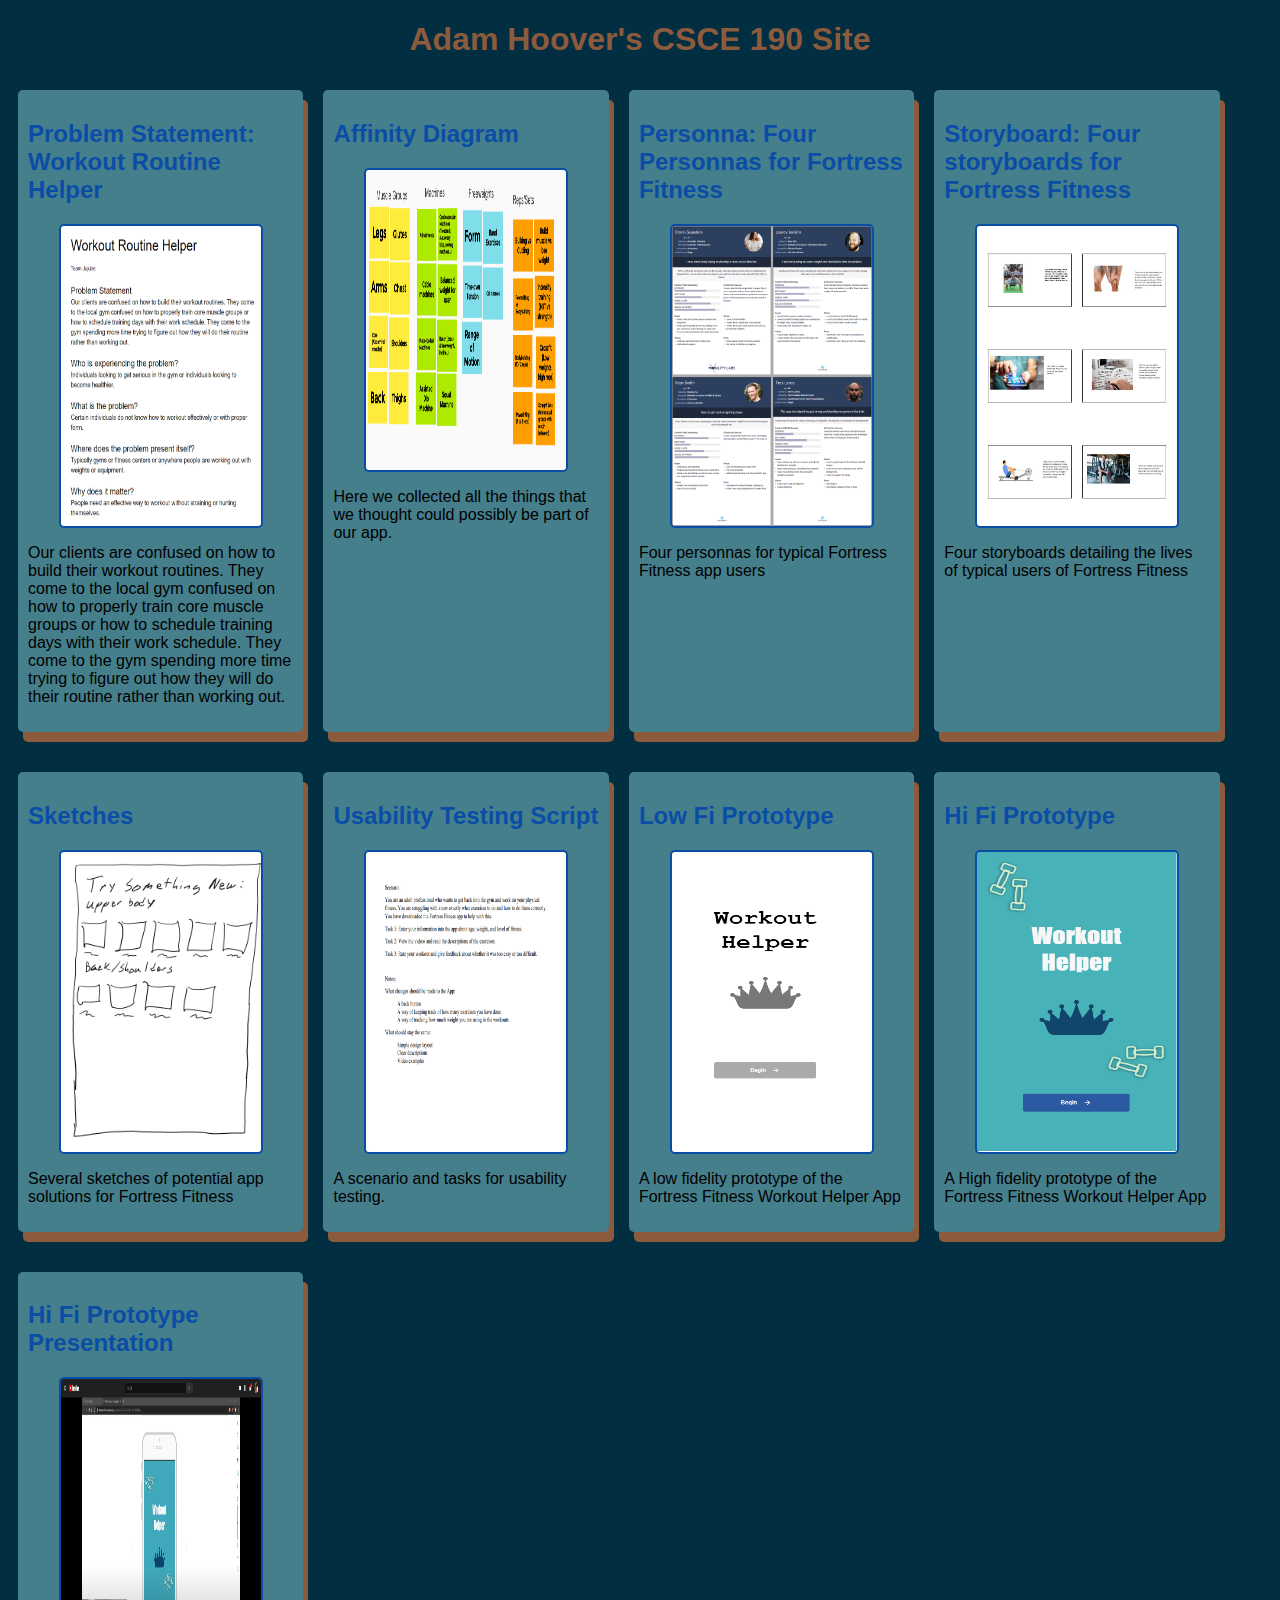
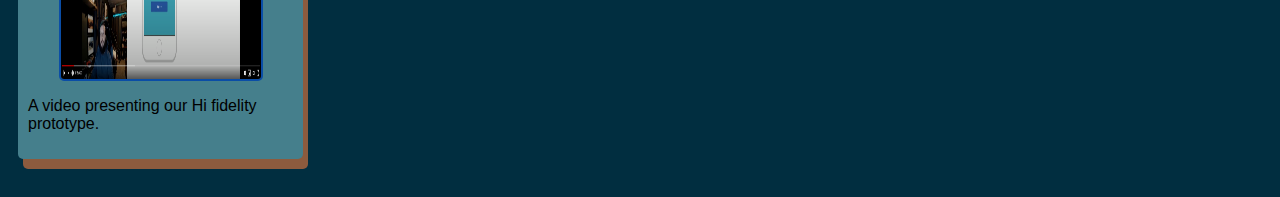
<file: index.html>
<!DOCTYPE html>
<html>
	<head>
		<title>CSCE 190: Adam Hoover</title>
		<link rel="stylesheet" href="styles.css">
	</head>
	<body>
		<h1>Adam Hoover's CSCE 190 Site</h1>

		<div class="assignments">

			<!-- Problem Statement Assignment-->
			<section class="assignment">
				<a href="files/Problem Statement.pdf"><h2>Problem Statement: Workout Routine Helper</h2></a>
				<a href="files/Problem Statement.pdf"><img src="images/problem statement.PNG"></a>
				<section class="assDetails">
					
					<p>
						Our clients are confused on how to build their workout routines. They come to the local gym confused on how to properly train core muscle groups or how to schedule training days with their work schedule. They come to the gym spending more time trying to figure out how they will do their routine rather than working out.
					</p>				
				</section>
				
			</section>

			<!-- Affinity Diagram Assignment-->
			<section class="assignment">
				<a href="files/jujube-affinity.pdf"><h2>Affinity Diagram</h2></a>
				<a href="files/jujube-affinity.pdf"><img src="images/affinity.png"></a>
				<section class="assDetails">
					<p>
						Here we collected all the things that we thought could possibly be part of our app.
					</p>							
				</section>
			</section>
			
			<!-- Personna Assignment -->
			<section class ="assignment">
				<a href="files/personas.pdf"><h2>Personna: Four Personnas for Fortress Fitness</h2></a>
				<a href="files/personas.pdf"><img src="images/personna.png"></a>
				<section class="ass-details">
					<p>
						Four personnas for typical Fortress Fitness app users 
					</p>
					
				</section>
			</section>

			<!-- Storyboard Assignment -->
			<section class ="assignment">
				<a href="files/Storyboard.pdf"><h2>Storyboard: Four storyboards for Fortress Fitness</h2></a>
				<a href="files/Storyboard.pdf"><img src="images/Storyboard.jpg"></a>
				<section class="ass-details">
					
					<p>
						Four storyboards detailing the lives of typical users of Fortress Fitness
					</p>
					
				</section>
			</section>

			<!-- Sketches Assignment -->
			<section class ="assignment">
				<a href="files/Sketches.pdf"><h2>Sketches</h2></a>
				<a href="files/Sketches.pdf"><img src="images/Sketch.PNG"></a>
				<section class="ass-details">
					<p>
						Several sketches of potential app solutions for Fortress Fitness
					</p>
					
				</section>
			</section>

			<!-- Usability Script Assignment -->
			<section class ="assignment">
				<a href="files/Usability.pdf"><h2>Usability Testing Script</h2></a>
				<a href="files/Usability.pdf"><img src="images/Usability.PNG"></a>
				<section class="ass-details">
					<p>
						A scenario and tasks for usability testing.
					</p>
					
				</section>
			</section>

			<!-- Low-Fi Prototype Assignment -->
			<section class ="assignment">
				<a href="files/Workout Helper/index.html"><h2>Low Fi Prototype</h2></a>
				<a href="files/Workout Helper/index.html"><img src="images/lofi.png"></a>
				<section class="ass-details">
					<p>
						A low fidelity prototype of the Fortress Fitness Workout Helper App
					</p>
					
				</section>
			</section>

			<!-- Hi-Fi Prototype Assignment -->
			<section class ="assignment">
				<a href="files/Workout Helper Final//index.html"><h2>Hi Fi Prototype</h2></a>
				<a href="files/Workout Helper Final//index.html"><img src="images/hifi.PNG"></a>
				<section class="ass-details">
					<p>
						A High fidelity prototype of the Fortress Fitness Workout Helper App
					</p>
					
				</section>
			</section>

			<!-- Hi-Fi Prototype Presentation -->
			<section class ="assignment">
				<a href="https://youtu.be/vKSsTtxDKDQ"><h2>Hi Fi Prototype Presentation</h2></a>
				<a href="https://youtu.be/vKSsTtxDKDQ"><img src="images/Presentation.PNG"></a>
				<section class="ass-details">
					<p>
						A video presenting our Hi fidelity prototype.
					</p>
					
				</section>
			</section>
		</div>
	</body>
</html>
</file>
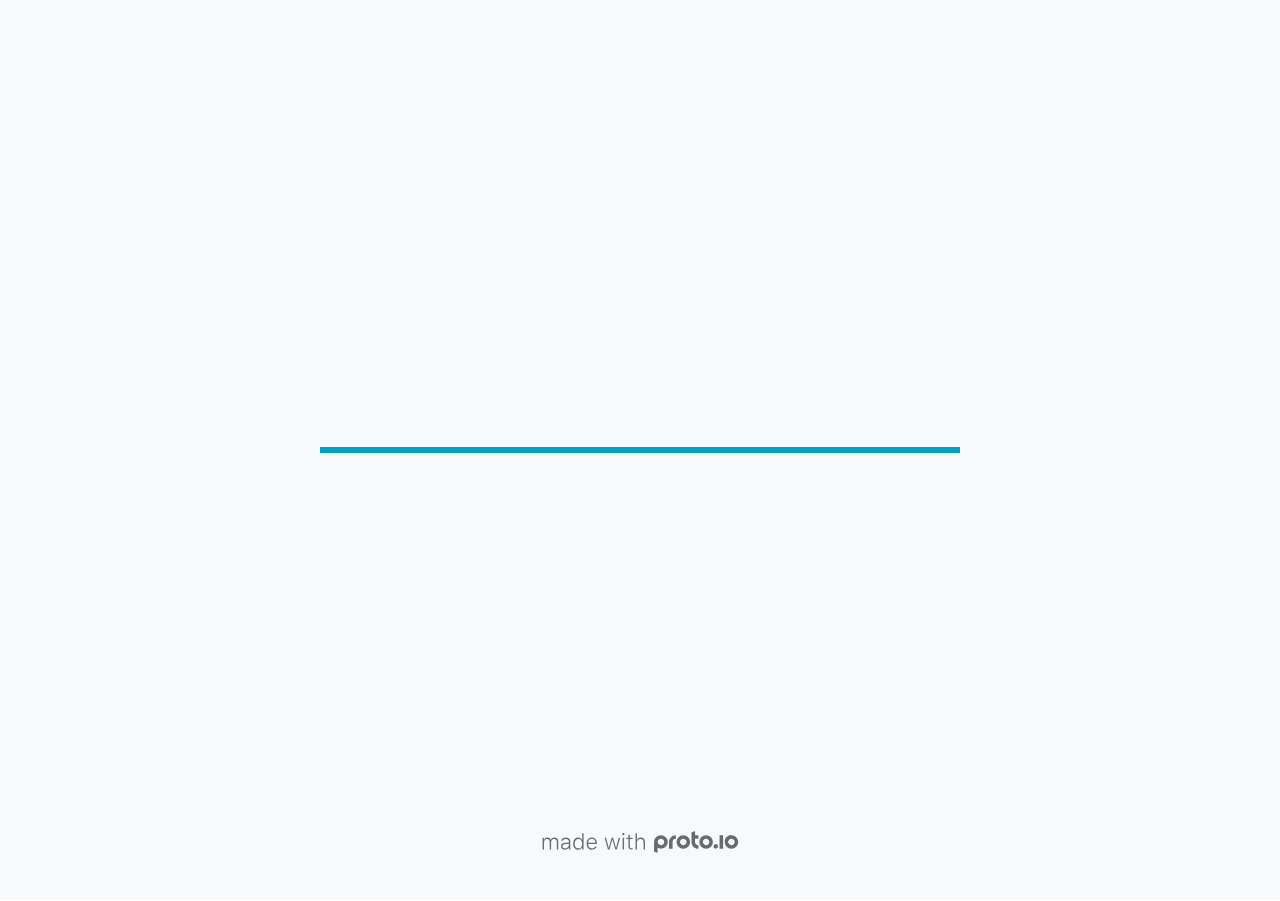
<file: files/Workout Helper Final/index.html>
<!DOCTYPE HTML>
	<head>

		<meta charset="utf-8">

		<title>Workout Helper - Proto.io</title>

		
			<meta name="HandheldFriendly" content="True">
			<meta name="MobileOptimized" content="375"> 

			
			
			
			<meta name="viewport" content="minimum-scale=1.00, maximum-scale=1.00, initial-scale=1.00, user-scalable=no, shrink-to-fit=no" />

			
				<meta name="apple-mobile-web-app-capable" content="yes" />
				<meta name="apple-mobile-web-app-status-bar-style" content="black-translucent" />
			

			<meta name="format-detection" content="telephone=no">


			

            
            <link rel="icon" sizes="192x192" href="./assets/branding/android-icon-hires.png">
            <link rel="icon" sizes="128x128" href="./assets/branding/android-icon.png">

            
            <link href="./assets/branding/apple-touch-icon-retina180.png" sizes="180x180" rel="apple-touch-icon">

            
            <link href="./assets/branding/apple-touch-icon-retina.png" sizes="114x114" rel="apple-touch-icon">

            
            <link href="./assets/branding/apple-touch-icon.png" sizes="57x57" rel="apple-touch-icon">

            
            <link href="./assets/branding/startup.png" media="(device-width: 320px)" rel="apple-touch-startup-image">

            
            <link href="./assets/branding/startup-retina.png" media="(device-width: 320px) and (device-height: 480px) and (-webkit-device-pixel-ratio: 2)" rel="apple-touch-startup-image">

            
            <link href="./assets/branding/startup-568.png" media="(device-width: 320px) and (device-height: 568px) and (-webkit-device-pixel-ratio: 2)" rel="apple-touch-startup-image">

            
            <link href="./assets/branding/startup-retina-6.png" media="(device-width: 375px) and (device-height: 667px) and (orientation: portrait) and (-webkit-device-pixel-ratio: 2)" rel="apple-touch-startup-image">

            
            <link href="./assets/branding/startup-retina-6plus.png" media="(device-width: 414px) and (device-height: 736px) and (orientation: portrait) and (-webkit-device-pixel-ratio: 3)" rel="apple-touch-startup-image">

            
            <link href="./assets/branding/startup-retina-6plus-landscape.png" media="(device-width: 414px) and (device-height: 736px) and (orientation: landscape) and (-webkit-device-pixel-ratio: 3)" rel="apple-touch-startup-image">

            
            <link href="./assets/branding/startup-ipad.png" media="(device-width: 768px) and (orientation: portrait)" rel="apple-touch-startup-image">

            
            <link href="./assets/branding/startup-ipad-landscape.png" media="(device-width: 768px) and (orientation: landscape)" rel="apple-touch-startup-image">

            
            <link href="./assets/branding/startup-ipad-retina.png" media="(device-width: 768px) and (orientation: portrait) and (-webkit-device-pixel-ratio: 2)" rel="apple-touch-startup-image">

            
            <link href="./assets/branding/startup-ipad-landscape-retina.png" media="(device-width: 768px) and (orientation: landscape) and (-webkit-device-pixel-ratio: 2)" rel="apple-touch-startup-image">

            
            <link href="./assets/branding/startup-ipad-pro.png" media="(device-width: 1024px) and (orientation: portrait) and (-webkit-device-pixel-ratio: 2)" rel="apple-touch-startup-image">

            
            <link href="./assets/branding/startup-ipad-pro-landscape.png" media="(device-width: 1024px) and (orientation: landscape) and (-webkit-device-pixel-ratio: 2)" rel="apple-touch-startup-image">

			<meta http-equiv="cleartype" content="on"> 


			 
		    <script type="text/javascript" src="./scripts/plugins/jquery/jquery.js"></script>

			
				<link rel="stylesheet" href="./stylesheets/player-export.css" />
				<script type="text/javascript" src="./scripts/player-export.js"></script>
			

			
			<script type="text/javascript" src="./libraries/common/components.js"></script> 
			<link type="text/css" rel="Stylesheet" href="./libraries/common/components.1.00.css" /> 

			
					<script type="text/javascript" src="./libraries/generic2/components.js"></script> 
					<link type="text/css" rel="Stylesheet" href="./libraries/generic2/components.1.00.css" /> 
				
					<script type="text/javascript" src="./libraries/ios9/components.js"></script> 
					<link type="text/css" rel="Stylesheet" href="./libraries/ios9/components.1.00.css" /> 
				
					<script type="text/javascript" src="./libraries/material/components.js"></script> 
					<link type="text/css" rel="Stylesheet" href="./libraries/material/components.1.00.css" /> 
				
				<script type="text/javascript" src="./data/data.js"></script> 
			

		<style>
			body { width: 375px; height: 667px; }
			.landscape, .landscape .prx-page { min-height: 375px; }
			.portrait, .portrait .prx-page { min-height: 667px; }
		</style>

		<script type="text/javascript">

			prx.ver = '6.6.60.0';
			prx.url.account = 'https://jhadakahanthomas.proto.io';
			prx.url.staticassets = 'https://gal.proto.io';
			prx.url.devices = 'https://dteyv52hbg2at.cloudfront.net/devices';
			prx.url.static = 'https://dteyv52hbg2at.cloudfront.net';
			prx.url.siteurl = 'proto.io';
			prx.url.crossmsg = 'https://jhadakahanthomas.proto.io';

			prx.nodejsassetsserver = {};
			prx.nodejsassetsserver.host = ".proto.io";
			prx.nodejsassetsserver.subdomainprefix = "https://at";
			prx.nodejsassetsserver.maxsubdomains = "20";

			prx.device_library = 'ios9';
			prx.devices[prx.device] = {
				name: prx.device
				,defaultOrientation: 'portrait'
				,portrait_applies: 1 //new
				,portrait: [375,667]
				,landscape_applies: 1 //new
				,landscape: [667,375]
				,allow_orientation_change: 1 //new
				,statusbar_skin: 'default' // new
				,statusbarheightportrait: 0
				,statusbarheightlandscape: 0
				,navigationbar_skin: 'default' //new
				,navigationbarheightportrait: 0
				,navigationbarheightlandscape: 0
				,normalportrait: [375,667]
				,normallandscape: [667,375]
				,device_s3bucket: 'd4ef61c1-1c68-4222-8ad5-0b8391e1843b'
				,dpr: '1.00'
				,deviceType: "default"
                ,showiPhoneXNotch: false
                ,hasCustomSkinNotch: false
				,appleWatchRoundedCorners: false
				,scrollType: "default"
				,initialscale: 1.00
				,targetdensitydpi: "device-dpi"
			}

			prx.projectsettings.id = 'b6c3e087-2847-4379-a10b-3a2650fbd6aa';
			prx.projectsettings.s3b = 'jhadakahanthomas-1093931-proto';
			prx.projectsettings.account = 'jhadakahanthomas';
			prx.projectsettings.statusbar = '0'; 
			prx.projectsettings.statusbarapplies = '0';
			prx.projectsettings.navigationbar = '0';
			prx.projectsettings.navigationbarapplies = '0';
			prx.projectsettings.initialpageid = -1;
			
			
			prx.projectsettings.flashactions = 1;
			prx.projectsettings.gatrackingcode = '';

			prx.export2html = '1' == true;
			prx.mobPlayer = 0;

			prx.user.country = 'US';

			prx.s3Links = []; 
			var sLinkedAssets = [];
			

			prx.csrf_token = '1A4C311DEFE8E3073A540EDB1B4CF4D1513AC71E85ACCEF418EB01DC4A631C91';

            

            
                            prx.assetsAccessToken = "eyJ0eXAiOiJKV1QiLCJhbGciOiJIUzI1NiJ9.eyJkIjp7InVpZCI6Ii0xIiwicHJvamVjdF9pZCI6ImI2YzNlMDg3LTI4NDctNDM3OS1hMTBiLTNhMjY1MGZiZDZhYSJ9LCJ2IjowLCJleHAiOjE2MDYyNzU2MzksImlhdCI6MTYwNjA5NTYzOX0.-esAIcv4964ViDc_OOR0eOtzJAFJWTvfkrZgZjhhtiQ";

			prx.iniPlayer.iniPreLoad();

		</script>
	</head>

	

			<body class="player device-cursor-touch mobile-device-true " " id="mbd" >

				
				<div id="window-wrapper">
					<div id="dragarea"></div>
					<div id="statusbar"></div>
					<div id="underlay" style=""></div>

					<div class="prx-page" data-role="page" id="p-1" data-id="1"></div>
					
								<div class="prx-page" data-role="page" id="p-2" data-id="2"></div>
							
								<div class="prx-page" data-role="page" id="p-3" data-id="3"></div>
							
								<div class="prx-page" data-role="page" id="p-4" data-id="4"></div>
							
								<div class="prx-page" data-role="page" id="p-5" data-id="5"></div>
							
								<div class="prx-page" data-role="page" id="p-6" data-id="6"></div>
							
								<div class="prx-page" data-role="page" id="p-7" data-id="7"></div>
							
								<div class="prx-page" data-role="page" id="p-8" data-id="8"></div>
							
								<div class="prx-page" data-role="page" id="p-9" data-id="9"></div>
							
								<div class="prx-page" data-role="page" id="p-11" data-id="11"></div>
							
					<div id="navigationbar"></div>
					<div id="overlay"></div>
					<div id="trash"></div>
					<div id="quick-audios"></div>
				</div>

				 
			<div id="loader-wrapper">
				
				<div class="progress">
					<div class="progress-bar"></div>
				</div>
				<div id="poweredby"></div>
			</div>
			


			</body>
		

</html>
</file>
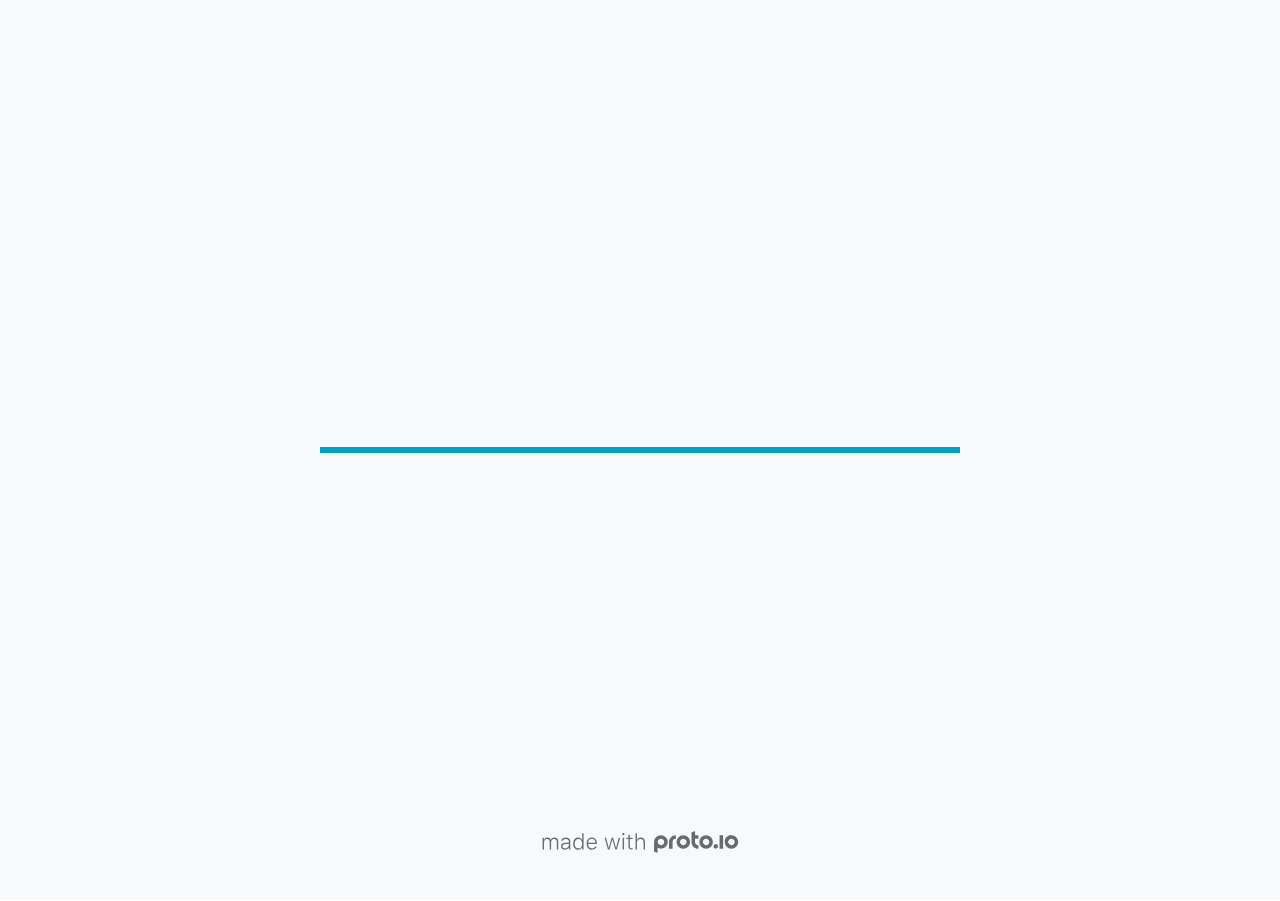
<file: files/Workout Helper/index.html>
<!DOCTYPE HTML>
	<head>

		<meta charset="utf-8">

		<title>Workout Helper - Proto.io</title>

		
			<meta name="HandheldFriendly" content="True">
			<meta name="MobileOptimized" content="375"> 

			
			
			
			<meta name="viewport" content="minimum-scale=1.00, maximum-scale=1.00, initial-scale=1.00, user-scalable=no, shrink-to-fit=no" />

			
				<meta name="apple-mobile-web-app-capable" content="yes" />
				<meta name="apple-mobile-web-app-status-bar-style" content="black-translucent" />
			

			<meta name="format-detection" content="telephone=no">


			

            
            <link rel="icon" sizes="192x192" href="./assets/branding/android-icon-hires.png">
            <link rel="icon" sizes="128x128" href="./assets/branding/android-icon.png">

            
            <link href="./assets/branding/apple-touch-icon-retina180.png" sizes="180x180" rel="apple-touch-icon">

            
            <link href="./assets/branding/apple-touch-icon-retina.png" sizes="114x114" rel="apple-touch-icon">

            
            <link href="./assets/branding/apple-touch-icon.png" sizes="57x57" rel="apple-touch-icon">

            
            <link href="./assets/branding/startup.png" media="(device-width: 320px)" rel="apple-touch-startup-image">

            
            <link href="./assets/branding/startup-retina.png" media="(device-width: 320px) and (device-height: 480px) and (-webkit-device-pixel-ratio: 2)" rel="apple-touch-startup-image">

            
            <link href="./assets/branding/startup-568.png" media="(device-width: 320px) and (device-height: 568px) and (-webkit-device-pixel-ratio: 2)" rel="apple-touch-startup-image">

            
            <link href="./assets/branding/startup-retina-6.png" media="(device-width: 375px) and (device-height: 667px) and (orientation: portrait) and (-webkit-device-pixel-ratio: 2)" rel="apple-touch-startup-image">

            
            <link href="./assets/branding/startup-retina-6plus.png" media="(device-width: 414px) and (device-height: 736px) and (orientation: portrait) and (-webkit-device-pixel-ratio: 3)" rel="apple-touch-startup-image">

            
            <link href="./assets/branding/startup-retina-6plus-landscape.png" media="(device-width: 414px) and (device-height: 736px) and (orientation: landscape) and (-webkit-device-pixel-ratio: 3)" rel="apple-touch-startup-image">

            
            <link href="./assets/branding/startup-ipad.png" media="(device-width: 768px) and (orientation: portrait)" rel="apple-touch-startup-image">

            
            <link href="./assets/branding/startup-ipad-landscape.png" media="(device-width: 768px) and (orientation: landscape)" rel="apple-touch-startup-image">

            
            <link href="./assets/branding/startup-ipad-retina.png" media="(device-width: 768px) and (orientation: portrait) and (-webkit-device-pixel-ratio: 2)" rel="apple-touch-startup-image">

            
            <link href="./assets/branding/startup-ipad-landscape-retina.png" media="(device-width: 768px) and (orientation: landscape) and (-webkit-device-pixel-ratio: 2)" rel="apple-touch-startup-image">

            
            <link href="./assets/branding/startup-ipad-pro.png" media="(device-width: 1024px) and (orientation: portrait) and (-webkit-device-pixel-ratio: 2)" rel="apple-touch-startup-image">

            
            <link href="./assets/branding/startup-ipad-pro-landscape.png" media="(device-width: 1024px) and (orientation: landscape) and (-webkit-device-pixel-ratio: 2)" rel="apple-touch-startup-image">

			<meta http-equiv="cleartype" content="on"> 


			 
		    <script type="text/javascript" src="./scripts/plugins/jquery/jquery.js"></script>

			
				<link rel="stylesheet" href="./stylesheets/player-export.css" />
				<script type="text/javascript" src="./scripts/player-export.js"></script>
			

			
			<script type="text/javascript" src="./libraries/common/components.js"></script> 
			<link type="text/css" rel="Stylesheet" href="./libraries/common/components.1.00.css" /> 

			
					<script type="text/javascript" src="./libraries/generic2/components.js"></script> 
					<link type="text/css" rel="Stylesheet" href="./libraries/generic2/components.1.00.css" /> 
				
					<script type="text/javascript" src="./libraries/ios9/components.js"></script> 
					<link type="text/css" rel="Stylesheet" href="./libraries/ios9/components.1.00.css" /> 
				
					<script type="text/javascript" src="./libraries/material/components.js"></script> 
					<link type="text/css" rel="Stylesheet" href="./libraries/material/components.1.00.css" /> 
				
				<script type="text/javascript" src="./data/data.js"></script> 
			

		<style>
			body { width: 375px; height: 667px; }
			.landscape, .landscape .prx-page { min-height: 375px; }
			.portrait, .portrait .prx-page { min-height: 667px; }
		</style>

		<script type="text/javascript">

			prx.ver = '6.6.59.0';
			prx.url.account = 'https://jhadakahanthomas.proto.io';
			prx.url.staticassets = 'https://gal.proto.io';
			prx.url.devices = 'https://dteyv52hbg2at.cloudfront.net/devices';
			prx.url.static = 'https://dteyv52hbg2at.cloudfront.net';
			prx.url.siteurl = 'proto.io';
			prx.url.crossmsg = 'https://jhadakahanthomas.proto.io';

			prx.nodejsassetsserver = {};
			prx.nodejsassetsserver.host = ".proto.io";
			prx.nodejsassetsserver.subdomainprefix = "https://at";
			prx.nodejsassetsserver.maxsubdomains = "20";

			prx.device_library = 'ios9';
			prx.devices[prx.device] = {
				name: prx.device
				,defaultOrientation: 'portrait'
				,portrait_applies: 1 //new
				,portrait: [375,667]
				,landscape_applies: 1 //new
				,landscape: [667,375]
				,allow_orientation_change: 1 //new
				,statusbar_skin: 'default' // new
				,statusbarheightportrait: 0
				,statusbarheightlandscape: 0
				,navigationbar_skin: 'default' //new
				,navigationbarheightportrait: 0
				,navigationbarheightlandscape: 0
				,normalportrait: [375,667]
				,normallandscape: [667,375]
				,device_s3bucket: 'd4ef61c1-1c68-4222-8ad5-0b8391e1843b'
				,dpr: '1.00'
				,deviceType: "default"
                ,showiPhoneXNotch: false
                ,hasCustomSkinNotch: false
				,appleWatchRoundedCorners: false
				,scrollType: "default"
				,initialscale: 1.00
				,targetdensitydpi: "device-dpi"
			}

			prx.projectsettings.id = 'b6c3e087-2847-4379-a10b-3a2650fbd6aa';
			prx.projectsettings.s3b = 'jhadakahanthomas-1093931-proto';
			prx.projectsettings.account = 'jhadakahanthomas';
			prx.projectsettings.statusbar = '0'; 
			prx.projectsettings.statusbarapplies = '0';
			prx.projectsettings.navigationbar = '0';
			prx.projectsettings.navigationbarapplies = '0';
			prx.projectsettings.initialpageid = -1;
			
			
			prx.projectsettings.flashactions = 1;
			prx.projectsettings.gatrackingcode = '';

			prx.export2html = '1' == true;
			prx.mobPlayer = 0;

			prx.user.country = 'US';

			prx.s3Links = []; 
			var sLinkedAssets = [];
			

			prx.csrf_token = 'CE02AA98A4978E30D57B3C5515F22BF6141BECA5EF12C9974DE0235D813626D4';

            

            
                            prx.assetsAccessToken = "eyJ0eXAiOiJKV1QiLCJhbGciOiJIUzI1NiJ9.eyJkIjp7InVpZCI6Ii0xIiwicHJvamVjdF9pZCI6ImI2YzNlMDg3LTI4NDctNDM3OS1hMTBiLTNhMjY1MGZiZDZhYSJ9LCJ2IjowLCJleHAiOjE2MDQ5NTY0NjQsImlhdCI6MTYwNDc3NjQ2NH0.3TBqLs-13eB4UfBWIbDNuinksrCt6Cd4rupOrOiL70Q";

			prx.iniPlayer.iniPreLoad();

		</script>
	</head>

	

			<body class="player device-cursor-touch mobile-device-true " " id="mbd" >

				
				<div id="window-wrapper">
					<div id="dragarea"></div>
					<div id="statusbar"></div>
					<div id="underlay" style=""></div>

					<div class="prx-page" data-role="page" id="p-1" data-id="1"></div>
					
								<div class="prx-page" data-role="page" id="p-2" data-id="2"></div>
							
								<div class="prx-page" data-role="page" id="p-3" data-id="3"></div>
							
								<div class="prx-page" data-role="page" id="p-4" data-id="4"></div>
							
								<div class="prx-page" data-role="page" id="p-5" data-id="5"></div>
							
								<div class="prx-page" data-role="page" id="p-6" data-id="6"></div>
							
								<div class="prx-page" data-role="page" id="p-7" data-id="7"></div>
							
								<div class="prx-page" data-role="page" id="p-8" data-id="8"></div>
							
					<div id="navigationbar"></div>
					<div id="overlay"></div>
					<div id="trash"></div>
					<div id="quick-audios"></div>
				</div>

				 
			<div id="loader-wrapper">
				
				<div class="progress">
					<div class="progress-bar"></div>
				</div>
				<div id="poweredby"></div>
			</div>
			


			</body>
		

</html>
</file>
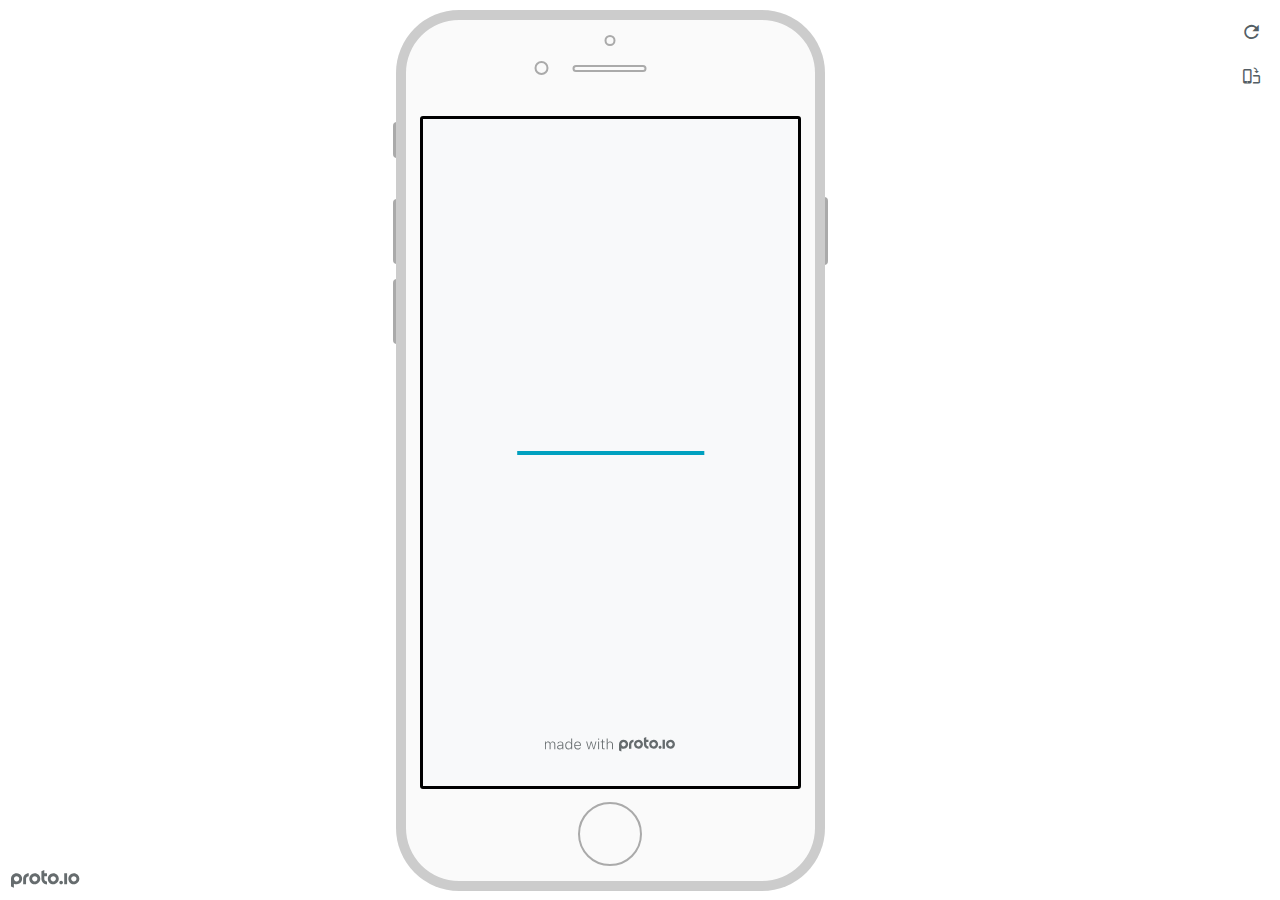
<file: files/Workout Helper Final/frame.html>
<!DOCTYPE HTML>
    <head>
    <meta charset="utf-8">

    <title>Workout Helper - Proto.io player</title>

    

			<link type="text/css" rel="stylesheet" href="./stylesheets/preview-export-min.css">
			<script type="text/javascript" src="./scripts/preview-export-min.js"></script>

		

    <script type="text/javascript">
        var prx = window.prx || {};
        prx.orientation = 'portrait';
        prx.orientations = {};
        prx.orientations.portrait = 1;
        prx.orientations.landscape = 1;
        prx.project = {};
        prx.project.id = 'b6c3e087-2847-4379-a10b-3a2650fbd6aa';
        prx.project.title = 'Workout Helper';
        prx.project.version = 0;
        prx.project.livepreview = 0;
        prx.project.account = "jhadakahanthomas";
        prx.activePage = {};
        prx.usercountry = "us";
        
            prx.user = false;
        
        prx.skin = 'apple-phone-iphone8-1';
        prx.ver = '6.6.60.0';
        //prx.flashactions = 1;
		prx.flashactions = 1; //we are not using the DB value anymore

        prx.nodejsassetsserver = {};
        prx.nodejsassetsserver.host = ".proto.io";
        prx.nodejsassetsserver.subdomainprefix = "https://at";
        prx.nodejsassetsserver.maxsubdomains = "20";
        prx.account = "jhadakahanthomas";
        prx.browserShowScreenshots = 'true';
        prx.url.crossmsg = 'https://jhadakahanthomas.proto.io';
        prx.playerUrl = 'https://jhadakahanthomas.proto.io/player/';
        prx.spaces = false;
        prx.csrf_token = 'F113116CA7E8E8D02B9F9574454084F06467D2B4B143C246C8675FBC18E2E5BC';

        
    </script>

    

</head>


<body style="background-color:#FFFFFF">

    

    <div class="page-sidebar">
        
        <div class="sidebar-action-buttons">

            
                <span class="header-action-button player-icon-reload embed-icon-reload" id="refresh-preview">
                    <span class="tooltip">Refresh preview</span>
                </span>
                
                    <span  class="header-action-button player-icon-rotate embed-icon-rotate" id="change-orientation">
                        <span class="tooltip">Change orientation</span>
                    </span>
                

        </div>

    </div>

    <div id="maincontent" class="portrait">

        <div id="shortcut-pressed-outer">
            <div id="shortcut-pressed"></div>
        </div>
        

			<div class="frame_generic">
				
				<div class="body_generic skin_apple-phone-iphone8-1 skin-wrapper skin-os-apple skin-device-phone skin-model-iphone8 skin-size-1 skin-color-white skin-orientation-portrait skin-dimensions-375-667">

					<div class="buttons top"></div>
					<div class="detail-top"></div>
					<div class="web-search"></div>
					<div class="buttons left"></div>

					<div class="body_generic_inner">
						
						<iframe id="pio-playerframe" src="index.html" scrolling="NO" style="width: 375px; height: 667px;" webkitAllowFullScreen mozallowfullscreen allowFullScreen allowvr allow="autoplay"></iframe>
						
                                <script type="text/javascript">
                                    // remove parameter from address bar immediately if no changes
                                    let url = new URL(window.location.href);
                                    url.searchParams.delete('hc');
									url.searchParams.delete('ap');
                                    window.history.replaceState({}, document.title, url.toString());
                                </script>
                            
					</div>

					<div class="buttons right"></div>
					<div class="detail-bottom"></div>
				</div>
				
			</div>
		
    </div>

    

    
            <div id="branding"></div>
        
</body>


<script type="text/javascript">
    
</script>
</html>
</file>
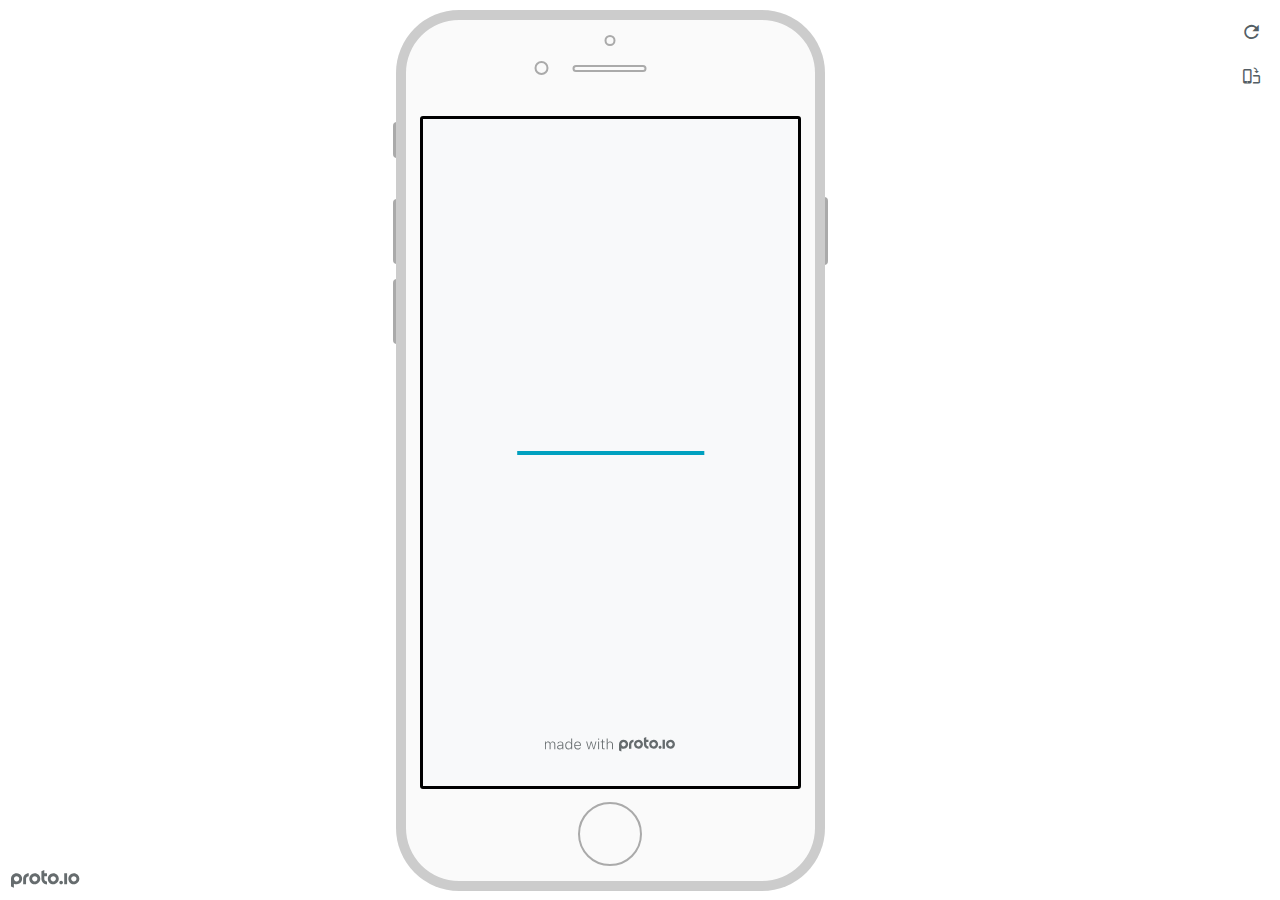
<file: files/Workout Helper/frame.html>
<!DOCTYPE HTML>
    <head>
    <meta charset="utf-8">

    <title>Workout Helper - Proto.io player</title>

    

			<link type="text/css" rel="stylesheet" href="./stylesheets/preview-export-min.css">
			<script type="text/javascript" src="./scripts/preview-export-min.js"></script>

		

    <script type="text/javascript">
        var prx = window.prx || {};
        prx.orientation = 'portrait';
        prx.orientations = {};
        prx.orientations.portrait = 1;
        prx.orientations.landscape = 1;
        prx.project = {};
        prx.project.id = 'b6c3e087-2847-4379-a10b-3a2650fbd6aa';
        prx.project.title = 'Workout Helper';
        prx.project.version = 0;
        prx.project.livepreview = 0;
        prx.project.account = "jhadakahanthomas";
        prx.activePage = {};
        prx.usercountry = "us";
        
            prx.user = false;
        
        prx.skin = 'apple-phone-iphone8-1';
        prx.ver = '6.6.59.0';
        //prx.flashactions = 1;
		prx.flashactions = 1; //we are not using the DB value anymore

        prx.nodejsassetsserver = {};
        prx.nodejsassetsserver.host = ".proto.io";
        prx.nodejsassetsserver.subdomainprefix = "https://at";
        prx.nodejsassetsserver.maxsubdomains = "20";
        prx.account = "jhadakahanthomas";
        prx.browserShowScreenshots = 'true';
        prx.url.crossmsg = 'https://jhadakahanthomas.proto.io';
        prx.playerUrl = 'https://jhadakahanthomas.proto.io/player/';
        prx.spaces = false;
        prx.csrf_token = '52CF95DBFA6491E4F16305A0140310117D65FEF6BA83FD16ADF19034AC63A060';

        
    </script>

    

</head>


<body style="background-color:#FFFFFF">

    

    <div class="page-sidebar">
        
        <div class="sidebar-action-buttons">

            
                <span class="header-action-button player-icon-reload embed-icon-reload" id="refresh-preview">
                    <span class="tooltip">Refresh preview</span>
                </span>
                
                    <span  class="header-action-button player-icon-rotate embed-icon-rotate" id="change-orientation">
                        <span class="tooltip">Change orientation</span>
                    </span>
                

        </div>

    </div>

    <div id="maincontent" class="portrait">

        <div id="shortcut-pressed-outer">
            <div id="shortcut-pressed"></div>
        </div>
        

			<div class="frame_generic">
				
				<div class="body_generic skin_apple-phone-iphone8-1 skin-wrapper skin-os-apple skin-device-phone skin-model-iphone8 skin-size-1 skin-color-white skin-orientation-portrait skin-dimensions-375-667">

					<div class="buttons top"></div>
					<div class="detail-top"></div>
					<div class="web-search"></div>
					<div class="buttons left"></div>

					<div class="body_generic_inner">
						
						<iframe id="pio-playerframe" src="index.html" scrolling="NO" style="width: 375px; height: 667px;" webkitAllowFullScreen mozallowfullscreen allowFullScreen allowvr allow="autoplay"></iframe>
						
                                <script type="text/javascript">
                                    // remove parameter from address bar immediately if no changes
                                    let url = new URL(window.location.href);
                                    url.searchParams.delete('hc');
									url.searchParams.delete('ap');
                                    window.history.replaceState({}, document.title, url.toString());
                                </script>
                            
					</div>

					<div class="buttons right"></div>
					<div class="detail-bottom"></div>
				</div>
				
			</div>
		
    </div>

    

    
            <div id="branding"></div>
        
</body>


<script type="text/javascript">
    
</script>
</html>
</file>
<file: styles.css>
body 
{
    background: #012E40;
    font-family: Arial, Helvetica, sans-serif;
}

.assignments {
    display:flex;
    flex-wrap:wrap;
}

.assignment {
    width:21%;
    padding:10px;
    margin:10px;
    margin-bottom: 30px;
    background: #457F8C;
    border-radius: 5px;
    box-shadow: 5px 10px #8C5B3E;
}

.assignment img {
    width:200px;
    height: 300px;
    border: 2px solid #0A4DA6;
    margin-right: 20px;
    border-radius: 5px;
    display:block;
    margin:auto;
}

h1 {
    color:#8C5B3E;
    text-align: center;

}



a {
    text-decoration:none;
    color: #0A4DA6;
}

.assignment a:hover {
    color: #8C5B3E;
}
</file>
<file: files/Workout Helper Final/stylesheets/player-export.css>
/*!
 * 
 *                                                                       
 *                              ::;;;;                                   
 *    ::,,,,::    ::,,  ,,,,::::::11ii::,,::,,,,::      ::::,,::,,,,::   
 *  ,,111111ii,,::1111::111111ii::111111::111111ii,,    ii11,,ii111111,, 
 *  11ii::;;11;;ii11::iiii::;;11;;11ii::ii11::::11ii    ii11;;11;;::ii11 
 *  11;;  ::11ii11;;::11ii  ::11ii11ii,,iiii..  iiii    ii11;;11::  ;;11 
 *  1111;;ii11;;11;;,,ii11::ii11;;ii11;;;;11;;;;11;;;;;;ii11::11ii;;11ii 
 *  11111111;;::11;;  ::ii1111;;  ::ii11::ii1111ii::11ii;;11,,;;1111ii:: 
 *  11;;,,::  ,,::,,      ::,,        ::::  ::::    ,,,,::::    ::,,     
 *  ;;;;                                                                 
 *                                                                       
 *  Build: 11/11/2020, 10:54:08 AM
 */

/*!
 * Waves v0.5.5
 * http://fian.my.id/Waves
 *
 * Copyright 2014 Alfiana E. Sibuea and other contributors
 * Released under the MIT license
 * https://github.com/fians/Waves/blob/master/LICENSE
 */.mask-inner{position:relative;background-size:100% 100%;background-repeat:no-repeat}.mask-inner .mask-inner{transform:none!important}.mask-border .mborder,.mask-filter{height:100%;width:100%}.mask-border .mborder{border:1px solid hsla(0,0%,100%,.8);position:absolute;pointer-events:none}.mask-border .area-border{border:1px solid #00a1c0;left:0;top:0;position:absolute;transform-origin:0 0;box-sizing:border-box}.mask-border .mask-radius{width:100%;height:100%;overflow:hidden;position:absolute}.mask-border .mask-radius .mask-radius-border{position:relative;width:100%;height:100%;border:1px solid hsla(0,0%,100%,.8)}.mask-border.hide-handles .prx-resizable-handle{opacity:0;pointer-events:none!important}.mask-border.hide-handles .area-border{border:1px dashed #b4bcbf}.mask-wrapper{overflow:hidden;height:100%;pointer-events:none}.mask-wrapper.borderPos-inside{box-sizing:border-box}.mask-wrapper.borderPos-outside{width:100%;height:100%}.mask-wrapper.borderPos-outside .mask-inner{box-sizing:content-box}.mask-edit-mode-handles{pointer-events:none}.mask-edit-mode-handles.hide-handles .prx-resizable-handle,.mask-edit-mode-handles.hide-handles .prx-rotate-handle{opacity:0;pointer-events:none!important}.mask-edit-mode-handles.hide-handles .xborder{border-color:#b4bcbf!important}abbr,address,article,aside,audio,b,blockquote,body,caption,cite,code,dd,del,dfn,div,dl,dt,em,fieldset,figure,footer,form,h1,h2,h3,h4,h5,h6,header,hgroup,html,i,iframe,img,ins,kbd,label,legend,li,mark,menu,nav,object,ol,p,pre,q,samp,section,small,span,strong,sub,sup,table,tbody,td,tfoot,th,thead,time,tr,ul,var,video{margin:0;padding:0;border:0;outline:0;font-size:100%;background:transparent}article,aside,details,figcaption,figure,footer,header,hgroup,nav,section{display:block}audio,canvas,video{display:inline-block;*display:inline;*zoom:1}[hidden],audio:not([controls]){display:none}html{font-size:100%;-webkit-text-size-adjust:100%;-ms-text-size-adjust:100%}body{margin:0;font-size:13px}body,button,input,select,textarea{font-family:sans-serif;color:#222}a{color:#00e}a:visited{color:#551a8b}a:hover{color:#06e}a:focus{outline:thin dotted}a:active,a:hover{outline:0}abbr[title]{border-bottom:1px dotted}b,strong{font-weight:700}blockquote{margin:1em 40px}dfn{font-style:italic}hr{display:block;height:1px;border:0;border-top:1px solid #ccc;margin:1em 0;padding:0}ins{background:#ff9;text-decoration:none}ins,mark{color:#000}mark{background:#ff0;font-style:italic;font-weight:700}code,kbd,pre,samp{font-family:monospace,serif;_font-family:courier new,monospace;font-size:1em}pre{white-space:pre;white-space:pre-wrap;word-wrap:break-word}q{quotes:none}q:after,q:before{content:"";content:none}small{font-size:85%}sub,sup{font-size:75%;line-height:0;position:relative;vertical-align:baseline}sup{top:-.5em}sub{bottom:-.25em}ol,ul{margin:1em 0;padding:0 0 0 40px}dd{margin:0 0 0 40px}nav ol,nav ul{list-style:none;list-style-image:none;margin:0;padding:0}img{border:0;-ms-interpolation-mode:bicubic}svg:not(:root){overflow:hidden}figure,form{margin:0}fieldset{margin:0}fieldset,legend{border:0;padding:0}legend{*margin-left:-7px}button,input,select,textarea{font-size:100%;margin:0;vertical-align:baseline;*vertical-align:middle}button,input{line-height:normal;*overflow:visible}table button,table input{*overflow:auto}[role=button],button,input[type=button],input[type=reset],input[type=submit]{-webkit-appearance:button}input[type=checkbox],input[type=radio]{box-sizing:border-box;padding:0}input[type=search]{-webkit-appearance:textfield;-moz-box-sizing:content-box;-webkit-box-sizing:content-box;box-sizing:content-box}input[type=search]::-webkit-search-decoration{-webkit-appearance:none}button::-moz-focus-inner{border:0;padding:0}textarea{overflow:auto;vertical-align:top;resize:vertical}input:invalid,textarea:invalid{background-color:#f0dddd}table{border-collapse:collapse;border-spacing:0}td{vertical-align:top}.nocallout{-webkit-touch-callout:none}textarea[contenteditable]{-webkit-appearance:none}.gifhidden{position:absolute;left:-100%}.ir{display:block;border:0;text-indent:-999em;overflow:hidden;background-color:transparent;background-repeat:no-repeat;text-align:left;direction:ltr}.ir br{display:none}.hidden{display:none!important;visibility:hidden}.visuallyhidden{border:0;clip:rect(0 0 0 0);height:1px;margin:-1px;overflow:hidden;padding:0;position:absolute;width:1px}.visuallyhidden.focusable:active,.visuallyhidden.focusable:focus{clip:auto;height:auto;margin:0;overflow:visible;position:static;width:auto}.invisible{visibility:hidden}.clearfix:after,.clearfix:before{content:"";display:table}.clearfix:after{clear:both}.clearfix{*zoom:1}@media print{*{background:transparent!important;color:#000!important;text-shadow:none!important;filter:none!important;-ms-filter:none!important}a,a:visited{text-decoration:underline}a[href]:after{content:" (" attr(href) ")"}abbr[title]:after{content:" (" attr(title) ")"}.ir a:after,a[href^="#"]:after,a[href^="javascript:"]:after{content:""}blockquote,pre{border:1px solid #999;page-break-inside:avoid}thead{display:table-header-group}img,tr{page-break-inside:avoid}img{max-width:100%!important}@page{margin:.5cm}h2,h3,p{orphans:3;widows:3}h2,h3{page-break-after:avoid}}#eval-iframe{display:none}body{-webkit-appearance:none;-webkit-box-flex:1;-webkit-touch-callout:none;-webkit-tap-highlight-color:rgba(0,0,0,0)}*{-webkit-user-select:none;-khtml-user-select:none;-moz-user-select:-moz-none;-o-user-select:none;user-select:none}input,textarea{-webkit-user-select:text;-khtml-user-select:text;-moz-user-select:text;-o-user-select:text;user-select:text}#dragarea{font-family:Helvetica,Arial,sans-serif;text-align:left}.text{height:95%;overflow:auto}.wrap{overflow:hidden}.pos,.spos{position:absolute}.action-highlight{position:absolute;top:0;left:0;height:100%;width:100%;background:rgba(255,255,0,.5);background:rgba(64,208,255,.3);opacity:0;pointer-events:none;-webkit-transition:opacity .2s ease-in;transition:opacity .2s ease-in;border:2px solid #40c8f4;padding:3px;box-sizing:border-box}.action-highlight-simple-visible,.action-highlight-visible{opacity:1}#appModeNote{background-color:#333;border-top:5px solid #000;bottom:0;color:#f0f0f0;display:none;font-family:helvetica;left:0;padding:10px 0;position:fixed;text-align:center;width:100%}#appModeNote em{display:block;font-size:20px;font-weight:700;line-height:26px}#appModeNote span{display:block;font-size:14px;line-height:20px}.hidden{display:none}.prx-page.loadedFrom{display:block}.prx-page.loadedTo{z-index:999999}.prx-page.loadedTo-1{z-index:10000000}.prx-page.loadedTo-2{z-index:10000001}.prx-page.loadedTo-3{z-index:10000002}.prx-page.loadedTo-4{z-index:10000003}.prx-page.loadedTo-5{z-index:10000004}.prx-page.loadedTo-6{z-index:10000005}.prx-page.loadedTo-7{z-index:10000006}.prx-page.loadedTo-8{z-index:10000007}.prx-page.loadedTo-9{z-index:10000008}.prx-page.loadedTo-10{z-index:10000009}.prx-page.loadedTo-11{z-index:10000010}.prx-page.loadedTo-12{z-index:10000011}.prx-page.loadedTo-13{z-index:10000012}.prx-page.loadedTo-14{z-index:10000013}.prx-page.loadedTo-15{z-index:10000014}.prx-page.loadedTo-16{z-index:10000015}.prx-page.loadedTo-17{z-index:10000016}.prx-page.loadedTo-18{z-index:10000017}.prx-page.loadedTo-19{z-index:10000018}.prx-page.loadedTo-20{z-index:10000019}.prx-page.loadedTo-21{z-index:10000020}.prx-page.loadedTo-22{z-index:10000021}.prx-page.loadedTo-23{z-index:10000022}.prx-page.loadedTo-24{z-index:10000023}.prx-page.loadedTo-25{z-index:10000024}.prx-page.loadedTo-26{z-index:10000025}.prx-page.loadedTo-27{z-index:10000026}.prx-page.loadedTo-28{z-index:10000027}.prx-page.loadedTo-29{z-index:10000028}.prx-page.loadedTo-30{z-index:10000029}#navigationbar,#statusbar{background:transparent 0 0;display:block;width:100%;border:0;top:0;position:fixed;z-index:1}#loader-wrapper{background:#f8f9fa;height:100%;left:0;position:fixed;top:0;width:100%;z-index:99999;font-size:11px}#loader-wrapper .progress{position:absolute;top:50%;left:50%;transform:translate(-50%,-50%);-ms-transform:translate(-50%,-50%);-webkit-transform:translate(-50%,-50%);width:50%;height:4px;background-color:#ddd}#loader-wrapper .progress-bar{position:relative;width:0;height:4px;-webkit-transition:.4s linear;-moz-transition:.4s linear;-o-transition:.4s linear;transition:.4s linear;-webkit-transition-property:width,background-color;-moz-transition-property:width,background-color;-o-transition-property:width,background-color;transition-property:width,background-color}#loader-wrapper .progress-bar:before,.progress-bar:after{content:"";position:absolute;top:0;left:0;right:0}#loader-wrapper .progress-bar:before{bottom:0;background-color:#ddd}#loader-wrapper .progress-bar:after{z-index:2;bottom:0;background:#00a1c0}#loader-wrapper #app-icon{position:absolute;top:50%;left:50%;transform:translate(-50%,-150%);-ms-transform:translate(-50%,-150%);-webkit-transform:translate(-50%,-150%);width:114px;height:114px}#loader-wrapper #poweredby{position:absolute;bottom:5%;left:50%;transform:translate(-50%);-ms-transform:translate(-50%);-webkit-transform:translate(-50%);width:100%;height:16px;background-image:url(/images/player/player-logo.svg);background-repeat:no-repeat;background-position:top;background-size:auto 200%;z-index:99999}body{-moz-transition:opacity .3s linear;-o-transition:opacity .3s linear;-webkit-transition:opacity .3s linear;transition:opacity .3s linear}.reloading{background:#fff!important;opacity:0}@media (min-width:481px) and (max-width:1079px){#loader-wrapper .progress,#loader-wrapper .progress-bar{height:4px}}@media (min-width:1080px){#loader-wrapper #poweredby{height:24px}#loader-wrapper .progress,#loader-wrapper .progress-bar{height:6px}}@media (width:1280px) and (height:768px){#loader-wrapper .progress,#loader-wrapper .progress-bar{height:2px}}.pointer-events-none{pointer-events:none!important}body .prx-page{-webkit-trans1form:translate3d(0,0,0)}.prx-page .type-symbol .box{-w1ebkit-transform:translateZ(0)}html{background:transparent}body{background:#fff;overflow:hidden}body.mobile-device-true *{-webkit-text-size-adjust:100%}body.mobile-device-false *{-webkit-text-size-adjust:initial}#window-wrapper{width:100%;height:100%;overflow:hidden;position:relative}#dragarea{background:transparent;display:none}#overlay,#quick-audios,#trash,#underlay{position:absolute;top:0;left:0}#quick-audios,#trash{display:none}.visible{display:block!important}.iScrollHorizontalScrollbar,.iScrollVerticalScrollbar{z-index:auto!important}.overlay{position:fixed;left:0;right:0;bottom:0;top:0}.ui-mobile-viewport-transitioning,.ui-mobile-viewport-transitioning .prx-page{o1verflow:visible!important}.box[style*="z-index:0;"],.box[style*="z-index: 0;"]{z-index:auto!important}.box[data-mpoverlay="1"]{pos1ition:fixed}#temp-for-external-link{display:none}#dragarea,html{background:transparent!important}.hide{display:none!important}*{outline:none}.ghost-component,.ghost-component *,.ghost-component .box *{pointer-events:none!important}#statusbar{position:fixed!important}.prx-page{position:absolute;display:none}.prx-page.prx-page-active,.prx-page[class*=prx-page-transitioning-]{display:block}.prx-page[class*=prx-page-transitioning-]{overflow:hidden}.prx-page.prx-page-transitioning-overlay-in-source,.prx-page.prx-page-transitioning-overlay-out-target{overflow:visible}.prx-page.prx-page-below{z-index:10}.prx-page.prx-page-above{z-index:20}#overlay{z-index:30}.prx-page.prx-page-transition-flip,.prx-page.prx-page-transition-turn{-webkit-backface-visibility:hidden;-moz-backface-visibility:hidden;backface-visibility:hidden}.prx-page.prx-page-transition-turn{-webkit-transform:translateZ(0);-moz-transform:translateZ(0);-webkit-transform-origin:0 center;-moz-transform-origin:0 center;transform-origin:0 center;transform:translateZ(0)}.prx-page.prx-page-transition-flow:not(.prx-page-transition-flow-overlay),.prx-page.prx-page-transition-overlay-top{box-shadow:0 0 20px rgba(0,0,0,.4)}.prx-page-above.prx-page-transition-notificationInWatchOS{transition:background-color .45s ease-out}.prx-page-above.prx-page-transition-notificationInWatchOS.prx-page-transition-notificationInWatchOS-notification-in{background-color:transparent!important;transition:background-color 0s ease-out}.device-cursor-touch,.device-cursor-touch *{cursor:url(/images/player/touch-cursor-64.png) 32 32,default}.device-cursor-web,.device-cursor-web *{cursor:default}.device-cursor-web .delayedtap,.device-cursor-web .delayedtap *,.device-cursor-web .interaction-click,.device-cursor-web .interaction-click *,.device-cursor-web .interaction-tap,.device-cursor-web .interaction-tap *,.device-cursor-web .release,.device-cursor-web .release *,.device-cursor-web .touch,.device-cursor-web .touch *{cursor:pointer;cursor:hand}.device-cursor-web [data-component-type=text]{cursor:default}.device-cursor-web .move,.device-cursor-web .move *{cursor:move}.device-cursor-web input,.device-cursor-web textarea{cursor:text}.do-chrome-fix #window-wrapper{-webkit-perspective:1}.do-chrome-fix .pos{-webkit-backface-visibility:hidden;-webkit-transform:translateZ(0)}.do-chrome-fix *{-w1ebkit-transform:translateZ(0) scale(1) scaleX(1) skew(0deg,0deg) skewX(0deg) skewY(0deg) rotateX(0deg) rotateY(0deg) rotate(0deg)}.do-chrome-fix.dont-do-chrome-fix #window-wrapper{-webkit-perspective:none}.do-chrome-fix.dont-do-chrome-fix .pos{-webkit-backface-visibility:visible;-webkit-transform:none}.prx-page-transitioning:not(.prx-page-transitioning-overlay-in-source):not(.loadedFrom) [data-mpoverlay="1"]{display:none}#fps{position:fixed;z-index:9999;font-size:18px;top:20px;left:20px;background:rgba(0,0,0,.8);border-radius:6px;color:#fff;padding:3px 10px}#fps,.cbutton{pointer-events:none}.cbutton{position:absolute;display:inline-block;padding:0;border:none;background:none;color:#286aab;font-size:1.4em;overflow:visible;-webkit-transition:color .7s;transition:color .7s;-webkit-tap-highlight-color:rgba(0,0,0,0)}.cbutton.cbutton--click,.cbutton:focus{outline:none;color:#3c8ddc}.cbutton:after{position:absolute;width:100%;height:100%;border-radius:50%;content:"";opacity:0;pointer-events:none}.cbutton--effect-jelena:after{border:3px solid hsla(0,0%,82.7%,.7)}.cbutton--effect-jelena.cbutton--click:after{-webkit-animation:anim-effect-jelena .3s ease-out forwards;animation:anim-effect-jelena .3s ease-out forwards}@-webkit-keyframes anim-effect-jelena{0%{opacity:1;-webkit-transform:scale3d(.6,.6,1);transform:scale3d(.6,.6,1)}to{opacity:0;-webkit-transform:scale3d(1.2,1.2,1);transform:scale3d(1.2,1.2,1)}}@keyframes anim-effect-jelena{0%{opacity:1;-webkit-transform:scale3d(.5,.5,1);transform:scale3d(.5,.5,1)}to{opacity:0;-webkit-transform:scale3d(1.2,1.2,1);transform:scale3d(1.2,1.2,1)}}.cbutton--effect-sanja:after{background:hsla(0,0%,75.3%,.3)}.cbutton--effect-sanja.cbutton--click:after{-webkit-animation:anim-effect-sanja 1s ease-out forwards;animation:anim-effect-sanja 1s ease-out forwards}@-webkit-keyframes anim-effect-sanja{0%{opacity:1;-webkit-transform:scale3d(.5,.5,1);transform:scale3d(.5,.5,1)}25%{opacity:1;-webkit-transform:scaleX(1);transform:scaleX(1)}to{opacity:0;-webkit-transform:scaleX(1);transform:scaleX(1)}}@keyframes anim-effect-sanja{0%{opacity:1;-webkit-transform:scale3d(.5,.5,1);transform:scale3d(.5,.5,1)}25%{opacity:1;-webkit-transform:scaleX(1);transform:scaleX(1)}to{opacity:0;-webkit-transform:scaleX(1);transform:scaleX(1)}}#log{position:fixed;z-index:9999;font-size:24px;top:20px;right:20px;pointer-events:none}.watchOSscrollbars .iScrollVerticalScrollbar{position:fixed!important;width:12px!important;background-color:hsla(0,0%,100%,.3)!important;border-radius:8px!important;z-index:99999!important}.watchOSscrollbars .iScrollIndicator{background:#fff!important;border-radius:8px!important;left:2px!important;width:8px!important}.applewatch-rounded-corners{-webkit-clip-path:inset(0 0 0 0 round 63px);clip-path:inset(0 0 0 0 round 63px)}.group-action-prediv{position:absolute}.player .type-symbol.type-symbol-transparent .group-action-prediv{pointer-events:auto}.initialise-hidden-container{display:block!important;visibility:hidden!important}.a-enter-vr{height:0!important}.fullscreen-vr .prx-page{transform:none!important;position:fixed!important}

/*!
 * Waves v0.5.5
 * http://fian.my.id/Waves
 *
 * Copyright 2014 Alfiana E. Sibuea and other contributors
 * Released under the MIT license
 * https://github.com/fians/Waves/blob/master/LICENSE
 */.waves-effect{position:relative;overflow:hidden}.waves-effect.box{position:absolute}.waves-effect .waves-ripple{position:absolute;border-radius:50%;width:100px;height:100px;margin-top:-50px;margin-left:-50px;opacity:0;background-color:rgba(0,0,0,.2);pointer-events:none}.waves-effect.waves-light .waves-ripple{background-color:hsla(0,0%,100%,.4)}.waves-button,.waves-circle{-webkit-mask-image:-webkit-radial-gradient(circle,#fff 100%,#000 0);mask-image:radial-gradient(circle,#fff 100%,#000 0)}.waves-button,.waves-button-input,.waves-button:hover,.waves-button:link,.waves-button:visited{white-space:nowrap;vertical-align:middle;cursor:pointer;border:none;outline:none;color:inherit;background-color:transparent;font-size:14px;text-align:center;text-decoration:none;z-index:1}.waves-button{padding:10px 15px;border-radius:2px}.waves-button-input{margin:0;padding:10px 15px}.waves-input-wrapper{border-radius:2px;vertical-align:bottom}.waves-input-wrapper.waves-button{padding:0}.waves-input-wrapper .waves-button-input{position:relative;top:0;left:0;z-index:1}.waves-block{display:block}a.waves-effect .waves-ripple{z-index:-1}#loader-wrapper #poweredby{background-image:url(../images/player/player-logo.svg)!important}.device-cursor-touch,.device-cursor-touch *{cursor:url(../images/player/touch-cursor-64.png) 32 32,default!important}
</file>
<file: files/Workout Helper Final/libraries/common/components.1.00.css>
.type-shapes .shape-wrapper{width:100%;height:100%;-moz-box-sizing:border-box;-webkit-box-sizing:border-box;box-sizing:border-box;background-clip:content-box}.type-shapes .shapes-text-container{position:absolute;top:0;left:0;right:0;display:table;width:100%;height:100%;text-align:center}.type-shapes .shapes-text-container>span{display:table-cell;vertical-align:middle}.type-shapes svg{overflow:visible}.player .type-symbol{overflow:hidden}.player .type-symbol.symbol-scroll{-webkit-perspective:1000}.player .type-symbol.type-symbol-transparent{pointer-events:none !important}.player .type-symbol.type-symbol-transparent .box{pointer-events:auto}.type-symbol.fullscreen{transform:none !important;width:100vw !important;height:100vh !important}.type-symbol>.type-symbol-hover-message,.type-symbol.ui-draggable-dragging:hover>.type-symbol-hover-message,.type-symbol.prx-resizable-resizing:hover>.type-symbol-hover-message{display:none;position:absolute;color:#fff;font-family:Helvetica, Arial, sans-serif !important;background:rgba(0,0,0,0.7);top:50%;left:50%;text-align:center;position:absolute;pointer-events:none;width:70px;height:30px;line-height:15px;font-size:10px !important;border-radius:3px;margin:-20px 0 0 -40px;padding:5px}.type-symbol:hover>.type-symbol-hover-message{display:block}.type-vrsymbol.fullscreen{transform:none !important;width:100vw !important;height:100vh !important}.type-vrsymbol.fullscreen canvas{width:100vw !important;height:100vh !important}.type-vrsymbol>.type-vrsymbol-hover-message,.type-vrsymbol.ui-draggable-dragging:hover>.type-vrsymbol-hover-message,.type-vrsymbol.prx-resizable-resizing:hover>.type-vrsymbol-hover-message{display:none;position:absolute;color:#fff;font-family:Helvetica, Arial, sans-serif !important;background:rgba(0,0,0,0.7);top:50%;left:50%;text-align:center;position:absolute;pointer-events:none;width:70px;height:30px;line-height:15px;font-size:10px !important;border-radius:3px;margin:-20px 0 0 -40px;padding:5px}.type-vrsymbol:hover>.type-vrsymbol-hover-message{display:block}.type-text.v2-text .text-contents{o1verflow:hidden;width:100%;height:100%}.type-text.v2-text.box [data-editableProperty]{word-wrap:break-word !important}.type-text .autoresize{white-space:nowrap}.player .type-text .autoResize-true{white-space:nowrap}.type-richtext p{margin:0;line-height:normal}.type-rectangle .inner-rec{position:absolute;width:100%;height:100%;-moz-box-sizing:border-box;-webkit-box-sizing:border-box;box-sizing:border-box;background-clip:content-box}.type-rectangle .shapes-image-background{top:0;left:0;width:100%;height:100%;position:absolute;background-position:center;background-repeat:no-repeat}.type-rectangle[data-shape-type="oval"] .shapes-image-background{border-radius:50%}.type-rectangle .shapes-text-container{display:table;width:100%;height:100%;text-align:center}.type-rectangle .shapes-text-container>span{display:table-cell;vertical-align:middle}.type-horizontalline .inner{width:100%;height:0}.type-verticalline .inner{width:0;height:100%}.type-actionarea .inner-rec{width:100%;height:100%}.type-actionarea .inner-rec div{width:100%;height:100%;background:#40C8F4;opacity:0.4;-moz-box-sizing:border-box;-webkit-box-sizing:border-box;box-sizing:border-box}.type-actionarea .inner-rec div:before{content:" ";display:block;position:absolute;top:50%;left:50%;width:24px;height:24px;margin:-12px 0 0 -12px}.player .type-actionarea .inner-rec div{background:transparent}.player .type-actionarea .inner-rec div:before{background-image:none}.type-image,.type-image .type-image-wrapper{background:0 0 repeat;background-size:100% 100%;width:100%;height:100%;background-clip:content-box}.type-image .type-image-wrapper.type-image-svg{background:center center no-repeat;background-size:contain}.type-image .type-image-wrapper img{display:none}.player .type-image .type-image-wrapper.gif img{display:block !important;width:1px;height:1px;opacity:0.1}.type-image.type-image-repeater,.type-image.type-image-repeater .type-image-wrapper{background-size:auto}.type-image .image-inner{width:100%;height:100%}.type-image .image-inner.borderPos-inside .type-image-wrapper{box-sizing:border-box;background-origin:border-box}.type-image .image-inner.borderPos-outside{display:-webkit-box;display:-moz-box;display:-ms-flexbox;display:-webkit-flex;display:flex;-moz-flex-flow:row;-ms-flex-flow:row;-webkit-flex-flow:row;flex-flow:row;-moz-box-orient:horizontal;-ms-box-orient:horizontal;-webkit-box-orient:horizontal;box-orient:horizontal;-ms-align-items:center;-webkit-align-items:center;align-items:center;-ms-box-align:center;-webkit-box-align:center;box-align:center;-ms-flex-align:center;-webkit-flex-align:center;flex-align:center;-ms-justify-content:center;-webkit-justify-content:center;justify-content:center;-ms-box-pack:center;-webkit-box-pack:center;box-pack:center;-ms-flex-pack:center;-webkit-flex-pack:center;flex-pack:center}.type-image .image-inner.borderPos-outside .type-image-wrapper{-ms-flex-shrink:0;-webkit-flex-shrink:0;flex-shrink:0;box-sizing:content-box}.type-image>.type-image-hover-message,.type-image.ui-draggable-dragging:hover>.type-image-hover-message,.type-image.prx-resizable-resizing:hover>.type-image-hover-message{display:none;position:absolute;color:#fff;font-family:Helvetica, Arial, sans-serif !important;background:rgba(0,0,0,0.7);top:50%;left:50%;text-align:center;position:absolute;pointer-events:none;width:70px;height:30px;line-height:15px;font-size:10px !important;border-radius:3px;margin:-20px 0 0 -40px;padding:5px}.type-image:hover>.type-image-hover-message{display:block}.type-placeholder .bg{position:absolute;width:100%;height:100%;-moz-box-sizing:border-box;-webkit-box-sizing:border-box;box-sizing:border-box}.type-placeholder .diagonal{border:0px solid transparent;position:absolute;-moz-box-sizing:border-box;-webkit-box-sizing:border-box;box-sizing:border-box}.type-placeholder .diagonal1{-moz-transform-origin:0 0;-webkit-transform-origin:0 0;-o-transform-origin:0 0;transform-origin:0 0}.type-placeholder .diagonal2{-moz-transform-origin:right top;-webkit-transform-origin:right top;-o-transform-origin:right top;transform-origin:right top}.type-placeholder .contents{width:100%;height:100%;display:-webkit-box;display:-moz-box;display:-ms-flexbox;display:-webkit-flex;display:flex;-ms-justify-content:center;-webkit-justify-content:center;justify-content:center;-ms-box-pack:center;-webkit-box-pack:center;box-pack:center;-ms-flex-pack:center;-webkit-flex-pack:center;flex-pack:center;-ms-align-items:center;-webkit-align-items:center;align-items:center;-ms-box-align:center;-webkit-box-align:center;box-align:center;-ms-flex-align:center;-webkit-flex-align:center;flex-align:center}.type-placeholder .contents>span{display:inline-block}.type-placeholder .contents span[data-editableproperty]:empty{padding:0}.type-webview .webview-scroll-wrapper{width:100%;height:100%;-webkit-overflow-scrolling:touch;overflow:auto}.type-webview iframe{width:100%;height:100%;border:none}.type-html iframe{width:100%;height:100%;overflow:hidden;border:none}.type-animationtarget{position:relative}.type-animationtarget.type-animatiotarget-fixed-positioning{position:absolute}.type-animationtarget .animationtarget-circle{-moz-box-sizing:border-box;-webkit-box-sizing:border-box;box-sizing:border-box;width:0;height:0;position:absolute;top:0;left:0;border-radius:50%;display:none}.type-animationtarget .animationtarget-vertical{position:absolute;top:0}.type-animationtarget .animationtarget-horizontal{position:absolute;top:0%;left:0}.player .type-animationtarget{opacity:0 !important;pointer-events:none !important}.type-bannerad .bannerad-outer{display:table;height:100%;width:100%}.type-bannerad .bannerad-inner{display:table-cell;position:relative;text-align:center;vertical-align:middle;width:100%;background-size:100% 100%}.type-tooltip .tooltip-content-wrapper{width:100%;height:100%;position:relative}.type-tooltip .tooltip-content-wrapper .tooltip-outer{position:absolute;overflow:hidden}.type-tooltip .tooltip-content-wrapper .tooltip{position:absolute;-moz-transform:rotate(45deg);-webkit-transform:rotate(45deg);transform:rotate(45deg);filter:progid:DXImageTransform.Microsoft.Matrix(sizingMethod='auto expand', M11=0.7071067811865476, M12=-0.7071067811865475, M21=0.7071067811865475, M22=0.7071067811865476);-ms-filter:"progid:DXImageTransform.Microsoft.Matrix(SizingMethod='auto expand', M11=0.7071067811865476, M12=-0.7071067811865475, M21=0.7071067811865475, M22=0.7071067811865476)";-moz-box-sizing:border-box;-webkit-box-sizing:border-box;box-sizing:border-box}.type-tooltip .tooltip-content-wrapper .tooltip-content-outer{position:absolute;width:100%;height:100%;-moz-box-sizing:border-box;-webkit-box-sizing:border-box;box-sizing:border-box}.type-tooltip .tooltip-content-wrapper .tooltip-content{width:100%;height:100%;overflow:hidden;padding:10px;-moz-box-sizing:border-box;-webkit-box-sizing:border-box;box-sizing:border-box}.type-tooltip.verticalAlignCenter .tooltip-content{display:-webkit-box;display:-moz-box;display:-ms-flexbox;display:-webkit-flex;display:flex;-ms-box-align:center;-webkit-box-align:center;box-align:center;-ms-flex-align:center;-webkit-flex-align:center;flex-align:center;-ms-align-items:center;-webkit-align-items:center;align-items:center}.type-tooltip.verticalAlignCenter .tooltip-content .tooltip-text{width:100%}.type-vectoranimation .type-vectoranimation-wrapper{width:100%;height:100%}.type-vectoranimation .bodymovin,.type-vectoranimation .bodymovin-player{width:100%;height:100%}.type-vectoranimation .vector-inner{width:100%;height:100%}.type-vectoranimation .vector-inner.borderPos-inside .type-vectoranimation-wrapper{box-sizing:border-box;background-origin:border-box;overflow:hidden}.type-vectoranimation .vector-inner.borderPos-outside{display:-webkit-box;display:-moz-box;display:-ms-flexbox;display:-webkit-flex;display:flex;-moz-flex-flow:row;-ms-flex-flow:row;-webkit-flex-flow:row;flex-flow:row;-moz-box-orient:horizontal;-ms-box-orient:horizontal;-webkit-box-orient:horizontal;box-orient:horizontal;-ms-align-items:center;-webkit-align-items:center;align-items:center;-ms-box-align:center;-webkit-box-align:center;box-align:center;-ms-flex-align:center;-webkit-flex-align:center;flex-align:center;-ms-justify-content:center;-webkit-justify-content:center;justify-content:center;-ms-box-pack:center;-webkit-box-pack:center;box-pack:center;-ms-flex-pack:center;-webkit-flex-pack:center;flex-pack:center}.type-vectoranimation .vector-inner.borderPos-outside .type-vectoranimation-wrapper{-ms-flex-shrink:0;-webkit-flex-shrink:0;flex-shrink:0;box-sizing:content-box}.type-vectoranimation>.type-vectoranimation-hover-message,.type-vectoranimation.ui-draggable-dragging:hover>.type-vectoranimation-hover-message,.type-vectoranimation.prx-resizable-resizing:hover>.type-vectoranimation-hover-message{display:none;position:absolute;color:#fff;font-family:Helvetica, Arial, sans-serif !important;background:rgba(0,0,0,0.7);top:50%;left:50%;text-align:center;position:absolute;pointer-events:none;width:70px;height:45px;line-height:15px;font-size:10px !important;border-radius:3px;margin:-27px 0 0 -40px;padding:5px}.type-vectoranimation:hover>.type-vectoranimation-hover-message{display:block}.type-basic-tabbar ul{margin:0;padding:0;list-style:none;height:100%}.type-basic-tabbar ul li{margin:0;padding:0;float:left;text-align:center;height:100%;position:relative}.type-basic-tabbar ul li:first-child{border-left:0 none !important}.type-basic-tabbar ul li input{display:none}.type-basic-tabbar ul li label{width:100%;height:100%;display:block}.type-basic-tabbar ul li label .icon-wrapper{width:100%;height:100%;display:block}.type-basic-tabbar ul li label .icon{height:100%;background-position:center center;background-repeat:no-repeat;background-size:auto 60%;-webkit-mask-size:auto 60%;mask-size:auto 60%;-webkit-mask-repeat:no-repeat;mask-repeat:no-repeat;-webkit-mask-position:center center;mask-position:center center}.type-basic-tabbar.type-basic-tabbar-icon-top ul li label .icon{height:75%}.type-basic-tabbar.type-basic-tabbar-icon-top ul li label .caption{display:inline-block;width:100%;height:25%;float:left}.type-generic-onoffswitch input[type=checkbox]{display:none}.type-generic-onoffswitch label{display:block;overflow:hidden}.type-generic-onoffswitch .onoffswitch-inner{width:200%;margin-left:-100%;-moz-transition:margin 0.3s ease-in 0s;-webkit-transition:margin 0.3s ease-in 0s;-ms-transition:margin 0.3s ease-in 0s;-o-transition:margin 0.3s ease-in 0s;transition:margin 0.3s ease-in 0s}.type-generic-onoffswitch input:checked+label .onoffswitch-inner{margin-left:0}.type-generic-onoffswitch .onoffswitch-inner div{float:left;width:50%;color:white;font-family:Trebuchet, Arial, sans-serif;font-weight:bold;-moz-box-sizing:border-box;-webkit-box-sizing:border-box;-ms-box-sizing:border-box;-o-box-sizing:border-box;box-sizing:border-box}.type-generic-onoffswitch .onoffswitch-inner .active{background-color:#2FCCFF;color:#FFFFFF}.type-generic-onoffswitch .onoffswitch-inner .inactive{background-color:#EEEEEE;color:#999999;text-align:right}.type-generic-onoffswitch .onoffswitch-switch{background:#FFFFFF;position:absolute;top:0;bottom:0;-moz-transition:right 0.3s ease-in 0s;-webkit-transition:right 0.3s ease-in 0s;-ms-transition:right 0.3s ease-in 0s;-o-transition:right 0.3s ease-in 0s;transition:right 0.3s ease-in 0s}.type-generic-onoffswitch input:checked+label .onoffswitch-switch{right:0px !important}.type-datetime #background{box-sizing:border-box;margin:0;padding:0;height:100%;overflow:hidden;display:-webkit-box;display:-moz-box;display:-ms-flexbox;display:-webkit-flex;display:flex;-ms-justify-content:center;-webkit-justify-content:center;justify-content:center;-ms-box-pack:center;-webkit-box-pack:center;box-pack:center;-ms-flex-pack:center;-webkit-flex-pack:center;flex-pack:center;-ms-align-items:center;-webkit-align-items:center;align-items:center;-ms-box-align:center;-webkit-box-align:center;box-align:center;-ms-flex-align:center;-webkit-flex-align:center;flex-align:center}.type-datetime #datetime{width:100%}.type-basic-button .basic-button-inner{height:100%;width:100%;-moz-box-sizing:border-box;box-sizing:border-box;display:-webkit-box;display:-moz-box;display:-ms-flexbox;display:-webkit-flex;display:flex;-ms-box-pack:center;-webkit-box-pack:center;box-pack:center;-ms-flex-pack:center;-webkit-flex-pack:center;flex-pack:center;-ms-align-items:center;-webkit-align-items:center;align-items:center;-ms-box-align:center;-webkit-box-align:center;box-align:center;-ms-flex-align:center;-webkit-flex-align:center;flex-align:center;-moz-flex-flow:row;-ms-flex-flow:row;-webkit-flex-flow:row;flex-flow:row;-moz-box-orient:horizontal;-ms-box-orient:horizontal;-webkit-box-orient:horizontal;box-orient:horizontal;-ms-align-items:center;-webkit-align-items:center;align-items:center;-ms-box-align:center;-webkit-box-align:center;box-align:center;-ms-flex-align:center;-webkit-flex-align:center;flex-align:center}.type-basic-button .basic-button-icon{height:50%}.type-basic-button .basic-button-icon img{height:50%;vertical-align:middle}.type-basic-slider .slider-bar{position:absolute;top:50%;width:100%}.type-basic-slider .slider-bar-filled{height:100%}.type-basic-slider .slider-button{display:block;position:absolute;top:0;bottom:0}#iphoneX-notch-player{display:none}#iphoneX-notch,#iphoneX-notch-player{background:#000000;position:absolute;z-index:9999999;pointer-events:none}#iphoneX-notch:before,#iphoneX-notch:after,#iphoneX-notch-player:before,#iphoneX-notch-player:after{content:'';display:block;background-color:#191919;position:absolute}#iphoneX-notch:after,#iphoneX-notch-player:after{border-radius:50%}#iphoneX-notch.portrait,#iphoneX-notch.portrait-p,#iphoneX-notch-player.portrait,#iphoneX-notch-player.portrait-p{left:50%;transform:translateX(-50%)}#iphoneX-notch.portrait:before,#iphoneX-notch.portrait-p:before,#iphoneX-notch-player.portrait:before,#iphoneX-notch-player.portrait-p:before{left:50%;transform:translateX(-50%)}#iphoneX-notch.portrait-p,#iphoneX-notch-player.portrait-p{display:block !important}#iphoneX-notch.landscape,#iphoneX-notch.landscape-p,#iphoneX-notch-player.landscape,#iphoneX-notch-player.landscape-p{top:50%;left:0;transform:translateY(-50%)}#iphoneX-notch.landscape:before,#iphoneX-notch.landscape-p:before,#iphoneX-notch-player.landscape:before,#iphoneX-notch-player.landscape-p:before{top:50%;transform:translateY(-50%)}#iphoneX-notch.landscape .iphoneX-notch-corners:before,#iphoneX-notch.landscape .iphoneX-notch-corners:after,#iphoneX-notch.landscape-p .iphoneX-notch-corners:before,#iphoneX-notch.landscape-p .iphoneX-notch-corners:after,#iphoneX-notch-player.landscape .iphoneX-notch-corners:before,#iphoneX-notch-player.landscape .iphoneX-notch-corners:after,#iphoneX-notch-player.landscape-p .iphoneX-notch-corners:before,#iphoneX-notch-player.landscape-p .iphoneX-notch-corners:after{left:auto;top:auto;right:auto}#iphoneX-notch.landscape-p-minus90,#iphoneX-notch-player.landscape-p-minus90{display:block !important;top:50%;right:0 !important;transform:translateY(-50%) rotate(180deg) !important}#iphoneX-notch.landscape-p-minus90:before,#iphoneX-notch-player.landscape-p-minus90:before{top:50%;transform:translateY(-50%)}#iphoneX-notch.landscape-p-minus90 .iphoneX-notch-corners:before,#iphoneX-notch.landscape-p-minus90 .iphoneX-notch-corners:after,#iphoneX-notch-player.landscape-p-minus90 .iphoneX-notch-corners:before,#iphoneX-notch-player.landscape-p-minus90 .iphoneX-notch-corners:after{left:auto;top:auto;right:auto}#iphoneX-notch.landscape-p,#iphoneX-notch-player.landscape-p{display:block !important}#iphoneX-notch .iphoneX-notch-corners,#iphoneX-notch-player .iphoneX-notch-corners{width:100%;height:100%;display:block}#iphoneX-notch .iphoneX-notch-corners:before,#iphoneX-notch .iphoneX-notch-corners:after,#iphoneX-notch-player .iphoneX-notch-corners:before,#iphoneX-notch-player .iphoneX-notch-corners:after{content:" ";display:block;position:absolute;top:0;background-position:0 0;background-repeat:no-repeat}#dragarea,.timeline-dragarea{font-size:16px}.type-richtext{font-size:12px !important}.type-richtext .fr-element{font-size:12px !important;f1ont-family:'Arial,sans-serif'}.type-basic-button.generic .basic-button-inner{padding:0px 10px}.type-basic-button.generic .basic-button-icon,.type-basic-button.generic .basic-button-text{margin:0px 6px}.type-placeholder .bg{border:5px solid #999}.type-placeholder .diagonal1{left:2px}.type-placeholder .diagonal2{right:2px}.type-placeholder .contents>span{margin:0 1px}.type-placeholder .contents span[data-editableproperty]{padding:5px}.type-placeholder .contents span[data-editableproperty] textarea{margin-left:-5px}.type-animationtarget .animationtarget-circle{border:2px solid #09c}.type-animationtarget .animationtarget-vertical{border-left:2px solid #09c;height:24px;margin-top:-4px}.type-animationtarget .animationtarget-horizontal{border-top:2px solid #09c;width:24px;margin-left:-4px}.type-tooltip .tooltip-content-wrapper .tooltip{width:40px;height:40px}.type-tooltip .tooltip-content-wrapper .tooltip-content{padding:10px}.type-basic-tabbar.type-basic-tabbar-icon-top ul li label .caption{margin-top:-5px}.type-generic-onoffswitch label{border:2px solid #999;border-radius:20px}.type-generic-onoffswitch .onoffswitch-inner div{padding:0px 10px;line-height:30px}.type-generic-onoffswitch .onoffswitch-switch{width:32px;border:2px solid #999;border-radius:20px;right:56px;margin:-1px}#iphoneX-notch:before,#iphoneX-notch-player:before{border-radius:6px}#iphoneX-notch:after,#iphoneX-notch-player:after{width:11px;height:11px}#iphoneX-notch.portrait,#iphoneX-notch.portrait-p,#iphoneX-notch-player.portrait,#iphoneX-notch-player.portrait-p{width:210px;height:30px;border-radius:0 0 22px 22px}#iphoneX-notch.portrait:before,#iphoneX-notch.portrait-p:before,#iphoneX-notch-player.portrait:before,#iphoneX-notch-player.portrait-p:before{width:50px;height:6px;top:6px}#iphoneX-notch.portrait:after,#iphoneX-notch.portrait-p:after,#iphoneX-notch-player.portrait:after,#iphoneX-notch-player.portrait-p:after{top:4px;right:54px}#iphoneX-notch.landscape,#iphoneX-notch.landscape-p,#iphoneX-notch.landscape-p-minus90,#iphoneX-notch-player.landscape,#iphoneX-notch-player.landscape-p,#iphoneX-notch-player.landscape-p-minus90{width:30px;height:210px;border-radius:0 22px 22px 0}#iphoneX-notch.landscape:before,#iphoneX-notch.landscape-p:before,#iphoneX-notch.landscape-p-minus90:before,#iphoneX-notch-player.landscape:before,#iphoneX-notch-player.landscape-p:before,#iphoneX-notch-player.landscape-p-minus90:before{width:6px;height:50px;left:6px}#iphoneX-notch.landscape:after,#iphoneX-notch.landscape-p:after,#iphoneX-notch.landscape-p-minus90:after,#iphoneX-notch-player.landscape:after,#iphoneX-notch-player.landscape-p:after,#iphoneX-notch-player.landscape-p-minus90:after{left:4px;top:54px}#iphoneX-notch .iphoneX-notch-corners,#iphoneX-notch-player .iphoneX-notch-corners{width:100%;height:100%}#iphoneX-notch .iphoneX-notch-corners:before,#iphoneX-notch .iphoneX-notch-corners:after,#iphoneX-notch-player .iphoneX-notch-corners:before,#iphoneX-notch-player .iphoneX-notch-corners:after{width:6px;height:6px}#iphoneX-notch .iphoneX-notch-corners:before,#iphoneX-notch-player .iphoneX-notch-corners:before{left:-6px;background-image:radial-gradient(circle at 0 100%, transparent 6px, #000 7px)}#iphoneX-notch .iphoneX-notch-corners:after,#iphoneX-notch-player .iphoneX-notch-corners:after{right:-6px;background-image:radial-gradient(circle at 100% 100%, transparent 6px, #000 7px)}#iphoneX-notch.landscape .iphoneX-notch-corners:before,#iphoneX-notch.landscape-p .iphoneX-notch-corners:before,#iphoneX-notch-player.landscape .iphoneX-notch-corners:before,#iphoneX-notch-player.landscape-p .iphoneX-notch-corners:before{top:-6px;background-image:radial-gradient(circle at 100% 0, transparent 6px, #000 7px)}#iphoneX-notch.landscape .iphoneX-notch-corners:after,#iphoneX-notch.landscape-p .iphoneX-notch-corners:after,#iphoneX-notch-player.landscape .iphoneX-notch-corners:after,#iphoneX-notch-player.landscape-p .iphoneX-notch-corners:after{bottom:-6px;background-image:radial-gradient(circle at 100% 100%, transparent 6px, #000 7px)}a-scene.round-corners-device .a-enter-vr{margin-right:10px}.type-basic-segmentedcontrol .icon{margin:5px}
</file>
<file: files/Workout Helper Final/libraries/generic2/components.1.00.css>
.type-basic-checkbox label{display:-webkit-box;display:-moz-box;display:-ms-flexbox;display:-webkit-flex;display:flex;-ms-align-items:top;-webkit-align-items:top;align-items:top;-ms-box-align:top;-webkit-box-align:top;box-align:top;-ms-flex-align:top;-webkit-flex-align:top;flex-align:top;height:100%;width:100%}.type-basic-checkbox label .basic-checkbox-text{word-wrap:break-word}.type-basic-checkbox label .basic-checkbox-inner{position:absolute;-moz-box-sizing:border-box;box-sizing:border-box;display:-webkit-box;display:-moz-box;display:-ms-flexbox;display:-webkit-flex;display:flex;-ms-align-items:center;-webkit-align-items:center;align-items:center;-ms-box-align:center;-webkit-box-align:center;box-align:center;-ms-flex-align:center;-webkit-flex-align:center;flex-align:center;-moz-box-orient:horizontal;-ms-box-orient:horizontal;-webkit-box-orient:horizontal;box-orient:horizontal;-ms-justify-content:center;-webkit-justify-content:center;justify-content:center;-ms-box-pack:center;-webkit-box-pack:center;box-pack:center;-ms-flex-pack:center;-webkit-flex-pack:center;flex-pack:center}.type-basic-checkbox input{display:none}.type-basic-checkbox label .basic-checkbox-icon{display:none;height:50%}.type-basic-checkbox input:checked+label .basic-checkbox-inner .basic-checkbox-icon{display:block}.type-basic-searchbar input,.type-basic-searchbar .basic-searchbar-faux-input{-moz-box-sizing:border-box;-webkit-box-sizing:border-box;box-sizing:border-box;height:100%;width:100%;border:medium none;-webkit-appearance:none;-moz-appearance:none;appearance:none}.type-basic-searchbar .basic-searchbar-faux-input{overflow:hidden}.type-basic-searchbar.box.current-component [data-editableProperty] textarea{height:100% !important;vertical-align:initial}.type-basic-searchbar .basic-searchbar-icon{background:center center no-repeat;background-size:contain;display:block;height:100%}.type-basic-searchbar .basic-searchbar-icon-faux{height:100%}.type-basic-searchbar .basic-searchbar-icon-erase{height:40%;background:center center no-repeat;background-size:contain;visibility:hidden}.type-basic-searchbar input,.type-basic-searchbar .basic-searchbar-faux-input{background-color:transparent}.type-basic-searchbar input:valid+.basic-searchbar-input-overlay,.type-basic-searchbar input:focus+.basic-searchbar-input-overlay,.type-basic-searchbar .basic-searchbar-faux-input:not(:empty)+.basic-searchbar-faux-input-overlay{-ms-flex-line-pack:start;-webkit-flex-line-pack:start;align-flex-line-pack:start;-ms-align-content:flex-start;-webkit-align-content:flex-start;align-content:flex-start;-ms-box-pack:start;-webkit-box-pack:start;box-pack:start;-ms-flex-pack:start;-webkit-flex-pack:start;flex-pack:start;-ms-justify-content:flex-start;-webkit-justify-content:flex-start;justify-content:flex-start}.type-basic-searchbar input:valid ~ .basic-searchbar-icon-erase{visibility:visible}.type-basic-searchbar .basic-searchbar-faux-input:not(:empty) ~ .basic-searchbar-icon-erase{visibility:visible}.type-basic-searchbar .basic-searchbar-faux-input:not(:empty)+.basic-searchbar-faux-input-overlay .placeholder-input{display:none}.type-basic-searchbar input:invalid{box-shadow:none}.type-basic-searchbar .basic-searchbar-input-overlay,.type-basic-searchbar .basic-searchbar-faux-input-overlay{width:100%;height:100%;position:absolute;left:0;top:0;pointer-events:none;display:-webkit-box;display:-moz-box;display:-ms-flexbox;display:-webkit-flex;display:flex;-ms-box-align:center;-webkit-box-align:center;box-align:center;-ms-flex-align:center;-webkit-flex-align:center;flex-align:center;-ms-align-items:center;-webkit-align-items:center;align-items:center;-ms-box-pack:center;-webkit-box-pack:center;box-pack:center;-ms-flex-pack:center;-webkit-flex-pack:center;flex-pack:center;-ms-justify-content:center;-webkit-justify-content:center;justify-content:center}.type-basic-searchbar.textAlign-left .basic-searchbar-input-overlay,.type-basic-searchbar.textAlign-left .basic-searchbar-faux-input-overlay{-ms-box-pack:start;-webkit-box-pack:start;box-pack:start;-ms-flex-pack:start;-webkit-flex-pack:start;flex-pack:start;-ms-justify-content:flex-start;-webkit-justify-content:flex-start;justify-content:flex-start}.type-basic-searchbar.textAlign-right input:valid+.basic-searchbar-input-overlay,.type-basic-searchbar.textAlign-right input:focus+.basic-searchbar-input-overlay,.type-basic-searchbar.textAlign-right .basic-searchbar-faux-input:not(:empty)+.basic-searchbar-faux-input-overlay{-ms-flex-line-pack:justify;-webkit-flex-line-pack:justify;align-flex-line-pack:justify;-ms-align-content:space-between;-webkit-align-content:space-between;align-content:space-between;-ms-box-pack:justify;-webkit-box-pack:justify;box-pack:justify;-ms-flex-pack:justify;-webkit-flex-pack:justify;flex-pack:justify;-ms-justify-content:space-between;-webkit-justify-content:space-between;justify-content:space-between}.type-basic-searchbar.textAlign-right .basic-searchbar-input-overlay,.type-basic-searchbar.textAlign-right .basic-searchbar-faux-input-overlay{-ms-box-pack:justify;-webkit-box-pack:justify;box-pack:justify;-ms-flex-pack:justify;-webkit-flex-pack:justify;flex-pack:justify;-ms-justify-content:space-between;-webkit-justify-content:space-between;justify-content:space-between}.type-basic-searchbar .basic-searchbar-input-flex{width:100%;height:100%;position:absolute;-moz-box-sizing:border-box;-webkit-box-sizing:border-box;box-sizing:border-box;display:-webkit-box;display:-moz-box;display:-ms-flexbox;display:-webkit-flex;display:flex;-ms-box-align:center;-webkit-box-align:center;box-align:center;-ms-flex-align:center;-webkit-flex-align:center;flex-align:center;-ms-align-items:center;-webkit-align-items:center;align-items:center;-ms-box-pack:start;-webkit-box-pack:start;box-pack:start;-ms-flex-pack:start;-webkit-flex-pack:start;flex-pack:start;-ms-justify-content:flex-start;-webkit-justify-content:flex-start;justify-content:flex-start}.type-basic-searchbar .basic-searchbar-input-flex .basic-searchbar-icon,.type-basic-searchbar .basic-searchbar-input-flex .basic-searchbar-icon-faux{-ms-flex-grow:0;-webkit-flex-grow:0;flex-grow:0;-ms-flex-shrink:0;-webkit-flex-shrink:0;flex-shrink:0}.type-basic-select .basic-select-contextmenu{display:none;position:absolute;min-width:75%;box-sizing:border-box}.type-basic-select.current-component .basic-select-contextmenu{display:block}.type-basic-select .basic-select-item{position:relative;white-space:nowrap;display:-webkit-box;display:-moz-box;display:-ms-flexbox;display:-webkit-flex;display:flex;-ms-flex-direction:row;-moz-flex-direction:row;-webkit-flex-direction:row;flex-direction:row}.type-basic-select .basic-select-item .error-msg{-ms-align-self:center;-webkit-align-self:center;align-self:center;-ms-flex-item-align:center;-webkit-flex-item-align:center;flex-item-align:center;width:100%}.type-basic-select .basic-select-item .image{-ms-align-self:center;-webkit-align-self:center;align-self:center;-ms-flex-item-align:center;-webkit-flex-item-align:center;flex-item-align:center;display:-webkit-box;display:-moz-box;display:-ms-flexbox;display:-webkit-flex;display:flex;-ms-justify-content:center;-webkit-justify-content:center;justify-content:center;-ms-box-pack:center;-webkit-box-pack:center;box-pack:center;-ms-flex-pack:center;-webkit-flex-pack:center;flex-pack:center}.type-basic-select .basic-select-item .image img{-ms-align-self:center;-webkit-align-self:center;align-self:center;-ms-flex-item-align:center;-webkit-flex-item-align:center;flex-item-align:center;display:none}.type-basic-select .basic-select-item.active img{display:block}.type-basic-select .select-trigger{overflow:hidden;height:100%;-moz-box-sizing:border-box;-webkit-box-sizing:border-box;box-sizing:border-box;text-overflow:ellipsis}.type-basic-select .select-trigger-icon{height:100%;float:right;background:center center no-repeat;background-size:50%}.type-basic-dropdown.position-dropdown-flex-end .basic-dropdown-wrapper{-ms-justify-content:flex-end;-webkit-justify-content:flex-end;justify-content:flex-end;-ms-box-pack:end;-webkit-box-pack:end;box-pack:end;-ms-flex-pack:end;-webkit-flex-pack:end;flex-pack:end}.type-basic-dropdown.position-dropdown-center .basic-dropdown-wrapper{-ms-justify-content:center;-webkit-justify-content:center;justify-content:center;-ms-box-pack:center;-webkit-box-pack:center;box-pack:center;-ms-flex-pack:center;-webkit-flex-pack:center;flex-pack:center}.type-basic-dropdown.position-dropdown-flex-start .basic-dropdown-wrapper{-ms-justify-content:flex-start;-webkit-justify-content:flex-start;justify-content:flex-start;-ms-box-pack:start;-webkit-box-pack:start;box-pack:start;-ms-flex-pack:start;-webkit-flex-pack:start;flex-pack:start}.type-basic-dropdown .basic-dropdown-wrapper{display:-webkit-box;display:-moz-box;display:-ms-flexbox;display:-webkit-flex;display:flex}.type-basic-dropdown .basic-dropdown-contextmenu{display:none}.type-basic-dropdown.current-component .basic-dropdown-contextmenu{display:block}.type-basic-dropdown .basic-dropdown-item{position:relative;white-space:nowrap}.type-basic-dropdown .dropdown-trigger{overflow:hidden;height:100%;-moz-box-sizing:border-box;-webkit-box-sizing:border-box;box-sizing:border-box;display:-webkit-box;display:-moz-box;display:-ms-flexbox;display:-webkit-flex;display:flex;-ms-flex-wrap:nowrap;-moz-flex-wrap:nowrap;-webkit-flex-wrap:nowrap;flex-wrap:nowrap;-ms-justify-content:space-between;-webkit-justify-content:space-between;justify-content:space-between;-ms-box-pack:justify;-webkit-box-pack:justify;box-pack:justify;-ms-flex-pack:justify;-webkit-flex-pack:justify;flex-pack:justify}.type-basic-dropdown .basic-dropdown-active-value{overflow:hidden;text-overflow:ellipsis;white-space:nowrap;display:block;min-width:1px;-ms-flex-grow:99999;-webkit-flex-grow:99999;flex-grow:99999}.type-basic-dropdown .dropdown-trigger-icon{height:100%;-ms-flex-grow:1;-webkit-flex-grow:1;flex-grow:1;display:-webkit-box;display:-moz-box;display:-ms-flexbox;display:-webkit-flex;display:flex;-ms-align-items:center;-webkit-align-items:center;align-items:center}.type-basic-dropdown .dropdown-trigger-icon img{width:auto;height:60%}.type-basic-dropdown iframe.fr-iframe{width:100%}.type-basic-radiobutton label{display:-webkit-box;display:-moz-box;display:-ms-flexbox;display:-webkit-flex;display:flex;-ms-align-items:top;-webkit-align-items:top;align-items:top;-ms-box-align:top;-webkit-box-align:top;box-align:top;-ms-flex-align:top;-webkit-flex-align:top;flex-align:top}.type-basic-radiobutton .bordered-circle{box-sizing:border-box;border-radius:50%;border-style:solid;position:relative}.type-basic-radiobutton .bordered-circle .circle{top:50%;left:50%;display:none;box-sizing:border-box;border-radius:50%;background-clip:content-box;border:0px solid transparent;position:absolute}.type-basic-radiobutton input:checked+label .circle{display:block}.type-basic-switch input{display:none}.type-basic-switch label{display:flex;align-items:center;height:100%;width:100%}.type-basic-switch .switch-background{display:block;position:relative;-webkit-box-sizing:border-box;-moz-box-sizing:border-box;box-sizing:border-box;-webkit-transition:all 0.3s ease-in;-moz-transition:all 0.3s ease-in;-o-transition:all 0.3s ease-in;transition:all 0.3s ease-in}.type-basic-switch .switch{position:absolute;-webkit-box-sizing:border-box;-moz-box-sizing:border-box;box-sizing:border-box;-webkit-transition:all 0.3s ease-in;-moz-transition:all 0.3s ease-in;-o-transition:all 0.3s ease-in;transition:all 0.3s ease-in;top:50%;-webkit-transform:translate(0, -50%);-moz-transform:translate(0, -50%);-o-transform:translate(0, -50%);transform:translate(0, -50%)}.type-basic-pagecontroller .basic-pagecontroller-inner{width:100%;height:100%;-moz-box-sizing:border-box;box-sizing:border-box;display:-webkit-box;display:-webkit-flexbox;display:-ms-flexbox;display:-webkit-flex;display:flex}.type-basic-pagecontroller .basic-pagecontroller-button{height:100%;-webkit-box-flex:1;-webkit-flex-grow:1;-ms-flex-grow:1;flex-grow:1;display:-webkit-box;-webkit-box-orient:horizontal;-webkit-box-pack:center;-webkit-box-align:center;display:-webkit-flexbox;display:-ms-flexbox;display:-webkit-flex;display:flex;-ms-justify-content:center;-webkit-justify-content:center;justify-content:center}.type-basic-pagecontroller .basic-pagecontroller-button input{display:none}.type-basic-pagecontroller .basic-pagecontroller-button label{height:100%;display:block}.type-basic-progressbar .progressbar-bar{width:100%;height:100%}.type-basic-progressbar .progressbar-bar-filled{height:100%}.type-basic-buttongroup .basic-buttongroup-inner{width:100%;height:100%;-moz-box-sizing:border-box;box-sizing:border-box;display:-webkit-box;display:-moz-box;display:-ms-flexbox;display:-webkit-flex;display:flex}.type-basic-buttongroup .basic-buttongroup-button{-webkit-box-flex:1;-ms-flex-grow:1;-webkit-flex-grow:1;flex-grow:1;-ms-flex-basis:1px;-webkit-flex-basis:1px;flex-basis:1px;position:relative;overflow:hidden}.type-basic-buttongroup .basic-buttongroup-button input{display:none}.type-basic-buttongroup .basic-buttongroup-button label{width:100%;height:100%;text-align:center;box-sizing:border-box;display:-webkit-box;-webkit-box-orient:horizontal;-webkit-box-pack:center;-webkit-box-align:center;display:-webkit-box;display:-moz-box;display:-ms-flexbox;display:-webkit-flex;display:flex;-ms-align-items:center;-webkit-align-items:center;align-items:center;-ms-box-align:center;-webkit-box-align:center;box-align:center;-ms-flex-align:center;-webkit-flex-align:center;flex-align:center;-ms-justify-content:center;-webkit-justify-content:center;justify-content:center;-ms-box-pack:center;-webkit-box-pack:center;box-pack:center;-ms-flex-pack:center;-webkit-flex-pack:center;flex-pack:center;position:absolute;top:0;left:0;right:0;bottom:0}.type-basic-buttongroup .basic-buttongroup-button label .icon-wrapper{max-width:100%;position:relative}.type-basic-buttongroup .basic-buttongroup-button label .icon-wrapper .icon{position:absolute;top:0;left:0;right:0;bottom:0}.type-basic-buttongroup .basic-buttongroup-button:first-child{border-left:0 none !important}.type-basic-buttongroup.iconpos-top .basic-buttongroup-button label{-ms-flex-direction:column;-moz-flex-direction:column;-webkit-flex-direction:column;flex-direction:column}.type-basic-buttongroup.iconpos-left .basic-buttongroup-button label,.type-basic-buttongroup.iconpos-right .basic-buttongroup-button label,.type-basic-buttongroup.iconpos-none .basic-buttongroup-button label,.type-basic-buttongroup.iconpos-notext .basic-buttongroup-button label{-ms-flex-direction:row;-moz-flex-direction:row;-webkit-flex-direction:row;flex-direction:row}.type-basic-buttongroup.iconpos-top .basic-buttongroup-button label .caption{-ms-flex-grow:1;-webkit-flex-grow:1;flex-grow:1}.type-basic-buttongroup.iconpos-top.iconSize-1 .basic-buttongroup-button label .icon-wrapper{-ms-flex-grow:1.5;-webkit-flex-grow:1.5;flex-grow:1.5}.type-basic-buttongroup.iconpos-top.iconSize-2 .basic-buttongroup-button label .icon-wrapper{-ms-flex-grow:3;-webkit-flex-grow:3;flex-grow:3}.type-basic-buttongroup.iconpos-top.iconSize-3 .basic-buttongroup-button label .icon-wrapper{-ms-flex-grow:4.5;-webkit-flex-grow:4.5;flex-grow:4.5}.type-basic-buttongroup.iconpos-top.iconSize-4 .basic-buttongroup-button label .icon-wrapper{-ms-flex-grow:6;-webkit-flex-grow:6;flex-grow:6}.type-basic-buttongroup.iconpos-top.iconSize-5 .basic-buttongroup-button label .icon-wrapper{-ms-flex-grow:8.5;-webkit-flex-grow:8.5;flex-grow:8.5}.type-basic-buttongroup .icon{overflow:hidden;background-position:center center;background-repeat:no-repeat;background-size:auto 60%;-webkit-mask-size:auto 60%;mask-size:auto 60%;-webkit-mask-repeat:no-repeat;mask-repeat:no-repeat;-webkit-mask-position:center center;mask-position:center center}.type-basic-buttongroup .icon img{opacity:0}.type-basic-buttongroup.type-basic-buttongroup div div label .top{display:inline-block;width:100%;height:25%;float:left}.type-basic-buttongroup.horizontal.textAlign-right:not(.iconpos-top) .basic-buttongroup-button label{-ms-justify-content:flex-end;-webkit-justify-content:flex-end;justify-content:flex-end;-ms-box-pack:end;-webkit-box-pack:end;box-pack:end;-ms-flex-pack:end;-webkit-flex-pack:end;flex-pack:end;text-align:right}.type-basic-buttongroup.horizontal.textAlign-left:not(.iconpos-top) .basic-buttongroup-button label{-ms-justify-content:flex-start;-webkit-justify-content:flex-start;justify-content:flex-start;-ms-box-pack:flex-start;-webkit-box-pack:flex-start;box-pack:flex-start;-ms-flex-pack:flex-start;-webkit-flex-pack:flex-start;flex-pack:flex-start;text-align:left}.type-basic-buttongroup.horizontal.textAlign-center:not(.iconpos-top) .basic-buttongroup-button label{-ms-justify-content:center;-webkit-justify-content:center;justify-content:center;-ms-box-pack:center;-webkit-box-pack:center;box-pack:center;-ms-flex-pack:center;-webkit-flex-pack:center;flex-pack:center;text-align:center}.type-basic-buttongroup.horizontal.textAlign-right.iconpos-top .basic-buttongroup-button label{-ms-align-items:flex-end;-webkit-align-items:flex-end;align-items:flex-end;-ms-box-align:flex-end;-webkit-box-align:flex-end;box-align:flex-end;-ms-flex-align:flex-end;-webkit-flex-align:flex-end;flex-align:flex-end;text-align:right}.type-basic-buttongroup.horizontal.textAlign-left.iconpos-top .basic-buttongroup-button label{-ms-align-items:flex-start;-webkit-align-items:flex-start;align-items:flex-start;-ms-box-align:flex-start;-webkit-box-align:flex-start;box-align:flex-start;-ms-flex-align:flex-start;-webkit-flex-align:flex-start;flex-align:flex-start;text-align:left}.type-basic-buttongroup.horizontal.textAlign-center.iconpos-top .basic-buttongroup-button label{-ms-align-items:center;-webkit-align-items:center;align-items:center;-ms-box-align:center;-webkit-box-align:center;box-align:center;-ms-flex-align:center;-webkit-flex-align:center;flex-align:center;text-align:center}.type-basic-buttongroup.horizontal.textAlign-justify .basic-buttongroup-button label{text-align:justify}.type-basic-buttongroup.vertical.textAlign-right .basic-buttongroup-button label{-ms-justify-content:flex-end;-webkit-justify-content:flex-end;justify-content:flex-end;-ms-box-pack:end;-webkit-box-pack:end;box-pack:end;-ms-flex-pack:end;-webkit-flex-pack:end;flex-pack:end;text-align:right}.type-basic-buttongroup.vertical.textAlign-left .basic-buttongroup-button label{-ms-justify-content:left;-webkit-justify-content:left;justify-content:left;-ms-box-pack:left;-webkit-box-pack:left;box-pack:left;-ms-flex-pack:left;-webkit-flex-pack:left;flex-pack:left;text-align:left}.type-basic-buttongroup.vertical.textAlign-center .basic-buttongroup-button label{-ms-justify-content:center;-webkit-justify-content:center;justify-content:center;-ms-box-pack:center;-webkit-box-pack:center;box-pack:center;-ms-flex-pack:center;-webkit-flex-pack:center;flex-pack:center;text-align:center}.type-basic-buttongroup.vertical.textAlign-justify .basic-buttongroup-button label{text-align:justify}.type-basic-buttongroup.vertical .icon-wrapper{-ms-flex-shrink:0;-webkit-flex-shrink:0;flex-shrink:0}.type-basic-buttongroup.vertical .basic-buttongroup-inner{-ms-flex-direction:column;-moz-flex-direction:column;-webkit-flex-direction:column;flex-direction:column}.type-basic-buttongroup.vertical .basic-buttongroup-button{position:relative}.type-basic-buttongroup.vertical .basic-buttongroup-button label{position:absolute;top:0;right:0;bottom:0;left:0}.type-basic-checkboxlist .basic-checkboxlist-inner{width:100%;height:100%;-moz-box-sizing:border-box;box-sizing:border-box;overflow:hidden;display:-webkit-box;display:-moz-box;display:-ms-flexbox;display:-webkit-flex;display:flex}.type-basic-checkboxlist .basic-checkboxlist-button{position:relative;-webkit-box-flex:1;-ms-flex-grow:1;-webkit-flex-grow:1;flex-grow:1;-ms-flex-basis:1px;-webkit-flex-basis:1px;flex-basis:1px}.type-basic-checkboxlist .basic-checkboxlist-button:first-child{border-left:0 none !important}.type-basic-checkboxlist .basic-checkboxlist-button input{display:none}.type-basic-checkboxlist .basic-checkboxlist-button label{width:auto;height:100%;text-align:center;box-sizing:border-box;display:-webkit-box;-webkit-box-orient:horizontal;-webkit-box-pack:center;-webkit-box-align:center;display:-webkit-box;display:-moz-box;display:-ms-flexbox;display:-webkit-flex;display:flex;-ms-align-items:center;-webkit-align-items:center;align-items:center;-ms-box-align:center;-webkit-box-align:center;box-align:center;-ms-flex-align:center;-webkit-flex-align:center;flex-align:center;-ms-justify-content:space-between;-webkit-justify-content:space-between;justify-content:space-between;-ms-box-pack:space-between;-webkit-box-pack:space-between;box-pack:space-between;-ms-flex-pack:space-between;-webkit-flex-pack:space-between;flex-pack:space-between}.type-basic-checkboxlist.iconpos-top .basic-checkboxlist-button label{-ms-flex-direction:column;-moz-flex-direction:column;-webkit-flex-direction:column;flex-direction:column}.type-basic-checkboxlist.iconpos-left .basic-checkboxlist-button label,.type-basic-checkboxlist.iconpos-right .basic-checkboxlist-button label,.type-basic-checkboxlist.iconpos-none .basic-checkboxlist-button label,.type-basic-checkboxlist.iconpos-notext .basic-checkboxlist-button label{-ms-flex-direction:row;-moz-flex-direction:row;-webkit-flex-direction:row;flex-direction:row}.type-basic-checkboxlist.iconpos-left .caption{order:2}.type-basic-checkboxlist.iconpos-left .icon{order:1}.type-basic-checkboxlist.iconpos-right .caption{order:1}.type-basic-checkboxlist.iconpos-right .icon{order:2}.type-basic-checkboxlist .icon-box{display:-webkit-box;display:-moz-box;display:-ms-flexbox;display:-webkit-flex;display:flex;-ms-justify-content:space-between;-webkit-justify-content:space-between;justify-content:space-between;-ms-box-pack:space-between;-webkit-box-pack:space-between;box-pack:space-between;-ms-flex-pack:space-between;-webkit-flex-pack:space-between;flex-pack:space-between;-ms-flex-shrink:0;-webkit-flex-shrink:0;flex-shrink:0}.type-basic-checkboxlist label .activeIcon{display:none}.type-basic-checkboxlist label .inactiveIcon{display:block}.type-basic-checkboxlist input:checked+label .activeIcon{display:block}.type-basic-checkboxlist input:checked+label .inactiveIcon{display:none}.type-basic-checkboxlist .icon img{-ms-align-self:center;-webkit-align-self:center;align-self:center;-ms-flex-item-align:center;-webkit-flex-item-align:center;flex-item-align:center;max-width:100%;max-height:100%}.type-basic-checkboxlist .caption{width:100%;-ms-flex-shrink:9999;-webkit-flex-shrink:9999;flex-shrink:9999}.type-basic-checkboxlist.type-basic-checkboxlist div div label .top{display:inline-block;width:100%;height:25%;float:left}.type-basic-checkboxlist.horizontal.textAlign-right:not(.iconpos-top) .basic-checkboxlist-button label{text-align:right}.type-basic-checkboxlist.horizontal.textAlign-left:not(.iconpos-top) .basic-checkboxlist-button label{text-align:left}.type-basic-checkboxlist.horizontal.textAlign-center:not(.iconpos-top) .basic-checkboxlist-button label{text-align:center}.type-basic-checkboxlist.horizontal.textAlign-justify .basic-checkboxlist-button label{text-align:justify}.type-basic-checkboxlist.vertical.textAlign-right .basic-checkboxlist-button label{text-align:right}.type-basic-checkboxlist.vertical.textAlign-left .basic-checkboxlist-button label{text-align:left}.type-basic-checkboxlist.vertical.textAlign-center .basic-checkboxlist-button label{text-align:center}.type-basic-checkboxlist.vertical.textAlign-justify .basic-checkboxlist-button label{text-align:justify}.type-basic-checkboxlist.vertical .basic-checkboxlist-inner{-ms-flex-direction:column;-moz-flex-direction:column;-webkit-flex-direction:column;flex-direction:column}.type-basic-checkboxlist.vertical .basic-checkboxlist-button label{position:absolute;top:0;right:0;bottom:0;left:0}.type-basic-circularprogressbar.type-basic-loader .circularprogressbar{animation:basic-loader-rotation infinite .75s linear}.type-basic-circularprogressbar .circularprogressbar-bar{width:100%;height:100%}.type-basic-circularprogressbar .circularprogressbar-bar-filled{height:100%}@-webkit-keyframes basic-loader-rotation{0%{-webkit-transform:rotate(0);-ms-transform:rotate(0);-o-transform:rotate(0);transform:rotate(0)}100%{-webkit-transform:rotate(360deg);-ms-transform:rotate(360deg);-o-transform:rotate(360deg);transform:rotate(360deg)}}@-moz-keyframes basic-loader-rotation{0%{-webkit-transform:rotate(0);-ms-transform:rotate(0);-o-transform:rotate(0);transform:rotate(0)}100%{-webkit-transform:rotate(360deg);-ms-transform:rotate(360deg);-o-transform:rotate(360deg);transform:rotate(360deg)}}@-o-keyframes basic-loader-rotation{0%{-webkit-transform:rotate(0);-ms-transform:rotate(0);-o-transform:rotate(0);transform:rotate(0)}100%{-webkit-transform:rotate(360deg);-ms-transform:rotate(360deg);-o-transform:rotate(360deg);transform:rotate(360deg)}}@keyframes basic-loader-rotation{0%{-webkit-transform:rotate(0);-ms-transform:rotate(0);-o-transform:rotate(0);transform:rotate(0)}100%{-webkit-transform:rotate(360deg);-ms-transform:rotate(360deg);-o-transform:rotate(360deg);transform:rotate(360deg)}}.type-basic-textfield input,.type-basic-textfield .faux-input{-moz-box-sizing:border-box;-webkit-box-sizing:border-box;box-sizing:border-box;height:100%;width:100%;border:medium none;-webkit-appearance:none;-moz-appearance:none;appearance:none;overflow:hidden}.type-basic-textfield .faux-input{display:-webkit-box;-webkit-box-orient:horizontal;-webkit-box-pack:center;-webkit-box-align:center;display:-webkit-flexbox;display:-ms-flexbox;display:-webkit-flex;display:flex;-webkit-flex-align:center;-ms-flex-align:center;-webkit-align-items:center;align-items:center;white-space:nowrap;overflow:hidden}.type-basic-textfield .faux-input:empty,.type-basic-textfield .faux-input.placeholder-input{display:none}.type-basic-textfield .faux-input:empty+.faux-input.placeholder-input{display:-webkit-box;display:-webkit-flexbox;display:-ms-flexbox;display:-webkit-flex;display:flex}.type-basic-textfield.box.current-component [data-editableProperty] textarea{height:100% !important}.type-basic-textfield.type-basic-textfield-password .faux-input:not(.placeholder-input),.type-basic-textfield.type-basic-textfield-password.box.current-component [data-editableProperty] textarea{-webkit-text-security:disc}.type-basic-textfield input[type=number]::-webkit-inner-spin-button,.type-basic-textfield input[type=number]::-webkit-outer-spin-button{-webkit-appearance:none;margin:0}.type-basic-textarea>textarea,.type-basic-textarea .faux-input{-moz-box-sizing:border-box;-webkit-box-sizing:border-box;box-sizing:border-box;height:100%;width:100%;resize:none;border:medium none;-webkit-appearance:none;-moz-appearance:none;appearance:none}.type-basic-textarea .faux-input:empty,.type-basic-textarea .faux-input.placeholder-input{display:none}.type-basic-textarea .faux-input:empty+.faux-input.placeholder-input{display:block}.type-basic-searchbar input,.type-basic-searchbar .basic-searchbar-faux-input{margin:0 16px}.type-basic-searchbar .basic-searchbar-icon{margin-left:17px}.type-basic-searchbar .basic-searchbar-icon-faux{margin-left:17px}.type-basic-searchbar .basic-searchbar-icon-erase{margin-right:13px}.type-basic-searchbar .basic-searchbar-input-overlay .placeholder-input,.type-basic-searchbar .basic-searchbar-faux-input-overlay .placeholder-input{margin-left:16px;margin-right:17px}.type-basic-searchbar.textAlign-right .basic-searchbar-faux-input-overlay .placeholder-input,.type-basic-searchbar.textAlign-right .basic-searchbar-input-overlay .placeholder-input{margin-right:38px}.type-basic-searchbar .basic-searchbar-icon-faux ~ input,.type-basic-searchbar .basic-searchbar-icon-faux ~ .basic-searchbar-faux-input{margin:0 12px}.type-basic-searchbar .basic-searchbar-icon-faux ~ .basic-searchbar-input-overlay .placeholder-input,.type-basic-searchbar .basic-searchbar-icon-faux ~ .basic-searchbar-faux-input-overlay .placeholder-input{margin-left:12px}.type-basic-select .basic-select-contextmenu{padding:8px 0px}.type-basic-select .basic-select-contextmenu .basic-select-item .error-msg{margin-right:8px}.type-basic-select .basic-select-contextmenu .basic-select-item .image{width:16px;height:16px;margin:0px 8px}.type-basic-select .basic-select-contextmenu .basic-select-item .image img{max-width:16px;max-height:16px}.type-basic-select .select-trigger{padding-left:16px}.type-basic-dropdown .basic-dropdown-contextmenu{padding:8px 0px}.type-basic-dropdown .basic-dropdown-item{padding:8px 26px}.type-basic-dropdown .dropdown-trigger{padding-left:10px}.type-basic-dropdown .dropdown-trigger-icon img{padding:0 16px 0 12px}.type-basic-radiobutton label{border-width:2px}.type-basic-tabbar.type-basic-tabbar-icon-top ul li label .caption{margin-top:-5px}.type-basic-checkboxlist label{padding:0px 12px}.type-basic-checkboxlist .icon,.type-basic-checkboxlist .caption{margin:0px 4px}.type-basic-buttongroup label{padding:0 12px}.type-basic-buttongroup .icon-wrapper,.type-basic-buttongroup .caption{margin:0 4px}.type-basic-buttongroup.iconpos-top .caption{margin-top:8px}.type-basic-buttongroup.iconpos-top .icon-wrapper{margin-top:8px}.type-basic-textfield input,.type-basic-textfield .faux-input{padding:0 16px}.type-basic-textarea>textarea,.type-basic-textarea .faux-input{padding:16px}
</file>
<file: files/Workout Helper Final/libraries/ios9/components.1.00.css>
.type-ios7-navbar .ios7-navbar-inner{width:100%;height:100%;-moz-box-sizing:border-box;box-sizing:border-box;background-clip:padding-box}.type-ios7-navbar .ios7-navbar-title{display:-webkit-box;display:-moz-box;display:-ms-flexbox;display:-webkit-flex;display:flex;-ms-justify-content:center;-webkit-justify-content:center;justify-content:center;-ms-box-pack:center;-webkit-box-pack:center;box-pack:center;-ms-flex-pack:center;-webkit-flex-pack:center;flex-pack:center;-ms-align-items:center;-webkit-align-items:center;align-items:center;-ms-box-align:center;-webkit-box-align:center;box-align:center;-ms-flex-align:center;-webkit-flex-align:center;flex-align:center;text-align:center;height:100%}.type-ios7-navbar .ios7-navbar-button{display:-webkit-box;display:-moz-box;display:-ms-flexbox;display:-webkit-flex;display:flex;-ms-align-items:center;-webkit-align-items:center;align-items:center;-ms-box-align:center;-webkit-box-align:center;box-align:center;-ms-flex-align:center;-webkit-flex-align:center;flex-align:center;height:100%}.type-ios7-navbar .ios7-navbar-button-left{position:absolute;top:0;-ms-justify-content:flex-start;-webkit-justify-content:flex-start;justify-content:flex-start;-ms-box-pack:start;-webkit-box-pack:start;box-pack:start;-ms-flex-pack:start;-webkit-flex-pack:start;flex-pack:start}.type-ios7-navbar .ios7-navbar-button-right{position:absolute;top:0;-ms-justify-content:flex-end;-webkit-justify-content:flex-end;justify-content:flex-end;-ms-box-pack:end;-webkit-box-pack:end;box-pack:end;-ms-flex-pack:end;-webkit-flex-pack:end;flex-pack:end}.type-ios7-navbar .ios7-navbar-button-icon{height:50%}.type-ios7-toolbar .ios7-toolbar-inner{height:100%;-moz-box-sizing:border-box;box-sizing:border-box;display:-webkit-box;-webkit-box-orient:horizontal;display:-webkit-flexbox;display:-ms-flexbox;display:-webkit-flex;display:flex}.type-ios7-toolbar .ios7-toolbar-button{position:relative;height:100%;float:left;background:no-repeat center center;background-size:auto 50%;-webkit-box-flex:1;-webkit-flex-grow:1;-ms-flex-grow:1;flex-grow:1;-webkit-flex-basis:1px;-ms-flex-basis:1px;flex-basis:1px}.type-ios7-statusbar .ios7-statusbar-inner{width:100%;height:100%;display:-webkit-box;-webkit-box-orient:horizontal;-webkit-box-pack:center;-webkit-box-align:center;display:-webkit-flexbox;display:-ms-flexbox;display:-webkit-flex;display:flex;-ms-justify-content:center;-webkit-justify-content:center;justify-content:center;-webkit-flex-align:center;-ms-flex-align:center;-webkit-align-items:center;align-items:center;position:relative}.type-ios7-statusbar .ios7-statusbar-signal{-webkit-box-flex:1;-webkit-flex-grow:1;-ms-flex-grow:1;flex-grow:1;-webkit-flex-basis:1px;-ms-flex-basis:1px;flex-basis:1px}.type-ios7-statusbar .ios7-statusbar-signal-dot{border-radius:50%;float:left}.type-ios7-statusbar .ios7-statusbar-signal-dot-empty{background-color:transparent !important}.type-ios7-statusbar .ios7-statusbar-provider{float:left;height:100%}.type-ios7-statusbar .ios7-statusbar-time{font-family:HelveticaNeue-Medium,Helvetica,Verdana,Arial,sans-serif;-webkit-box-flex:0;-webkit-flex-grow:0;-ms-flex-grow:0;flex-grow:0;text-align:center}.type-ios7-statusbar .ios7-statusbar-battery-life{-webkit-box-flex:1;-webkit-flex-grow:1;-ms-flex-grow:1;flex-grow:1;-webkit-flex-basis:1px;-ms-flex-basis:1px;flex-basis:1px;text-align:right}.type-ios7-statusbar .ios7-statusbar-battery-life-text{float:right;height:100%}.type-ios7-statusbar .ios7-statusbar-battery-life-icon{float:right;background:#000;background-clip:content-box;-moz-box-sizing:border-box;box-sizing:border-box;position:relative}.type-ios7-statusbar .ios7-statusbar-battery-life-icon-battery-pole{position:absolute;top:0;bottom:0;overflow:hidden}.type-ios7-statusbar .ios7-statusbar-battery-life-icon-battery-pole-inner{content:" ";display:block;position:absolute}.type-ios11-statusbar .ios11-statusbar-inner{display:-webkit-box;display:-moz-box;display:-ms-flexbox;display:-webkit-flex;display:flex;-ms-align-items:center;-webkit-align-items:center;align-items:center;-ms-box-align:center;-webkit-box-align:center;box-align:center;-ms-flex-align:center;-webkit-flex-align:center;flex-align:center;width:100%;height:100%;box-sizing:border-box}.type-ios11-statusbar .ios11-statusbar-inner .ios11-statusbar-time{-ms-flex-grow:1;-webkit-flex-grow:1;flex-grow:1;display:-webkit-box;display:-moz-box;display:-ms-flexbox;display:-webkit-flex;display:flex;-ms-align-items:center;-webkit-align-items:center;align-items:center;-ms-box-align:center;-webkit-box-align:center;box-align:center;-ms-flex-align:center;-webkit-flex-align:center;flex-align:center}.type-ios11-statusbar .ios11-statusbar-inner .ios11-statusbar-icons{-ms-flex-grow:0;-webkit-flex-grow:0;flex-grow:0;-ms-flex-shrink:0;-webkit-flex-shrink:0;flex-shrink:0;display:-webkit-box;display:-moz-box;display:-ms-flexbox;display:-webkit-flex;display:flex;-ms-align-items:center;-webkit-align-items:center;align-items:center;-ms-box-align:center;-webkit-box-align:center;box-align:center;-ms-flex-align:center;-webkit-flex-align:center;flex-align:center}.type-ios7-button .ios7-button-inner{height:100%;width:100%;-moz-box-sizing:border-box;box-sizing:border-box;display:-webkit-box;-webkit-box-orient:horizontal;-webkit-box-pack:center;-webkit-box-align:center;display:-webkit-flexbox;display:-ms-flexbox;display:-webkit-flex;display:flex;-webkit-flex-align:center;-ms-flex-align:center;-webkit-align-items:center;align-items:center}.type-ios7-button .ios7-button-icon{height:50%}.type-ios7-button .ios7-button-icon img{height:50%;v1ertical-align:middle}.type-ios7-segmentedcontrol .ios7-segmentedcontrol-inner{width:100%;height:100%;-moz-box-sizing:border-box;box-sizing:border-box;display:-webkit-box;display:-webkit-flexbox;display:-ms-flexbox;display:-webkit-flex;display:flex}.type-ios7-segmentedcontrol .ios7-segmentedcontrol-button{height:100%;-webkit-box-flex:1;-webkit-flex-grow:1;-ms-flex-grow:1;flex-grow:1;-webkit-flex-basis:1px;-ms-flex-basis:1px;flex-basis:1px;position:relative}.type-ios7-segmentedcontrol .ios7-segmentedcontrol-button:first-child{border-left:0 none !important}.type-ios7-segmentedcontrol .ios7-segmentedcontrol-button input{display:none}.type-ios7-segmentedcontrol .ios7-segmentedcontrol-button label{width:100%;height:100%;text-align:center;display:-webkit-box;-webkit-box-orient:horizontal;-webkit-box-pack:center;-webkit-box-align:center;display:-webkit-flexbox;display:-ms-flexbox;display:-webkit-flex;display:flex;-webkit-flex-align:center;-ms-flex-align:center;-webkit-align-items:center;align-items:center;-ms-justify-content:center;-webkit-justify-content:center;justify-content:center}.type-ios7-segmentedcontrol.type-ios13-segmentedcontrol{overflow:hidden}.type-ios7-segmentedcontrol.type-ios13-segmentedcontrol .ios7-segmentedcontrol-inner{overflow:hidden}.type-ios7-segmentedcontrol.type-ios13-segmentedcontrol .ios7-segmentedcontrol-button input:not(:checked)+label .label-separator{content:"";height:40%;width:0;position:absolute}.type-ios7-pagecontroller .ios7-pagecontroller-inner{width:100%;height:100%;-moz-box-sizing:border-box;box-sizing:border-box;display:-webkit-box;display:-webkit-flexbox;display:-ms-flexbox;display:-webkit-flex;display:flex}.type-ios7-pagecontroller .ios7-pagecontroller-button{height:100%;-webkit-box-flex:1;-webkit-flex-grow:1;-ms-flex-grow:1;flex-grow:1;display:-webkit-box;-webkit-box-orient:horizontal;-webkit-box-pack:center;-webkit-box-align:center;display:-webkit-flexbox;display:-ms-flexbox;display:-webkit-flex;display:flex;-ms-justify-content:center;-webkit-justify-content:center;justify-content:center}.type-ios7-pagecontroller .ios7-pagecontroller-button input{display:none}.type-ios7-pagecontroller .ios7-pagecontroller-button label{height:100%;display:block}.type-ios7-label .ios7-label-inner{height:100%;width:100%;display:-webkit-box;-webkit-box-orient:horizontal;-webkit-box-pack:center;-webkit-box-align:center;display:-webkit-flexbox;display:-ms-flexbox;display:-webkit-flex;display:flex;-webkit-flex-align:center;-ms-flex-align:center;-webkit-align-items:center;align-items:center}.type-ios7-textfield input,.type-ios7-textfield .faux-input{-moz-box-sizing:border-box;-webkit-box-sizing:border-box;box-sizing:border-box;height:100%;width:100%;border:medium none;-webkit-appearance:none;-moz-appearance:none;appearance:none;overflow:hidden}.type-ios7-textfield .faux-input{display:-webkit-box;-webkit-box-orient:horizontal;-webkit-box-pack:center;-webkit-box-align:center;display:-webkit-flexbox;display:-ms-flexbox;display:-webkit-flex;display:flex;-webkit-flex-align:center;-ms-flex-align:center;-webkit-align-items:center;align-items:center;white-space:nowrap;overflow:hidden}.type-ios7-textfield .faux-input:empty,.type-ios7-textfield .faux-input.placeholder-input{display:none}.type-ios7-textfield .faux-input:empty+.faux-input.placeholder-input{display:-webkit-box;display:-webkit-flexbox;display:-ms-flexbox;display:-webkit-flex;display:flex}.type-ios7-textfield.box.current-component [data-editableProperty] textarea{height:100% !important}.type-ios7-textfield.type-ios7-textfield-password .faux-input:not(.placeholder-input),.type-ios7-textfield.type-ios7-textfield-password.box.current-component [data-editableProperty] textarea{-webkit-text-security:disc}.type-ios7-textfield input[type=number]::-webkit-inner-spin-button,.type-ios7-textfield input[type=number]::-webkit-outer-spin-button{-webkit-appearance:none;margin:0}.type-ios7-textarea>textarea,.type-ios7-textarea .faux-input{-moz-box-sizing:border-box;-webkit-box-sizing:border-box;box-sizing:border-box;height:100%;width:100%;resize:none;border:medium none;-webkit-appearance:none;-moz-appearance:none;appearance:none}.type-ios7-textarea .faux-input:empty,.type-ios7-textarea .faux-input.placeholder-input{display:none}.type-ios7-textarea .faux-input:empty+.faux-input.placeholder-input{display:block}.type-ios7-checkbox .ios7-checkbox-inner{height:100%;width:100%;-moz-box-sizing:border-box;box-sizing:border-box;display:-webkit-box;-webkit-box-orient:horizontal;-webkit-box-pack:center;-webkit-box-align:center;display:-webkit-flexbox;display:-ms-flexbox;display:-webkit-flex;display:flex;-webkit-flex-align:center;-ms-flex-align:center;-webkit-align-items:center;align-items:center;-ms-justify-content:center;-webkit-justify-content:center;justify-content:center}.type-ios7-checkbox input{display:none}.type-ios7-checkbox input:checked+.ios7-checkbox-inner{border-width:0 !important}.type-ios7-checkbox .ios7-checkbox-icon{display:none;height:50%}.type-ios7-checkbox input:checked+.ios7-checkbox-inner .ios7-checkbox-icon{display:block}.type-ios7-switch input{display:none}.type-ios7-switch label{display:block;width:100%;height:100%;-moz-box-sizing:border-box;-webkit-box-sizing:border-box;box-sizing:border-box;-moz-transition:all 0.3s ease-in;-webkit-transition:all 0.3s ease-in;transition:all 0.3s ease-in}.type-ios7-switch .switch{position:absolute;border-radius:50%;-moz-box-sizing:border-box;-webkit-box-sizing:border-box;box-sizing:border-box;-moz-transition:all 0.3s ease-in;-webkit-transition:all 0.3s ease-in;transition:all 0.3s ease-in}.type-ios7-slider .slider-bar{position:absolute;top:50%;width:100%}.type-ios7-slider .slider-bar-filled{height:100%}.type-ios7-slider .slider-button{display:block;position:absolute;top:0;bottom:0}.player .type-ios7-picker ul{-webkit-perspective:1000;margin:0;right:0}.type-ios7-picker .outer{height:100%}.type-ios7-picker .inner{height:100%;overflow:hidden;position:relative;background:white}.type-ios7-picker .inner ul{list-style:none}.type-ios7-picker .inner ul input{display:none}.type-ios7-picker .inner ul label{display:inline;white-space:nowrap;overflow:hidden;text-overflow:ellipsis}.type-ios7-picker .inner ul input:checked+label{color:#2A3666;font-size:120%}.type-ios7-picker .inner ul input+label span{visibility:hidden;float:left;display:inline-block}.type-ios7-picker .inner ul input:checked+label span{visibility:visible}.type-ios7-picker .bar{width:100%;position:absolute;top:50%;pointer-events:none}.type-ios8-searchbar input,.type-ios8-searchbar .ios8-searchbar-faux-input{-moz-box-sizing:border-box;-webkit-box-sizing:border-box;box-sizing:border-box;height:100%;width:100%;border:medium none;-webkit-appearance:none;-moz-appearance:none;appearance:none}.type-ios8-searchbar .ios8-searchbar-faux-input{overflow:hidden}.type-ios8-searchbar.box.current-component [data-editableProperty] textarea{height:100% !important}.type-ios8-searchbar .ios8-searchbar-icon{background:center center no-repeat;background-size:contain;display:block;height:100%}.type-ios8-searchbar .ios8-searchbar-icon-faux{height:100%}.type-ios8-searchbar .ios8-searchbar-icon-erase{height:40%;background:center center no-repeat;background-size:contain;display:none}.type-ios8-searchbar input,.type-ios8-searchbar .ios8-searchbar-faux-input{background-color:transparent;text-align:left !important}.type-ios8-searchbar input:valid+.ios8-searchbar-input-overlay,.type-ios8-searchbar input:focus+.ios8-searchbar-input-overlay,.type-ios8-searchbar .ios8-searchbar-faux-input:not(:empty)+.ios8-searchbar-faux-input-overlay{-webkit-box-pack:start;-webkit-box-align:start;-ms-justify-content:flex-start;-webkit-justify-content:flex-start;justify-content:flex-start}.type-ios8-searchbar input:valid ~ .ios8-searchbar-icon-erase,.type-ios8-searchbar .ios8-searchbar-faux-input:not(:empty) ~ .ios8-searchbar-icon-erase{display:block}.type-ios8-searchbar .ios8-searchbar-faux-input:not(:empty)+.ios8-searchbar-faux-input-overlay .placeholder-input{display:none}.type-ios8-searchbar input:invalid{box-shadow:none}.type-ios8-searchbar .ios8-searchbar-input-overlay,.type-ios8-searchbar .ios8-searchbar-faux-input-overlay{width:100%;height:100%;position:absolute;left:0;top:0;pointer-events:none;display:-webkit-box;display:-moz-box;display:-ms-flexbox;display:-webkit-flex;display:flex;-ms-justify-content:center;-webkit-justify-content:center;justify-content:center;-ms-box-pack:center;-webkit-box-pack:center;box-pack:center;-ms-flex-pack:center;-webkit-flex-pack:center;flex-pack:center;-ms-align-items:center;-webkit-align-items:center;align-items:center;-ms-box-align:center;-webkit-box-align:center;box-align:center;-ms-flex-align:center;-webkit-flex-align:center;flex-align:center}.type-ios8-searchbar .ios8-searchbar-input-overlay.ios13,.type-ios8-searchbar .ios8-searchbar-faux-input-overlay.ios13{-ms-justify-content:flex-start;-webkit-justify-content:flex-start;justify-content:flex-start;-ms-box-pack:start;-webkit-box-pack:start;box-pack:start;-ms-flex-pack:start;-webkit-flex-pack:start;flex-pack:start}.type-ios8-searchbar .ios8-searchbar-input-flex{width:100%;height:100%;position:absolute;-moz-box-sizing:border-box;-webkit-box-sizing:border-box;box-sizing:border-box;display:-webkit-box;-webkit-box-orient:horizontal;-webkit-box-pack:center;-webkit-box-align:center;display:-webkit-flexbox;display:-ms-flexbox;display:-webkit-flex;display:flex;-webkit-flex-align:center;-ms-flex-align:center;-webkit-align-items:center;align-items:center;-ms-justify-content:flex-start;-webkit-justify-content:flex-start;justify-content:flex-start}.type-ios8-searchbar .ios8-searchbar-input-flex .ios8-searchbar-icon,.type-ios8-searchbar .ios8-searchbar-input-flex .ios8-searchbar-icon-faux{-webkit-flex-grow:0;-ms-flex-grow:0;flex-grow:0;-webkit-flex-shrink:0;-ms-flex-shrink:0;flex-shrink:0}.type-ios7-list .ios7-list-inner{display:-webkit-box;-webkit-box-orient:vertical;-webkit-box-pack:center;-webkit-box-align:center;display:-webkit-flexbox;display:-ms-flexbox;display:-webkit-flex;display:flex;-webkit-flex-align:center;-ms-flex-align:center;-webkit-align-items:center;align-items:center;-ms-justify-content:center;-webkit-justify-content:center;justify-content:center;-webkit-flex-direction:column;-ms-flex-direction:column;flex-direction:column;height:100%;-moz-box-sizing:border-box;box-sizing:border-box;border-left:0 none !important;border-right:0 none !important}.type-ios7-list .ios7-list-listitem{width:100%;-webkit-box-flex:1;-webkit-flex-grow:1;-ms-flex-grow:1;flex-grow:1;-webkit-flex-basis:1px;-ms-flex-basis:1px;flex-basis:1px;position:relative}.type-ios7-list .ios7-list-listitem label{-moz-box-sizing:border-box;box-sizing:border-box;display:-webkit-box;-webkit-box-orient:horizontal;-webkit-box-pack:center;-webkit-box-align:center;display:-webkit-flexbox;display:-ms-flexbox;display:-webkit-flex;display:flex;-ms-justify-content:center;-webkit-justify-content:center;justify-content:center;-webkit-flex-align:center;-ms-flex-align:center;-webkit-align-items:center;align-items:center;position:absolute;top:0;left:0;right:0;bottom:0}.type-ios7-list .ios7-list-listitem input{display:none}.type-ios7-list .ios7-list-thumb,.type-ios7-list .ios7-list-icon{background:center center no-repeat;background-clip:content-box;background-size:contain;-ms-flex-shrink:0;-webkit-flex-shrink:0;flex-shrink:0}.type-ios7-list .ios7-list-thumb{height:60%}.type-ios7-list .ios7-list-listitem .bordered-container{-webkit-box-flex:1;-webkit-flex-grow:1;-ms-flex-grow:1;flex-grow:1;display:-webkit-box;-webkit-box-orient:horizontal;-webkit-box-pack:center;-webkit-box-align:center;display:-webkit-flexbox;display:-ms-flexbox;display:-webkit-flex;display:flex;-ms-justify-content:center;-webkit-justify-content:center;justify-content:center;-webkit-flex-align:center;-ms-flex-align:center;-webkit-align-items:center;align-items:center;height:100%}.type-ios7-list .ios7-list-listitem:first-child .bordered-container{border-top:0 none !important}.type-ios7-list .ios7-list-listitem .bordered-container .text-and-subtitle{-webkit-box-flex:1;-webkit-flex-grow:1;-ms-flex-grow:1;flex-grow:1}.type-ios7-list .ios7-list-listitem-type-checkbox .ios7-list-icon,.type-ios7-list .ios7-list-listitem-type-radio .ios7-list-icon{visibility:hidden}.type-ios7-list .ios7-list-listitem-type-checkbox input:checked+label .ios7-list-icon,.type-ios7-list .ios7-list-listitem-type-radio input:checked+label .ios7-list-icon{visibility:visible}.type-ios7-list label,.type-ios7-list label .ios7-list-subtitle,.type-ios7-list label .ios7-list-value{-webkit-transition:all 0.2s ease-in;-moz-transition:all 0.2s ease-in;-o-transition:all 0.2s ease-in;transition:all 0.2s ease-in}.type-ios7-list label:active,.type-ios7-list label:active .ios7-list-subtitle,.type-ios7-list label:active .ios7-list-value{-webkit-transition:all 0s ease-in;-moz-transition:all 0s ease-in;-o-transition:all 0s ease-in;transition:all 0s ease-in}.type-ios7-list-header .ios7-list-header-inner{text-align:center;display:-webkit-box;-webkit-box-orient:horizontal;-webkit-box-pack:center;-webkit-box-align:center;display:-webkit-flexbox;display:-ms-flexbox;display:-webkit-flex;display:flex;-webkit-flex-align:center;-ms-flex-align:center;-webkit-align-items:center;align-items:center;-ms-justify-content:center;-webkit-justify-content:center;justify-content:center;height:100%;width:100%;-moz-box-sizing:border-box;box-sizing:border-box}.type-ios7-alert .ios7-alert-inner{height:100%;overflow:hidden}.type-ios7-alert .ios7-alert-text,.type-ios7-alert .ios7-alert-title{text-align:center}.type-ios7-alert .ios7-alert-buttons{position:absolute;bottom:0;left:0;right:0;display:-webkit-box;display:-webkit-box;display:-moz-box;display:-ms-flexbox;display:-webkit-flex;display:flex}.type-ios7-alert .ios7-alert-button{-webkit-box-flex:1;-ms-flex-grow:1;-webkit-flex-grow:1;flex-grow:1;-ms-flex-basis:1px;-webkit-flex-basis:1px;flex-basis:1px;display:-webkit-box;display:-moz-box;display:-ms-flexbox;display:-webkit-flex;display:flex;-ms-justify-content:center;-webkit-justify-content:center;justify-content:center;-ms-box-pack:center;-webkit-box-pack:center;box-pack:center;-ms-flex-pack:center;-webkit-flex-pack:center;flex-pack:center;-ms-align-items:center;-webkit-align-items:center;align-items:center;-ms-box-align:center;-webkit-box-align:center;box-align:center;-ms-flex-align:center;-webkit-flex-align:center;flex-align:center;position:relative}.type-ios7-alert .ios7-alert-button:first-child{border-left:0 none}.type-ios10-vertical-alert .ios7-alert-buttons{-moz-flex-flow:column;-ms-flex-flow:column;-webkit-flex-flow:column;flex-flow:column;-moz-box-orient:vertical;-ms-box-orient:vertical;-webkit-box-orient:vertical;box-orient:vertical}.type-ios10-vertical-alert .ios7-alert-button{-ms-flex-basis:auto;-webkit-flex-basis:auto;flex-basis:auto;box-sizing:border-box}.type-ios10-vertical-alert .ios7-alert-button:first-child{border-top:0 none}.type-ios7-actionsheet .ios7-actionsheet-inner{display:-webkit-box;-webkit-box-orient:vertical;-webkit-box-pack:center;-webkit-box-align:center;display:-webkit-flexbox;display:-ms-flexbox;display:-webkit-flex;display:flex;-webkit-flex-align:center;-ms-flex-align:center;-webkit-align-items:center;align-items:center;-ms-justify-content:center;-webkit-justify-content:center;justify-content:center;-webkit-flex-direction:column;-ms-flex-direction:column;flex-direction:column;height:100%}.type-ios7-actionsheet .ios7-actionsheet-buttons{width:100%;text-align:center;display:-webkit-box;-webkit-box-orient:vertical;-webkit-box-pack:center;-webkit-box-align:center;display:-webkit-flexbox;display:-ms-flexbox;display:-webkit-flex;display:flex;-webkit-flex-align:center;-ms-flex-align:center;-webkit-align-items:center;align-items:center;-ms-justify-content:center;-webkit-justify-content:center;justify-content:center;-webkit-flex-direction:column;-ms-flex-direction:column;flex-direction:column;-webkit-box-flex:1;-webkit-flex-grow:1;-ms-flex-grow:1;flex-grow:1}.type-ios7-actionsheet .ios7-actionsheet-button{-webkit-box-flex:1;-webkit-flex-grow:1;-ms-flex-grow:1;flex-grow:1;display:-webkit-box;-webkit-box-orient:vertical;-webkit-box-pack:center;-webkit-box-align:center;display:-webkit-flexbox;display:-ms-flexbox;display:-webkit-flex;display:flex;-webkit-flex-align:center;-ms-flex-align:center;-webkit-align-items:center;align-items:center;-ms-justify-content:center;-webkit-justify-content:center;justify-content:center;-webkit-flex-direction:column;-ms-flex-direction:column;flex-direction:column;width:100%;position:relative}.type-ios7-actionsheet .ios7-actionsheet-button:first-child{border-top:0 none}.type-ios7-actionsheet .ios7-actionsheet-button-title{-webkit-box-flex:1;-webkit-flex-grow:1;-ms-flex-grow:1;flex-grow:1;-moz-box-sizing:border-box;box-sizing:border-box}.type-ios7-control-popover .ios7-control-popover-inner{width:100%;height:100%;-moz-box-sizing:border-box;box-sizing:border-box;display:-webkit-box;display:-webkit-flexbox;display:-ms-flexbox;display:-webkit-flex;display:flex;border:0px solid transparent}.type-ios7-control-popover .ios7-control-popover-buttons{width:100%;height:100%;display:-webkit-box;display:-webkit-flexbox;display:-ms-flexbox;display:-webkit-flex;display:flex}.type-ios7-control-popover .ios7-control-popover-button{height:100%;-webkit-box-flex:1;-webkit-flex-grow:1;-ms-flex-grow:1;flex-grow:1;text-align:center;display:-webkit-box;-webkit-box-orient:horizontal;-webkit-box-pack:center;-webkit-box-align:center;display:-webkit-flexbox;display:-ms-flexbox;display:-webkit-flex;display:flex;-webkit-flex-align:center;-ms-flex-align:center;-webkit-align-items:center;align-items:center;-ms-justify-content:center;-webkit-justify-content:center;justify-content:center}.type-ios7-control-popover .ios7-control-popover-button:first-child{border-left:0 none !important}.type-ios7-control-popover .ios7-control-popover-tooltip{position:absolute;bottom:0;overflow:hidden}.type-ios7-control-popover .ios7-control-popover-tooltip-inner{width:100%;height:200%;-moz-transform:rotate(45deg);-webkit-transform:rotate(45deg);-o-transform:rotate(45deg);-ms-transform:rotate(45deg);transform:rotate(45deg)}.type-ios7-popover .ios7-popover-inner{width:100%;height:100%;-moz-box-sizing:border-box;box-sizing:border-box;border:0px solid transparent;position:absolute}.type-ios7-popover .ios7-popover-body{width:100%;height:100%}.type-ios7-popover .ios7-popover-tooltip{position:absolute;overflow:hidden}.type-ios7-popover .ios7-popover-tooltip-inner{width:100%;height:100%;-moz-transform:rotate(45deg);-webkit-transform:rotate(45deg);-o-transform:rotate(45deg);-ms-transform:rotate(45deg);transform:rotate(45deg)}.type-ios7-progressbar .progressbar-bar{width:100%;height:100%}.type-ios7-progressbar .progressbar-bar-filled{height:100%}.type-ios7-badge .ios7-badge-inner{width:100%;height:100%;display:-webkit-box;-webkit-box-orient:horizontal;-webkit-box-pack:center;-webkit-box-align:center;display:-webkit-flexbox;display:-ms-flexbox;display:-webkit-flex;display:flex;-webkit-flex-align:center;-ms-flex-align:center;-webkit-align-items:center;align-items:center;-ms-justify-content:center;-webkit-justify-content:center;justify-content:center}.type-ios8-map-tag .ios8-map-tag-wrapper{display:-webkit-box;-webkit-box-orient:horizontal;-webkit-box-pack:center;-webkit-box-align:center;display:-webkit-flexbox;display:-ms-flexbox;display:-webkit-flex;display:flex;-webkit-flex-align:center;-ms-flex-align:center;-webkit-align-items:center;align-items:center;-ms-justify-content:center;-webkit-justify-content:center;justify-content:center;height:100%;position:relative}.type-ios8-map-tag .ios8-map-tag-point{display:block;width:0;height:0;border-style:solid;border-right-color:transparent !important;border-bottom-color:transparent !important;border-left-color:transparent !important;position:absolute;left:50%}.type-ios8-map-tag .ios8-map-tag-icon-right{background:center center no-repeat;background-size:contain}.type-ios8-map-tag .ios8-map-tag-text{-webkit-box-flex:1;-webkit-flex-grow:1;-ms-flex-grow:1;flex-grow:1}.type-ios8-map-tag .ios8-map-tag-left-info{height:100%;position:relative;-webkit-flex-shrink:0;-ms-flex-shrink:0;flex-shrink:0;display:-webkit-box;-webkit-box-orient:vertical;-webkit-box-pack:center;-webkit-box-align:center;display:-webkit-flexbox;display:-ms-flexbox;display:-webkit-flex;display:flex;-webkit-flex-align:center;-ms-flex-align:center;-webkit-align-items:center;align-items:center;-ms-justify-content:center;-webkit-justify-content:center;justify-content:center;-webkit-flex-direction:column;-ms-flex-direction:column;flex-direction:column}.type-ios8-map-tag .ios8-map-tag-icon-left{width:100%;background:center center no-repeat;background-size:contain;background-clip:content-box;background-origin:content-box;margin:0 auto;-webkit-box-flex:1;-webkit-flex-grow:1;-ms-flex-grow:1;flex-grow:1;-webkit-box-sizing:border-box;-moz-box-sizing:border-box;box-sizing:border-box}.type-ios8-map-tag .ios8-map-tag-duration{text-align:center}.type-ios8-map-tag .ios8-map-tag-duration:empty{padding:0}.type-ios8-message-bubble .ios8-message-bubble-wrapper{position:relative;border-style:solid;border-width:0px;width:100%;height:100%;-moz-box-sizing:border-box;-webkit-box-sizing:border-box;box-sizing:border-box;overflow:hidden;text-align:left}.type-ios8-message-bubble .ios8-message-bubble-wrapper:before,.type-ios8-message-bubble .ios8-message-bubble-wrapper:after{content:"";display:table}.type-ios8-message-bubble .ios8-message-bubble-wrapper:after{clear:both}.type-ios8-message-bubble .ios8-message-bubble-thumb{background-size:cover;background-position:center center;display:inline-block}.type-ios8-message-bubble .ios8-message-bubble-tip{position:absolute;border:0 solid transparent;-webkit-transform:rotate(-81deg);-moz-transform:rotate(-81deg);-ms-transform:rotate(-81deg);-o-transform:rotate(-81deg)}.type-ios8-message-bubble .ios8-message-bubble-tip.right{left:auto;-webkit-transform:rotate(81deg);-moz-transform:rotate(81deg);-ms-transform:rotate(81deg);-o-transform:rotate(81deg)}.type-ios10-widget .ios10-widget-wrapper{width:100%;height:100%}.type-ios10-widget .ios10-widget-wrapper .ios10-widget-title-bar{display:-webkit-box;display:-moz-box;display:-ms-flexbox;display:-webkit-flex;display:flex;-ms-align-items:center;-webkit-align-items:center;align-items:center;-ms-box-align:center;-webkit-box-align:center;box-align:center;-ms-flex-align:center;-webkit-flex-align:center;flex-align:center;box-sizing:border-box}.type-ios10-widget .ios10-widget-wrapper .ios10-widget-title-bar .ios10-widget-title-bar-icon{-ms-flex-grow:0;-webkit-flex-grow:0;flex-grow:0;-ms-flex-shrink:0;-webkit-flex-shrink:0;flex-shrink:0;background:rgba(255,255,255,0.5);background-size:contain !important;background-position:center center !important}.type-ios10-widget .ios10-widget-wrapper .ios10-widget-title-bar .ios10-widget-title-bar-title{-ms-flex-grow:1;-webkit-flex-grow:1;flex-grow:1}.type-ios10-widget .ios10-widget-wrapper .ios10-widget-title-bar .ios10-widget-title-bar-more{-ms-flex-grow:0;-webkit-flex-grow:0;flex-grow:0;-ms-flex-shrink:0;-webkit-flex-shrink:0;flex-shrink:0}.type-ios10-widget .ios10-widget-wrapper .ios10-widget-content{box-sizing:border-box}.type-ios11-home-indicator .ios11-home-indicator-wrapper{width:100%;height:100%;box-sizing:border-box}.type-ios11-home-indicator .ios11-home-indicator-wrapper .ios11-home-indicator-inner{margin:0 auto}.type-ios13-contextmenu .ios7-list-listitem label{padding-left:0 !important;padding-right:0 !important}.player .type-ios11-home-indicator{pointer-events:none}.player .type-ios11-home-indicator .ios11-home-indicator-inner{pointer-events:auto}.type-ios7-navbar .ios7-navbar-inner{padding:0 8px}.type-ios7-navbar .ios7-navbar-button-left{left:8px}.type-ios7-navbar .ios7-navbar-button-right{right:8px}.type-ios7-navbar .ios7-navbar-button-left .ios7-navbar-button-icon{margin-right:3px}.type-ios7-navbar .ios7-navbar-button-right .ios7-navbar-button-icon{margin-left:3px}.ios7-statusbar-signal{padding-left:8px}.type-ios7-statusbar .ios7-statusbar-inner{font-size:12px}.type-ios7-statusbar .ios7-statusbar-signal-dot{height:5px;width:5px;margin:auto 2px auto 0;border:1px solid #000}.type-ios7-statusbar .ios7-statusbar-signal-dot-empty{margin-right:5px}.type-ios7-statusbar .ios7-statusbar-battery-life{padding-right:8px}.type-ios7-statusbar .ios7-statusbar-battery-life-icon{border:1px solid #000;border-radius:2px;padding:1px 2px 1px 1px;margin:auto 2px 0 5px}.type-ios7-statusbar .ios7-statusbar-battery-life-icon-battery-pole{right:-3px;width:2px}.type-ios7-statusbar .ios7-statusbar-battery-life-icon-battery-pole-inner{width:3px;height:3px;border-radius:25px;left:-2px;top:3px}.type-ios11-statusbar .ios11-statusbar-inner{padding:12px 14px 9px 29px}.type-ios11-statusbar .ios11-statusbar-inner .ios11-statusbar-time{font-size:15px}.type-ios11-statusbar .ios11-statusbar-inner .ios11-statusbar-icons{padding-top:2px}.type-ios11-statusbar .ios11-statusbar-inner .ios11-statusbar-icons>div{display:-webkit-box;display:-moz-box;display:-ms-flexbox;display:-webkit-flex;display:flex}.type-ios11-statusbar .ios11-statusbar-inner .ios11-statusbar-icons .ios11-statusbar-signal{margin-right:4px}.type-ios11-statusbar .ios11-statusbar-inner .ios11-statusbar-icons .ios11-statusbar-wifi{margin-right:5px}.type-ios7-textfield input,.type-ios7-textfield .faux-input{padding:0 8px}.type-ios7-textarea>textarea,.type-ios7-textarea .faux-input{padding:4px}.type-ios7-slider .slider-bar,.type-ios7-slider .slider-bar-filled{border-radius:2px}.type-ios7-slider .slider-button{box-shadow:0 0 1px 1px rgba(0,0,0,0.3)}.type-ios7-picker .inner{font-size:16px}.type-ios7-picker .inner ul li{height:32px;line-height:32px;padding:0 20px}.type-ios7-picker .inner ul input+label span{padding:0 10px 0 0}.type-ios7-picker .bar{height:32px;margin:-16px 0 auto;border:1px solid #000;border-width:1px 0}.type-ios8-searchbar input,.type-ios8-searchbar .ios8-searchbar-faux-input{margin:0 5px}.type-ios8-searchbar .ios8-searchbar-icon{margin-left:5px}.type-ios8-searchbar .ios8-searchbar-icon-faux{margin-left:5px}.type-ios8-searchbar .ios8-searchbar-icon-erase{margin-right:2px}.type-ios8-searchbar .ios8-searchbar-input-overlay .placeholder-input,.type-ios8-searchbar .ios8-searchbar-faux-input-overlay .placeholder-input{margin-left:5px}.type-ios7-list .ios7-list-listitem label{padding-left:15px}.type-ios7-list .ios7-list-listitem label .bordered-container{padding-right:15px}.type-ios7-list .ios7-list-thumb{margin-right:15px}.type-ios7-list .ios7-list-icon-left{margin-right:15px}.type-ios7-list .ios7-list-icon-right{margin-left:15px}.type-ios7-list .ios7-list-value{margin-left:15px}.type-ios7-list .ios7-list-badge{border-radius:10px;padding:1px 4px;margin-left:15px}.type-ios7-list-header .ios7-list-header-inner{padding:0 15px}.type-ios7-alert .ios7-alert-text,.type-ios7-alert .ios7-alert-title{margin:15px 15px 0}.type-ios7-alert .ios7-alert-text{margin-top:8px}.type-ios7-alert .ios7-alert-buttons{border-top:1px solid #ccc}.type-ios7-alert .ios7-alert-button{border-left:1px solid #ccc;padding:10px 3px}.type-ios10-vertical-alert .ios7-alert-button{height:40px}.type-ios10-vertical-alert .ios7-alert-button{border-left:0 none;border-top:1px solid #ccc;padding:10px 3px}.type-ios7-actionsheet .ios7-actionsheet-buttons+.ios7-actionsheet-buttons{margin-top:5px}.type-ios7-actionsheet .ios7-actionsheet-button{border-top:1px solid transparent}.type-ios7-actionsheet .ios7-actionsheet-button-title{padding:5px 10px}.type-ios7-progressbar .progressbar-bar,.type-ios7-progressbar .progressbar-bar-filled{border-radius:2px}.type-ios8-map-tag .ios8-map-tag-icon-right{width:8px;height:8px;margin-right:5px}.type-ios8-map-tag .ios8-map-tag-text{padding:0 5px}.type-ios8-map-tag .ios8-map-tag-icon-left{padding:5px}.type-ios8-map-tag .ios8-map-tag-duration{padding:0 3px 3px 3px}.type-ios8-map-tag .ios8-map-tag-duration:first-child{padding-top:3px}.type-ios8-message-bubble .ios8-message-bubble-wrapper{padding:8px;border-radius:10px 10px 10px 5px}.type-ios8-message-bubble .ios8-message-bubble-wrapper.right{border-radius:10px 10px 5px 10px}.type-ios8-message-bubble .ios8-message-bubble-thumb-wrapper{margin-top:5px}.type-ios8-message-bubble .ios8-message-bubble-thumb{width:50px;height:50px}.type-ios8-message-bubble .ios8-message-bubble-tip{border-bottom:4px solid;border-radius:0 0 0 10px;bottom:-3px;left:-5px;width:8px;height:5px}.type-ios8-message-bubble .ios8-message-bubble-tip.right{border-radius:0 0 10px 0;right:-5px}.type-ios10-widget .ios10-widget-title-bar{padding:6px 8px}.type-ios10-widget .ios10-widget-title-bar .ios10-widget-title-bar-icon{width:20px;height:20px;margin-right:10px;border-radius:5px}.type-ios10-widget .ios10-widget-title-bar .ios10-widget-title-bar-more{margin-left:10px}.type-ios10-widget .ios10-widget-content{padding:12px 14px}.type-ios11-home-indicator .ios11-home-indicator-wrapper{padding:9px 0 0}.type-ios11-home-indicator .ios11-home-indicator-wrapper .ios11-home-indicator-inner{width:134px;height:5px;padding:10px 5px}.type-ios11-home-indicator .ios11-home-indicator-wrapper .ios11-home-indicator-inner .ios11-home-indicator-icon{width:134px;height:5px;border-radius:100px}.type-ios13-contextmenu .ios7-list-inner{border-radius:15px;border:none !important}.type-ios13-contextmenu .ios7-list-inner .ios7-list-listitem label .bordered-container{padding-left:15px !important;padding-right:15px !important}.type-ios13-contextmenu .ios7-list-inner .ios7-list-listitem:first-child label{border-radius:15px 15px 0 0}.type-ios13-contextmenu .ios7-list-inner .ios7-list-listitem:last-child label{border-radius:0 0 15px 15px}.type-ios13-segmentedcontrol .ios7-segmentedcontrol-button label{border-radius:7px;border:1px solid transparent}.type-ios13-segmentedcontrol .ios7-segmentedcontrol-button input:checked+label{box-shadow:0px 3px 3px rgba(0,0,0,0.12)}.type-ios13-segmentedcontrol .ios7-segmentedcontrol-inner{padding:1px}.type-ios13-segmentedcontrol .ios7-segmentedcontrol-button:not(:last-child) input:not(:checked)+label .label-separator{border-right:1px solid rgba(142,142,147,0.3);right:-3px}
</file>
<file: files/Workout Helper Final/libraries/material/components.1.00.css>
.prx-material-ripple-roundoverflow{width:100%;height:100%;position:absolute;left:0;top:0;border-radius:50%;pointer-events:none}.type-material-tabbar-fixed .material-tabbar-fixed-indicator{position:absolute;left:0;bottom:0}.type-material-tabbar-fixed .material-tabbar-fixed-list{width:100%;height:100%;margin:0;padding:0;overflow:hidden;display:-webkit-box;display:-moz-box;display:-ms-flexbox;display:-webkit-flex;display:flex;-moz-flex-flow:row;-ms-flex-flow:row;-webkit-flex-flow:row;flex-flow:row;-moz-box-orient:horizontal;-ms-box-orient:horizontal;-webkit-box-orient:horizontal;box-orient:horizontal;-ms-justify-content:center;-webkit-justify-content:center;justify-content:center;-ms-box-pack:center;-webkit-box-pack:center;box-pack:center;-ms-flex-pack:center;-webkit-flex-pack:center;flex-pack:center;-ms-align-items:center;-webkit-align-items:center;align-items:center;-ms-box-align:center;-webkit-box-align:center;box-align:center;-ms-flex-align:center;-webkit-flex-align:center;flex-align:center}.type-material-tabbar-fixed .material-tabbar-fixed-list-item{height:100%;list-style:none;-ms-flex-grow:1;-webkit-flex-grow:1;flex-grow:1;-ms-flex-shrink:1;-webkit-flex-shrink:1;flex-shrink:1;-ms-flex-basis:1px;-webkit-flex-basis:1px;flex-basis:1px}.type-material-tabbar-fixed .material-tabbar-fixed-list-item-input{display:none}.type-material-tabbar-fixed .material-tabbar-fixed-list-item-label{width:100%;height:100%;box-sizing:border-box;display:-webkit-box;display:-moz-box;display:-ms-flexbox;display:-webkit-flex;display:flex;-moz-flex-flow:column;-ms-flex-flow:column;-webkit-flex-flow:column;flex-flow:column;-moz-box-orient:vertical;-ms-box-orient:vertical;-webkit-box-orient:vertical;box-orient:vertical;-ms-justify-content:center;-webkit-justify-content:center;justify-content:center;-ms-box-pack:center;-webkit-box-pack:center;box-pack:center;-ms-flex-pack:center;-webkit-flex-pack:center;flex-pack:center;-ms-align-items:center;-webkit-align-items:center;align-items:center;-ms-box-align:center;-webkit-box-align:center;box-align:center;-ms-flex-align:center;-webkit-flex-align:center;flex-align:center}.type-material-tabbar-fixed .material-tabbar-fixed-icon{background-size:contain;background-repeat:no-repeat;background-position:center}.type-material-tabbar-scrollable .material-tabbar-scrollable-indicator{position:absolute;left:0;right:0;bottom:0}.type-material-tabbar-scrollable .material-tabbar-scrollable-inner{height:100%;position:relative;overflow:hidden}.type-material-tabbar-scrollable .material-tabbar-scrollable-list{width:auto;height:100%;margin:0;white-space:nowrap;display:inline-block}.type-material-tabbar-scrollable .material-tabbar-scrollable-list-item{height:100%;list-style:none;display:inline-block}.type-material-tabbar-scrollable .material-tabbar-scrollable-list-item-input{display:none}.type-material-tabbar-scrollable .material-tabbar-scrollable-list-item-label{width:100%;height:100%;box-sizing:border-box;display:-webkit-box;display:-moz-box;display:-ms-flexbox;display:-webkit-flex;display:flex;-moz-flex-flow:column;-ms-flex-flow:column;-webkit-flex-flow:column;flex-flow:column;-moz-box-orient:vertical;-ms-box-orient:vertical;-webkit-box-orient:vertical;box-orient:vertical;-ms-justify-content:center;-webkit-justify-content:center;justify-content:center;-ms-box-pack:center;-webkit-box-pack:center;box-pack:center;-ms-flex-pack:center;-webkit-flex-pack:center;flex-pack:center;-ms-align-items:center;-webkit-align-items:center;align-items:center;-ms-box-align:center;-webkit-box-align:center;box-align:center;-ms-flex-align:center;-webkit-flex-align:center;flex-align:center}.type-material-tabbar-scrollable .waves-ripple{-webkit-transition-delay:0.1s;-moz-transition-delay:0.1s;-o-transition-delay:0.1s;transition-delay:0.1s}.type-material-tabbar-scrollable .scrolling .waves-ripple{display:none}.type-material-tabbar-button .material-tabbar-button-list{width:100%;height:100%;margin:0;padding:0;overflow:hidden;display:-webkit-box;-webkit-box-orient:horizontal;-webkit-box-pack:center;-webkit-box-align:center;display:-webkit-flexbox;display:-ms-flexbox;display:-webkit-flex;display:flex;-ms-justify-content:center;-webkit-justify-content:center;justify-content:center;-webkit-flex-align:center;-ms-flex-align:center;-webkit-align-items:center;align-items:center}.type-material-tabbar-button .material-tabbar-button-list-item{width:100%;height:100%;list-style:none;-webkit-box-flex:1;-webkit-flex-grow:1;-ms-flex-grow:1;flex-grow:1;-webkit-flex-shrink:1;-ms-flex-shrink:1;flex-shrink:1;-webkit-flex-basis:1px;-ms-flex-basis:1px;flex-basis:1px;display:-webkit-box;-webkit-box-orient:horizontal;-webkit-box-pack:center;-webkit-box-align:center;display:-webkit-flexbox;display:-ms-flexbox;display:-webkit-flex;display:flex;-webkit-flex-align:center;-ms-flex-align:center;-webkit-align-items:center;align-items:center;-ms-justify-content:center;-webkit-justify-content:center;justify-content:center}.type-material-tabbar-button .material-tabbar-button-list-item-icon-wrapper{width:100%;height:100%;display:block;display:-webkit-box;-webkit-box-orient:horizontal;-webkit-box-pack:center;-webkit-box-align:center;display:-webkit-flexbox;display:-ms-flexbox;display:-webkit-flex;display:flex;-webkit-flex-align:center;-ms-flex-align:center;-webkit-align-items:center;align-items:center;-ms-justify-content:center;-webkit-justify-content:center;justify-content:center}.type-material-tabbar-button .material-tabbar-button-list-item-icon{display:block;background-position:center center;background-repeat:no-repeat;background-size:100% auto;-webkit-mask-size:100% auto;mask-size:100% auto;-webkit-mask-repeat:no-repeat;mask-repeat:no-repeat;-webkit-mask-position:center center;mask-position:center center}.type-material-tabbar-button .material-tabbar-button-list-item-input{display:none}.type-material-tabbar-button .material-tabbar-button-list-item-label{width:100%;height:100%;box-sizing:border-box;display:-webkit-box;-webkit-box-orient:horizontal;-webkit-box-pack:center;-webkit-box-align:center;display:-webkit-flexbox;display:-ms-flexbox;display:-webkit-flex;display:flex;-ms-justify-content:center;-webkit-justify-content:center;justify-content:center;-webkit-flex-align:center;-ms-flex-align:center;-webkit-align-items:center;align-items:center}.type-toolbar .inner-rec{width:100%;height:100%;-moz-box-sizing:border-box;-webkit-box-sizing:border-box;box-sizing:border-box;background-clip:content-box}.type-toolbar .toolbar-text-container{display:table;width:100%;height:100%;text-align:center}.type-toolbar .toolbar-text-container>span{display:table-cell;vertical-align:middle}.type-rectangle-shadow .inner-rec{width:100%;height:100%;-moz-box-sizing:border-box;-webkit-box-sizing:border-box;box-sizing:border-box;background-clip:content-box}.type-rectangle-shadow .rectangle-shadow-text-container{display:table;width:100%;height:100%;text-align:center}.type-rectangle-shadow .rectangle-shadow-text-container>span{display:table-cell;vertical-align:middle}.material-statusbar-signal{height:40%;position:relative}.type-material-statusbar .material-statusbar-inner{width:100%;height:100%;display:-webkit-box;-webkit-box-orient:horizontal;-webkit-box-pack:center;-webkit-box-align:center;display:-webkit-flexbox;display:-ms-flexbox;display:-webkit-flex;display:flex;-webkit-flex-align:center;-ms-flex-align:center;-webkit-align-items:center;align-items:center;-ms-justify-content:flex-end;-webkit-justify-content:flex-end;justify-content:flex-end;font-family:Roboto Regular, sans-serif;background-color:black;color:white;position:relative;overflow:hidden;-moz-box-sizing:border-box;-webkit-box-sizing:border-box;-ms-box-sizing:border-box;-o-box-sizing:border-box;box-sizing:border-box}.type-material-statusbar .material-statusbar-inner>div{height:70%;background-size:contain;background-repeat:no-repeat}.type-material-statusbar .material-statusbar-inner>div:not(.material-statusbar-time){height:100%}.type-material-statusbar .material-statusbar-wifi{position:relative}.type-material-statusbar .material-statusbar-wifi>div{width:100%;height:100%}.type-material-statusbar .material-wifi-quarter{position:absolute;-webkit-transform:rotate(45deg);transform:rotate(45deg);-webkit-transform-origin:0 0;transform-origin:0 0;left:50%}.type-material-statusbar .material-wifi-quarter.outer{height:50%;opacity:0.5}.type-material-statusbar .material-wifi-quarter.inner{height:25%;top:35%}.type-material-statusbar .material-statusbar-signal{position:relative}.type-material-statusbar .material-signal-triangle{position:absolute;left:25%;width:0;height:0}.type-material-statusbar .material-signal-triangle.outer{top:20%;opacity:0.5}.type-material-statusbar .material-signal-triangle.inner{top:45%}.type-material-statusbar .material-statusbar-battery-life{position:relative}.type-material-statusbar .material-battery-container{position:absolute;left:25%}.type-material-statusbar .material-battery-container.outer{height:50%;top:20%;opacity:0.5}.type-material-statusbar .material-battery-container.inner{height:25%;top:45%;border-top-left-radius:0;border-top-right-radius:0}.type-material-statusbar .material-battery-tip{position:relative;left:50%}.type-material-statusbar .material-statusbar-time{display:-webkit-box;-webkit-box-orient:horizontal;-webkit-box-pack:center;-webkit-box-align:center;display:-webkit-flexbox;display:-ms-flexbox;display:-webkit-flex;display:flex;-webkit-flex-align:center;-ms-flex-align:center;-webkit-align-items:center;align-items:center}.type-material-navigationbar .material-navigationbar-inner{width:100%;height:100%;display:-webkit-box;-webkit-box-orient:horizontal;-webkit-box-pack:center;-webkit-box-align:center;display:-webkit-flexbox;display:-ms-flexbox;display:-webkit-flex;display:flex;-webkit-flex-align:center;-ms-flex-align:center;-webkit-align-items:center;align-items:center;background-color:black;color:white;box-sizing:border-box}.type-material-navigationbar .material-navigationbar-button{-webkit-box-flex:1;-webkit-flex-grow:1;-ms-flex-grow:1;flex-grow:1;height:74%;background:no-repeat center center;background-size:contain;box-sizing:border-box}.type-material-chip .material-chip-container{width:100%;height:100%;position:relative;display:-webkit-box;display:-moz-box;display:-ms-flexbox;display:-webkit-flex;display:flex;-ms-align-items:center;-webkit-align-items:center;align-items:center;-ms-box-align:center;-webkit-box-align:center;box-align:center;-ms-flex-align:center;-webkit-flex-align:center;flex-align:center}.type-material-chip .material-chip-container .material-chip-icon-wrapper{border-radius:50%;position:relative;overflow:hidden;-ms-flex-grow:0;-webkit-flex-grow:0;flex-grow:0;-ms-flex-shrink:0;-webkit-flex-shrink:0;flex-shrink:0;display:-webkit-box;display:-moz-box;display:-ms-flexbox;display:-webkit-flex;display:flex;-ms-justify-content:center;-webkit-justify-content:center;justify-content:center;-ms-box-pack:center;-webkit-box-pack:center;box-pack:center;-ms-flex-pack:center;-webkit-flex-pack:center;flex-pack:center;-ms-align-items:center;-webkit-align-items:center;align-items:center;-ms-box-align:center;-webkit-box-align:center;box-align:center;-ms-flex-align:center;-webkit-flex-align:center;flex-align:center}.type-material-chip .material-chip-container .material-chip-icon-wrapper .material-chip-icon{width:70%;height:70%;background-size:contain;background-repeat:no-repeat;background-position:center}.type-material-chip .material-chip-container .material-chip-icon-wrapper .material-chip-avatar{width:100%;height:100%;background-size:cover}.type-material-chip .material-chip-container .material-chip-icon-wrapper .material-chip-initials-wrapper{width:100%;height:100%}.type-material-chip .material-chip-container .material-chip-icon-wrapper .material-chip-initials-wrapper>span{width:100%;height:100%;display:-webkit-box;display:-moz-box;display:-ms-flexbox;display:-webkit-flex;display:flex;-ms-justify-content:center;-webkit-justify-content:center;justify-content:center;-ms-box-pack:center;-webkit-box-pack:center;box-pack:center;-ms-flex-pack:center;-webkit-flex-pack:center;flex-pack:center;-ms-align-items:center;-webkit-align-items:center;align-items:center;-ms-box-align:center;-webkit-box-align:center;box-align:center;-ms-flex-align:center;-webkit-flex-align:center;flex-align:center}.type-material-chip .material-chip-container .material-chip-text-wrapper{-ms-flex-grow:1;-webkit-flex-grow:1;flex-grow:1}.type-material-chip .material-chip-container .material-chip-delete-button{-ms-flex-shrink:0;-webkit-flex-shrink:0;flex-shrink:0;cursor:pointer;background-size:contain;background-repeat:no-repeat;background-position:center}.type-material-button .material-button-container{display:-webkit-box;-webkit-box-orient:horizontal;-webkit-box-pack:center;-webkit-box-align:center;display:-webkit-flexbox;display:-ms-flexbox;display:-webkit-flex;display:flex;-webkit-flex-align:center;-ms-flex-align:center;-webkit-align-items:center;align-items:center;-ms-justify-content:center;-webkit-justify-content:center;justify-content:center;width:100%;height:100%}.type-material-button .material-button-icon{width:45%;height:45%;background:center center no-repeat;background-size:contain}.type-material-button .material-button-ripple-container{position:absolute;top:0;left:0;width:100%;height:100%;pointer-events:none}.player .type-material-button .material-button-ripple-container{pointer-events:auto}.type-material-button.button-round .material-button-container,.type-material-button.button-round .material-button-ripple-container{border-radius:50%}.type-material-actionoverflow .actionOverflow{width:100%;height:100%;display:-webkit-box;-webkit-box-orient:vertical;-webkit-box-pack:center;-webkit-box-align:center;display:-webkit-flexbox;display:-ms-flexbox;display:-webkit-flex;display:flex;-webkit-flex-align:center;-ms-flex-align:center;-webkit-align-items:center;align-items:center;-ms-justify-content:space-around;-webkit-justify-content:space-around;justify-content:space-around;-webkit-flex-direction:column;-ms-flex-direction:column;flex-direction:column;-moz-box-sizing:border-box;-webkit-box-sizing:border-box;-ms-box-sizing:border-box;-o-box-sizing:border-box;box-sizing:border-box;text-align:center}.type-material-actionoverflow .actionOverflow .AO{border-radius:50%}.type-material-morphing-lines label{display:inline-block;width:100%;height:100%;transition:0.5s;user-select:none;padding:0;display:-webkit-box;-webkit-box-orient:horizontal;-webkit-box-pack:center;-webkit-box-align:center;display:-webkit-flexbox;display:-ms-flexbox;display:-webkit-flex;display:flex;-ms-justify-content:center;-webkit-justify-content:center;justify-content:center;-webkit-flex-align:center;-ms-flex-align:center;-webkit-align-items:center;align-items:center}.type-material-morphing-lines label:hover{opacity:1}.type-material-morphing-lines label:active{t1ransition:0}.type-material-morphing-lines label:hover{opacity:1}.type-material-morphing-lines label:hover:before{top:225%}.type-material-morphing-lines label:hover:after{top:-225%}.type-material-morphing-lines .lines{display:block;position:relative;transition:1s}.type-material-morphing-lines .lines.lines-before,.type-material-morphing-lines .lines.lines-after{width:100%;height:100%;display:block;position:absolute;left:0;content:'';transition:1s;-webkit-transform-origin:14% center;transform-origin:14% center;background-color:inherit}.type-material-morphing-lines .lines.lines-before{top:200%}.type-material-morphing-lines .lines.lines-after{top:-200%}.type-material-morphing-lines input:checked+label.x .lines:not(.lines-before):not(.lines-after){background:transparent !important;transition-duration:0.5s;transition-delay:0s}.type-material-morphing-lines input:checked+label.x .lines.lines-before,.type-material-morphing-lines input:checked+label.x .lines.lines-after{width:100%;-webkit-transform-origin:50% 50% !important;transform-origin:50% 50% !important;top:0 !important}.type-material-morphing-lines input:checked+label.x .lines.lines-before{-webkit-transform:rotate3d(0, 0, 1, 45deg);transform:rotate3d(0, 0, 1, 45deg)}.type-material-morphing-lines input:checked+label.x .lines.lines-after{-webkit-transform:rotate3d(0, 0, 1, -45deg);transform:rotate3d(0, 0, 1, -45deg)}.type-material-morphing-lines label.arrow-left{-webkit-transform:rotate3d(0, 0, 1, 180deg);transform:rotate3d(0, 0, 1, 180deg)}.type-material-morphing-lines input:checked+label.arrow-left{-webkit-transform:scale3d(0.8, 0.8, 0.8) rotate3d(0, 0, 1, 360deg);transform:scale3d(0.8, 0.8, 0.8) rotate3d(0, 0, 1, 360deg)}.type-material-morphing-lines input:checked+label.arrow-left .lines{border-radius:50% 0 0 50%}.type-material-morphing-lines input:checked+label.arrow-left .lines.lines-before,.type-material-morphing-lines input:checked+label.arrow-left .lines.lines-after{width:55%;top:0 !important;border-radius:2px 0 0 2px}.type-material-morphing-lines input:checked+label.arrow-left .lines.lines-before{-webkit-transform:rotate3d(0, 0, 1, 40deg);transform:rotate3d(0, 0, 1, 40deg)}.type-material-morphing-lines input:checked+label.arrow-left .lines.lines-after{-webkit-transform:rotate3d(0, 0, 1, -40deg);transform:rotate3d(0, 0, 1, -40deg)}.type-material-textfield{display:-webkit-box !important;display:-moz-box !important;display:-ms-flexbox !important;display:-webkit-flex !important;display:flex !important;-ms-align-items:center;-webkit-align-items:center;align-items:center;-ms-box-align:center;-webkit-box-align:center;box-align:center;-ms-flex-align:center;-webkit-flex-align:center;flex-align:center}.type-material-textfield .material-textfield-field-wrapper{-ms-flex-grow:1;-webkit-flex-grow:1;flex-grow:1;height:100%;box-sizing:border-box;float:left}.type-material-textfield .material-textfield-icon-wrapper{-ms-flex-shrink:0;-webkit-flex-shrink:0;flex-shrink:0;display:-webkit-box;display:-moz-box;display:-ms-flexbox;display:-webkit-flex;display:flex;-ms-justify-content:center;-webkit-justify-content:center;justify-content:center;-ms-box-pack:center;-webkit-box-pack:center;box-pack:center;-ms-flex-pack:center;-webkit-flex-pack:center;flex-pack:center;-ms-align-items:center;-webkit-align-items:center;align-items:center;-ms-box-align:center;-webkit-box-align:center;box-align:center;-ms-flex-align:center;-webkit-flex-align:center;flex-align:center;width:100%;height:100%;box-sizing:border-box;float:left}.type-material-textfield .material-textfield-icon{width:50%;height:50%;background-position:center center;background-repeat:no-repeat;background-size:100% auto;-webkit-mask-size:100% auto;mask-size:100% auto;-webkit-mask-repeat:no-repeat;mask-repeat:no-repeat;-webkit-mask-position:center center;mask-position:center center}.type-material-textfield input,.type-material-textfield .faux-input{display:-webkit-box;display:-moz-box;display:-ms-flexbox;display:-webkit-flex;display:flex;-ms-justify-content:flex-start;-webkit-justify-content:flex-start;justify-content:flex-start;-ms-box-pack:start;-webkit-box-pack:start;box-pack:start;-ms-flex-pack:start;-webkit-flex-pack:start;flex-pack:start;-ms-align-items:center;-webkit-align-items:center;align-items:center;-ms-box-align:center;-webkit-box-align:center;box-align:center;-ms-flex-align:center;-webkit-flex-align:center;flex-align:center;box-sizing:border-box;height:100%;width:100%;outline:none !important;box-shadow:none !important;border:0 none;-webkit-tap-highlight-color:rgba(255,255,255,0);white-space:nowrap;overflow:hidden;background:transparent;-webkit-appearance:none;-moz-appearance:none;appearance:none;-webkit-border-radius:0;border-radius:0}.type-material-textfield input,.type-material-textfield .faux-input.placeholder-input{display:-webkit-box;display:-moz-box;display:-ms-flexbox;display:-webkit-flex;display:flex;-ms-align-items:center;-webkit-align-items:center;align-items:center;-ms-box-align:center;-webkit-box-align:center;box-align:center;-ms-flex-align:center;-webkit-flex-align:center;flex-align:center}.type-material-textfield input:focus{-webkit-tap-highlight-color:rgba(255,255,255,0)}.type-material-textfield .faux-input:empty,.type-material-textfield .faux-input.placeholder-input{display:none}.type-material-textfield .faux-input:empty+.faux-input.placeholder-input{display:-webkit-box;display:-moz-box;display:-ms-flexbox;display:-webkit-flex;display:flex;-ms-justify-content:flex-start;-webkit-justify-content:flex-start;justify-content:flex-start;-ms-box-pack:start;-webkit-box-pack:start;box-pack:start;-ms-flex-pack:start;-webkit-flex-pack:start;flex-pack:start;-ms-align-items:center;-webkit-align-items:center;align-items:center;-ms-box-align:center;-webkit-box-align:center;box-align:center;-ms-flex-align:center;-webkit-flex-align:center;flex-align:center}.type-material-textfield input[type=number]::-webkit-inner-spin-button,.type-material-textfield input[type=number]::-webkit-outer-spin-button{-webkit-appearance:none;margin:0}.type-material-textfield.type-material-textfield-password .faux-input:not(.placeholder-input),.type-material-textfield.type-material-textfield-password.box.current-component [data-editableProperty] textarea{-webkit-text-security:disc}.type-material-textarea{display:-webkit-box !important;display:-moz-box !important;display:-ms-flexbox !important;display:-webkit-flex !important;display:flex !important;-moz-flex-flow:column;-ms-flex-flow:column;-webkit-flex-flow:column;flex-flow:column;-moz-box-orient:vertical;-ms-box-orient:vertical;-webkit-box-orient:vertical;box-orient:vertical;-ms-justify-content:flex-start;-webkit-justify-content:flex-start;justify-content:flex-start;-ms-box-pack:start;-webkit-box-pack:start;box-pack:start;-ms-flex-pack:start;-webkit-flex-pack:start;flex-pack:start}.type-material-textarea .material-textarea-bg-wrapper>textarea,.type-material-textarea .material-textarea-bg-wrapper .faux-input{-ms-flex-grow:1;-webkit-flex-grow:1;flex-grow:1;display:-webkit-box;display:-moz-box;display:-ms-flexbox;display:-webkit-flex;display:flex;-ms-justify-content:flex-start;-webkit-justify-content:flex-start;justify-content:flex-start;-ms-box-pack:start;-webkit-box-pack:start;box-pack:start;-ms-flex-pack:start;-webkit-flex-pack:start;flex-pack:start;-ms-align-items:flex-start;-webkit-align-items:flex-start;align-items:flex-start;-ms-box-align:start;-webkit-box-align:start;box-align:start;-ms-flex-align:start;-webkit-flex-align:start;flex-align:start;box-sizing:border-box;width:100%;height:100%;outline:none !important;box-shadow:none !important;border:0 none;-webkit-tap-highlight-color:rgba(255,255,255,0);resize:none;position:relative;background:transparent;-webkit-appearance:none;-moz-appearance:none;appearance:none;-webkit-border-radius:0;border-radius:0}.type-material-textarea textarea:focus{-webkit-tap-highlight-color:rgba(255,255,255,0)}.type-material-textarea .faux-input:empty,.type-material-textarea .faux-input.placeholder-input{display:none}.type-material-textarea .faux-input:empty+.faux-input.placeholder-input{display:-webkit-box;display:-moz-box;display:-ms-flexbox;display:-webkit-flex;display:flex;-ms-justify-content:flex-start;-webkit-justify-content:flex-start;justify-content:flex-start;-ms-box-pack:start;-webkit-box-pack:start;box-pack:start;-ms-flex-pack:start;-webkit-flex-pack:start;flex-pack:start;-ms-align-items:flex-start;-webkit-align-items:flex-start;align-items:flex-start;-ms-box-align:start;-webkit-box-align:start;box-align:start;-ms-flex-align:start;-webkit-flex-align:start;flex-align:start}.type-material-floating-label{display:-webkit-box;-webkit-box-orient:horizontal;-webkit-box-pack:center;-webkit-box-align:center;display:-webkit-flexbox;display:-ms-flexbox;display:-webkit-flex;display:flex;-webkit-flex-align:flex-start;-ms-flex-align:flex-start;-webkit-align-items:flex-start;align-items:flex-start;height:100%}.type-material-floating-label .material-floating-label-field-wrapper{box-sizing:border-box;position:relative;-webkit-box-flex:1;-webkit-flex-grow:1;-ms-flex-grow:1;flex-grow:1;display:-webkit-box;-webkit-box-orient:horizontal;-webkit-box-pack:center;-webkit-box-align:center;display:-webkit-flexbox;display:-ms-flexbox;display:-webkit-flex;display:flex;-webkit-flex-align:center;-ms-flex-align:center;-webkit-align-items:center;align-items:center;height:100%}.type-material-floating-label input,.type-material-floating-label .faux-input,.type-material-floating-label .material-floating-label-field-wrapper textarea{box-sizing:border-box;height:100%;width:100%;outline:none !important;box-shadow:none !important;border:0 none;-webkit-tap-highlight-color:rgba(255,255,255,0);overflow:hidden;position:relative;background:transparent;-webkit-appearance:none;-moz-appearance:none;appearance:none;-webkit-border-radius:0;border-radius:0}.type-material-floating-label .material-floating-label-field-wrapper textarea,.type-material-floating-label .material-floating-label-field-wrapper .faux-input.textarea{resize:none}.type-material-floating-label .faux-input textarea{border:0 none !important}.type-material-floating-label input:focus,.type-material-floating-label textarea:focus{-webkit-tap-highlight-color:rgba(255,255,255,0)}.type-material-floating-label .label{width:100%;height:auto;position:absolute;top:0;left:0;white-space:nowrap;overflow:hidden;pointer-events:none;-webkit-transform:scale(0.7);-ms-transform:scale(0.7);transform:scale(0.7);-webkit-transform-origin:0 0;transform-origin:0 0;-webkit-transition:all .18s ease;-ms-transition:all .18s ease;transition:all .18s ease}.type-material-floating-label .label.empty,.type-material-floating-label .faux-input:empty+.label{height:100%;-webkit-transform:scale(1);-ms-transform:scale(1);transform:scale(1)}.type-material-floating-label .label.empty,.type-material-floating-label .faux-input:empty+.label{box-sizing:border-box}.type-material-floating-label input:focus+.label,.type-material-floating-label textarea:focus+.label{height:auto;-webkit-transform:scale(0.7);-ms-transform:scale(0.7);transform:scale(0.7);box-sizing:content-box;padding-top:0}.type-material-floating-label.box.current-component [data-editableProperty] textarea{height:100% !important}.type-material-floating-label.type-material-floating-label-password .faux-input{-webkit-text-security:disc}.type-material-checkbox label{width:100%;height:100%;display:block;box-sizing:border-box;border-style:solid}.type-material-checkbox label .check-container{width:100%;height:100%;position:relative;-webkit-transform:rotate(45deg);transform:rotate(45deg);display:none}.type-material-checkbox label .check{position:absolute;bottom:10%;right:35%;display:block}.type-material-checkbox label .check.long{height:93%}.type-material-checkbox label .check.short{width:44%}.type-material-checkbox input:checked+label .check-container{display:block}.type-material-checkbox .radial{pointer-events:none}.type-material-checkbox input+label:active .radial{position:absolute;display:block;background-color:#aaa;opacity:0.2;border-radius:50%}.type-material-radiobutton label{width:100%;height:100%;display:block;box-sizing:border-box;border-radius:50%;border-style:solid}.type-material-radiobutton label .circle{width:100%;height:100%;display:none;box-sizing:border-box;border-radius:50%;background-clip:content-box;border:0px solid transparent}.type-material-radiobutton input:checked+label .circle{display:block}.type-material-radiobutton .radial{pointer-events:none}.type-material-radiobutton input+label:active .radial{position:absolute;display:block;background-color:#aaa;opacity:0.2;border-radius:50%}.type-material-onoffswitch{-webkit-user-select:none;-moz-user-select:none;-ms-user-select:none}.type-material-onoffswitch .material-onoff-checkbox{display:none}.type-material-onoffswitch .material-onoff-label{height:100%;display:block;overflow:hidden;cursor:pointer}.type-material-onoffswitch .material-onoff-inner{display:block;width:200%;height:100%;margin-left:-100%}.type-material-onoffswitch .material-onoff-inner-before,.type-material-onoffswitch .material-onoff-inner-after{content:"";display:block;width:50%;height:65%;float:left;padding:0;margin-top:5%;box-sizing:border-box;border-radius:inherit}.type-material-onoffswitch .material-onoff-switch{display:block;height:100%;border-radius:50%;position:absolute;top:0;bottom:0;left:0;right:auto}.type-material-onoffswitch .material-onoff-checkbox:checked+.material-onoff-label .material-onoff-inner{margin-left:0}.type-material-onoffswitch .material-onoff-checkbox:checked+.material-onoff-label .material-onoff-switch{right:0;left:auto}.type-material-onoffswitch .radial{pointer-events:none}.type-material-onoffswitch input+label:active .radial{position:absolute;display:block;background-color:#aaa;opacity:0.2;border-radius:50%}.type-material-slider .material-slider-bar{position:relative;top:50%;width:100%}.type-material-slider .material-slider-bar-filled{height:100%;position:absolute}.type-material-slider .material-slider-button-wrapper{position:relative}.type-material-slider .material-slider-button,.type-material-slider .material-slider-badge-wrapper{display:block;position:absolute}.type-material-slider .material-slider-button{width:100%;height:100%;border-radius:50%;top:0;box-sizing:border-box}.type-material-slider .material-slider-button.discrete.active{box-sizing:content-box;border:none;border-radius:80% 0 55% 50% / 55% 0 80% 50%;font:Roboto Regular, sans-serif;text-overflow:clip;-webkit-transform:rotate(135deg) !important;transform:rotate(135deg) !important;-webkit-transition:border-radius 0.5s ease, top 0.3s ease;-moz-transition:border-radius 0.5s ease, top 0.3s ease;-o-transition:border-radius 0.5s ease, top 0.3s ease;transition:border-radius 0.5s ease, top 0.3s ease}.type-material-slider .material-slider-badge{display:none;text-align:center;-webkit-transform:rotate(-135deg);transform:rotate(-135deg)}.type-material-slider .material-slider-button.discrete.active .material-slider-badge{display:block}.type-material-bottomsheet .material-bottomsheet-inner{display:-webkit-box;-webkit-box-orient:vertical;-webkit-box-pack:center;-webkit-box-align:center;display:-webkit-flexbox;display:-ms-flexbox;display:-webkit-flex;display:flex;-webkit-flex-align:center;-ms-flex-align:center;-webkit-align-items:center;align-items:center;-ms-justify-content:center;-webkit-justify-content:center;justify-content:center;-webkit-flex-direction:column;-ms-flex-direction:column;flex-direction:column;height:100%}.type-material-bottomsheet .material-bottomsheet-listitem{width:100%;position:relative;-webkit-box-flex:1;-webkit-flex-grow:1;-ms-flex-grow:1;flex-grow:1;-webkit-flex-basis:1px;-ms-flex-basis:1px;flex-basis:1px;display:-webkit-box;-webkit-box-orient:horizontal;-webkit-box-pack:center;-webkit-box-align:center;display:-webkit-flexbox;display:-ms-flexbox;display:-webkit-flex;display:flex}.type-material-bottomsheet .material-bottomsheet-listitem .bordered-container{box-sizing:border-box;display:-webkit-box;-webkit-box-orient:horizontal;-webkit-box-pack:center;-webkit-box-align:center;display:-webkit-flexbox;display:-ms-flexbox;display:-webkit-flex;display:flex;-ms-justify-content:flex-start;-webkit-justify-content:flex-start;justify-content:flex-start;-webkit-flex-align:center;-ms-flex-align:center;-webkit-align-items:center;align-items:center;width:100%}.type-material-bottomsheet .material-bottomsheet-listitem:first-child .bordered-container{border-top:0 none !important}.type-material-bottomsheet .material-bottomsheet-listitem .bordered-container .material-bottomsheet-text-wrapper{-webkit-box-flex:1;-webkit-flex-grow:1;-ms-flex-grow:1;flex-grow:1;display:-webkit-box;-webkit-box-orient:vertical;-webkit-box-pack:center;-webkit-box-align:center;display:-webkit-flexbox;display:-ms-flexbox;display:-webkit-flex;display:flex;-ms-justify-content:center;-webkit-justify-content:center;justify-content:center;-webkit-flex-align:flex-start;-ms-flex-align:flex-start;-webkit-align-items:flex-start;align-items:flex-start;-webkit-flex-direction:column;-ms-flex-direction:column;flex-direction:column;height:100%}.type-material-bottomsheet .material-bottomsheet-icon-wrapper{-webkit-box-flex:0;-webkit-flex-grow:0;-ms-flex-grow:0;flex-grow:0;-webkit-flex-shrink:0;-ms-flex-shrink:0;flex-shrink:0;display:-webkit-box;-webkit-box-orient:horizontal;-webkit-box-pack:center;-webkit-box-align:center;display:-webkit-flexbox;display:-ms-flexbox;display:-webkit-flex;display:flex;-ms-justify-content:flex-start;-webkit-justify-content:flex-start;justify-content:flex-start;-webkit-flex-align:center;-ms-flex-align:center;-webkit-align-items:center;align-items:center}.type-material-bottomsheet .material-bottomsheet-listitem-type-infoTitle .material-bottomsheet-icon-wrapper{padding-right:0 !important}.type-material-bottomsheet .material-bottomsheet-icon-wrapper.right{-ms-justify-content:flex-end;-webkit-justify-content:flex-end;justify-content:flex-end}.type-material-bottomsheet .material-bottomsheet-icon-left,.type-material-bottomsheet .material-bottomsheet-icon-right,.type-material-bottomsheet .material-bottomsheet-thumb{width:100%;height:100%}.type-material-bottomsheet .material-bottomsheet-thumb,.type-material-bottomsheet .material-bottomsheet-icon{background:center center no-repeat;background-size:contain}.type-material-bottomsheet .material-bottomsheet-thumb{border-radius:50%}.type-material-bottomsheet .material-bottomsheet-separator{align-self:flex-end;background:white;background-clip:content-box}.type-material-list .material-list-inner{display:-webkit-box;-webkit-box-orient:vertical;-webkit-box-pack:center;-webkit-box-align:center;display:-webkit-flexbox;display:-ms-flexbox;display:-webkit-flex;display:flex;-webkit-flex-align:center;-ms-flex-align:center;-webkit-align-items:center;align-items:center;-ms-justify-content:center;-webkit-justify-content:center;justify-content:center;-webkit-flex-direction:column;-ms-flex-direction:column;flex-direction:column;height:100%;border-left:0 none !important;border-right:0 none !important}.type-material-list .material-list-listitem{width:100%;position:relative;-webkit-box-flex:1;-webkit-box-flex:1;-webkit-flex-grow:1;-ms-flex-grow:1;flex-grow:1;-webkit-flex-basis:1px;-ms-flex-basis:1px;flex-basis:1px;display:-webkit-box;-webkit-box-orient:horizontal;-webkit-box-pack:center;-webkit-box-align:center;display:-webkit-flexbox;display:-ms-flexbox;display:-webkit-flex;display:flex}.type-material-list .material-list-listitem label{box-sizing:border-box;display:-webkit-box;-webkit-box-orient:horizontal;-webkit-box-pack:center;-webkit-box-align:center;display:-webkit-flexbox;display:-ms-flexbox;display:-webkit-flex;display:flex;-ms-justify-content:center;-webkit-justify-content:center;justify-content:center;-webkit-flex-align:center;-ms-flex-align:center;-webkit-align-items:center;align-items:center;position:absolute;top:0;left:0;right:0;bottom:0}.type-material-list .material-list-listitem-type-withCheckbox label,.type-material-list .material-list-listitem-type-withRadio label{position:absolute;top:0;left:0;right:0;bottom:0;display:block;box-sizing:border-box}.type-material-list .material-list-listitem input{display:none}.type-material-list .material-list-listitem .bordered-container{position:relative;box-sizing:border-box;display:-webkit-box;-webkit-box-orient:horizontal;-webkit-box-pack:center;-webkit-box-align:center;display:-webkit-flexbox;display:-ms-flexbox;display:-webkit-flex;display:flex;-ms-justify-content:flex-start;-webkit-justify-content:flex-start;justify-content:flex-start;-webkit-flex-align:center;-ms-flex-align:center;-webkit-align-items:center;align-items:center;width:100%}.type-material-list .material-list-listitem .listitem-border{position:absolute;top:0;left:0;right:0;bottom:0;box-sizing:border-box}.type-material-list .material-list-listitem .bordered-container .material-list-text-wrapper{overflow:hidden;-webkit-box-flex:1;-webkit-flex-grow:1;-ms-flex-grow:1;flex-grow:1;padding:0;display:-webkit-box;-webkit-box-orient:vertical;-webkit-box-pack:center;-webkit-box-align:center;display:-webkit-flexbox;display:-ms-flexbox;display:-webkit-flex;display:flex;-ms-justify-content:center;-webkit-justify-content:center;justify-content:center;-webkit-flex-align:flex-start;-ms-flex-align:flex-start;-webkit-align-items:flex-start;align-items:flex-start;-webkit-flex-direction:column;-ms-flex-direction:column;flex-direction:column;height:100%}.type-material-list .material-list-icon-wrapper{-webkit-box-flex:0;-webkit-flex-grow:0;-ms-flex-grow:0;flex-grow:0;-webkit-flex-shrink:0;-ms-flex-shrink:0;flex-shrink:0;display:-webkit-box;-webkit-box-orient:horizontal;-webkit-box-pack:center;-webkit-box-align:center;display:-webkit-flexbox;display:-ms-flexbox;display:-webkit-flex;display:flex;-ms-justify-content:flex-start;-webkit-justify-content:flex-start;justify-content:flex-start;-webkit-flex-align:center;-ms-flex-align:center;-webkit-align-items:center;align-items:center}.type-material-list .material-list-icon-wrapper.right{-ms-justify-content:flex-end;-webkit-justify-content:flex-end;justify-content:flex-end}.type-material-list .material-list-icon-wrapper.thumb{padding:0 !important}.type-material-list .material-list-icon-wrapper:not(.thumb).right{padding-left:0 !important}.type-material-list .material-list-icon-wrapper:not(.thumb).left{padding-right:0 !important}.type-material-list .material-list-thumb,.type-material-list .material-list-icon{width:100%;height:100%;background:center center no-repeat;background-size:100% auto}.type-material-list .material-list-thumb{border-radius:50%;box-sizing:border-box}.type-material-list .material-list-separator{width:100%;background:white;background-clip:content-box}.type-material-list .material-list-listitem-type-withCheckbox .material-list-icon,.type-material-list .material-list-listitem-type-withRadio .material-list-icon{visibility:hidden}.type-material-list .material-list-listitem-type-withCheckbox input:checked+label .material-list-icon,.type-material-list .material-list-listitem-type-withRadio input:checked+label .material-list-icon{visibility:visible}.type-material-list input:checked+label .material-list-switch .check-container,.type-material-list input:checked+label .material-list-switch .circle{display:block}.type-material-list .material-list-switch{position:relative;display:block;box-sizing:border-box;border-style:solid;transition:all .5s ease;display:-webkit-box;-webkit-box-orient:horizontal;-webkit-box-pack:center;-webkit-box-align:center;display:-webkit-flexbox;display:-ms-flexbox;display:-webkit-flex;display:flex;-ms-justify-content:center;-webkit-justify-content:center;justify-content:center;-webkit-flex-align:center;-ms-flex-align:center;-webkit-align-items:center;align-items:center}.type-material-list .material-list-switch.radio{border-radius:50%;display:block}.type-material-list .material-list-switch .check-container{width:100%;height:100%;position:relative;-webkit-transform:rotate(45deg);transform:rotate(45deg);display:none}.type-material-list .material-list-switch .check{position:absolute;bottom:10%;right:35%;display:block}.type-material-list .material-list-switch .check.long{height:93%}.type-material-list .material-list-switch .check.short{width:44%}.type-material-list .material-list-switch .circle{width:68%;height:68%;box-sizing:border-box;border-radius:50%;-webkit-transform:translate(25%, 25%);-moz-transform:translate(25%, 25%);-o-transform:translate(25%, 25%);transform:translate(25%, 25%);display:none}.type-material-progress .material-progress-bg-bar{width:100%;height:100%;box-sizing:border-box}.type-material-progress .material-progress-bg-bar{overflow:hidden;position:relative}.type-material-progress .material-progress-downloading-bar{height:100%}.type-material-progress .material-progress-loading-bar{position:absolute;width:40%;height:100%}.player .type-material-progress .material-progress-loading-bar{-webkit-animation-duration:2s;-webkit-animation-delay:0s;-webkit-animation-iteration-count:infinite;-webkit-animation-timing-function:linear;-webkit-animation-name:progressanimate;-moz-animation-duration:2s;-moz-animation-delay:0s;-moz-animation-iteration-count:infinite;-moz-animation-timing-function:linear;-moz-animation-name:progressanimate;animation-duration:2s;animation-delay:0s;animation-iteration-count:infinite;animation-timing-function:linear;animation-name:progressanimate}@-webkit-keyframes progressanimate{0%{left:-50%}100%{left:100%}}@-moz-keyframes progressanimate{0%{left:-50%}100%{left:100%}}@keyframes progressanimate{0%{left:-50%}100%{left:100%}}.type-material-ripple .in-editor.inner-rec,.type-material-ripple .in-editor.inner-rec div{width:100%;height:100%;-moz-box-sizing:border-box;-webkit-box-sizing:border-box;box-sizing:border-box}.type-material-ripple .in-editor.inner-rec div:before{content:" ";display:block;position:absolute;top:50%;left:50%;width:24px;height:24px;margin:-12px 0 0 -12px}.type-material-ripple .inner-rec{width:100%;height:100%}.type-material-ripple .type-material-ripple-circ{border-radius:50%;overflow:hidden}.type-material-ripple .in-player.inner-rec{background:transparent !important}.type-material-ripple .in-player:before{background-image:none}.type-material-toast .material-toast-wrapper{width:100%;height:100%;display:-webkit-box;-webkit-box-orient:horizontal;-webkit-box-pack:center;-webkit-box-align:center;display:-webkit-flexbox;display:-ms-flexbox;display:-webkit-flex;display:flex;-ms-justify-content:flex-start;-webkit-justify-content:flex-start;justify-content:flex-start;-webkit-flex-align:center;-ms-flex-align:center;-webkit-align-items:center;align-items:center}.type-material-toast .material-toast-inner{box-sizing:border-box}.type-material-snackbar .material-snackbar-wrapper{height:100%;display:-webkit-box;-webkit-box-orient:horizontal;-webkit-box-pack:center;-webkit-box-align:center;display:-webkit-flexbox;display:-ms-flexbox;display:-webkit-flex;display:flex;-webkit-flex-align:center;-ms-flex-align:center;-webkit-align-items:center;align-items:center;-ms-justify-content:center;-webkit-justify-content:center;justify-content:center}.type-material-snackbar .material-snackbar-text{-webkit-box-flex:1;-webkit-flex-grow:1;-ms-flex-grow:1;flex-grow:1;box-sizing:border-box;display:-webkit-box;-webkit-box-orient:horizontal;-webkit-box-pack:center;-webkit-box-align:center;display:-webkit-flexbox;display:-ms-flexbox;display:-webkit-flex;display:flex;-webkit-flex-align:flex-start;-ms-flex-align:flex-start;-webkit-align-items:flex-start;align-items:flex-start}.type-material-snackbar .material-snackbar-action-text{height:100%;box-sizing:border-box;-webkit-flex-shrink:0;-ms-flex-shrink:0;flex-shrink:0;-webkit-box-flex:0;-webkit-flex-grow:0;-ms-flex-grow:0;flex-grow:0;display:-webkit-box;-webkit-box-orient:horizontal;-webkit-box-pack:center;-webkit-box-align:center;display:-webkit-flexbox;display:-ms-flexbox;display:-webkit-flex;display:flex;-webkit-flex-align:center;-ms-flex-align:center;-webkit-align-items:center;align-items:center}.type-material-dialog .material-dialog-wrapper{height:100%;box-sizing:border-box;display:-webkit-box;-webkit-box-orient:vertical;-webkit-box-pack:center;-webkit-box-align:center;display:-webkit-flexbox;display:-ms-flexbox;display:-webkit-flex;display:flex;-ms-flex-align:flex-start;-webkit-align-items:flex-start;align-items:flex-start;-ms-justify-content:flex-start;-webkit-justify-content:flex-start;justify-content:flex-start;-webkit-flex-direction:column;-ms-flex-direction:column;flex-direction:column}.type-material-dialog .material-dialog-title{width:100%;box-sizing:border-box;-webkit-box-flex:0;-webkit-flex-grow:0;-ms-flex-grow:0;flex-grow:0}.type-material-dialog .material-dialog-text{width:100%;box-sizing:border-box;-webkit-box-flex:1;-webkit-flex-grow:1;-ms-flex-grow:1;flex-grow:1}.type-material-dialog .material-dialog-buttons{width:100%;box-sizing:border-box;-webkit-box-flex:0;-webkit-flex-grow:0;-ms-flex-grow:0;flex-grow:0;display:-webkit-box;-webkit-box-orient:vertical;-webkit-box-pack:center;-webkit-box-align:center;display:-webkit-flexbox;display:-ms-flexbox;display:-webkit-flex;display:flex;-ms-justify-content:flex-end;-webkit-justify-content:flex-end;justify-content:flex-end}.type-material-dialog .material-dialog-button{float:left;display:-webkit-box;-webkit-box-orient:horizontal;-webkit-box-pack:center;-webkit-box-align:center;display:-webkit-flexbox;display:-ms-flexbox;display:-webkit-flex;display:flex;-ms-justify-content:center;-webkit-justify-content:center;justify-content:center;-webkit-flex-align:center;-ms-flex-align:center;-webkit-align-items:center;align-items:center}.type-material-dialog .material-dialog-button:last-child{margin-right:0}.type-material-simple-dialog .material-simple-dialog-inner{display:-webkit-box;-webkit-box-orient:vertical;-webkit-box-pack:center;-webkit-box-align:center;display:-webkit-flexbox;display:-ms-flexbox;display:-webkit-flex;display:flex;-webkit-flex-align:center;-ms-flex-align:center;-webkit-align-items:center;align-items:center;-ms-justify-content:center;-webkit-justify-content:center;justify-content:center;-webkit-flex-direction:column;-ms-flex-direction:column;flex-direction:column;height:100%}.type-material-simple-dialog .material-simple-dialog-listitem{width:100%;position:relative;-webkit-box-flex:1;-webkit-flex-grow:1;-ms-flex-grow:1;flex-grow:1;-webkit-flex-basis:1px;-ms-flex-basis:1px;flex-basis:1px;display:-webkit-box;-webkit-box-orient:horizontal;-webkit-box-pack:center;-webkit-box-align:center;display:-webkit-flexbox;display:-ms-flexbox;display:-webkit-flex;display:flex}.type-material-simple-dialog .material-simple-dialog-listitem .bordered-container{box-sizing:border-box;display:-webkit-box;-webkit-box-orient:horizontal;-webkit-box-pack:center;-webkit-box-align:center;display:-webkit-flexbox;display:-ms-flexbox;display:-webkit-flex;display:flex;-ms-justify-content:flex-start;-webkit-justify-content:flex-start;justify-content:flex-start;-webkit-flex-align:center;-ms-flex-align:center;-webkit-align-items:center;align-items:center;width:100%}.type-material-simple-dialog .material-simple-dialog-listitem:first-child .bordered-container{border-top:0 none !important}.type-material-simple-dialog .material-simple-dialog-listitem .bordered-container .material-simple-dialog-text-wrapper{-webkit-box-flex:1;-webkit-flex-grow:1;-ms-flex-grow:1;flex-grow:1;display:-webkit-box;-webkit-box-orient:vertical;-webkit-box-pack:center;-webkit-box-align:center;display:-webkit-flexbox;display:-ms-flexbox;display:-webkit-flex;display:flex;-ms-justify-content:center;-webkit-justify-content:center;justify-content:center;-webkit-flex-align:flex-start;-ms-flex-align:flex-start;-webkit-align-items:flex-start;align-items:flex-start;-webkit-flex-direction:column;-ms-flex-direction:column;flex-direction:column;height:100%}.type-material-simple-dialog .material-simple-dialog-icon-wrapper{-webkit-box-flex:0;-webkit-flex-grow:0;-ms-flex-grow:0;flex-grow:0;-webkit-flex-shrink:0;-ms-flex-shrink:0;flex-shrink:0;display:-webkit-box;-webkit-box-orient:horizontal;-webkit-box-pack:center;-webkit-box-align:center;display:-webkit-flexbox;display:-ms-flexbox;display:-webkit-flex;display:flex;-ms-justify-content:flex-start;-webkit-justify-content:flex-start;justify-content:flex-start;-webkit-flex-align:center;-ms-flex-align:center;-webkit-align-items:center;align-items:center}.type-material-simple-dialog .material-simple-dialog-thumb{width:100%;height:100%;background:center center no-repeat;background-size:contain;border-radius:50%}.type-material-dropdown-menu .material-dropdown-contextmenu{position:absolute;overflow:hidden;overflow-y:auto}.type-material-dropdown-menu.in-editor .material-dropdown-contextmenu{display:none}.type-material-dropdown-menu.in-editor.current-component .material-dropdown-contextmenu{display:block}.type-material-dropdown-menu.in-player .material-dropdown-contextmenu{opacity:0;transform:scaleY(0);transform-origin:left top 0px;transition:transform 450ms cubic-bezier(0.23, 1, 0.32, 1) 0ms,opacity 450ms cubic-bezier(0.23, 1, 0.32, 1) 0ms}.type-material-dropdown-menu.in-player .material-dropdown-contextmenu.open{opacity:1;transform:scaleY(1)}.type-material-dropdown-menu.current-component .material-dropdown-contextmenu{display:block}.type-material-dropdown-menu .material-dropdown-item{display:-webkit-box;display:-moz-box;display:-ms-flexbox;display:-webkit-flex;display:flex;-ms-align-items:center;-webkit-align-items:center;align-items:center;-ms-box-align:center;-webkit-box-align:center;box-align:center;-ms-flex-align:center;-webkit-flex-align:center;flex-align:center}.type-material-dropdown-menu .material-dropdown-item>span{white-space:nowrap}.type-material-dropdown-menu .dropdown-trigger{height:100%;display:-webkit-box;display:-moz-box;display:-ms-flexbox;display:-webkit-flex;display:flex;-ms-justify-content:space-between;-webkit-justify-content:space-between;justify-content:space-between;-ms-box-pack:justify;-webkit-box-pack:justify;box-pack:justify;-ms-flex-pack:justify;-webkit-flex-pack:justify;flex-pack:justify;box-sizing:border-box}.type-material-dropdown-menu .dropdown-trigger .dropdown-trigger-arrow-icon{display:inline-block;color:rgba(0,0,0,0.870588);user-select:none;transition:all 450ms cubic-bezier(0.23, 1, 0.32, 1) 0ms}.type-material-tabbar-fixed .material-tabbar-fixed-list-item-label{padding:0 12px}.type-material-tabbar-fixed .material-tabbar-fixed-icon{width:24px;height:24px}.type-material-tabbar-fixed .material-tabbar-fixed-icon.material-tabbar-fixed-icon-only{margin-top:1px}.type-material-tabbar-fixed .material-tabbar-fixed-icon.material-tabbar-fixed-icon-text{margin-bottom:7px}.type-material-tabbar-scrollable .material-tabbar-scrollable-list{padding:0 0 0 48px}.type-material-tabbar-scrollable .material-tabbar-scrollable-list-item-label{padding:0 12px}.type-material-statusbar .material-statusbar-inner{font-size:24px;padding-right:10px}.type-material-statusbar .material-statusbar-inner>div:not(.material-statusbar-time){width:17px}.type-material-statusbar .material-battery-container{border-radius:1px}.type-material-statusbar .material-battery-tip{height:1px;top:-1px}.type-material-chip .material-chip-container .material-chip-text-wrapper{padding:0 8px}.type-material-chip .material-chip-container .material-chip-delete-button{width:22px;height:22px;margin-right:6px}.type-material-button .material-button-container{border-radius:2px}.type-material-actionoverflow .actionOverflow{padding:19px 0}.type-material-textfield .material-textfield-field-wrapper{padding-bottom:11px}.type-material-textfield .material-textfield-icon-wrapper{margin-right:8px}.type-material-textfield input:focus{margin-bottom:-1px}.type-material-textfield.full input,.type-material-textfield.full .faux-input{padding:0 20px}.type-material-textarea{padding-bottom:8px}.type-material-textarea>textarea,.type-material-textarea .faux-input{padding:16px 0 8px}.type-material-textarea .label{padding:16px 0 0}.type-material-textarea.full>textarea,.type-material-textarea.full .faux-input{padding:0 20px}.type-material-floating-label .material-floating-label-field-wrapper{padding-bottom:11px}.type-material-floating-label input,.type-material-floating-label .faux-input,.type-material-floating-label .material-floating-label-field-wrapper textarea{padding:24px 0 7px}.type-material-floating-label input:focus{padding-bottom:6px}.type-material-floating-label .label.empty,.type-material-floating-label .faux-input:empty+.label{padding-top:24px}.type-material-checkbox label{border-width:2px;border-radius:2px}.type-material-checkbox label .check.short{height:2px}.type-material-checkbox label .check.long{width:2px}.type-material-radiobutton label{border-width:2px}.type-material-onoffswitch .material-onoff-label{border-radius:20px}.type-material-onoffswitch .material-onoff-inner-before{padding-left:10px}.type-material-onoffswitch .material-onoff-inner-after{padding-right:10px}.type-material-bottomsheet .material-bottomsheet-listitem .bordered-container{padding:0 16px}.type-material-bottomsheet .material-bottomsheet-listitem .bordered-container .material-bottomsheet-text-wrapper{padding:0 16px}.type-material-bottomsheet .material-bottomsheet-icon-wrapper{padding-right:16px}.type-material-bottomsheet .material-bottomsheet-icon-wrapper.right{padding:0 16px}.type-material-bottomsheet .material-bottomsheet-thumb{border:1px solid #f9f9f9}.type-material-bottomsheet .material-bottomsheet-separator{height:1px;padding:7px 0 8px}.type-material-bottomsheet .material-bottomsheet-subtitle{padding-top:3px}.type-material-list .material-list-listitem-type-withCheckbox label,.type-material-list .material-list-listitem-type-withRadio label{border-radius:2px}.type-material-list .material-list-listitem .bordered-container{padding:0 16px}.type-material-list .material-list-listitem .bordered-container .material-list-text-wrapper{padding:0 16px}.type-material-list .material-list-icon-wrapper{padding-right:16px;padding-left:16px}.type-material-list .material-list-switch ~ .material-list-icon-wrapper.thumb.right{padding-left:16px !important}.type-material-list .material-list-switch{border-width:2px;margin-left:10px;-ms-flex-shrink:0;-webkit-flex-shrink:0;flex-shrink:0}.type-material-list .material-list-switch.checkbox{border-radius:2px}.type-material-list .material-list-switch .check.short{height:2px}.type-material-list .material-list-switch .check.long{width:2px}.type-material-toast .material-toast-inner{padding:0px 24px}.type-material-toast .material-toast-wrapper{box-shadow:0px 0px 4px rgba(0,0,0,0.2)}.type-material-snackbar .material-snackbar-wrapper{padding-left:24px;box-shadow:0px 0px 4px rgba(0,0,0,0.2);border-radius:4px}.type-material-snackbar .material-snackbar-action-text{padding:0 24px}.type-material-snackbar .material-snackbar-action-text:empty{padding:0 0 0 24px}.type-material-dialog .material-dialog-wrapper{border-radius:4px;box-shadow:0px 10px 24px 5px rgba(0,0,0,0.35)}.type-material-dialog .material-dialog-title{padding:24px 24px 0}.type-material-dialog .material-dialog-text{padding:24px 24px 16px}.type-material-dialog .material-dialog-buttons{padding:4px 24px 12px 0}.type-material-dialog .material-dialog-button{height:36px;padding:0 10px;margin-right:8px}.type-material-simple-dialog .material-simple-dialog-inner{border-radius:1px;box-shadow:0px 10px 24px 5px rgba(0,0,0,0.35)}.type-material-simple-dialog .material-simple-dialog-listitem .bordered-container{padding:0 24px}.type-material-simple-dialog .material-simple-dialog-listitem .bordered-container .material-simple-dialog-text-wrapper{padding:0 16px}.type-material-dropdown-menu .material-dropdown-contextmenu{padding:16px 0;top:-21px;left:-24px;border-radius:2px;box-shadow:rgba(0,0,0,0.117647) 0px 1px 6px,rgba(0,0,0,0.117647) 0px 1px 4px}.type-material-dropdown-menu .material-dropdown-item{height:32px;padding:0 24px}.type-material-dropdown-menu .dropdown-trigger{padding:0 0 0 2px}.type-material-dropdown-menu .dropdown-trigger .dropdown-trigger-arrow-icon{width:17px;height:16px;margin:0 7px}.type-material-dropdown-menu.box.current-component .dynamic-property .dynamic-property-actions{bottom:-12px !important}.type-material-navigationbar .material-navigationbar-inner{padding:0 31px}.type-material-navigationbar .material-navigationbar-button.home>div{width:15px;height:15px;border:2px solid #fff}.type-material-navigationbar .material-navigationbar-button.recent>div{width:15px;height:15px;border:2px solid #fff;border-radius:1px}.waves-float{-webkit-box-shadow:0px 1px 3px 1px rgba(0,0,0,0.3);box-shadow:0px 1px 3px 1px rgba(0,0,0,0.3)}.waves-float:active{-webkit-box-shadow:0px 5px 10px 1px rgba(0,0,0,0.35);box-shadow:0px 5px 10px 1px rgba(0,0,0,0.35)}
</file>
<file: files/Workout Helper/stylesheets/player-export.css>
/*!
 * 
 *                                                                       
 *                              ::;;;;                                   
 *    ::,,,,::    ::,,  ,,,,::::::11ii::,,::,,,,::      ::::,,::,,,,::   
 *  ,,111111ii,,::1111::111111ii::111111::111111ii,,    ii11,,ii111111,, 
 *  11ii::;;11;;ii11::iiii::;;11;;11ii::ii11::::11ii    ii11;;11;;::ii11 
 *  11;;  ::11ii11;;::11ii  ::11ii11ii,,iiii..  iiii    ii11;;11::  ;;11 
 *  1111;;ii11;;11;;,,ii11::ii11;;ii11;;;;11;;;;11;;;;;;ii11::11ii;;11ii 
 *  11111111;;::11;;  ::ii1111;;  ::ii11::ii1111ii::11ii;;11,,;;1111ii:: 
 *  11;;,,::  ,,::,,      ::,,        ::::  ::::    ,,,,::::    ::,,     
 *  ;;;;                                                                 
 *                                                                       
 *  Build: 11/4/2020, 11:04:57 AM
 */

/*!
 * Waves v0.5.5
 * http://fian.my.id/Waves
 *
 * Copyright 2014 Alfiana E. Sibuea and other contributors
 * Released under the MIT license
 * https://github.com/fians/Waves/blob/master/LICENSE
 */.mask-inner{position:relative;background-size:100% 100%;background-repeat:no-repeat}.mask-inner .mask-inner{transform:none!important}.mask-border .mborder,.mask-filter{height:100%;width:100%}.mask-border .mborder{border:1px solid hsla(0,0%,100%,.8);position:absolute;pointer-events:none}.mask-border .area-border{border:1px solid #00a1c0;left:0;top:0;position:absolute;transform-origin:0 0;box-sizing:border-box}.mask-border .mask-radius{width:100%;height:100%;overflow:hidden;position:absolute}.mask-border .mask-radius .mask-radius-border{position:relative;width:100%;height:100%;border:1px solid hsla(0,0%,100%,.8)}.mask-border.hide-handles .prx-resizable-handle{opacity:0;pointer-events:none!important}.mask-border.hide-handles .area-border{border:1px dashed #b4bcbf}.mask-wrapper{overflow:hidden;height:100%;pointer-events:none}.mask-wrapper.borderPos-inside{box-sizing:border-box}.mask-wrapper.borderPos-outside{width:100%;height:100%}.mask-wrapper.borderPos-outside .mask-inner{box-sizing:content-box}.mask-edit-mode-handles{pointer-events:none}.mask-edit-mode-handles.hide-handles .prx-resizable-handle,.mask-edit-mode-handles.hide-handles .prx-rotate-handle{opacity:0;pointer-events:none!important}.mask-edit-mode-handles.hide-handles .xborder{border-color:#b4bcbf!important}abbr,address,article,aside,audio,b,blockquote,body,caption,cite,code,dd,del,dfn,div,dl,dt,em,fieldset,figure,footer,form,h1,h2,h3,h4,h5,h6,header,hgroup,html,i,iframe,img,ins,kbd,label,legend,li,mark,menu,nav,object,ol,p,pre,q,samp,section,small,span,strong,sub,sup,table,tbody,td,tfoot,th,thead,time,tr,ul,var,video{margin:0;padding:0;border:0;outline:0;font-size:100%;background:transparent}article,aside,details,figcaption,figure,footer,header,hgroup,nav,section{display:block}audio,canvas,video{display:inline-block;*display:inline;*zoom:1}[hidden],audio:not([controls]){display:none}html{font-size:100%;-webkit-text-size-adjust:100%;-ms-text-size-adjust:100%}body{margin:0;font-size:13px}body,button,input,select,textarea{font-family:sans-serif;color:#222}a{color:#00e}a:visited{color:#551a8b}a:hover{color:#06e}a:focus{outline:thin dotted}a:active,a:hover{outline:0}abbr[title]{border-bottom:1px dotted}b,strong{font-weight:700}blockquote{margin:1em 40px}dfn{font-style:italic}hr{display:block;height:1px;border:0;border-top:1px solid #ccc;margin:1em 0;padding:0}ins{background:#ff9;text-decoration:none}ins,mark{color:#000}mark{background:#ff0;font-style:italic;font-weight:700}code,kbd,pre,samp{font-family:monospace,serif;_font-family:courier new,monospace;font-size:1em}pre{white-space:pre;white-space:pre-wrap;word-wrap:break-word}q{quotes:none}q:after,q:before{content:"";content:none}small{font-size:85%}sub,sup{font-size:75%;line-height:0;position:relative;vertical-align:baseline}sup{top:-.5em}sub{bottom:-.25em}ol,ul{margin:1em 0;padding:0 0 0 40px}dd{margin:0 0 0 40px}nav ol,nav ul{list-style:none;list-style-image:none;margin:0;padding:0}img{border:0;-ms-interpolation-mode:bicubic}svg:not(:root){overflow:hidden}figure,form{margin:0}fieldset{margin:0}fieldset,legend{border:0;padding:0}legend{*margin-left:-7px}button,input,select,textarea{font-size:100%;margin:0;vertical-align:baseline;*vertical-align:middle}button,input{line-height:normal;*overflow:visible}table button,table input{*overflow:auto}[role=button],button,input[type=button],input[type=reset],input[type=submit]{-webkit-appearance:button}input[type=checkbox],input[type=radio]{box-sizing:border-box;padding:0}input[type=search]{-webkit-appearance:textfield;-moz-box-sizing:content-box;-webkit-box-sizing:content-box;box-sizing:content-box}input[type=search]::-webkit-search-decoration{-webkit-appearance:none}button::-moz-focus-inner{border:0;padding:0}textarea{overflow:auto;vertical-align:top;resize:vertical}input:invalid,textarea:invalid{background-color:#f0dddd}table{border-collapse:collapse;border-spacing:0}td{vertical-align:top}.nocallout{-webkit-touch-callout:none}textarea[contenteditable]{-webkit-appearance:none}.gifhidden{position:absolute;left:-100%}.ir{display:block;border:0;text-indent:-999em;overflow:hidden;background-color:transparent;background-repeat:no-repeat;text-align:left;direction:ltr}.ir br{display:none}.hidden{display:none!important;visibility:hidden}.visuallyhidden{border:0;clip:rect(0 0 0 0);height:1px;margin:-1px;overflow:hidden;padding:0;position:absolute;width:1px}.visuallyhidden.focusable:active,.visuallyhidden.focusable:focus{clip:auto;height:auto;margin:0;overflow:visible;position:static;width:auto}.invisible{visibility:hidden}.clearfix:after,.clearfix:before{content:"";display:table}.clearfix:after{clear:both}.clearfix{*zoom:1}@media print{*{background:transparent!important;color:#000!important;text-shadow:none!important;filter:none!important;-ms-filter:none!important}a,a:visited{text-decoration:underline}a[href]:after{content:" (" attr(href) ")"}abbr[title]:after{content:" (" attr(title) ")"}.ir a:after,a[href^="#"]:after,a[href^="javascript:"]:after{content:""}blockquote,pre{border:1px solid #999;page-break-inside:avoid}thead{display:table-header-group}img,tr{page-break-inside:avoid}img{max-width:100%!important}@page{margin:.5cm}h2,h3,p{orphans:3;widows:3}h2,h3{page-break-after:avoid}}#eval-iframe{display:none}body{-webkit-appearance:none;-webkit-box-flex:1;-webkit-touch-callout:none;-webkit-tap-highlight-color:rgba(0,0,0,0)}*{-webkit-user-select:none;-khtml-user-select:none;-moz-user-select:-moz-none;-o-user-select:none;user-select:none}input,textarea{-webkit-user-select:text;-khtml-user-select:text;-moz-user-select:text;-o-user-select:text;user-select:text}#dragarea{font-family:Helvetica,Arial,sans-serif;text-align:left}.text{height:95%;overflow:auto}.wrap{overflow:hidden}.pos,.spos{position:absolute}.action-highlight{position:absolute;top:0;left:0;height:100%;width:100%;background:rgba(255,255,0,.5);background:rgba(64,208,255,.3);opacity:0;pointer-events:none;-webkit-transition:opacity .2s ease-in;transition:opacity .2s ease-in;border:2px solid #40c8f4;padding:3px;box-sizing:border-box}.action-highlight-simple-visible,.action-highlight-visible{opacity:1}#appModeNote{background-color:#333;border-top:5px solid #000;bottom:0;color:#f0f0f0;display:none;font-family:helvetica;left:0;padding:10px 0;position:fixed;text-align:center;width:100%}#appModeNote em{display:block;font-size:20px;font-weight:700;line-height:26px}#appModeNote span{display:block;font-size:14px;line-height:20px}.hidden{display:none}.prx-page.loadedFrom{display:block}.prx-page.loadedTo{z-index:999999}.prx-page.loadedTo-1{z-index:10000000}.prx-page.loadedTo-2{z-index:10000001}.prx-page.loadedTo-3{z-index:10000002}.prx-page.loadedTo-4{z-index:10000003}.prx-page.loadedTo-5{z-index:10000004}.prx-page.loadedTo-6{z-index:10000005}.prx-page.loadedTo-7{z-index:10000006}.prx-page.loadedTo-8{z-index:10000007}.prx-page.loadedTo-9{z-index:10000008}.prx-page.loadedTo-10{z-index:10000009}.prx-page.loadedTo-11{z-index:10000010}.prx-page.loadedTo-12{z-index:10000011}.prx-page.loadedTo-13{z-index:10000012}.prx-page.loadedTo-14{z-index:10000013}.prx-page.loadedTo-15{z-index:10000014}.prx-page.loadedTo-16{z-index:10000015}.prx-page.loadedTo-17{z-index:10000016}.prx-page.loadedTo-18{z-index:10000017}.prx-page.loadedTo-19{z-index:10000018}.prx-page.loadedTo-20{z-index:10000019}.prx-page.loadedTo-21{z-index:10000020}.prx-page.loadedTo-22{z-index:10000021}.prx-page.loadedTo-23{z-index:10000022}.prx-page.loadedTo-24{z-index:10000023}.prx-page.loadedTo-25{z-index:10000024}.prx-page.loadedTo-26{z-index:10000025}.prx-page.loadedTo-27{z-index:10000026}.prx-page.loadedTo-28{z-index:10000027}.prx-page.loadedTo-29{z-index:10000028}.prx-page.loadedTo-30{z-index:10000029}#navigationbar,#statusbar{background:transparent 0 0;display:block;width:100%;border:0;top:0;position:fixed;z-index:1}#loader-wrapper{background:#f8f9fa;height:100%;left:0;position:fixed;top:0;width:100%;z-index:99999;font-size:11px}#loader-wrapper .progress{position:absolute;top:50%;left:50%;transform:translate(-50%,-50%);-ms-transform:translate(-50%,-50%);-webkit-transform:translate(-50%,-50%);width:50%;height:4px;background-color:#ddd}#loader-wrapper .progress-bar{position:relative;width:0;height:4px;-webkit-transition:.4s linear;-moz-transition:.4s linear;-o-transition:.4s linear;transition:.4s linear;-webkit-transition-property:width,background-color;-moz-transition-property:width,background-color;-o-transition-property:width,background-color;transition-property:width,background-color}#loader-wrapper .progress-bar:before,.progress-bar:after{content:"";position:absolute;top:0;left:0;right:0}#loader-wrapper .progress-bar:before{bottom:0;background-color:#ddd}#loader-wrapper .progress-bar:after{z-index:2;bottom:0;background:#00a1c0}#loader-wrapper #app-icon{position:absolute;top:50%;left:50%;transform:translate(-50%,-150%);-ms-transform:translate(-50%,-150%);-webkit-transform:translate(-50%,-150%);width:114px;height:114px}#loader-wrapper #poweredby{position:absolute;bottom:5%;left:50%;transform:translate(-50%);-ms-transform:translate(-50%);-webkit-transform:translate(-50%);width:100%;height:16px;background-image:url(/images/player/player-logo.svg);background-repeat:no-repeat;background-position:top;background-size:auto 200%;z-index:99999}body{-moz-transition:opacity .3s linear;-o-transition:opacity .3s linear;-webkit-transition:opacity .3s linear;transition:opacity .3s linear}.reloading{background:#fff!important;opacity:0}@media (min-width:481px) and (max-width:1079px){#loader-wrapper .progress,#loader-wrapper .progress-bar{height:4px}}@media (min-width:1080px){#loader-wrapper #poweredby{height:24px}#loader-wrapper .progress,#loader-wrapper .progress-bar{height:6px}}@media (width:1280px) and (height:768px){#loader-wrapper .progress,#loader-wrapper .progress-bar{height:2px}}.pointer-events-none{pointer-events:none!important}body .prx-page{-webkit-trans1form:translate3d(0,0,0)}.prx-page .type-symbol .box{-w1ebkit-transform:translateZ(0)}html{background:transparent}body{background:#fff;overflow:hidden}body.mobile-device-true *{-webkit-text-size-adjust:100%}body.mobile-device-false *{-webkit-text-size-adjust:initial}#window-wrapper{width:100%;height:100%;overflow:hidden;position:relative}#dragarea{background:transparent;display:none}#overlay,#quick-audios,#trash,#underlay{position:absolute;top:0;left:0}#quick-audios,#trash{display:none}.visible{display:block!important}.iScrollHorizontalScrollbar,.iScrollVerticalScrollbar{z-index:auto!important}.overlay{position:fixed;left:0;right:0;bottom:0;top:0}.ui-mobile-viewport-transitioning,.ui-mobile-viewport-transitioning .prx-page{o1verflow:visible!important}.box[style*="z-index:0;"],.box[style*="z-index: 0;"]{z-index:auto!important}.box[data-mpoverlay="1"]{pos1ition:fixed}#temp-for-external-link{display:none}#dragarea,html{background:transparent!important}.hide{display:none!important}*{outline:none}.ghost-component,.ghost-component *,.ghost-component .box *{pointer-events:none!important}#statusbar{position:fixed!important}.prx-page{position:absolute;display:none}.prx-page.prx-page-active,.prx-page[class*=prx-page-transitioning-]{display:block}.prx-page[class*=prx-page-transitioning-]{overflow:hidden}.prx-page.prx-page-transitioning-overlay-in-source,.prx-page.prx-page-transitioning-overlay-out-target{overflow:visible}.prx-page.prx-page-below{z-index:10}.prx-page.prx-page-above{z-index:20}#overlay{z-index:30}.prx-page.prx-page-transition-flip,.prx-page.prx-page-transition-turn{-webkit-backface-visibility:hidden;-moz-backface-visibility:hidden;backface-visibility:hidden}.prx-page.prx-page-transition-turn{-webkit-transform:translateZ(0);-moz-transform:translateZ(0);-webkit-transform-origin:0 center;-moz-transform-origin:0 center;transform-origin:0 center;transform:translateZ(0)}.prx-page.prx-page-transition-flow:not(.prx-page-transition-flow-overlay),.prx-page.prx-page-transition-overlay-top{box-shadow:0 0 20px rgba(0,0,0,.4)}.prx-page-above.prx-page-transition-notificationInWatchOS{transition:background-color .45s ease-out}.prx-page-above.prx-page-transition-notificationInWatchOS.prx-page-transition-notificationInWatchOS-notification-in{background-color:transparent!important;transition:background-color 0s ease-out}.device-cursor-touch,.device-cursor-touch *{cursor:url(/images/player/touch-cursor-64.png) 32 32,default}.device-cursor-web,.device-cursor-web *{cursor:default}.device-cursor-web .delayedtap,.device-cursor-web .delayedtap *,.device-cursor-web .interaction-click,.device-cursor-web .interaction-click *,.device-cursor-web .interaction-tap,.device-cursor-web .interaction-tap *,.device-cursor-web .release,.device-cursor-web .release *,.device-cursor-web .touch,.device-cursor-web .touch *{cursor:pointer;cursor:hand}.device-cursor-web [data-component-type=text]{cursor:default}.device-cursor-web .move,.device-cursor-web .move *{cursor:move}.device-cursor-web input,.device-cursor-web textarea{cursor:text}.do-chrome-fix #window-wrapper{-webkit-perspective:1}.do-chrome-fix .pos{-webkit-backface-visibility:hidden;-webkit-transform:translateZ(0)}.do-chrome-fix *{-w1ebkit-transform:translateZ(0) scale(1) scaleX(1) skew(0deg,0deg) skewX(0deg) skewY(0deg) rotateX(0deg) rotateY(0deg) rotate(0deg)}.do-chrome-fix.dont-do-chrome-fix #window-wrapper{-webkit-perspective:none}.do-chrome-fix.dont-do-chrome-fix .pos{-webkit-backface-visibility:visible;-webkit-transform:none}.prx-page-transitioning:not(.prx-page-transitioning-overlay-in-source):not(.loadedFrom) [data-mpoverlay="1"]{display:none}#fps{position:fixed;z-index:9999;font-size:18px;top:20px;left:20px;background:rgba(0,0,0,.8);border-radius:6px;color:#fff;padding:3px 10px}#fps,.cbutton{pointer-events:none}.cbutton{position:absolute;display:inline-block;padding:0;border:none;background:none;color:#286aab;font-size:1.4em;overflow:visible;-webkit-transition:color .7s;transition:color .7s;-webkit-tap-highlight-color:rgba(0,0,0,0)}.cbutton.cbutton--click,.cbutton:focus{outline:none;color:#3c8ddc}.cbutton:after{position:absolute;width:100%;height:100%;border-radius:50%;content:"";opacity:0;pointer-events:none}.cbutton--effect-jelena:after{border:3px solid hsla(0,0%,82.7%,.7)}.cbutton--effect-jelena.cbutton--click:after{-webkit-animation:anim-effect-jelena .3s ease-out forwards;animation:anim-effect-jelena .3s ease-out forwards}@-webkit-keyframes anim-effect-jelena{0%{opacity:1;-webkit-transform:scale3d(.6,.6,1);transform:scale3d(.6,.6,1)}to{opacity:0;-webkit-transform:scale3d(1.2,1.2,1);transform:scale3d(1.2,1.2,1)}}@keyframes anim-effect-jelena{0%{opacity:1;-webkit-transform:scale3d(.5,.5,1);transform:scale3d(.5,.5,1)}to{opacity:0;-webkit-transform:scale3d(1.2,1.2,1);transform:scale3d(1.2,1.2,1)}}.cbutton--effect-sanja:after{background:hsla(0,0%,75.3%,.3)}.cbutton--effect-sanja.cbutton--click:after{-webkit-animation:anim-effect-sanja 1s ease-out forwards;animation:anim-effect-sanja 1s ease-out forwards}@-webkit-keyframes anim-effect-sanja{0%{opacity:1;-webkit-transform:scale3d(.5,.5,1);transform:scale3d(.5,.5,1)}25%{opacity:1;-webkit-transform:scaleX(1);transform:scaleX(1)}to{opacity:0;-webkit-transform:scaleX(1);transform:scaleX(1)}}@keyframes anim-effect-sanja{0%{opacity:1;-webkit-transform:scale3d(.5,.5,1);transform:scale3d(.5,.5,1)}25%{opacity:1;-webkit-transform:scaleX(1);transform:scaleX(1)}to{opacity:0;-webkit-transform:scaleX(1);transform:scaleX(1)}}#log{position:fixed;z-index:9999;font-size:24px;top:20px;right:20px;pointer-events:none}.watchOSscrollbars .iScrollVerticalScrollbar{position:fixed!important;width:12px!important;background-color:hsla(0,0%,100%,.3)!important;border-radius:8px!important;z-index:99999!important}.watchOSscrollbars .iScrollIndicator{background:#fff!important;border-radius:8px!important;left:2px!important;width:8px!important}.applewatch-rounded-corners{-webkit-clip-path:inset(0 0 0 0 round 63px);clip-path:inset(0 0 0 0 round 63px)}.group-action-prediv{position:absolute}.player .type-symbol.type-symbol-transparent .group-action-prediv{pointer-events:auto}.initialise-hidden-container{display:block!important;visibility:hidden!important}.a-enter-vr{height:0!important}.fullscreen-vr .prx-page{transform:none!important;position:fixed!important}

/*!
 * Waves v0.5.5
 * http://fian.my.id/Waves
 *
 * Copyright 2014 Alfiana E. Sibuea and other contributors
 * Released under the MIT license
 * https://github.com/fians/Waves/blob/master/LICENSE
 */.waves-effect{position:relative;overflow:hidden}.waves-effect.box{position:absolute}.waves-effect .waves-ripple{position:absolute;border-radius:50%;width:100px;height:100px;margin-top:-50px;margin-left:-50px;opacity:0;background-color:rgba(0,0,0,.2);pointer-events:none}.waves-effect.waves-light .waves-ripple{background-color:hsla(0,0%,100%,.4)}.waves-button,.waves-circle{-webkit-mask-image:-webkit-radial-gradient(circle,#fff 100%,#000 0);mask-image:radial-gradient(circle,#fff 100%,#000 0)}.waves-button,.waves-button-input,.waves-button:hover,.waves-button:link,.waves-button:visited{white-space:nowrap;vertical-align:middle;cursor:pointer;border:none;outline:none;color:inherit;background-color:transparent;font-size:14px;text-align:center;text-decoration:none;z-index:1}.waves-button{padding:10px 15px;border-radius:2px}.waves-button-input{margin:0;padding:10px 15px}.waves-input-wrapper{border-radius:2px;vertical-align:bottom}.waves-input-wrapper.waves-button{padding:0}.waves-input-wrapper .waves-button-input{position:relative;top:0;left:0;z-index:1}.waves-block{display:block}a.waves-effect .waves-ripple{z-index:-1}#loader-wrapper #poweredby{background-image:url(../images/player/player-logo.svg)!important}.device-cursor-touch,.device-cursor-touch *{cursor:url(../images/player/touch-cursor-64.png) 32 32,default!important}
</file>
<file: files/Workout Helper/libraries/common/components.1.00.css>
.type-shapes .shape-wrapper{width:100%;height:100%;-moz-box-sizing:border-box;-webkit-box-sizing:border-box;box-sizing:border-box;background-clip:content-box}.type-shapes .shapes-text-container{position:absolute;top:0;left:0;right:0;display:table;width:100%;height:100%;text-align:center}.type-shapes .shapes-text-container>span{display:table-cell;vertical-align:middle}.type-shapes svg{overflow:visible}.player .type-symbol{overflow:hidden}.player .type-symbol.symbol-scroll{-webkit-perspective:1000}.player .type-symbol.type-symbol-transparent{pointer-events:none !important}.player .type-symbol.type-symbol-transparent .box{pointer-events:auto}.type-symbol.fullscreen{transform:none !important;width:100vw !important;height:100vh !important}.type-symbol>.type-symbol-hover-message,.type-symbol.ui-draggable-dragging:hover>.type-symbol-hover-message,.type-symbol.prx-resizable-resizing:hover>.type-symbol-hover-message{display:none;position:absolute;color:#fff;font-family:Helvetica, Arial, sans-serif !important;background:rgba(0,0,0,0.7);top:50%;left:50%;text-align:center;position:absolute;pointer-events:none;width:70px;height:30px;line-height:15px;font-size:10px !important;border-radius:3px;margin:-20px 0 0 -40px;padding:5px}.type-symbol:hover>.type-symbol-hover-message{display:block}.type-vrsymbol.fullscreen{transform:none !important;width:100vw !important;height:100vh !important}.type-vrsymbol.fullscreen canvas{width:100vw !important;height:100vh !important}.type-vrsymbol>.type-vrsymbol-hover-message,.type-vrsymbol.ui-draggable-dragging:hover>.type-vrsymbol-hover-message,.type-vrsymbol.prx-resizable-resizing:hover>.type-vrsymbol-hover-message{display:none;position:absolute;color:#fff;font-family:Helvetica, Arial, sans-serif !important;background:rgba(0,0,0,0.7);top:50%;left:50%;text-align:center;position:absolute;pointer-events:none;width:70px;height:30px;line-height:15px;font-size:10px !important;border-radius:3px;margin:-20px 0 0 -40px;padding:5px}.type-vrsymbol:hover>.type-vrsymbol-hover-message{display:block}.type-text.v2-text .text-contents{o1verflow:hidden;width:100%;height:100%}.type-text.v2-text.box [data-editableProperty]{word-wrap:break-word !important}.type-text .autoresize{white-space:nowrap}.player .type-text .autoResize-true{white-space:nowrap}.type-richtext p{margin:0;line-height:normal}.type-rectangle .inner-rec{position:absolute;width:100%;height:100%;-moz-box-sizing:border-box;-webkit-box-sizing:border-box;box-sizing:border-box;background-clip:content-box}.type-rectangle .shapes-image-background{top:0;left:0;width:100%;height:100%;position:absolute;background-position:center;background-repeat:no-repeat}.type-rectangle[data-shape-type="oval"] .shapes-image-background{border-radius:50%}.type-rectangle .shapes-text-container{display:table;width:100%;height:100%;text-align:center}.type-rectangle .shapes-text-container>span{display:table-cell;vertical-align:middle}.type-horizontalline .inner{width:100%;height:0}.type-verticalline .inner{width:0;height:100%}.type-actionarea .inner-rec{width:100%;height:100%}.type-actionarea .inner-rec div{width:100%;height:100%;background:#40C8F4;opacity:0.4;-moz-box-sizing:border-box;-webkit-box-sizing:border-box;box-sizing:border-box}.type-actionarea .inner-rec div:before{content:" ";display:block;position:absolute;top:50%;left:50%;width:24px;height:24px;margin:-12px 0 0 -12px}.player .type-actionarea .inner-rec div{background:transparent}.player .type-actionarea .inner-rec div:before{background-image:none}.type-image,.type-image .type-image-wrapper{background:0 0 repeat;background-size:100% 100%;width:100%;height:100%;background-clip:content-box}.type-image .type-image-wrapper.type-image-svg{background:center center no-repeat;background-size:contain}.type-image .type-image-wrapper img{display:none}.player .type-image .type-image-wrapper.gif img{display:block !important;width:1px;height:1px;opacity:0.1}.type-image.type-image-repeater,.type-image.type-image-repeater .type-image-wrapper{background-size:auto}.type-image .image-inner{width:100%;height:100%}.type-image .image-inner.borderPos-inside .type-image-wrapper{box-sizing:border-box;background-origin:border-box}.type-image .image-inner.borderPos-outside{display:-webkit-box;display:-moz-box;display:-ms-flexbox;display:-webkit-flex;display:flex;-moz-flex-flow:row;-ms-flex-flow:row;-webkit-flex-flow:row;flex-flow:row;-moz-box-orient:horizontal;-ms-box-orient:horizontal;-webkit-box-orient:horizontal;box-orient:horizontal;-ms-align-items:center;-webkit-align-items:center;align-items:center;-ms-box-align:center;-webkit-box-align:center;box-align:center;-ms-flex-align:center;-webkit-flex-align:center;flex-align:center;-ms-justify-content:center;-webkit-justify-content:center;justify-content:center;-ms-box-pack:center;-webkit-box-pack:center;box-pack:center;-ms-flex-pack:center;-webkit-flex-pack:center;flex-pack:center}.type-image .image-inner.borderPos-outside .type-image-wrapper{-ms-flex-shrink:0;-webkit-flex-shrink:0;flex-shrink:0;box-sizing:content-box}.type-image>.type-image-hover-message,.type-image.ui-draggable-dragging:hover>.type-image-hover-message,.type-image.prx-resizable-resizing:hover>.type-image-hover-message{display:none;position:absolute;color:#fff;font-family:Helvetica, Arial, sans-serif !important;background:rgba(0,0,0,0.7);top:50%;left:50%;text-align:center;position:absolute;pointer-events:none;width:70px;height:30px;line-height:15px;font-size:10px !important;border-radius:3px;margin:-20px 0 0 -40px;padding:5px}.type-image:hover>.type-image-hover-message{display:block}.type-placeholder .bg{position:absolute;width:100%;height:100%;-moz-box-sizing:border-box;-webkit-box-sizing:border-box;box-sizing:border-box}.type-placeholder .diagonal{border:0px solid transparent;position:absolute;-moz-box-sizing:border-box;-webkit-box-sizing:border-box;box-sizing:border-box}.type-placeholder .diagonal1{-moz-transform-origin:0 0;-webkit-transform-origin:0 0;-o-transform-origin:0 0;transform-origin:0 0}.type-placeholder .diagonal2{-moz-transform-origin:right top;-webkit-transform-origin:right top;-o-transform-origin:right top;transform-origin:right top}.type-placeholder .contents{width:100%;height:100%;display:-webkit-box;display:-moz-box;display:-ms-flexbox;display:-webkit-flex;display:flex;-ms-justify-content:center;-webkit-justify-content:center;justify-content:center;-ms-box-pack:center;-webkit-box-pack:center;box-pack:center;-ms-flex-pack:center;-webkit-flex-pack:center;flex-pack:center;-ms-align-items:center;-webkit-align-items:center;align-items:center;-ms-box-align:center;-webkit-box-align:center;box-align:center;-ms-flex-align:center;-webkit-flex-align:center;flex-align:center}.type-placeholder .contents>span{display:inline-block}.type-placeholder .contents span[data-editableproperty]:empty{padding:0}.type-webview .webview-scroll-wrapper{width:100%;height:100%;-webkit-overflow-scrolling:touch;overflow:auto}.type-webview iframe{width:100%;height:100%;border:none}.type-html iframe{width:100%;height:100%;overflow:hidden;border:none}.type-animationtarget{position:relative}.type-animationtarget.type-animatiotarget-fixed-positioning{position:absolute}.type-animationtarget .animationtarget-circle{-moz-box-sizing:border-box;-webkit-box-sizing:border-box;box-sizing:border-box;width:0;height:0;position:absolute;top:0;left:0;border-radius:50%;display:none}.type-animationtarget .animationtarget-vertical{position:absolute;top:0}.type-animationtarget .animationtarget-horizontal{position:absolute;top:0%;left:0}.player .type-animationtarget{opacity:0 !important;pointer-events:none !important}.type-bannerad .bannerad-outer{display:table;height:100%;width:100%}.type-bannerad .bannerad-inner{display:table-cell;position:relative;text-align:center;vertical-align:middle;width:100%;background-size:100% 100%}.type-tooltip .tooltip-content-wrapper{width:100%;height:100%;position:relative}.type-tooltip .tooltip-content-wrapper .tooltip-outer{position:absolute;overflow:hidden}.type-tooltip .tooltip-content-wrapper .tooltip{position:absolute;-moz-transform:rotate(45deg);-webkit-transform:rotate(45deg);transform:rotate(45deg);filter:progid:DXImageTransform.Microsoft.Matrix(sizingMethod='auto expand', M11=0.7071067811865476, M12=-0.7071067811865475, M21=0.7071067811865475, M22=0.7071067811865476);-ms-filter:"progid:DXImageTransform.Microsoft.Matrix(SizingMethod='auto expand', M11=0.7071067811865476, M12=-0.7071067811865475, M21=0.7071067811865475, M22=0.7071067811865476)";-moz-box-sizing:border-box;-webkit-box-sizing:border-box;box-sizing:border-box}.type-tooltip .tooltip-content-wrapper .tooltip-content-outer{position:absolute;width:100%;height:100%;-moz-box-sizing:border-box;-webkit-box-sizing:border-box;box-sizing:border-box}.type-tooltip .tooltip-content-wrapper .tooltip-content{width:100%;height:100%;overflow:hidden;padding:10px;-moz-box-sizing:border-box;-webkit-box-sizing:border-box;box-sizing:border-box}.type-tooltip.verticalAlignCenter .tooltip-content{display:-webkit-box;display:-moz-box;display:-ms-flexbox;display:-webkit-flex;display:flex;-ms-box-align:center;-webkit-box-align:center;box-align:center;-ms-flex-align:center;-webkit-flex-align:center;flex-align:center;-ms-align-items:center;-webkit-align-items:center;align-items:center}.type-tooltip.verticalAlignCenter .tooltip-content .tooltip-text{width:100%}.type-vectoranimation .type-vectoranimation-wrapper{width:100%;height:100%}.type-vectoranimation .bodymovin,.type-vectoranimation .bodymovin-player{width:100%;height:100%}.type-vectoranimation .vector-inner{width:100%;height:100%}.type-vectoranimation .vector-inner.borderPos-inside .type-vectoranimation-wrapper{box-sizing:border-box;background-origin:border-box;overflow:hidden}.type-vectoranimation .vector-inner.borderPos-outside{display:-webkit-box;display:-moz-box;display:-ms-flexbox;display:-webkit-flex;display:flex;-moz-flex-flow:row;-ms-flex-flow:row;-webkit-flex-flow:row;flex-flow:row;-moz-box-orient:horizontal;-ms-box-orient:horizontal;-webkit-box-orient:horizontal;box-orient:horizontal;-ms-align-items:center;-webkit-align-items:center;align-items:center;-ms-box-align:center;-webkit-box-align:center;box-align:center;-ms-flex-align:center;-webkit-flex-align:center;flex-align:center;-ms-justify-content:center;-webkit-justify-content:center;justify-content:center;-ms-box-pack:center;-webkit-box-pack:center;box-pack:center;-ms-flex-pack:center;-webkit-flex-pack:center;flex-pack:center}.type-vectoranimation .vector-inner.borderPos-outside .type-vectoranimation-wrapper{-ms-flex-shrink:0;-webkit-flex-shrink:0;flex-shrink:0;box-sizing:content-box}.type-vectoranimation>.type-vectoranimation-hover-message,.type-vectoranimation.ui-draggable-dragging:hover>.type-vectoranimation-hover-message,.type-vectoranimation.prx-resizable-resizing:hover>.type-vectoranimation-hover-message{display:none;position:absolute;color:#fff;font-family:Helvetica, Arial, sans-serif !important;background:rgba(0,0,0,0.7);top:50%;left:50%;text-align:center;position:absolute;pointer-events:none;width:70px;height:45px;line-height:15px;font-size:10px !important;border-radius:3px;margin:-27px 0 0 -40px;padding:5px}.type-vectoranimation:hover>.type-vectoranimation-hover-message{display:block}.type-basic-tabbar ul{margin:0;padding:0;list-style:none;height:100%}.type-basic-tabbar ul li{margin:0;padding:0;float:left;text-align:center;height:100%;position:relative}.type-basic-tabbar ul li:first-child{border-left:0 none !important}.type-basic-tabbar ul li input{display:none}.type-basic-tabbar ul li label{width:100%;height:100%;display:block}.type-basic-tabbar ul li label .icon-wrapper{width:100%;height:100%;display:block}.type-basic-tabbar ul li label .icon{height:100%;background-position:center center;background-repeat:no-repeat;background-size:auto 60%;-webkit-mask-size:auto 60%;mask-size:auto 60%;-webkit-mask-repeat:no-repeat;mask-repeat:no-repeat;-webkit-mask-position:center center;mask-position:center center}.type-basic-tabbar.type-basic-tabbar-icon-top ul li label .icon{height:75%}.type-basic-tabbar.type-basic-tabbar-icon-top ul li label .caption{display:inline-block;width:100%;height:25%;float:left}.type-generic-onoffswitch input[type=checkbox]{display:none}.type-generic-onoffswitch label{display:block;overflow:hidden}.type-generic-onoffswitch .onoffswitch-inner{width:200%;margin-left:-100%;-moz-transition:margin 0.3s ease-in 0s;-webkit-transition:margin 0.3s ease-in 0s;-ms-transition:margin 0.3s ease-in 0s;-o-transition:margin 0.3s ease-in 0s;transition:margin 0.3s ease-in 0s}.type-generic-onoffswitch input:checked+label .onoffswitch-inner{margin-left:0}.type-generic-onoffswitch .onoffswitch-inner div{float:left;width:50%;color:white;font-family:Trebuchet, Arial, sans-serif;font-weight:bold;-moz-box-sizing:border-box;-webkit-box-sizing:border-box;-ms-box-sizing:border-box;-o-box-sizing:border-box;box-sizing:border-box}.type-generic-onoffswitch .onoffswitch-inner .active{background-color:#2FCCFF;color:#FFFFFF}.type-generic-onoffswitch .onoffswitch-inner .inactive{background-color:#EEEEEE;color:#999999;text-align:right}.type-generic-onoffswitch .onoffswitch-switch{background:#FFFFFF;position:absolute;top:0;bottom:0;-moz-transition:right 0.3s ease-in 0s;-webkit-transition:right 0.3s ease-in 0s;-ms-transition:right 0.3s ease-in 0s;-o-transition:right 0.3s ease-in 0s;transition:right 0.3s ease-in 0s}.type-generic-onoffswitch input:checked+label .onoffswitch-switch{right:0px !important}.type-datetime #background{box-sizing:border-box;margin:0;padding:0;height:100%;overflow:hidden;display:-webkit-box;display:-moz-box;display:-ms-flexbox;display:-webkit-flex;display:flex;-ms-justify-content:center;-webkit-justify-content:center;justify-content:center;-ms-box-pack:center;-webkit-box-pack:center;box-pack:center;-ms-flex-pack:center;-webkit-flex-pack:center;flex-pack:center;-ms-align-items:center;-webkit-align-items:center;align-items:center;-ms-box-align:center;-webkit-box-align:center;box-align:center;-ms-flex-align:center;-webkit-flex-align:center;flex-align:center}.type-datetime #datetime{width:100%}.type-basic-button .basic-button-inner{height:100%;width:100%;-moz-box-sizing:border-box;box-sizing:border-box;display:-webkit-box;display:-moz-box;display:-ms-flexbox;display:-webkit-flex;display:flex;-ms-box-pack:center;-webkit-box-pack:center;box-pack:center;-ms-flex-pack:center;-webkit-flex-pack:center;flex-pack:center;-ms-align-items:center;-webkit-align-items:center;align-items:center;-ms-box-align:center;-webkit-box-align:center;box-align:center;-ms-flex-align:center;-webkit-flex-align:center;flex-align:center;-moz-flex-flow:row;-ms-flex-flow:row;-webkit-flex-flow:row;flex-flow:row;-moz-box-orient:horizontal;-ms-box-orient:horizontal;-webkit-box-orient:horizontal;box-orient:horizontal;-ms-align-items:center;-webkit-align-items:center;align-items:center;-ms-box-align:center;-webkit-box-align:center;box-align:center;-ms-flex-align:center;-webkit-flex-align:center;flex-align:center}.type-basic-button .basic-button-icon{height:50%}.type-basic-button .basic-button-icon img{height:50%;vertical-align:middle}.type-basic-slider .slider-bar{position:absolute;top:50%;width:100%}.type-basic-slider .slider-bar-filled{height:100%}.type-basic-slider .slider-button{display:block;position:absolute;top:0;bottom:0}#iphoneX-notch-player{display:none}#iphoneX-notch,#iphoneX-notch-player{background:#000000;position:absolute;z-index:9999999;pointer-events:none}#iphoneX-notch:before,#iphoneX-notch:after,#iphoneX-notch-player:before,#iphoneX-notch-player:after{content:'';display:block;background-color:#191919;position:absolute}#iphoneX-notch:after,#iphoneX-notch-player:after{border-radius:50%}#iphoneX-notch.portrait,#iphoneX-notch.portrait-p,#iphoneX-notch-player.portrait,#iphoneX-notch-player.portrait-p{left:50%;transform:translateX(-50%)}#iphoneX-notch.portrait:before,#iphoneX-notch.portrait-p:before,#iphoneX-notch-player.portrait:before,#iphoneX-notch-player.portrait-p:before{left:50%;transform:translateX(-50%)}#iphoneX-notch.portrait-p,#iphoneX-notch-player.portrait-p{display:block !important}#iphoneX-notch.landscape,#iphoneX-notch.landscape-p,#iphoneX-notch-player.landscape,#iphoneX-notch-player.landscape-p{top:50%;left:0;transform:translateY(-50%)}#iphoneX-notch.landscape:before,#iphoneX-notch.landscape-p:before,#iphoneX-notch-player.landscape:before,#iphoneX-notch-player.landscape-p:before{top:50%;transform:translateY(-50%)}#iphoneX-notch.landscape .iphoneX-notch-corners:before,#iphoneX-notch.landscape .iphoneX-notch-corners:after,#iphoneX-notch.landscape-p .iphoneX-notch-corners:before,#iphoneX-notch.landscape-p .iphoneX-notch-corners:after,#iphoneX-notch-player.landscape .iphoneX-notch-corners:before,#iphoneX-notch-player.landscape .iphoneX-notch-corners:after,#iphoneX-notch-player.landscape-p .iphoneX-notch-corners:before,#iphoneX-notch-player.landscape-p .iphoneX-notch-corners:after{left:auto;top:auto;right:auto}#iphoneX-notch.landscape-p-minus90,#iphoneX-notch-player.landscape-p-minus90{display:block !important;top:50%;right:0 !important;transform:translateY(-50%) rotate(180deg) !important}#iphoneX-notch.landscape-p-minus90:before,#iphoneX-notch-player.landscape-p-minus90:before{top:50%;transform:translateY(-50%)}#iphoneX-notch.landscape-p-minus90 .iphoneX-notch-corners:before,#iphoneX-notch.landscape-p-minus90 .iphoneX-notch-corners:after,#iphoneX-notch-player.landscape-p-minus90 .iphoneX-notch-corners:before,#iphoneX-notch-player.landscape-p-minus90 .iphoneX-notch-corners:after{left:auto;top:auto;right:auto}#iphoneX-notch.landscape-p,#iphoneX-notch-player.landscape-p{display:block !important}#iphoneX-notch .iphoneX-notch-corners,#iphoneX-notch-player .iphoneX-notch-corners{width:100%;height:100%;display:block}#iphoneX-notch .iphoneX-notch-corners:before,#iphoneX-notch .iphoneX-notch-corners:after,#iphoneX-notch-player .iphoneX-notch-corners:before,#iphoneX-notch-player .iphoneX-notch-corners:after{content:" ";display:block;position:absolute;top:0;background-position:0 0;background-repeat:no-repeat}#dragarea,.timeline-dragarea{font-size:16px}.type-richtext{font-size:12px !important}.type-richtext .fr-element{font-size:12px !important;f1ont-family:'Arial,sans-serif'}.type-basic-button.generic .basic-button-inner{padding:0px 10px}.type-basic-button.generic .basic-button-icon,.type-basic-button.generic .basic-button-text{margin:0px 6px}.type-placeholder .bg{border:5px solid #999}.type-placeholder .diagonal1{left:2px}.type-placeholder .diagonal2{right:2px}.type-placeholder .contents>span{margin:0 1px}.type-placeholder .contents span[data-editableproperty]{padding:5px}.type-placeholder .contents span[data-editableproperty] textarea{margin-left:-5px}.type-animationtarget .animationtarget-circle{border:2px solid #09c}.type-animationtarget .animationtarget-vertical{border-left:2px solid #09c;height:24px;margin-top:-4px}.type-animationtarget .animationtarget-horizontal{border-top:2px solid #09c;width:24px;margin-left:-4px}.type-tooltip .tooltip-content-wrapper .tooltip{width:40px;height:40px}.type-tooltip .tooltip-content-wrapper .tooltip-content{padding:10px}.type-basic-tabbar.type-basic-tabbar-icon-top ul li label .caption{margin-top:-5px}.type-generic-onoffswitch label{border:2px solid #999;border-radius:20px}.type-generic-onoffswitch .onoffswitch-inner div{padding:0px 10px;line-height:30px}.type-generic-onoffswitch .onoffswitch-switch{width:32px;border:2px solid #999;border-radius:20px;right:56px;margin:-1px}#iphoneX-notch:before,#iphoneX-notch-player:before{border-radius:6px}#iphoneX-notch:after,#iphoneX-notch-player:after{width:11px;height:11px}#iphoneX-notch.portrait,#iphoneX-notch.portrait-p,#iphoneX-notch-player.portrait,#iphoneX-notch-player.portrait-p{width:210px;height:30px;border-radius:0 0 22px 22px}#iphoneX-notch.portrait:before,#iphoneX-notch.portrait-p:before,#iphoneX-notch-player.portrait:before,#iphoneX-notch-player.portrait-p:before{width:50px;height:6px;top:6px}#iphoneX-notch.portrait:after,#iphoneX-notch.portrait-p:after,#iphoneX-notch-player.portrait:after,#iphoneX-notch-player.portrait-p:after{top:4px;right:54px}#iphoneX-notch.landscape,#iphoneX-notch.landscape-p,#iphoneX-notch.landscape-p-minus90,#iphoneX-notch-player.landscape,#iphoneX-notch-player.landscape-p,#iphoneX-notch-player.landscape-p-minus90{width:30px;height:210px;border-radius:0 22px 22px 0}#iphoneX-notch.landscape:before,#iphoneX-notch.landscape-p:before,#iphoneX-notch.landscape-p-minus90:before,#iphoneX-notch-player.landscape:before,#iphoneX-notch-player.landscape-p:before,#iphoneX-notch-player.landscape-p-minus90:before{width:6px;height:50px;left:6px}#iphoneX-notch.landscape:after,#iphoneX-notch.landscape-p:after,#iphoneX-notch.landscape-p-minus90:after,#iphoneX-notch-player.landscape:after,#iphoneX-notch-player.landscape-p:after,#iphoneX-notch-player.landscape-p-minus90:after{left:4px;top:54px}#iphoneX-notch .iphoneX-notch-corners,#iphoneX-notch-player .iphoneX-notch-corners{width:100%;height:100%}#iphoneX-notch .iphoneX-notch-corners:before,#iphoneX-notch .iphoneX-notch-corners:after,#iphoneX-notch-player .iphoneX-notch-corners:before,#iphoneX-notch-player .iphoneX-notch-corners:after{width:6px;height:6px}#iphoneX-notch .iphoneX-notch-corners:before,#iphoneX-notch-player .iphoneX-notch-corners:before{left:-6px;background-image:radial-gradient(circle at 0 100%, transparent 6px, #000 7px)}#iphoneX-notch .iphoneX-notch-corners:after,#iphoneX-notch-player .iphoneX-notch-corners:after{right:-6px;background-image:radial-gradient(circle at 100% 100%, transparent 6px, #000 7px)}#iphoneX-notch.landscape .iphoneX-notch-corners:before,#iphoneX-notch.landscape-p .iphoneX-notch-corners:before,#iphoneX-notch-player.landscape .iphoneX-notch-corners:before,#iphoneX-notch-player.landscape-p .iphoneX-notch-corners:before{top:-6px;background-image:radial-gradient(circle at 100% 0, transparent 6px, #000 7px)}#iphoneX-notch.landscape .iphoneX-notch-corners:after,#iphoneX-notch.landscape-p .iphoneX-notch-corners:after,#iphoneX-notch-player.landscape .iphoneX-notch-corners:after,#iphoneX-notch-player.landscape-p .iphoneX-notch-corners:after{bottom:-6px;background-image:radial-gradient(circle at 100% 100%, transparent 6px, #000 7px)}a-scene.round-corners-device .a-enter-vr{margin-right:10px}.type-basic-segmentedcontrol .icon{margin:5px}
</file>
<file: files/Workout Helper/libraries/generic2/components.1.00.css>
.type-basic-checkbox label{display:-webkit-box;display:-moz-box;display:-ms-flexbox;display:-webkit-flex;display:flex;-ms-align-items:top;-webkit-align-items:top;align-items:top;-ms-box-align:top;-webkit-box-align:top;box-align:top;-ms-flex-align:top;-webkit-flex-align:top;flex-align:top;height:100%;width:100%}.type-basic-checkbox label .basic-checkbox-text{word-wrap:break-word}.type-basic-checkbox label .basic-checkbox-inner{position:absolute;-moz-box-sizing:border-box;box-sizing:border-box;display:-webkit-box;display:-moz-box;display:-ms-flexbox;display:-webkit-flex;display:flex;-ms-align-items:center;-webkit-align-items:center;align-items:center;-ms-box-align:center;-webkit-box-align:center;box-align:center;-ms-flex-align:center;-webkit-flex-align:center;flex-align:center;-moz-box-orient:horizontal;-ms-box-orient:horizontal;-webkit-box-orient:horizontal;box-orient:horizontal;-ms-justify-content:center;-webkit-justify-content:center;justify-content:center;-ms-box-pack:center;-webkit-box-pack:center;box-pack:center;-ms-flex-pack:center;-webkit-flex-pack:center;flex-pack:center}.type-basic-checkbox input{display:none}.type-basic-checkbox label .basic-checkbox-icon{display:none;height:50%}.type-basic-checkbox input:checked+label .basic-checkbox-inner .basic-checkbox-icon{display:block}.type-basic-searchbar input,.type-basic-searchbar .basic-searchbar-faux-input{-moz-box-sizing:border-box;-webkit-box-sizing:border-box;box-sizing:border-box;height:100%;width:100%;border:medium none;-webkit-appearance:none;-moz-appearance:none;appearance:none}.type-basic-searchbar .basic-searchbar-faux-input{overflow:hidden}.type-basic-searchbar.box.current-component [data-editableProperty] textarea{height:100% !important;vertical-align:initial}.type-basic-searchbar .basic-searchbar-icon{background:center center no-repeat;background-size:contain;display:block;height:100%}.type-basic-searchbar .basic-searchbar-icon-faux{height:100%}.type-basic-searchbar .basic-searchbar-icon-erase{height:40%;background:center center no-repeat;background-size:contain;visibility:hidden}.type-basic-searchbar input,.type-basic-searchbar .basic-searchbar-faux-input{background-color:transparent}.type-basic-searchbar input:valid+.basic-searchbar-input-overlay,.type-basic-searchbar input:focus+.basic-searchbar-input-overlay,.type-basic-searchbar .basic-searchbar-faux-input:not(:empty)+.basic-searchbar-faux-input-overlay{-ms-flex-line-pack:start;-webkit-flex-line-pack:start;align-flex-line-pack:start;-ms-align-content:flex-start;-webkit-align-content:flex-start;align-content:flex-start;-ms-box-pack:start;-webkit-box-pack:start;box-pack:start;-ms-flex-pack:start;-webkit-flex-pack:start;flex-pack:start;-ms-justify-content:flex-start;-webkit-justify-content:flex-start;justify-content:flex-start}.type-basic-searchbar input:valid ~ .basic-searchbar-icon-erase{visibility:visible}.type-basic-searchbar .basic-searchbar-faux-input:not(:empty) ~ .basic-searchbar-icon-erase{visibility:visible}.type-basic-searchbar .basic-searchbar-faux-input:not(:empty)+.basic-searchbar-faux-input-overlay .placeholder-input{display:none}.type-basic-searchbar input:invalid{box-shadow:none}.type-basic-searchbar .basic-searchbar-input-overlay,.type-basic-searchbar .basic-searchbar-faux-input-overlay{width:100%;height:100%;position:absolute;left:0;top:0;pointer-events:none;display:-webkit-box;display:-moz-box;display:-ms-flexbox;display:-webkit-flex;display:flex;-ms-box-align:center;-webkit-box-align:center;box-align:center;-ms-flex-align:center;-webkit-flex-align:center;flex-align:center;-ms-align-items:center;-webkit-align-items:center;align-items:center;-ms-box-pack:center;-webkit-box-pack:center;box-pack:center;-ms-flex-pack:center;-webkit-flex-pack:center;flex-pack:center;-ms-justify-content:center;-webkit-justify-content:center;justify-content:center}.type-basic-searchbar.textAlign-left .basic-searchbar-input-overlay,.type-basic-searchbar.textAlign-left .basic-searchbar-faux-input-overlay{-ms-box-pack:start;-webkit-box-pack:start;box-pack:start;-ms-flex-pack:start;-webkit-flex-pack:start;flex-pack:start;-ms-justify-content:flex-start;-webkit-justify-content:flex-start;justify-content:flex-start}.type-basic-searchbar.textAlign-right input:valid+.basic-searchbar-input-overlay,.type-basic-searchbar.textAlign-right input:focus+.basic-searchbar-input-overlay,.type-basic-searchbar.textAlign-right .basic-searchbar-faux-input:not(:empty)+.basic-searchbar-faux-input-overlay{-ms-flex-line-pack:justify;-webkit-flex-line-pack:justify;align-flex-line-pack:justify;-ms-align-content:space-between;-webkit-align-content:space-between;align-content:space-between;-ms-box-pack:justify;-webkit-box-pack:justify;box-pack:justify;-ms-flex-pack:justify;-webkit-flex-pack:justify;flex-pack:justify;-ms-justify-content:space-between;-webkit-justify-content:space-between;justify-content:space-between}.type-basic-searchbar.textAlign-right .basic-searchbar-input-overlay,.type-basic-searchbar.textAlign-right .basic-searchbar-faux-input-overlay{-ms-box-pack:justify;-webkit-box-pack:justify;box-pack:justify;-ms-flex-pack:justify;-webkit-flex-pack:justify;flex-pack:justify;-ms-justify-content:space-between;-webkit-justify-content:space-between;justify-content:space-between}.type-basic-searchbar .basic-searchbar-input-flex{width:100%;height:100%;position:absolute;-moz-box-sizing:border-box;-webkit-box-sizing:border-box;box-sizing:border-box;display:-webkit-box;display:-moz-box;display:-ms-flexbox;display:-webkit-flex;display:flex;-ms-box-align:center;-webkit-box-align:center;box-align:center;-ms-flex-align:center;-webkit-flex-align:center;flex-align:center;-ms-align-items:center;-webkit-align-items:center;align-items:center;-ms-box-pack:start;-webkit-box-pack:start;box-pack:start;-ms-flex-pack:start;-webkit-flex-pack:start;flex-pack:start;-ms-justify-content:flex-start;-webkit-justify-content:flex-start;justify-content:flex-start}.type-basic-searchbar .basic-searchbar-input-flex .basic-searchbar-icon,.type-basic-searchbar .basic-searchbar-input-flex .basic-searchbar-icon-faux{-ms-flex-grow:0;-webkit-flex-grow:0;flex-grow:0;-ms-flex-shrink:0;-webkit-flex-shrink:0;flex-shrink:0}.type-basic-select .basic-select-contextmenu{display:none;position:absolute;min-width:75%;box-sizing:border-box}.type-basic-select.current-component .basic-select-contextmenu{display:block}.type-basic-select .basic-select-item{position:relative;white-space:nowrap;display:-webkit-box;display:-moz-box;display:-ms-flexbox;display:-webkit-flex;display:flex;-ms-flex-direction:row;-moz-flex-direction:row;-webkit-flex-direction:row;flex-direction:row}.type-basic-select .basic-select-item .error-msg{-ms-align-self:center;-webkit-align-self:center;align-self:center;-ms-flex-item-align:center;-webkit-flex-item-align:center;flex-item-align:center;width:100%}.type-basic-select .basic-select-item .image{-ms-align-self:center;-webkit-align-self:center;align-self:center;-ms-flex-item-align:center;-webkit-flex-item-align:center;flex-item-align:center;display:-webkit-box;display:-moz-box;display:-ms-flexbox;display:-webkit-flex;display:flex;-ms-justify-content:center;-webkit-justify-content:center;justify-content:center;-ms-box-pack:center;-webkit-box-pack:center;box-pack:center;-ms-flex-pack:center;-webkit-flex-pack:center;flex-pack:center}.type-basic-select .basic-select-item .image img{-ms-align-self:center;-webkit-align-self:center;align-self:center;-ms-flex-item-align:center;-webkit-flex-item-align:center;flex-item-align:center;display:none}.type-basic-select .basic-select-item.active img{display:block}.type-basic-select .select-trigger{overflow:hidden;height:100%;-moz-box-sizing:border-box;-webkit-box-sizing:border-box;box-sizing:border-box;text-overflow:ellipsis}.type-basic-select .select-trigger-icon{height:100%;float:right;background:center center no-repeat;background-size:50%}.type-basic-dropdown.position-dropdown-flex-end .basic-dropdown-wrapper{-ms-justify-content:flex-end;-webkit-justify-content:flex-end;justify-content:flex-end;-ms-box-pack:end;-webkit-box-pack:end;box-pack:end;-ms-flex-pack:end;-webkit-flex-pack:end;flex-pack:end}.type-basic-dropdown.position-dropdown-center .basic-dropdown-wrapper{-ms-justify-content:center;-webkit-justify-content:center;justify-content:center;-ms-box-pack:center;-webkit-box-pack:center;box-pack:center;-ms-flex-pack:center;-webkit-flex-pack:center;flex-pack:center}.type-basic-dropdown.position-dropdown-flex-start .basic-dropdown-wrapper{-ms-justify-content:flex-start;-webkit-justify-content:flex-start;justify-content:flex-start;-ms-box-pack:start;-webkit-box-pack:start;box-pack:start;-ms-flex-pack:start;-webkit-flex-pack:start;flex-pack:start}.type-basic-dropdown .basic-dropdown-wrapper{display:-webkit-box;display:-moz-box;display:-ms-flexbox;display:-webkit-flex;display:flex}.type-basic-dropdown .basic-dropdown-contextmenu{display:none}.type-basic-dropdown.current-component .basic-dropdown-contextmenu{display:block}.type-basic-dropdown .basic-dropdown-item{position:relative;white-space:nowrap}.type-basic-dropdown .dropdown-trigger{overflow:hidden;height:100%;-moz-box-sizing:border-box;-webkit-box-sizing:border-box;box-sizing:border-box;display:-webkit-box;display:-moz-box;display:-ms-flexbox;display:-webkit-flex;display:flex;-ms-flex-wrap:nowrap;-moz-flex-wrap:nowrap;-webkit-flex-wrap:nowrap;flex-wrap:nowrap;-ms-justify-content:space-between;-webkit-justify-content:space-between;justify-content:space-between;-ms-box-pack:justify;-webkit-box-pack:justify;box-pack:justify;-ms-flex-pack:justify;-webkit-flex-pack:justify;flex-pack:justify}.type-basic-dropdown .basic-dropdown-active-value{overflow:hidden;text-overflow:ellipsis;white-space:nowrap;display:block;min-width:1px;-ms-flex-grow:99999;-webkit-flex-grow:99999;flex-grow:99999}.type-basic-dropdown .dropdown-trigger-icon{height:100%;-ms-flex-grow:1;-webkit-flex-grow:1;flex-grow:1;display:-webkit-box;display:-moz-box;display:-ms-flexbox;display:-webkit-flex;display:flex;-ms-align-items:center;-webkit-align-items:center;align-items:center}.type-basic-dropdown .dropdown-trigger-icon img{width:auto;height:60%}.type-basic-dropdown iframe.fr-iframe{width:100%}.type-basic-radiobutton label{display:-webkit-box;display:-moz-box;display:-ms-flexbox;display:-webkit-flex;display:flex;-ms-align-items:top;-webkit-align-items:top;align-items:top;-ms-box-align:top;-webkit-box-align:top;box-align:top;-ms-flex-align:top;-webkit-flex-align:top;flex-align:top}.type-basic-radiobutton .bordered-circle{box-sizing:border-box;border-radius:50%;border-style:solid;position:relative}.type-basic-radiobutton .bordered-circle .circle{top:50%;left:50%;display:none;box-sizing:border-box;border-radius:50%;background-clip:content-box;border:0px solid transparent;position:absolute}.type-basic-radiobutton input:checked+label .circle{display:block}.type-basic-switch input{display:none}.type-basic-switch label{display:flex;align-items:center;height:100%;width:100%}.type-basic-switch .switch-background{display:block;position:relative;-webkit-box-sizing:border-box;-moz-box-sizing:border-box;box-sizing:border-box;-webkit-transition:all 0.3s ease-in;-moz-transition:all 0.3s ease-in;-o-transition:all 0.3s ease-in;transition:all 0.3s ease-in}.type-basic-switch .switch{position:absolute;-webkit-box-sizing:border-box;-moz-box-sizing:border-box;box-sizing:border-box;-webkit-transition:all 0.3s ease-in;-moz-transition:all 0.3s ease-in;-o-transition:all 0.3s ease-in;transition:all 0.3s ease-in;top:50%;-webkit-transform:translate(0, -50%);-moz-transform:translate(0, -50%);-o-transform:translate(0, -50%);transform:translate(0, -50%)}.type-basic-pagecontroller .basic-pagecontroller-inner{width:100%;height:100%;-moz-box-sizing:border-box;box-sizing:border-box;display:-webkit-box;display:-webkit-flexbox;display:-ms-flexbox;display:-webkit-flex;display:flex}.type-basic-pagecontroller .basic-pagecontroller-button{height:100%;-webkit-box-flex:1;-webkit-flex-grow:1;-ms-flex-grow:1;flex-grow:1;display:-webkit-box;-webkit-box-orient:horizontal;-webkit-box-pack:center;-webkit-box-align:center;display:-webkit-flexbox;display:-ms-flexbox;display:-webkit-flex;display:flex;-ms-justify-content:center;-webkit-justify-content:center;justify-content:center}.type-basic-pagecontroller .basic-pagecontroller-button input{display:none}.type-basic-pagecontroller .basic-pagecontroller-button label{height:100%;display:block}.type-basic-progressbar .progressbar-bar{width:100%;height:100%}.type-basic-progressbar .progressbar-bar-filled{height:100%}.type-basic-buttongroup .basic-buttongroup-inner{width:100%;height:100%;-moz-box-sizing:border-box;box-sizing:border-box;display:-webkit-box;display:-moz-box;display:-ms-flexbox;display:-webkit-flex;display:flex}.type-basic-buttongroup .basic-buttongroup-button{-webkit-box-flex:1;-ms-flex-grow:1;-webkit-flex-grow:1;flex-grow:1;-ms-flex-basis:1px;-webkit-flex-basis:1px;flex-basis:1px;position:relative;overflow:hidden}.type-basic-buttongroup .basic-buttongroup-button input{display:none}.type-basic-buttongroup .basic-buttongroup-button label{width:100%;height:100%;text-align:center;box-sizing:border-box;display:-webkit-box;-webkit-box-orient:horizontal;-webkit-box-pack:center;-webkit-box-align:center;display:-webkit-box;display:-moz-box;display:-ms-flexbox;display:-webkit-flex;display:flex;-ms-align-items:center;-webkit-align-items:center;align-items:center;-ms-box-align:center;-webkit-box-align:center;box-align:center;-ms-flex-align:center;-webkit-flex-align:center;flex-align:center;-ms-justify-content:center;-webkit-justify-content:center;justify-content:center;-ms-box-pack:center;-webkit-box-pack:center;box-pack:center;-ms-flex-pack:center;-webkit-flex-pack:center;flex-pack:center;position:absolute;top:0;left:0;right:0;bottom:0}.type-basic-buttongroup .basic-buttongroup-button label .icon-wrapper{max-width:100%;position:relative}.type-basic-buttongroup .basic-buttongroup-button label .icon-wrapper .icon{position:absolute;top:0;left:0;right:0;bottom:0}.type-basic-buttongroup .basic-buttongroup-button:first-child{border-left:0 none !important}.type-basic-buttongroup.iconpos-top .basic-buttongroup-button label{-ms-flex-direction:column;-moz-flex-direction:column;-webkit-flex-direction:column;flex-direction:column}.type-basic-buttongroup.iconpos-left .basic-buttongroup-button label,.type-basic-buttongroup.iconpos-right .basic-buttongroup-button label,.type-basic-buttongroup.iconpos-none .basic-buttongroup-button label,.type-basic-buttongroup.iconpos-notext .basic-buttongroup-button label{-ms-flex-direction:row;-moz-flex-direction:row;-webkit-flex-direction:row;flex-direction:row}.type-basic-buttongroup.iconpos-top .basic-buttongroup-button label .caption{-ms-flex-grow:1;-webkit-flex-grow:1;flex-grow:1}.type-basic-buttongroup.iconpos-top.iconSize-1 .basic-buttongroup-button label .icon-wrapper{-ms-flex-grow:1.5;-webkit-flex-grow:1.5;flex-grow:1.5}.type-basic-buttongroup.iconpos-top.iconSize-2 .basic-buttongroup-button label .icon-wrapper{-ms-flex-grow:3;-webkit-flex-grow:3;flex-grow:3}.type-basic-buttongroup.iconpos-top.iconSize-3 .basic-buttongroup-button label .icon-wrapper{-ms-flex-grow:4.5;-webkit-flex-grow:4.5;flex-grow:4.5}.type-basic-buttongroup.iconpos-top.iconSize-4 .basic-buttongroup-button label .icon-wrapper{-ms-flex-grow:6;-webkit-flex-grow:6;flex-grow:6}.type-basic-buttongroup.iconpos-top.iconSize-5 .basic-buttongroup-button label .icon-wrapper{-ms-flex-grow:8.5;-webkit-flex-grow:8.5;flex-grow:8.5}.type-basic-buttongroup .icon{overflow:hidden;background-position:center center;background-repeat:no-repeat;background-size:auto 60%;-webkit-mask-size:auto 60%;mask-size:auto 60%;-webkit-mask-repeat:no-repeat;mask-repeat:no-repeat;-webkit-mask-position:center center;mask-position:center center}.type-basic-buttongroup .icon img{opacity:0}.type-basic-buttongroup.type-basic-buttongroup div div label .top{display:inline-block;width:100%;height:25%;float:left}.type-basic-buttongroup.horizontal.textAlign-right:not(.iconpos-top) .basic-buttongroup-button label{-ms-justify-content:flex-end;-webkit-justify-content:flex-end;justify-content:flex-end;-ms-box-pack:end;-webkit-box-pack:end;box-pack:end;-ms-flex-pack:end;-webkit-flex-pack:end;flex-pack:end;text-align:right}.type-basic-buttongroup.horizontal.textAlign-left:not(.iconpos-top) .basic-buttongroup-button label{-ms-justify-content:flex-start;-webkit-justify-content:flex-start;justify-content:flex-start;-ms-box-pack:flex-start;-webkit-box-pack:flex-start;box-pack:flex-start;-ms-flex-pack:flex-start;-webkit-flex-pack:flex-start;flex-pack:flex-start;text-align:left}.type-basic-buttongroup.horizontal.textAlign-center:not(.iconpos-top) .basic-buttongroup-button label{-ms-justify-content:center;-webkit-justify-content:center;justify-content:center;-ms-box-pack:center;-webkit-box-pack:center;box-pack:center;-ms-flex-pack:center;-webkit-flex-pack:center;flex-pack:center;text-align:center}.type-basic-buttongroup.horizontal.textAlign-right.iconpos-top .basic-buttongroup-button label{-ms-align-items:flex-end;-webkit-align-items:flex-end;align-items:flex-end;-ms-box-align:flex-end;-webkit-box-align:flex-end;box-align:flex-end;-ms-flex-align:flex-end;-webkit-flex-align:flex-end;flex-align:flex-end;text-align:right}.type-basic-buttongroup.horizontal.textAlign-left.iconpos-top .basic-buttongroup-button label{-ms-align-items:flex-start;-webkit-align-items:flex-start;align-items:flex-start;-ms-box-align:flex-start;-webkit-box-align:flex-start;box-align:flex-start;-ms-flex-align:flex-start;-webkit-flex-align:flex-start;flex-align:flex-start;text-align:left}.type-basic-buttongroup.horizontal.textAlign-center.iconpos-top .basic-buttongroup-button label{-ms-align-items:center;-webkit-align-items:center;align-items:center;-ms-box-align:center;-webkit-box-align:center;box-align:center;-ms-flex-align:center;-webkit-flex-align:center;flex-align:center;text-align:center}.type-basic-buttongroup.horizontal.textAlign-justify .basic-buttongroup-button label{text-align:justify}.type-basic-buttongroup.vertical.textAlign-right .basic-buttongroup-button label{-ms-justify-content:flex-end;-webkit-justify-content:flex-end;justify-content:flex-end;-ms-box-pack:end;-webkit-box-pack:end;box-pack:end;-ms-flex-pack:end;-webkit-flex-pack:end;flex-pack:end;text-align:right}.type-basic-buttongroup.vertical.textAlign-left .basic-buttongroup-button label{-ms-justify-content:left;-webkit-justify-content:left;justify-content:left;-ms-box-pack:left;-webkit-box-pack:left;box-pack:left;-ms-flex-pack:left;-webkit-flex-pack:left;flex-pack:left;text-align:left}.type-basic-buttongroup.vertical.textAlign-center .basic-buttongroup-button label{-ms-justify-content:center;-webkit-justify-content:center;justify-content:center;-ms-box-pack:center;-webkit-box-pack:center;box-pack:center;-ms-flex-pack:center;-webkit-flex-pack:center;flex-pack:center;text-align:center}.type-basic-buttongroup.vertical.textAlign-justify .basic-buttongroup-button label{text-align:justify}.type-basic-buttongroup.vertical .icon-wrapper{-ms-flex-shrink:0;-webkit-flex-shrink:0;flex-shrink:0}.type-basic-buttongroup.vertical .basic-buttongroup-inner{-ms-flex-direction:column;-moz-flex-direction:column;-webkit-flex-direction:column;flex-direction:column}.type-basic-buttongroup.vertical .basic-buttongroup-button{position:relative}.type-basic-buttongroup.vertical .basic-buttongroup-button label{position:absolute;top:0;right:0;bottom:0;left:0}.type-basic-checkboxlist .basic-checkboxlist-inner{width:100%;height:100%;-moz-box-sizing:border-box;box-sizing:border-box;overflow:hidden;display:-webkit-box;display:-moz-box;display:-ms-flexbox;display:-webkit-flex;display:flex}.type-basic-checkboxlist .basic-checkboxlist-button{position:relative;-webkit-box-flex:1;-ms-flex-grow:1;-webkit-flex-grow:1;flex-grow:1;-ms-flex-basis:1px;-webkit-flex-basis:1px;flex-basis:1px}.type-basic-checkboxlist .basic-checkboxlist-button:first-child{border-left:0 none !important}.type-basic-checkboxlist .basic-checkboxlist-button input{display:none}.type-basic-checkboxlist .basic-checkboxlist-button label{width:auto;height:100%;text-align:center;box-sizing:border-box;display:-webkit-box;-webkit-box-orient:horizontal;-webkit-box-pack:center;-webkit-box-align:center;display:-webkit-box;display:-moz-box;display:-ms-flexbox;display:-webkit-flex;display:flex;-ms-align-items:center;-webkit-align-items:center;align-items:center;-ms-box-align:center;-webkit-box-align:center;box-align:center;-ms-flex-align:center;-webkit-flex-align:center;flex-align:center;-ms-justify-content:space-between;-webkit-justify-content:space-between;justify-content:space-between;-ms-box-pack:space-between;-webkit-box-pack:space-between;box-pack:space-between;-ms-flex-pack:space-between;-webkit-flex-pack:space-between;flex-pack:space-between}.type-basic-checkboxlist.iconpos-top .basic-checkboxlist-button label{-ms-flex-direction:column;-moz-flex-direction:column;-webkit-flex-direction:column;flex-direction:column}.type-basic-checkboxlist.iconpos-left .basic-checkboxlist-button label,.type-basic-checkboxlist.iconpos-right .basic-checkboxlist-button label,.type-basic-checkboxlist.iconpos-none .basic-checkboxlist-button label,.type-basic-checkboxlist.iconpos-notext .basic-checkboxlist-button label{-ms-flex-direction:row;-moz-flex-direction:row;-webkit-flex-direction:row;flex-direction:row}.type-basic-checkboxlist.iconpos-left .caption{order:2}.type-basic-checkboxlist.iconpos-left .icon{order:1}.type-basic-checkboxlist.iconpos-right .caption{order:1}.type-basic-checkboxlist.iconpos-right .icon{order:2}.type-basic-checkboxlist .icon-box{display:-webkit-box;display:-moz-box;display:-ms-flexbox;display:-webkit-flex;display:flex;-ms-justify-content:space-between;-webkit-justify-content:space-between;justify-content:space-between;-ms-box-pack:space-between;-webkit-box-pack:space-between;box-pack:space-between;-ms-flex-pack:space-between;-webkit-flex-pack:space-between;flex-pack:space-between;-ms-flex-shrink:0;-webkit-flex-shrink:0;flex-shrink:0}.type-basic-checkboxlist label .activeIcon{display:none}.type-basic-checkboxlist label .inactiveIcon{display:block}.type-basic-checkboxlist input:checked+label .activeIcon{display:block}.type-basic-checkboxlist input:checked+label .inactiveIcon{display:none}.type-basic-checkboxlist .icon img{-ms-align-self:center;-webkit-align-self:center;align-self:center;-ms-flex-item-align:center;-webkit-flex-item-align:center;flex-item-align:center;max-width:100%;max-height:100%}.type-basic-checkboxlist .caption{width:100%;-ms-flex-shrink:9999;-webkit-flex-shrink:9999;flex-shrink:9999}.type-basic-checkboxlist.type-basic-checkboxlist div div label .top{display:inline-block;width:100%;height:25%;float:left}.type-basic-checkboxlist.horizontal.textAlign-right:not(.iconpos-top) .basic-checkboxlist-button label{text-align:right}.type-basic-checkboxlist.horizontal.textAlign-left:not(.iconpos-top) .basic-checkboxlist-button label{text-align:left}.type-basic-checkboxlist.horizontal.textAlign-center:not(.iconpos-top) .basic-checkboxlist-button label{text-align:center}.type-basic-checkboxlist.horizontal.textAlign-justify .basic-checkboxlist-button label{text-align:justify}.type-basic-checkboxlist.vertical.textAlign-right .basic-checkboxlist-button label{text-align:right}.type-basic-checkboxlist.vertical.textAlign-left .basic-checkboxlist-button label{text-align:left}.type-basic-checkboxlist.vertical.textAlign-center .basic-checkboxlist-button label{text-align:center}.type-basic-checkboxlist.vertical.textAlign-justify .basic-checkboxlist-button label{text-align:justify}.type-basic-checkboxlist.vertical .basic-checkboxlist-inner{-ms-flex-direction:column;-moz-flex-direction:column;-webkit-flex-direction:column;flex-direction:column}.type-basic-checkboxlist.vertical .basic-checkboxlist-button label{position:absolute;top:0;right:0;bottom:0;left:0}.type-basic-circularprogressbar.type-basic-loader .circularprogressbar{animation:basic-loader-rotation infinite .75s linear}.type-basic-circularprogressbar .circularprogressbar-bar{width:100%;height:100%}.type-basic-circularprogressbar .circularprogressbar-bar-filled{height:100%}@-webkit-keyframes basic-loader-rotation{0%{-webkit-transform:rotate(0);-ms-transform:rotate(0);-o-transform:rotate(0);transform:rotate(0)}100%{-webkit-transform:rotate(360deg);-ms-transform:rotate(360deg);-o-transform:rotate(360deg);transform:rotate(360deg)}}@-moz-keyframes basic-loader-rotation{0%{-webkit-transform:rotate(0);-ms-transform:rotate(0);-o-transform:rotate(0);transform:rotate(0)}100%{-webkit-transform:rotate(360deg);-ms-transform:rotate(360deg);-o-transform:rotate(360deg);transform:rotate(360deg)}}@-o-keyframes basic-loader-rotation{0%{-webkit-transform:rotate(0);-ms-transform:rotate(0);-o-transform:rotate(0);transform:rotate(0)}100%{-webkit-transform:rotate(360deg);-ms-transform:rotate(360deg);-o-transform:rotate(360deg);transform:rotate(360deg)}}@keyframes basic-loader-rotation{0%{-webkit-transform:rotate(0);-ms-transform:rotate(0);-o-transform:rotate(0);transform:rotate(0)}100%{-webkit-transform:rotate(360deg);-ms-transform:rotate(360deg);-o-transform:rotate(360deg);transform:rotate(360deg)}}.type-basic-textfield input,.type-basic-textfield .faux-input{-moz-box-sizing:border-box;-webkit-box-sizing:border-box;box-sizing:border-box;height:100%;width:100%;border:medium none;-webkit-appearance:none;-moz-appearance:none;appearance:none;overflow:hidden}.type-basic-textfield .faux-input{display:-webkit-box;-webkit-box-orient:horizontal;-webkit-box-pack:center;-webkit-box-align:center;display:-webkit-flexbox;display:-ms-flexbox;display:-webkit-flex;display:flex;-webkit-flex-align:center;-ms-flex-align:center;-webkit-align-items:center;align-items:center;white-space:nowrap;overflow:hidden}.type-basic-textfield .faux-input:empty,.type-basic-textfield .faux-input.placeholder-input{display:none}.type-basic-textfield .faux-input:empty+.faux-input.placeholder-input{display:-webkit-box;display:-webkit-flexbox;display:-ms-flexbox;display:-webkit-flex;display:flex}.type-basic-textfield.box.current-component [data-editableProperty] textarea{height:100% !important}.type-basic-textfield.type-basic-textfield-password .faux-input:not(.placeholder-input),.type-basic-textfield.type-basic-textfield-password.box.current-component [data-editableProperty] textarea{-webkit-text-security:disc}.type-basic-textfield input[type=number]::-webkit-inner-spin-button,.type-basic-textfield input[type=number]::-webkit-outer-spin-button{-webkit-appearance:none;margin:0}.type-basic-textarea>textarea,.type-basic-textarea .faux-input{-moz-box-sizing:border-box;-webkit-box-sizing:border-box;box-sizing:border-box;height:100%;width:100%;resize:none;border:medium none;-webkit-appearance:none;-moz-appearance:none;appearance:none}.type-basic-textarea .faux-input:empty,.type-basic-textarea .faux-input.placeholder-input{display:none}.type-basic-textarea .faux-input:empty+.faux-input.placeholder-input{display:block}.type-basic-searchbar input,.type-basic-searchbar .basic-searchbar-faux-input{margin:0 16px}.type-basic-searchbar .basic-searchbar-icon{margin-left:17px}.type-basic-searchbar .basic-searchbar-icon-faux{margin-left:17px}.type-basic-searchbar .basic-searchbar-icon-erase{margin-right:13px}.type-basic-searchbar .basic-searchbar-input-overlay .placeholder-input,.type-basic-searchbar .basic-searchbar-faux-input-overlay .placeholder-input{margin-left:16px;margin-right:17px}.type-basic-searchbar.textAlign-right .basic-searchbar-faux-input-overlay .placeholder-input,.type-basic-searchbar.textAlign-right .basic-searchbar-input-overlay .placeholder-input{margin-right:38px}.type-basic-searchbar .basic-searchbar-icon-faux ~ input,.type-basic-searchbar .basic-searchbar-icon-faux ~ .basic-searchbar-faux-input{margin:0 12px}.type-basic-searchbar .basic-searchbar-icon-faux ~ .basic-searchbar-input-overlay .placeholder-input,.type-basic-searchbar .basic-searchbar-icon-faux ~ .basic-searchbar-faux-input-overlay .placeholder-input{margin-left:12px}.type-basic-select .basic-select-contextmenu{padding:8px 0px}.type-basic-select .basic-select-contextmenu .basic-select-item .error-msg{margin-right:8px}.type-basic-select .basic-select-contextmenu .basic-select-item .image{width:16px;height:16px;margin:0px 8px}.type-basic-select .basic-select-contextmenu .basic-select-item .image img{max-width:16px;max-height:16px}.type-basic-select .select-trigger{padding-left:16px}.type-basic-dropdown .basic-dropdown-contextmenu{padding:8px 0px}.type-basic-dropdown .basic-dropdown-item{padding:8px 26px}.type-basic-dropdown .dropdown-trigger{padding-left:10px}.type-basic-dropdown .dropdown-trigger-icon img{padding:0 16px 0 12px}.type-basic-radiobutton label{border-width:2px}.type-basic-tabbar.type-basic-tabbar-icon-top ul li label .caption{margin-top:-5px}.type-basic-checkboxlist label{padding:0px 12px}.type-basic-checkboxlist .icon,.type-basic-checkboxlist .caption{margin:0px 4px}.type-basic-buttongroup label{padding:0 12px}.type-basic-buttongroup .icon-wrapper,.type-basic-buttongroup .caption{margin:0 4px}.type-basic-buttongroup.iconpos-top .caption{margin-top:8px}.type-basic-buttongroup.iconpos-top .icon-wrapper{margin-top:8px}.type-basic-textfield input,.type-basic-textfield .faux-input{padding:0 16px}.type-basic-textarea>textarea,.type-basic-textarea .faux-input{padding:16px}
</file>
<file: files/Workout Helper/libraries/ios9/components.1.00.css>
.type-ios7-navbar .ios7-navbar-inner{width:100%;height:100%;-moz-box-sizing:border-box;box-sizing:border-box;background-clip:padding-box}.type-ios7-navbar .ios7-navbar-title{display:-webkit-box;display:-moz-box;display:-ms-flexbox;display:-webkit-flex;display:flex;-ms-justify-content:center;-webkit-justify-content:center;justify-content:center;-ms-box-pack:center;-webkit-box-pack:center;box-pack:center;-ms-flex-pack:center;-webkit-flex-pack:center;flex-pack:center;-ms-align-items:center;-webkit-align-items:center;align-items:center;-ms-box-align:center;-webkit-box-align:center;box-align:center;-ms-flex-align:center;-webkit-flex-align:center;flex-align:center;text-align:center;height:100%}.type-ios7-navbar .ios7-navbar-button{display:-webkit-box;display:-moz-box;display:-ms-flexbox;display:-webkit-flex;display:flex;-ms-align-items:center;-webkit-align-items:center;align-items:center;-ms-box-align:center;-webkit-box-align:center;box-align:center;-ms-flex-align:center;-webkit-flex-align:center;flex-align:center;height:100%}.type-ios7-navbar .ios7-navbar-button-left{position:absolute;top:0;-ms-justify-content:flex-start;-webkit-justify-content:flex-start;justify-content:flex-start;-ms-box-pack:start;-webkit-box-pack:start;box-pack:start;-ms-flex-pack:start;-webkit-flex-pack:start;flex-pack:start}.type-ios7-navbar .ios7-navbar-button-right{position:absolute;top:0;-ms-justify-content:flex-end;-webkit-justify-content:flex-end;justify-content:flex-end;-ms-box-pack:end;-webkit-box-pack:end;box-pack:end;-ms-flex-pack:end;-webkit-flex-pack:end;flex-pack:end}.type-ios7-navbar .ios7-navbar-button-icon{height:50%}.type-ios7-toolbar .ios7-toolbar-inner{height:100%;-moz-box-sizing:border-box;box-sizing:border-box;display:-webkit-box;-webkit-box-orient:horizontal;display:-webkit-flexbox;display:-ms-flexbox;display:-webkit-flex;display:flex}.type-ios7-toolbar .ios7-toolbar-button{position:relative;height:100%;float:left;background:no-repeat center center;background-size:auto 50%;-webkit-box-flex:1;-webkit-flex-grow:1;-ms-flex-grow:1;flex-grow:1;-webkit-flex-basis:1px;-ms-flex-basis:1px;flex-basis:1px}.type-ios7-statusbar .ios7-statusbar-inner{width:100%;height:100%;display:-webkit-box;-webkit-box-orient:horizontal;-webkit-box-pack:center;-webkit-box-align:center;display:-webkit-flexbox;display:-ms-flexbox;display:-webkit-flex;display:flex;-ms-justify-content:center;-webkit-justify-content:center;justify-content:center;-webkit-flex-align:center;-ms-flex-align:center;-webkit-align-items:center;align-items:center;position:relative}.type-ios7-statusbar .ios7-statusbar-signal{-webkit-box-flex:1;-webkit-flex-grow:1;-ms-flex-grow:1;flex-grow:1;-webkit-flex-basis:1px;-ms-flex-basis:1px;flex-basis:1px}.type-ios7-statusbar .ios7-statusbar-signal-dot{border-radius:50%;float:left}.type-ios7-statusbar .ios7-statusbar-signal-dot-empty{background-color:transparent !important}.type-ios7-statusbar .ios7-statusbar-provider{float:left;height:100%}.type-ios7-statusbar .ios7-statusbar-time{font-family:HelveticaNeue-Medium,Helvetica,Verdana,Arial,sans-serif;-webkit-box-flex:0;-webkit-flex-grow:0;-ms-flex-grow:0;flex-grow:0;text-align:center}.type-ios7-statusbar .ios7-statusbar-battery-life{-webkit-box-flex:1;-webkit-flex-grow:1;-ms-flex-grow:1;flex-grow:1;-webkit-flex-basis:1px;-ms-flex-basis:1px;flex-basis:1px;text-align:right}.type-ios7-statusbar .ios7-statusbar-battery-life-text{float:right;height:100%}.type-ios7-statusbar .ios7-statusbar-battery-life-icon{float:right;background:#000;background-clip:content-box;-moz-box-sizing:border-box;box-sizing:border-box;position:relative}.type-ios7-statusbar .ios7-statusbar-battery-life-icon-battery-pole{position:absolute;top:0;bottom:0;overflow:hidden}.type-ios7-statusbar .ios7-statusbar-battery-life-icon-battery-pole-inner{content:" ";display:block;position:absolute}.type-ios11-statusbar .ios11-statusbar-inner{display:-webkit-box;display:-moz-box;display:-ms-flexbox;display:-webkit-flex;display:flex;-ms-align-items:center;-webkit-align-items:center;align-items:center;-ms-box-align:center;-webkit-box-align:center;box-align:center;-ms-flex-align:center;-webkit-flex-align:center;flex-align:center;width:100%;height:100%;box-sizing:border-box}.type-ios11-statusbar .ios11-statusbar-inner .ios11-statusbar-time{-ms-flex-grow:1;-webkit-flex-grow:1;flex-grow:1;display:-webkit-box;display:-moz-box;display:-ms-flexbox;display:-webkit-flex;display:flex;-ms-align-items:center;-webkit-align-items:center;align-items:center;-ms-box-align:center;-webkit-box-align:center;box-align:center;-ms-flex-align:center;-webkit-flex-align:center;flex-align:center}.type-ios11-statusbar .ios11-statusbar-inner .ios11-statusbar-icons{-ms-flex-grow:0;-webkit-flex-grow:0;flex-grow:0;-ms-flex-shrink:0;-webkit-flex-shrink:0;flex-shrink:0;display:-webkit-box;display:-moz-box;display:-ms-flexbox;display:-webkit-flex;display:flex;-ms-align-items:center;-webkit-align-items:center;align-items:center;-ms-box-align:center;-webkit-box-align:center;box-align:center;-ms-flex-align:center;-webkit-flex-align:center;flex-align:center}.type-ios7-button .ios7-button-inner{height:100%;width:100%;-moz-box-sizing:border-box;box-sizing:border-box;display:-webkit-box;-webkit-box-orient:horizontal;-webkit-box-pack:center;-webkit-box-align:center;display:-webkit-flexbox;display:-ms-flexbox;display:-webkit-flex;display:flex;-webkit-flex-align:center;-ms-flex-align:center;-webkit-align-items:center;align-items:center}.type-ios7-button .ios7-button-icon{height:50%}.type-ios7-button .ios7-button-icon img{height:50%;v1ertical-align:middle}.type-ios7-segmentedcontrol .ios7-segmentedcontrol-inner{width:100%;height:100%;-moz-box-sizing:border-box;box-sizing:border-box;display:-webkit-box;display:-webkit-flexbox;display:-ms-flexbox;display:-webkit-flex;display:flex}.type-ios7-segmentedcontrol .ios7-segmentedcontrol-button{height:100%;-webkit-box-flex:1;-webkit-flex-grow:1;-ms-flex-grow:1;flex-grow:1;-webkit-flex-basis:1px;-ms-flex-basis:1px;flex-basis:1px;position:relative}.type-ios7-segmentedcontrol .ios7-segmentedcontrol-button:first-child{border-left:0 none !important}.type-ios7-segmentedcontrol .ios7-segmentedcontrol-button input{display:none}.type-ios7-segmentedcontrol .ios7-segmentedcontrol-button label{width:100%;height:100%;text-align:center;display:-webkit-box;-webkit-box-orient:horizontal;-webkit-box-pack:center;-webkit-box-align:center;display:-webkit-flexbox;display:-ms-flexbox;display:-webkit-flex;display:flex;-webkit-flex-align:center;-ms-flex-align:center;-webkit-align-items:center;align-items:center;-ms-justify-content:center;-webkit-justify-content:center;justify-content:center}.type-ios7-segmentedcontrol.type-ios13-segmentedcontrol{overflow:hidden}.type-ios7-segmentedcontrol.type-ios13-segmentedcontrol .ios7-segmentedcontrol-inner{overflow:hidden}.type-ios7-segmentedcontrol.type-ios13-segmentedcontrol .ios7-segmentedcontrol-button input:not(:checked)+label .label-separator{content:"";height:40%;width:0;position:absolute}.type-ios7-pagecontroller .ios7-pagecontroller-inner{width:100%;height:100%;-moz-box-sizing:border-box;box-sizing:border-box;display:-webkit-box;display:-webkit-flexbox;display:-ms-flexbox;display:-webkit-flex;display:flex}.type-ios7-pagecontroller .ios7-pagecontroller-button{height:100%;-webkit-box-flex:1;-webkit-flex-grow:1;-ms-flex-grow:1;flex-grow:1;display:-webkit-box;-webkit-box-orient:horizontal;-webkit-box-pack:center;-webkit-box-align:center;display:-webkit-flexbox;display:-ms-flexbox;display:-webkit-flex;display:flex;-ms-justify-content:center;-webkit-justify-content:center;justify-content:center}.type-ios7-pagecontroller .ios7-pagecontroller-button input{display:none}.type-ios7-pagecontroller .ios7-pagecontroller-button label{height:100%;display:block}.type-ios7-label .ios7-label-inner{height:100%;width:100%;display:-webkit-box;-webkit-box-orient:horizontal;-webkit-box-pack:center;-webkit-box-align:center;display:-webkit-flexbox;display:-ms-flexbox;display:-webkit-flex;display:flex;-webkit-flex-align:center;-ms-flex-align:center;-webkit-align-items:center;align-items:center}.type-ios7-textfield input,.type-ios7-textfield .faux-input{-moz-box-sizing:border-box;-webkit-box-sizing:border-box;box-sizing:border-box;height:100%;width:100%;border:medium none;-webkit-appearance:none;-moz-appearance:none;appearance:none;overflow:hidden}.type-ios7-textfield .faux-input{display:-webkit-box;-webkit-box-orient:horizontal;-webkit-box-pack:center;-webkit-box-align:center;display:-webkit-flexbox;display:-ms-flexbox;display:-webkit-flex;display:flex;-webkit-flex-align:center;-ms-flex-align:center;-webkit-align-items:center;align-items:center;white-space:nowrap;overflow:hidden}.type-ios7-textfield .faux-input:empty,.type-ios7-textfield .faux-input.placeholder-input{display:none}.type-ios7-textfield .faux-input:empty+.faux-input.placeholder-input{display:-webkit-box;display:-webkit-flexbox;display:-ms-flexbox;display:-webkit-flex;display:flex}.type-ios7-textfield.box.current-component [data-editableProperty] textarea{height:100% !important}.type-ios7-textfield.type-ios7-textfield-password .faux-input:not(.placeholder-input),.type-ios7-textfield.type-ios7-textfield-password.box.current-component [data-editableProperty] textarea{-webkit-text-security:disc}.type-ios7-textfield input[type=number]::-webkit-inner-spin-button,.type-ios7-textfield input[type=number]::-webkit-outer-spin-button{-webkit-appearance:none;margin:0}.type-ios7-textarea>textarea,.type-ios7-textarea .faux-input{-moz-box-sizing:border-box;-webkit-box-sizing:border-box;box-sizing:border-box;height:100%;width:100%;resize:none;border:medium none;-webkit-appearance:none;-moz-appearance:none;appearance:none}.type-ios7-textarea .faux-input:empty,.type-ios7-textarea .faux-input.placeholder-input{display:none}.type-ios7-textarea .faux-input:empty+.faux-input.placeholder-input{display:block}.type-ios7-checkbox .ios7-checkbox-inner{height:100%;width:100%;-moz-box-sizing:border-box;box-sizing:border-box;display:-webkit-box;-webkit-box-orient:horizontal;-webkit-box-pack:center;-webkit-box-align:center;display:-webkit-flexbox;display:-ms-flexbox;display:-webkit-flex;display:flex;-webkit-flex-align:center;-ms-flex-align:center;-webkit-align-items:center;align-items:center;-ms-justify-content:center;-webkit-justify-content:center;justify-content:center}.type-ios7-checkbox input{display:none}.type-ios7-checkbox input:checked+.ios7-checkbox-inner{border-width:0 !important}.type-ios7-checkbox .ios7-checkbox-icon{display:none;height:50%}.type-ios7-checkbox input:checked+.ios7-checkbox-inner .ios7-checkbox-icon{display:block}.type-ios7-switch input{display:none}.type-ios7-switch label{display:block;width:100%;height:100%;-moz-box-sizing:border-box;-webkit-box-sizing:border-box;box-sizing:border-box;-moz-transition:all 0.3s ease-in;-webkit-transition:all 0.3s ease-in;transition:all 0.3s ease-in}.type-ios7-switch .switch{position:absolute;border-radius:50%;-moz-box-sizing:border-box;-webkit-box-sizing:border-box;box-sizing:border-box;-moz-transition:all 0.3s ease-in;-webkit-transition:all 0.3s ease-in;transition:all 0.3s ease-in}.type-ios7-slider .slider-bar{position:absolute;top:50%;width:100%}.type-ios7-slider .slider-bar-filled{height:100%}.type-ios7-slider .slider-button{display:block;position:absolute;top:0;bottom:0}.player .type-ios7-picker ul{-webkit-perspective:1000;margin:0;right:0}.type-ios7-picker .outer{height:100%}.type-ios7-picker .inner{height:100%;overflow:hidden;position:relative;background:white}.type-ios7-picker .inner ul{list-style:none}.type-ios7-picker .inner ul input{display:none}.type-ios7-picker .inner ul label{display:inline;white-space:nowrap;overflow:hidden;text-overflow:ellipsis}.type-ios7-picker .inner ul input:checked+label{color:#2A3666;font-size:120%}.type-ios7-picker .inner ul input+label span{visibility:hidden;float:left;display:inline-block}.type-ios7-picker .inner ul input:checked+label span{visibility:visible}.type-ios7-picker .bar{width:100%;position:absolute;top:50%;pointer-events:none}.type-ios8-searchbar input,.type-ios8-searchbar .ios8-searchbar-faux-input{-moz-box-sizing:border-box;-webkit-box-sizing:border-box;box-sizing:border-box;height:100%;width:100%;border:medium none;-webkit-appearance:none;-moz-appearance:none;appearance:none}.type-ios8-searchbar .ios8-searchbar-faux-input{overflow:hidden}.type-ios8-searchbar.box.current-component [data-editableProperty] textarea{height:100% !important}.type-ios8-searchbar .ios8-searchbar-icon{background:center center no-repeat;background-size:contain;display:block;height:100%}.type-ios8-searchbar .ios8-searchbar-icon-faux{height:100%}.type-ios8-searchbar .ios8-searchbar-icon-erase{height:40%;background:center center no-repeat;background-size:contain;display:none}.type-ios8-searchbar input,.type-ios8-searchbar .ios8-searchbar-faux-input{background-color:transparent;text-align:left !important}.type-ios8-searchbar input:valid+.ios8-searchbar-input-overlay,.type-ios8-searchbar input:focus+.ios8-searchbar-input-overlay,.type-ios8-searchbar .ios8-searchbar-faux-input:not(:empty)+.ios8-searchbar-faux-input-overlay{-webkit-box-pack:start;-webkit-box-align:start;-ms-justify-content:flex-start;-webkit-justify-content:flex-start;justify-content:flex-start}.type-ios8-searchbar input:valid ~ .ios8-searchbar-icon-erase,.type-ios8-searchbar .ios8-searchbar-faux-input:not(:empty) ~ .ios8-searchbar-icon-erase{display:block}.type-ios8-searchbar .ios8-searchbar-faux-input:not(:empty)+.ios8-searchbar-faux-input-overlay .placeholder-input{display:none}.type-ios8-searchbar input:invalid{box-shadow:none}.type-ios8-searchbar .ios8-searchbar-input-overlay,.type-ios8-searchbar .ios8-searchbar-faux-input-overlay{width:100%;height:100%;position:absolute;left:0;top:0;pointer-events:none;display:-webkit-box;display:-moz-box;display:-ms-flexbox;display:-webkit-flex;display:flex;-ms-justify-content:center;-webkit-justify-content:center;justify-content:center;-ms-box-pack:center;-webkit-box-pack:center;box-pack:center;-ms-flex-pack:center;-webkit-flex-pack:center;flex-pack:center;-ms-align-items:center;-webkit-align-items:center;align-items:center;-ms-box-align:center;-webkit-box-align:center;box-align:center;-ms-flex-align:center;-webkit-flex-align:center;flex-align:center}.type-ios8-searchbar .ios8-searchbar-input-overlay.ios13,.type-ios8-searchbar .ios8-searchbar-faux-input-overlay.ios13{-ms-justify-content:flex-start;-webkit-justify-content:flex-start;justify-content:flex-start;-ms-box-pack:start;-webkit-box-pack:start;box-pack:start;-ms-flex-pack:start;-webkit-flex-pack:start;flex-pack:start}.type-ios8-searchbar .ios8-searchbar-input-flex{width:100%;height:100%;position:absolute;-moz-box-sizing:border-box;-webkit-box-sizing:border-box;box-sizing:border-box;display:-webkit-box;-webkit-box-orient:horizontal;-webkit-box-pack:center;-webkit-box-align:center;display:-webkit-flexbox;display:-ms-flexbox;display:-webkit-flex;display:flex;-webkit-flex-align:center;-ms-flex-align:center;-webkit-align-items:center;align-items:center;-ms-justify-content:flex-start;-webkit-justify-content:flex-start;justify-content:flex-start}.type-ios8-searchbar .ios8-searchbar-input-flex .ios8-searchbar-icon,.type-ios8-searchbar .ios8-searchbar-input-flex .ios8-searchbar-icon-faux{-webkit-flex-grow:0;-ms-flex-grow:0;flex-grow:0;-webkit-flex-shrink:0;-ms-flex-shrink:0;flex-shrink:0}.type-ios7-list .ios7-list-inner{display:-webkit-box;-webkit-box-orient:vertical;-webkit-box-pack:center;-webkit-box-align:center;display:-webkit-flexbox;display:-ms-flexbox;display:-webkit-flex;display:flex;-webkit-flex-align:center;-ms-flex-align:center;-webkit-align-items:center;align-items:center;-ms-justify-content:center;-webkit-justify-content:center;justify-content:center;-webkit-flex-direction:column;-ms-flex-direction:column;flex-direction:column;height:100%;-moz-box-sizing:border-box;box-sizing:border-box;border-left:0 none !important;border-right:0 none !important}.type-ios7-list .ios7-list-listitem{width:100%;-webkit-box-flex:1;-webkit-flex-grow:1;-ms-flex-grow:1;flex-grow:1;-webkit-flex-basis:1px;-ms-flex-basis:1px;flex-basis:1px;position:relative}.type-ios7-list .ios7-list-listitem label{-moz-box-sizing:border-box;box-sizing:border-box;display:-webkit-box;-webkit-box-orient:horizontal;-webkit-box-pack:center;-webkit-box-align:center;display:-webkit-flexbox;display:-ms-flexbox;display:-webkit-flex;display:flex;-ms-justify-content:center;-webkit-justify-content:center;justify-content:center;-webkit-flex-align:center;-ms-flex-align:center;-webkit-align-items:center;align-items:center;position:absolute;top:0;left:0;right:0;bottom:0}.type-ios7-list .ios7-list-listitem input{display:none}.type-ios7-list .ios7-list-thumb,.type-ios7-list .ios7-list-icon{background:center center no-repeat;background-clip:content-box;background-size:contain;-ms-flex-shrink:0;-webkit-flex-shrink:0;flex-shrink:0}.type-ios7-list .ios7-list-thumb{height:60%}.type-ios7-list .ios7-list-listitem .bordered-container{-webkit-box-flex:1;-webkit-flex-grow:1;-ms-flex-grow:1;flex-grow:1;display:-webkit-box;-webkit-box-orient:horizontal;-webkit-box-pack:center;-webkit-box-align:center;display:-webkit-flexbox;display:-ms-flexbox;display:-webkit-flex;display:flex;-ms-justify-content:center;-webkit-justify-content:center;justify-content:center;-webkit-flex-align:center;-ms-flex-align:center;-webkit-align-items:center;align-items:center;height:100%}.type-ios7-list .ios7-list-listitem:first-child .bordered-container{border-top:0 none !important}.type-ios7-list .ios7-list-listitem .bordered-container .text-and-subtitle{-webkit-box-flex:1;-webkit-flex-grow:1;-ms-flex-grow:1;flex-grow:1}.type-ios7-list .ios7-list-listitem-type-checkbox .ios7-list-icon,.type-ios7-list .ios7-list-listitem-type-radio .ios7-list-icon{visibility:hidden}.type-ios7-list .ios7-list-listitem-type-checkbox input:checked+label .ios7-list-icon,.type-ios7-list .ios7-list-listitem-type-radio input:checked+label .ios7-list-icon{visibility:visible}.type-ios7-list label,.type-ios7-list label .ios7-list-subtitle,.type-ios7-list label .ios7-list-value{-webkit-transition:all 0.2s ease-in;-moz-transition:all 0.2s ease-in;-o-transition:all 0.2s ease-in;transition:all 0.2s ease-in}.type-ios7-list label:active,.type-ios7-list label:active .ios7-list-subtitle,.type-ios7-list label:active .ios7-list-value{-webkit-transition:all 0s ease-in;-moz-transition:all 0s ease-in;-o-transition:all 0s ease-in;transition:all 0s ease-in}.type-ios7-list-header .ios7-list-header-inner{text-align:center;display:-webkit-box;-webkit-box-orient:horizontal;-webkit-box-pack:center;-webkit-box-align:center;display:-webkit-flexbox;display:-ms-flexbox;display:-webkit-flex;display:flex;-webkit-flex-align:center;-ms-flex-align:center;-webkit-align-items:center;align-items:center;-ms-justify-content:center;-webkit-justify-content:center;justify-content:center;height:100%;width:100%;-moz-box-sizing:border-box;box-sizing:border-box}.type-ios7-alert .ios7-alert-inner{height:100%;overflow:hidden}.type-ios7-alert .ios7-alert-text,.type-ios7-alert .ios7-alert-title{text-align:center}.type-ios7-alert .ios7-alert-buttons{position:absolute;bottom:0;left:0;right:0;display:-webkit-box;display:-webkit-box;display:-moz-box;display:-ms-flexbox;display:-webkit-flex;display:flex}.type-ios7-alert .ios7-alert-button{-webkit-box-flex:1;-ms-flex-grow:1;-webkit-flex-grow:1;flex-grow:1;-ms-flex-basis:1px;-webkit-flex-basis:1px;flex-basis:1px;display:-webkit-box;display:-moz-box;display:-ms-flexbox;display:-webkit-flex;display:flex;-ms-justify-content:center;-webkit-justify-content:center;justify-content:center;-ms-box-pack:center;-webkit-box-pack:center;box-pack:center;-ms-flex-pack:center;-webkit-flex-pack:center;flex-pack:center;-ms-align-items:center;-webkit-align-items:center;align-items:center;-ms-box-align:center;-webkit-box-align:center;box-align:center;-ms-flex-align:center;-webkit-flex-align:center;flex-align:center;position:relative}.type-ios7-alert .ios7-alert-button:first-child{border-left:0 none}.type-ios10-vertical-alert .ios7-alert-buttons{-moz-flex-flow:column;-ms-flex-flow:column;-webkit-flex-flow:column;flex-flow:column;-moz-box-orient:vertical;-ms-box-orient:vertical;-webkit-box-orient:vertical;box-orient:vertical}.type-ios10-vertical-alert .ios7-alert-button{-ms-flex-basis:auto;-webkit-flex-basis:auto;flex-basis:auto;box-sizing:border-box}.type-ios10-vertical-alert .ios7-alert-button:first-child{border-top:0 none}.type-ios7-actionsheet .ios7-actionsheet-inner{display:-webkit-box;-webkit-box-orient:vertical;-webkit-box-pack:center;-webkit-box-align:center;display:-webkit-flexbox;display:-ms-flexbox;display:-webkit-flex;display:flex;-webkit-flex-align:center;-ms-flex-align:center;-webkit-align-items:center;align-items:center;-ms-justify-content:center;-webkit-justify-content:center;justify-content:center;-webkit-flex-direction:column;-ms-flex-direction:column;flex-direction:column;height:100%}.type-ios7-actionsheet .ios7-actionsheet-buttons{width:100%;text-align:center;display:-webkit-box;-webkit-box-orient:vertical;-webkit-box-pack:center;-webkit-box-align:center;display:-webkit-flexbox;display:-ms-flexbox;display:-webkit-flex;display:flex;-webkit-flex-align:center;-ms-flex-align:center;-webkit-align-items:center;align-items:center;-ms-justify-content:center;-webkit-justify-content:center;justify-content:center;-webkit-flex-direction:column;-ms-flex-direction:column;flex-direction:column;-webkit-box-flex:1;-webkit-flex-grow:1;-ms-flex-grow:1;flex-grow:1}.type-ios7-actionsheet .ios7-actionsheet-button{-webkit-box-flex:1;-webkit-flex-grow:1;-ms-flex-grow:1;flex-grow:1;display:-webkit-box;-webkit-box-orient:vertical;-webkit-box-pack:center;-webkit-box-align:center;display:-webkit-flexbox;display:-ms-flexbox;display:-webkit-flex;display:flex;-webkit-flex-align:center;-ms-flex-align:center;-webkit-align-items:center;align-items:center;-ms-justify-content:center;-webkit-justify-content:center;justify-content:center;-webkit-flex-direction:column;-ms-flex-direction:column;flex-direction:column;width:100%;position:relative}.type-ios7-actionsheet .ios7-actionsheet-button:first-child{border-top:0 none}.type-ios7-actionsheet .ios7-actionsheet-button-title{-webkit-box-flex:1;-webkit-flex-grow:1;-ms-flex-grow:1;flex-grow:1;-moz-box-sizing:border-box;box-sizing:border-box}.type-ios7-control-popover .ios7-control-popover-inner{width:100%;height:100%;-moz-box-sizing:border-box;box-sizing:border-box;display:-webkit-box;display:-webkit-flexbox;display:-ms-flexbox;display:-webkit-flex;display:flex;border:0px solid transparent}.type-ios7-control-popover .ios7-control-popover-buttons{width:100%;height:100%;display:-webkit-box;display:-webkit-flexbox;display:-ms-flexbox;display:-webkit-flex;display:flex}.type-ios7-control-popover .ios7-control-popover-button{height:100%;-webkit-box-flex:1;-webkit-flex-grow:1;-ms-flex-grow:1;flex-grow:1;text-align:center;display:-webkit-box;-webkit-box-orient:horizontal;-webkit-box-pack:center;-webkit-box-align:center;display:-webkit-flexbox;display:-ms-flexbox;display:-webkit-flex;display:flex;-webkit-flex-align:center;-ms-flex-align:center;-webkit-align-items:center;align-items:center;-ms-justify-content:center;-webkit-justify-content:center;justify-content:center}.type-ios7-control-popover .ios7-control-popover-button:first-child{border-left:0 none !important}.type-ios7-control-popover .ios7-control-popover-tooltip{position:absolute;bottom:0;overflow:hidden}.type-ios7-control-popover .ios7-control-popover-tooltip-inner{width:100%;height:200%;-moz-transform:rotate(45deg);-webkit-transform:rotate(45deg);-o-transform:rotate(45deg);-ms-transform:rotate(45deg);transform:rotate(45deg)}.type-ios7-popover .ios7-popover-inner{width:100%;height:100%;-moz-box-sizing:border-box;box-sizing:border-box;border:0px solid transparent;position:absolute}.type-ios7-popover .ios7-popover-body{width:100%;height:100%}.type-ios7-popover .ios7-popover-tooltip{position:absolute;overflow:hidden}.type-ios7-popover .ios7-popover-tooltip-inner{width:100%;height:100%;-moz-transform:rotate(45deg);-webkit-transform:rotate(45deg);-o-transform:rotate(45deg);-ms-transform:rotate(45deg);transform:rotate(45deg)}.type-ios7-progressbar .progressbar-bar{width:100%;height:100%}.type-ios7-progressbar .progressbar-bar-filled{height:100%}.type-ios7-badge .ios7-badge-inner{width:100%;height:100%;display:-webkit-box;-webkit-box-orient:horizontal;-webkit-box-pack:center;-webkit-box-align:center;display:-webkit-flexbox;display:-ms-flexbox;display:-webkit-flex;display:flex;-webkit-flex-align:center;-ms-flex-align:center;-webkit-align-items:center;align-items:center;-ms-justify-content:center;-webkit-justify-content:center;justify-content:center}.type-ios8-map-tag .ios8-map-tag-wrapper{display:-webkit-box;-webkit-box-orient:horizontal;-webkit-box-pack:center;-webkit-box-align:center;display:-webkit-flexbox;display:-ms-flexbox;display:-webkit-flex;display:flex;-webkit-flex-align:center;-ms-flex-align:center;-webkit-align-items:center;align-items:center;-ms-justify-content:center;-webkit-justify-content:center;justify-content:center;height:100%;position:relative}.type-ios8-map-tag .ios8-map-tag-point{display:block;width:0;height:0;border-style:solid;border-right-color:transparent !important;border-bottom-color:transparent !important;border-left-color:transparent !important;position:absolute;left:50%}.type-ios8-map-tag .ios8-map-tag-icon-right{background:center center no-repeat;background-size:contain}.type-ios8-map-tag .ios8-map-tag-text{-webkit-box-flex:1;-webkit-flex-grow:1;-ms-flex-grow:1;flex-grow:1}.type-ios8-map-tag .ios8-map-tag-left-info{height:100%;position:relative;-webkit-flex-shrink:0;-ms-flex-shrink:0;flex-shrink:0;display:-webkit-box;-webkit-box-orient:vertical;-webkit-box-pack:center;-webkit-box-align:center;display:-webkit-flexbox;display:-ms-flexbox;display:-webkit-flex;display:flex;-webkit-flex-align:center;-ms-flex-align:center;-webkit-align-items:center;align-items:center;-ms-justify-content:center;-webkit-justify-content:center;justify-content:center;-webkit-flex-direction:column;-ms-flex-direction:column;flex-direction:column}.type-ios8-map-tag .ios8-map-tag-icon-left{width:100%;background:center center no-repeat;background-size:contain;background-clip:content-box;background-origin:content-box;margin:0 auto;-webkit-box-flex:1;-webkit-flex-grow:1;-ms-flex-grow:1;flex-grow:1;-webkit-box-sizing:border-box;-moz-box-sizing:border-box;box-sizing:border-box}.type-ios8-map-tag .ios8-map-tag-duration{text-align:center}.type-ios8-map-tag .ios8-map-tag-duration:empty{padding:0}.type-ios8-message-bubble .ios8-message-bubble-wrapper{position:relative;border-style:solid;border-width:0px;width:100%;height:100%;-moz-box-sizing:border-box;-webkit-box-sizing:border-box;box-sizing:border-box;overflow:hidden;text-align:left}.type-ios8-message-bubble .ios8-message-bubble-wrapper:before,.type-ios8-message-bubble .ios8-message-bubble-wrapper:after{content:"";display:table}.type-ios8-message-bubble .ios8-message-bubble-wrapper:after{clear:both}.type-ios8-message-bubble .ios8-message-bubble-thumb{background-size:cover;background-position:center center;display:inline-block}.type-ios8-message-bubble .ios8-message-bubble-tip{position:absolute;border:0 solid transparent;-webkit-transform:rotate(-81deg);-moz-transform:rotate(-81deg);-ms-transform:rotate(-81deg);-o-transform:rotate(-81deg)}.type-ios8-message-bubble .ios8-message-bubble-tip.right{left:auto;-webkit-transform:rotate(81deg);-moz-transform:rotate(81deg);-ms-transform:rotate(81deg);-o-transform:rotate(81deg)}.type-ios10-widget .ios10-widget-wrapper{width:100%;height:100%}.type-ios10-widget .ios10-widget-wrapper .ios10-widget-title-bar{display:-webkit-box;display:-moz-box;display:-ms-flexbox;display:-webkit-flex;display:flex;-ms-align-items:center;-webkit-align-items:center;align-items:center;-ms-box-align:center;-webkit-box-align:center;box-align:center;-ms-flex-align:center;-webkit-flex-align:center;flex-align:center;box-sizing:border-box}.type-ios10-widget .ios10-widget-wrapper .ios10-widget-title-bar .ios10-widget-title-bar-icon{-ms-flex-grow:0;-webkit-flex-grow:0;flex-grow:0;-ms-flex-shrink:0;-webkit-flex-shrink:0;flex-shrink:0;background:rgba(255,255,255,0.5);background-size:contain !important;background-position:center center !important}.type-ios10-widget .ios10-widget-wrapper .ios10-widget-title-bar .ios10-widget-title-bar-title{-ms-flex-grow:1;-webkit-flex-grow:1;flex-grow:1}.type-ios10-widget .ios10-widget-wrapper .ios10-widget-title-bar .ios10-widget-title-bar-more{-ms-flex-grow:0;-webkit-flex-grow:0;flex-grow:0;-ms-flex-shrink:0;-webkit-flex-shrink:0;flex-shrink:0}.type-ios10-widget .ios10-widget-wrapper .ios10-widget-content{box-sizing:border-box}.type-ios11-home-indicator .ios11-home-indicator-wrapper{width:100%;height:100%;box-sizing:border-box}.type-ios11-home-indicator .ios11-home-indicator-wrapper .ios11-home-indicator-inner{margin:0 auto}.type-ios13-contextmenu .ios7-list-listitem label{padding-left:0 !important;padding-right:0 !important}.player .type-ios11-home-indicator{pointer-events:none}.player .type-ios11-home-indicator .ios11-home-indicator-inner{pointer-events:auto}.type-ios7-navbar .ios7-navbar-inner{padding:0 8px}.type-ios7-navbar .ios7-navbar-button-left{left:8px}.type-ios7-navbar .ios7-navbar-button-right{right:8px}.type-ios7-navbar .ios7-navbar-button-left .ios7-navbar-button-icon{margin-right:3px}.type-ios7-navbar .ios7-navbar-button-right .ios7-navbar-button-icon{margin-left:3px}.ios7-statusbar-signal{padding-left:8px}.type-ios7-statusbar .ios7-statusbar-inner{font-size:12px}.type-ios7-statusbar .ios7-statusbar-signal-dot{height:5px;width:5px;margin:auto 2px auto 0;border:1px solid #000}.type-ios7-statusbar .ios7-statusbar-signal-dot-empty{margin-right:5px}.type-ios7-statusbar .ios7-statusbar-battery-life{padding-right:8px}.type-ios7-statusbar .ios7-statusbar-battery-life-icon{border:1px solid #000;border-radius:2px;padding:1px 2px 1px 1px;margin:auto 2px 0 5px}.type-ios7-statusbar .ios7-statusbar-battery-life-icon-battery-pole{right:-3px;width:2px}.type-ios7-statusbar .ios7-statusbar-battery-life-icon-battery-pole-inner{width:3px;height:3px;border-radius:25px;left:-2px;top:3px}.type-ios11-statusbar .ios11-statusbar-inner{padding:12px 14px 9px 29px}.type-ios11-statusbar .ios11-statusbar-inner .ios11-statusbar-time{font-size:15px}.type-ios11-statusbar .ios11-statusbar-inner .ios11-statusbar-icons{padding-top:2px}.type-ios11-statusbar .ios11-statusbar-inner .ios11-statusbar-icons>div{display:-webkit-box;display:-moz-box;display:-ms-flexbox;display:-webkit-flex;display:flex}.type-ios11-statusbar .ios11-statusbar-inner .ios11-statusbar-icons .ios11-statusbar-signal{margin-right:4px}.type-ios11-statusbar .ios11-statusbar-inner .ios11-statusbar-icons .ios11-statusbar-wifi{margin-right:5px}.type-ios7-textfield input,.type-ios7-textfield .faux-input{padding:0 8px}.type-ios7-textarea>textarea,.type-ios7-textarea .faux-input{padding:4px}.type-ios7-slider .slider-bar,.type-ios7-slider .slider-bar-filled{border-radius:2px}.type-ios7-slider .slider-button{box-shadow:0 0 1px 1px rgba(0,0,0,0.3)}.type-ios7-picker .inner{font-size:16px}.type-ios7-picker .inner ul li{height:32px;line-height:32px;padding:0 20px}.type-ios7-picker .inner ul input+label span{padding:0 10px 0 0}.type-ios7-picker .bar{height:32px;margin:-16px 0 auto;border:1px solid #000;border-width:1px 0}.type-ios8-searchbar input,.type-ios8-searchbar .ios8-searchbar-faux-input{margin:0 5px}.type-ios8-searchbar .ios8-searchbar-icon{margin-left:5px}.type-ios8-searchbar .ios8-searchbar-icon-faux{margin-left:5px}.type-ios8-searchbar .ios8-searchbar-icon-erase{margin-right:2px}.type-ios8-searchbar .ios8-searchbar-input-overlay .placeholder-input,.type-ios8-searchbar .ios8-searchbar-faux-input-overlay .placeholder-input{margin-left:5px}.type-ios7-list .ios7-list-listitem label{padding-left:15px}.type-ios7-list .ios7-list-listitem label .bordered-container{padding-right:15px}.type-ios7-list .ios7-list-thumb{margin-right:15px}.type-ios7-list .ios7-list-icon-left{margin-right:15px}.type-ios7-list .ios7-list-icon-right{margin-left:15px}.type-ios7-list .ios7-list-value{margin-left:15px}.type-ios7-list .ios7-list-badge{border-radius:10px;padding:1px 4px;margin-left:15px}.type-ios7-list-header .ios7-list-header-inner{padding:0 15px}.type-ios7-alert .ios7-alert-text,.type-ios7-alert .ios7-alert-title{margin:15px 15px 0}.type-ios7-alert .ios7-alert-text{margin-top:8px}.type-ios7-alert .ios7-alert-buttons{border-top:1px solid #ccc}.type-ios7-alert .ios7-alert-button{border-left:1px solid #ccc;padding:10px 3px}.type-ios10-vertical-alert .ios7-alert-button{height:40px}.type-ios10-vertical-alert .ios7-alert-button{border-left:0 none;border-top:1px solid #ccc;padding:10px 3px}.type-ios7-actionsheet .ios7-actionsheet-buttons+.ios7-actionsheet-buttons{margin-top:5px}.type-ios7-actionsheet .ios7-actionsheet-button{border-top:1px solid transparent}.type-ios7-actionsheet .ios7-actionsheet-button-title{padding:5px 10px}.type-ios7-progressbar .progressbar-bar,.type-ios7-progressbar .progressbar-bar-filled{border-radius:2px}.type-ios8-map-tag .ios8-map-tag-icon-right{width:8px;height:8px;margin-right:5px}.type-ios8-map-tag .ios8-map-tag-text{padding:0 5px}.type-ios8-map-tag .ios8-map-tag-icon-left{padding:5px}.type-ios8-map-tag .ios8-map-tag-duration{padding:0 3px 3px 3px}.type-ios8-map-tag .ios8-map-tag-duration:first-child{padding-top:3px}.type-ios8-message-bubble .ios8-message-bubble-wrapper{padding:8px;border-radius:10px 10px 10px 5px}.type-ios8-message-bubble .ios8-message-bubble-wrapper.right{border-radius:10px 10px 5px 10px}.type-ios8-message-bubble .ios8-message-bubble-thumb-wrapper{margin-top:5px}.type-ios8-message-bubble .ios8-message-bubble-thumb{width:50px;height:50px}.type-ios8-message-bubble .ios8-message-bubble-tip{border-bottom:4px solid;border-radius:0 0 0 10px;bottom:-3px;left:-5px;width:8px;height:5px}.type-ios8-message-bubble .ios8-message-bubble-tip.right{border-radius:0 0 10px 0;right:-5px}.type-ios10-widget .ios10-widget-title-bar{padding:6px 8px}.type-ios10-widget .ios10-widget-title-bar .ios10-widget-title-bar-icon{width:20px;height:20px;margin-right:10px;border-radius:5px}.type-ios10-widget .ios10-widget-title-bar .ios10-widget-title-bar-more{margin-left:10px}.type-ios10-widget .ios10-widget-content{padding:12px 14px}.type-ios11-home-indicator .ios11-home-indicator-wrapper{padding:9px 0 0}.type-ios11-home-indicator .ios11-home-indicator-wrapper .ios11-home-indicator-inner{width:134px;height:5px;padding:10px 5px}.type-ios11-home-indicator .ios11-home-indicator-wrapper .ios11-home-indicator-inner .ios11-home-indicator-icon{width:134px;height:5px;border-radius:100px}.type-ios13-contextmenu .ios7-list-inner{border-radius:15px;border:none !important}.type-ios13-contextmenu .ios7-list-inner .ios7-list-listitem label .bordered-container{padding-left:15px !important;padding-right:15px !important}.type-ios13-contextmenu .ios7-list-inner .ios7-list-listitem:first-child label{border-radius:15px 15px 0 0}.type-ios13-contextmenu .ios7-list-inner .ios7-list-listitem:last-child label{border-radius:0 0 15px 15px}.type-ios13-segmentedcontrol .ios7-segmentedcontrol-button label{border-radius:7px;border:1px solid transparent}.type-ios13-segmentedcontrol .ios7-segmentedcontrol-button input:checked+label{box-shadow:0px 3px 3px rgba(0,0,0,0.12)}.type-ios13-segmentedcontrol .ios7-segmentedcontrol-inner{padding:1px}.type-ios13-segmentedcontrol .ios7-segmentedcontrol-button:not(:last-child) input:not(:checked)+label .label-separator{border-right:1px solid rgba(142,142,147,0.3);right:-3px}
</file>
<file: files/Workout Helper/libraries/material/components.1.00.css>
.prx-material-ripple-roundoverflow{width:100%;height:100%;position:absolute;left:0;top:0;border-radius:50%;pointer-events:none}.type-material-tabbar-fixed .material-tabbar-fixed-indicator{position:absolute;left:0;bottom:0}.type-material-tabbar-fixed .material-tabbar-fixed-list{width:100%;height:100%;margin:0;padding:0;overflow:hidden;display:-webkit-box;display:-moz-box;display:-ms-flexbox;display:-webkit-flex;display:flex;-moz-flex-flow:row;-ms-flex-flow:row;-webkit-flex-flow:row;flex-flow:row;-moz-box-orient:horizontal;-ms-box-orient:horizontal;-webkit-box-orient:horizontal;box-orient:horizontal;-ms-justify-content:center;-webkit-justify-content:center;justify-content:center;-ms-box-pack:center;-webkit-box-pack:center;box-pack:center;-ms-flex-pack:center;-webkit-flex-pack:center;flex-pack:center;-ms-align-items:center;-webkit-align-items:center;align-items:center;-ms-box-align:center;-webkit-box-align:center;box-align:center;-ms-flex-align:center;-webkit-flex-align:center;flex-align:center}.type-material-tabbar-fixed .material-tabbar-fixed-list-item{height:100%;list-style:none;-ms-flex-grow:1;-webkit-flex-grow:1;flex-grow:1;-ms-flex-shrink:1;-webkit-flex-shrink:1;flex-shrink:1;-ms-flex-basis:1px;-webkit-flex-basis:1px;flex-basis:1px}.type-material-tabbar-fixed .material-tabbar-fixed-list-item-input{display:none}.type-material-tabbar-fixed .material-tabbar-fixed-list-item-label{width:100%;height:100%;box-sizing:border-box;display:-webkit-box;display:-moz-box;display:-ms-flexbox;display:-webkit-flex;display:flex;-moz-flex-flow:column;-ms-flex-flow:column;-webkit-flex-flow:column;flex-flow:column;-moz-box-orient:vertical;-ms-box-orient:vertical;-webkit-box-orient:vertical;box-orient:vertical;-ms-justify-content:center;-webkit-justify-content:center;justify-content:center;-ms-box-pack:center;-webkit-box-pack:center;box-pack:center;-ms-flex-pack:center;-webkit-flex-pack:center;flex-pack:center;-ms-align-items:center;-webkit-align-items:center;align-items:center;-ms-box-align:center;-webkit-box-align:center;box-align:center;-ms-flex-align:center;-webkit-flex-align:center;flex-align:center}.type-material-tabbar-fixed .material-tabbar-fixed-icon{background-size:contain;background-repeat:no-repeat;background-position:center}.type-material-tabbar-scrollable .material-tabbar-scrollable-indicator{position:absolute;left:0;right:0;bottom:0}.type-material-tabbar-scrollable .material-tabbar-scrollable-inner{height:100%;position:relative;overflow:hidden}.type-material-tabbar-scrollable .material-tabbar-scrollable-list{width:auto;height:100%;margin:0;white-space:nowrap;display:inline-block}.type-material-tabbar-scrollable .material-tabbar-scrollable-list-item{height:100%;list-style:none;display:inline-block}.type-material-tabbar-scrollable .material-tabbar-scrollable-list-item-input{display:none}.type-material-tabbar-scrollable .material-tabbar-scrollable-list-item-label{width:100%;height:100%;box-sizing:border-box;display:-webkit-box;display:-moz-box;display:-ms-flexbox;display:-webkit-flex;display:flex;-moz-flex-flow:column;-ms-flex-flow:column;-webkit-flex-flow:column;flex-flow:column;-moz-box-orient:vertical;-ms-box-orient:vertical;-webkit-box-orient:vertical;box-orient:vertical;-ms-justify-content:center;-webkit-justify-content:center;justify-content:center;-ms-box-pack:center;-webkit-box-pack:center;box-pack:center;-ms-flex-pack:center;-webkit-flex-pack:center;flex-pack:center;-ms-align-items:center;-webkit-align-items:center;align-items:center;-ms-box-align:center;-webkit-box-align:center;box-align:center;-ms-flex-align:center;-webkit-flex-align:center;flex-align:center}.type-material-tabbar-scrollable .waves-ripple{-webkit-transition-delay:0.1s;-moz-transition-delay:0.1s;-o-transition-delay:0.1s;transition-delay:0.1s}.type-material-tabbar-scrollable .scrolling .waves-ripple{display:none}.type-material-tabbar-button .material-tabbar-button-list{width:100%;height:100%;margin:0;padding:0;overflow:hidden;display:-webkit-box;-webkit-box-orient:horizontal;-webkit-box-pack:center;-webkit-box-align:center;display:-webkit-flexbox;display:-ms-flexbox;display:-webkit-flex;display:flex;-ms-justify-content:center;-webkit-justify-content:center;justify-content:center;-webkit-flex-align:center;-ms-flex-align:center;-webkit-align-items:center;align-items:center}.type-material-tabbar-button .material-tabbar-button-list-item{width:100%;height:100%;list-style:none;-webkit-box-flex:1;-webkit-flex-grow:1;-ms-flex-grow:1;flex-grow:1;-webkit-flex-shrink:1;-ms-flex-shrink:1;flex-shrink:1;-webkit-flex-basis:1px;-ms-flex-basis:1px;flex-basis:1px;display:-webkit-box;-webkit-box-orient:horizontal;-webkit-box-pack:center;-webkit-box-align:center;display:-webkit-flexbox;display:-ms-flexbox;display:-webkit-flex;display:flex;-webkit-flex-align:center;-ms-flex-align:center;-webkit-align-items:center;align-items:center;-ms-justify-content:center;-webkit-justify-content:center;justify-content:center}.type-material-tabbar-button .material-tabbar-button-list-item-icon-wrapper{width:100%;height:100%;display:block;display:-webkit-box;-webkit-box-orient:horizontal;-webkit-box-pack:center;-webkit-box-align:center;display:-webkit-flexbox;display:-ms-flexbox;display:-webkit-flex;display:flex;-webkit-flex-align:center;-ms-flex-align:center;-webkit-align-items:center;align-items:center;-ms-justify-content:center;-webkit-justify-content:center;justify-content:center}.type-material-tabbar-button .material-tabbar-button-list-item-icon{display:block;background-position:center center;background-repeat:no-repeat;background-size:100% auto;-webkit-mask-size:100% auto;mask-size:100% auto;-webkit-mask-repeat:no-repeat;mask-repeat:no-repeat;-webkit-mask-position:center center;mask-position:center center}.type-material-tabbar-button .material-tabbar-button-list-item-input{display:none}.type-material-tabbar-button .material-tabbar-button-list-item-label{width:100%;height:100%;box-sizing:border-box;display:-webkit-box;-webkit-box-orient:horizontal;-webkit-box-pack:center;-webkit-box-align:center;display:-webkit-flexbox;display:-ms-flexbox;display:-webkit-flex;display:flex;-ms-justify-content:center;-webkit-justify-content:center;justify-content:center;-webkit-flex-align:center;-ms-flex-align:center;-webkit-align-items:center;align-items:center}.type-toolbar .inner-rec{width:100%;height:100%;-moz-box-sizing:border-box;-webkit-box-sizing:border-box;box-sizing:border-box;background-clip:content-box}.type-toolbar .toolbar-text-container{display:table;width:100%;height:100%;text-align:center}.type-toolbar .toolbar-text-container>span{display:table-cell;vertical-align:middle}.type-rectangle-shadow .inner-rec{width:100%;height:100%;-moz-box-sizing:border-box;-webkit-box-sizing:border-box;box-sizing:border-box;background-clip:content-box}.type-rectangle-shadow .rectangle-shadow-text-container{display:table;width:100%;height:100%;text-align:center}.type-rectangle-shadow .rectangle-shadow-text-container>span{display:table-cell;vertical-align:middle}.material-statusbar-signal{height:40%;position:relative}.type-material-statusbar .material-statusbar-inner{width:100%;height:100%;display:-webkit-box;-webkit-box-orient:horizontal;-webkit-box-pack:center;-webkit-box-align:center;display:-webkit-flexbox;display:-ms-flexbox;display:-webkit-flex;display:flex;-webkit-flex-align:center;-ms-flex-align:center;-webkit-align-items:center;align-items:center;-ms-justify-content:flex-end;-webkit-justify-content:flex-end;justify-content:flex-end;font-family:Roboto Regular, sans-serif;background-color:black;color:white;position:relative;overflow:hidden;-moz-box-sizing:border-box;-webkit-box-sizing:border-box;-ms-box-sizing:border-box;-o-box-sizing:border-box;box-sizing:border-box}.type-material-statusbar .material-statusbar-inner>div{height:70%;background-size:contain;background-repeat:no-repeat}.type-material-statusbar .material-statusbar-inner>div:not(.material-statusbar-time){height:100%}.type-material-statusbar .material-statusbar-wifi{position:relative}.type-material-statusbar .material-statusbar-wifi>div{width:100%;height:100%}.type-material-statusbar .material-wifi-quarter{position:absolute;-webkit-transform:rotate(45deg);transform:rotate(45deg);-webkit-transform-origin:0 0;transform-origin:0 0;left:50%}.type-material-statusbar .material-wifi-quarter.outer{height:50%;opacity:0.5}.type-material-statusbar .material-wifi-quarter.inner{height:25%;top:35%}.type-material-statusbar .material-statusbar-signal{position:relative}.type-material-statusbar .material-signal-triangle{position:absolute;left:25%;width:0;height:0}.type-material-statusbar .material-signal-triangle.outer{top:20%;opacity:0.5}.type-material-statusbar .material-signal-triangle.inner{top:45%}.type-material-statusbar .material-statusbar-battery-life{position:relative}.type-material-statusbar .material-battery-container{position:absolute;left:25%}.type-material-statusbar .material-battery-container.outer{height:50%;top:20%;opacity:0.5}.type-material-statusbar .material-battery-container.inner{height:25%;top:45%;border-top-left-radius:0;border-top-right-radius:0}.type-material-statusbar .material-battery-tip{position:relative;left:50%}.type-material-statusbar .material-statusbar-time{display:-webkit-box;-webkit-box-orient:horizontal;-webkit-box-pack:center;-webkit-box-align:center;display:-webkit-flexbox;display:-ms-flexbox;display:-webkit-flex;display:flex;-webkit-flex-align:center;-ms-flex-align:center;-webkit-align-items:center;align-items:center}.type-material-navigationbar .material-navigationbar-inner{width:100%;height:100%;display:-webkit-box;-webkit-box-orient:horizontal;-webkit-box-pack:center;-webkit-box-align:center;display:-webkit-flexbox;display:-ms-flexbox;display:-webkit-flex;display:flex;-webkit-flex-align:center;-ms-flex-align:center;-webkit-align-items:center;align-items:center;background-color:black;color:white;box-sizing:border-box}.type-material-navigationbar .material-navigationbar-button{-webkit-box-flex:1;-webkit-flex-grow:1;-ms-flex-grow:1;flex-grow:1;height:74%;background:no-repeat center center;background-size:contain;box-sizing:border-box}.type-material-chip .material-chip-container{width:100%;height:100%;position:relative;display:-webkit-box;display:-moz-box;display:-ms-flexbox;display:-webkit-flex;display:flex;-ms-align-items:center;-webkit-align-items:center;align-items:center;-ms-box-align:center;-webkit-box-align:center;box-align:center;-ms-flex-align:center;-webkit-flex-align:center;flex-align:center}.type-material-chip .material-chip-container .material-chip-icon-wrapper{border-radius:50%;position:relative;overflow:hidden;-ms-flex-grow:0;-webkit-flex-grow:0;flex-grow:0;-ms-flex-shrink:0;-webkit-flex-shrink:0;flex-shrink:0;display:-webkit-box;display:-moz-box;display:-ms-flexbox;display:-webkit-flex;display:flex;-ms-justify-content:center;-webkit-justify-content:center;justify-content:center;-ms-box-pack:center;-webkit-box-pack:center;box-pack:center;-ms-flex-pack:center;-webkit-flex-pack:center;flex-pack:center;-ms-align-items:center;-webkit-align-items:center;align-items:center;-ms-box-align:center;-webkit-box-align:center;box-align:center;-ms-flex-align:center;-webkit-flex-align:center;flex-align:center}.type-material-chip .material-chip-container .material-chip-icon-wrapper .material-chip-icon{width:70%;height:70%;background-size:contain;background-repeat:no-repeat;background-position:center}.type-material-chip .material-chip-container .material-chip-icon-wrapper .material-chip-avatar{width:100%;height:100%;background-size:cover}.type-material-chip .material-chip-container .material-chip-icon-wrapper .material-chip-initials-wrapper{width:100%;height:100%}.type-material-chip .material-chip-container .material-chip-icon-wrapper .material-chip-initials-wrapper>span{width:100%;height:100%;display:-webkit-box;display:-moz-box;display:-ms-flexbox;display:-webkit-flex;display:flex;-ms-justify-content:center;-webkit-justify-content:center;justify-content:center;-ms-box-pack:center;-webkit-box-pack:center;box-pack:center;-ms-flex-pack:center;-webkit-flex-pack:center;flex-pack:center;-ms-align-items:center;-webkit-align-items:center;align-items:center;-ms-box-align:center;-webkit-box-align:center;box-align:center;-ms-flex-align:center;-webkit-flex-align:center;flex-align:center}.type-material-chip .material-chip-container .material-chip-text-wrapper{-ms-flex-grow:1;-webkit-flex-grow:1;flex-grow:1}.type-material-chip .material-chip-container .material-chip-delete-button{-ms-flex-shrink:0;-webkit-flex-shrink:0;flex-shrink:0;cursor:pointer;background-size:contain;background-repeat:no-repeat;background-position:center}.type-material-button .material-button-container{display:-webkit-box;-webkit-box-orient:horizontal;-webkit-box-pack:center;-webkit-box-align:center;display:-webkit-flexbox;display:-ms-flexbox;display:-webkit-flex;display:flex;-webkit-flex-align:center;-ms-flex-align:center;-webkit-align-items:center;align-items:center;-ms-justify-content:center;-webkit-justify-content:center;justify-content:center;width:100%;height:100%}.type-material-button .material-button-icon{width:45%;height:45%;background:center center no-repeat;background-size:contain}.type-material-button .material-button-ripple-container{position:absolute;top:0;left:0;width:100%;height:100%;pointer-events:none}.player .type-material-button .material-button-ripple-container{pointer-events:auto}.type-material-button.button-round .material-button-container,.type-material-button.button-round .material-button-ripple-container{border-radius:50%}.type-material-actionoverflow .actionOverflow{width:100%;height:100%;display:-webkit-box;-webkit-box-orient:vertical;-webkit-box-pack:center;-webkit-box-align:center;display:-webkit-flexbox;display:-ms-flexbox;display:-webkit-flex;display:flex;-webkit-flex-align:center;-ms-flex-align:center;-webkit-align-items:center;align-items:center;-ms-justify-content:space-around;-webkit-justify-content:space-around;justify-content:space-around;-webkit-flex-direction:column;-ms-flex-direction:column;flex-direction:column;-moz-box-sizing:border-box;-webkit-box-sizing:border-box;-ms-box-sizing:border-box;-o-box-sizing:border-box;box-sizing:border-box;text-align:center}.type-material-actionoverflow .actionOverflow .AO{border-radius:50%}.type-material-morphing-lines label{display:inline-block;width:100%;height:100%;transition:0.5s;user-select:none;padding:0;display:-webkit-box;-webkit-box-orient:horizontal;-webkit-box-pack:center;-webkit-box-align:center;display:-webkit-flexbox;display:-ms-flexbox;display:-webkit-flex;display:flex;-ms-justify-content:center;-webkit-justify-content:center;justify-content:center;-webkit-flex-align:center;-ms-flex-align:center;-webkit-align-items:center;align-items:center}.type-material-morphing-lines label:hover{opacity:1}.type-material-morphing-lines label:active{t1ransition:0}.type-material-morphing-lines label:hover{opacity:1}.type-material-morphing-lines label:hover:before{top:225%}.type-material-morphing-lines label:hover:after{top:-225%}.type-material-morphing-lines .lines{display:block;position:relative;transition:1s}.type-material-morphing-lines .lines.lines-before,.type-material-morphing-lines .lines.lines-after{width:100%;height:100%;display:block;position:absolute;left:0;content:'';transition:1s;-webkit-transform-origin:14% center;transform-origin:14% center;background-color:inherit}.type-material-morphing-lines .lines.lines-before{top:200%}.type-material-morphing-lines .lines.lines-after{top:-200%}.type-material-morphing-lines input:checked+label.x .lines:not(.lines-before):not(.lines-after){background:transparent !important;transition-duration:0.5s;transition-delay:0s}.type-material-morphing-lines input:checked+label.x .lines.lines-before,.type-material-morphing-lines input:checked+label.x .lines.lines-after{width:100%;-webkit-transform-origin:50% 50% !important;transform-origin:50% 50% !important;top:0 !important}.type-material-morphing-lines input:checked+label.x .lines.lines-before{-webkit-transform:rotate3d(0, 0, 1, 45deg);transform:rotate3d(0, 0, 1, 45deg)}.type-material-morphing-lines input:checked+label.x .lines.lines-after{-webkit-transform:rotate3d(0, 0, 1, -45deg);transform:rotate3d(0, 0, 1, -45deg)}.type-material-morphing-lines label.arrow-left{-webkit-transform:rotate3d(0, 0, 1, 180deg);transform:rotate3d(0, 0, 1, 180deg)}.type-material-morphing-lines input:checked+label.arrow-left{-webkit-transform:scale3d(0.8, 0.8, 0.8) rotate3d(0, 0, 1, 360deg);transform:scale3d(0.8, 0.8, 0.8) rotate3d(0, 0, 1, 360deg)}.type-material-morphing-lines input:checked+label.arrow-left .lines{border-radius:50% 0 0 50%}.type-material-morphing-lines input:checked+label.arrow-left .lines.lines-before,.type-material-morphing-lines input:checked+label.arrow-left .lines.lines-after{width:55%;top:0 !important;border-radius:2px 0 0 2px}.type-material-morphing-lines input:checked+label.arrow-left .lines.lines-before{-webkit-transform:rotate3d(0, 0, 1, 40deg);transform:rotate3d(0, 0, 1, 40deg)}.type-material-morphing-lines input:checked+label.arrow-left .lines.lines-after{-webkit-transform:rotate3d(0, 0, 1, -40deg);transform:rotate3d(0, 0, 1, -40deg)}.type-material-textfield{display:-webkit-box !important;display:-moz-box !important;display:-ms-flexbox !important;display:-webkit-flex !important;display:flex !important;-ms-align-items:center;-webkit-align-items:center;align-items:center;-ms-box-align:center;-webkit-box-align:center;box-align:center;-ms-flex-align:center;-webkit-flex-align:center;flex-align:center}.type-material-textfield .material-textfield-field-wrapper{-ms-flex-grow:1;-webkit-flex-grow:1;flex-grow:1;height:100%;box-sizing:border-box;float:left}.type-material-textfield .material-textfield-icon-wrapper{-ms-flex-shrink:0;-webkit-flex-shrink:0;flex-shrink:0;display:-webkit-box;display:-moz-box;display:-ms-flexbox;display:-webkit-flex;display:flex;-ms-justify-content:center;-webkit-justify-content:center;justify-content:center;-ms-box-pack:center;-webkit-box-pack:center;box-pack:center;-ms-flex-pack:center;-webkit-flex-pack:center;flex-pack:center;-ms-align-items:center;-webkit-align-items:center;align-items:center;-ms-box-align:center;-webkit-box-align:center;box-align:center;-ms-flex-align:center;-webkit-flex-align:center;flex-align:center;width:100%;height:100%;box-sizing:border-box;float:left}.type-material-textfield .material-textfield-icon{width:50%;height:50%;background-position:center center;background-repeat:no-repeat;background-size:100% auto;-webkit-mask-size:100% auto;mask-size:100% auto;-webkit-mask-repeat:no-repeat;mask-repeat:no-repeat;-webkit-mask-position:center center;mask-position:center center}.type-material-textfield input,.type-material-textfield .faux-input{display:-webkit-box;display:-moz-box;display:-ms-flexbox;display:-webkit-flex;display:flex;-ms-justify-content:flex-start;-webkit-justify-content:flex-start;justify-content:flex-start;-ms-box-pack:start;-webkit-box-pack:start;box-pack:start;-ms-flex-pack:start;-webkit-flex-pack:start;flex-pack:start;-ms-align-items:center;-webkit-align-items:center;align-items:center;-ms-box-align:center;-webkit-box-align:center;box-align:center;-ms-flex-align:center;-webkit-flex-align:center;flex-align:center;box-sizing:border-box;height:100%;width:100%;outline:none !important;box-shadow:none !important;border:0 none;-webkit-tap-highlight-color:rgba(255,255,255,0);white-space:nowrap;overflow:hidden;background:transparent;-webkit-appearance:none;-moz-appearance:none;appearance:none;-webkit-border-radius:0;border-radius:0}.type-material-textfield input,.type-material-textfield .faux-input.placeholder-input{display:-webkit-box;display:-moz-box;display:-ms-flexbox;display:-webkit-flex;display:flex;-ms-align-items:center;-webkit-align-items:center;align-items:center;-ms-box-align:center;-webkit-box-align:center;box-align:center;-ms-flex-align:center;-webkit-flex-align:center;flex-align:center}.type-material-textfield input:focus{-webkit-tap-highlight-color:rgba(255,255,255,0)}.type-material-textfield .faux-input:empty,.type-material-textfield .faux-input.placeholder-input{display:none}.type-material-textfield .faux-input:empty+.faux-input.placeholder-input{display:-webkit-box;display:-moz-box;display:-ms-flexbox;display:-webkit-flex;display:flex;-ms-justify-content:flex-start;-webkit-justify-content:flex-start;justify-content:flex-start;-ms-box-pack:start;-webkit-box-pack:start;box-pack:start;-ms-flex-pack:start;-webkit-flex-pack:start;flex-pack:start;-ms-align-items:center;-webkit-align-items:center;align-items:center;-ms-box-align:center;-webkit-box-align:center;box-align:center;-ms-flex-align:center;-webkit-flex-align:center;flex-align:center}.type-material-textfield input[type=number]::-webkit-inner-spin-button,.type-material-textfield input[type=number]::-webkit-outer-spin-button{-webkit-appearance:none;margin:0}.type-material-textfield.type-material-textfield-password .faux-input:not(.placeholder-input),.type-material-textfield.type-material-textfield-password.box.current-component [data-editableProperty] textarea{-webkit-text-security:disc}.type-material-textarea{display:-webkit-box !important;display:-moz-box !important;display:-ms-flexbox !important;display:-webkit-flex !important;display:flex !important;-moz-flex-flow:column;-ms-flex-flow:column;-webkit-flex-flow:column;flex-flow:column;-moz-box-orient:vertical;-ms-box-orient:vertical;-webkit-box-orient:vertical;box-orient:vertical;-ms-justify-content:flex-start;-webkit-justify-content:flex-start;justify-content:flex-start;-ms-box-pack:start;-webkit-box-pack:start;box-pack:start;-ms-flex-pack:start;-webkit-flex-pack:start;flex-pack:start}.type-material-textarea .material-textarea-bg-wrapper>textarea,.type-material-textarea .material-textarea-bg-wrapper .faux-input{-ms-flex-grow:1;-webkit-flex-grow:1;flex-grow:1;display:-webkit-box;display:-moz-box;display:-ms-flexbox;display:-webkit-flex;display:flex;-ms-justify-content:flex-start;-webkit-justify-content:flex-start;justify-content:flex-start;-ms-box-pack:start;-webkit-box-pack:start;box-pack:start;-ms-flex-pack:start;-webkit-flex-pack:start;flex-pack:start;-ms-align-items:flex-start;-webkit-align-items:flex-start;align-items:flex-start;-ms-box-align:start;-webkit-box-align:start;box-align:start;-ms-flex-align:start;-webkit-flex-align:start;flex-align:start;box-sizing:border-box;width:100%;height:100%;outline:none !important;box-shadow:none !important;border:0 none;-webkit-tap-highlight-color:rgba(255,255,255,0);resize:none;position:relative;background:transparent;-webkit-appearance:none;-moz-appearance:none;appearance:none;-webkit-border-radius:0;border-radius:0}.type-material-textarea textarea:focus{-webkit-tap-highlight-color:rgba(255,255,255,0)}.type-material-textarea .faux-input:empty,.type-material-textarea .faux-input.placeholder-input{display:none}.type-material-textarea .faux-input:empty+.faux-input.placeholder-input{display:-webkit-box;display:-moz-box;display:-ms-flexbox;display:-webkit-flex;display:flex;-ms-justify-content:flex-start;-webkit-justify-content:flex-start;justify-content:flex-start;-ms-box-pack:start;-webkit-box-pack:start;box-pack:start;-ms-flex-pack:start;-webkit-flex-pack:start;flex-pack:start;-ms-align-items:flex-start;-webkit-align-items:flex-start;align-items:flex-start;-ms-box-align:start;-webkit-box-align:start;box-align:start;-ms-flex-align:start;-webkit-flex-align:start;flex-align:start}.type-material-floating-label{display:-webkit-box;-webkit-box-orient:horizontal;-webkit-box-pack:center;-webkit-box-align:center;display:-webkit-flexbox;display:-ms-flexbox;display:-webkit-flex;display:flex;-webkit-flex-align:flex-start;-ms-flex-align:flex-start;-webkit-align-items:flex-start;align-items:flex-start;height:100%}.type-material-floating-label .material-floating-label-field-wrapper{box-sizing:border-box;position:relative;-webkit-box-flex:1;-webkit-flex-grow:1;-ms-flex-grow:1;flex-grow:1;display:-webkit-box;-webkit-box-orient:horizontal;-webkit-box-pack:center;-webkit-box-align:center;display:-webkit-flexbox;display:-ms-flexbox;display:-webkit-flex;display:flex;-webkit-flex-align:center;-ms-flex-align:center;-webkit-align-items:center;align-items:center;height:100%}.type-material-floating-label input,.type-material-floating-label .faux-input,.type-material-floating-label .material-floating-label-field-wrapper textarea{box-sizing:border-box;height:100%;width:100%;outline:none !important;box-shadow:none !important;border:0 none;-webkit-tap-highlight-color:rgba(255,255,255,0);overflow:hidden;position:relative;background:transparent;-webkit-appearance:none;-moz-appearance:none;appearance:none;-webkit-border-radius:0;border-radius:0}.type-material-floating-label .material-floating-label-field-wrapper textarea,.type-material-floating-label .material-floating-label-field-wrapper .faux-input.textarea{resize:none}.type-material-floating-label .faux-input textarea{border:0 none !important}.type-material-floating-label input:focus,.type-material-floating-label textarea:focus{-webkit-tap-highlight-color:rgba(255,255,255,0)}.type-material-floating-label .label{width:100%;height:auto;position:absolute;top:0;left:0;white-space:nowrap;overflow:hidden;pointer-events:none;-webkit-transform:scale(0.7);-ms-transform:scale(0.7);transform:scale(0.7);-webkit-transform-origin:0 0;transform-origin:0 0;-webkit-transition:all .18s ease;-ms-transition:all .18s ease;transition:all .18s ease}.type-material-floating-label .label.empty,.type-material-floating-label .faux-input:empty+.label{height:100%;-webkit-transform:scale(1);-ms-transform:scale(1);transform:scale(1)}.type-material-floating-label .label.empty,.type-material-floating-label .faux-input:empty+.label{box-sizing:border-box}.type-material-floating-label input:focus+.label,.type-material-floating-label textarea:focus+.label{height:auto;-webkit-transform:scale(0.7);-ms-transform:scale(0.7);transform:scale(0.7);box-sizing:content-box;padding-top:0}.type-material-floating-label.box.current-component [data-editableProperty] textarea{height:100% !important}.type-material-floating-label.type-material-floating-label-password .faux-input{-webkit-text-security:disc}.type-material-checkbox label{width:100%;height:100%;display:block;box-sizing:border-box;border-style:solid}.type-material-checkbox label .check-container{width:100%;height:100%;position:relative;-webkit-transform:rotate(45deg);transform:rotate(45deg);display:none}.type-material-checkbox label .check{position:absolute;bottom:10%;right:35%;display:block}.type-material-checkbox label .check.long{height:93%}.type-material-checkbox label .check.short{width:44%}.type-material-checkbox input:checked+label .check-container{display:block}.type-material-checkbox .radial{pointer-events:none}.type-material-checkbox input+label:active .radial{position:absolute;display:block;background-color:#aaa;opacity:0.2;border-radius:50%}.type-material-radiobutton label{width:100%;height:100%;display:block;box-sizing:border-box;border-radius:50%;border-style:solid}.type-material-radiobutton label .circle{width:100%;height:100%;display:none;box-sizing:border-box;border-radius:50%;background-clip:content-box;border:0px solid transparent}.type-material-radiobutton input:checked+label .circle{display:block}.type-material-radiobutton .radial{pointer-events:none}.type-material-radiobutton input+label:active .radial{position:absolute;display:block;background-color:#aaa;opacity:0.2;border-radius:50%}.type-material-onoffswitch{-webkit-user-select:none;-moz-user-select:none;-ms-user-select:none}.type-material-onoffswitch .material-onoff-checkbox{display:none}.type-material-onoffswitch .material-onoff-label{height:100%;display:block;overflow:hidden;cursor:pointer}.type-material-onoffswitch .material-onoff-inner{display:block;width:200%;height:100%;margin-left:-100%}.type-material-onoffswitch .material-onoff-inner-before,.type-material-onoffswitch .material-onoff-inner-after{content:"";display:block;width:50%;height:65%;float:left;padding:0;margin-top:5%;box-sizing:border-box;border-radius:inherit}.type-material-onoffswitch .material-onoff-switch{display:block;height:100%;border-radius:50%;position:absolute;top:0;bottom:0;left:0;right:auto}.type-material-onoffswitch .material-onoff-checkbox:checked+.material-onoff-label .material-onoff-inner{margin-left:0}.type-material-onoffswitch .material-onoff-checkbox:checked+.material-onoff-label .material-onoff-switch{right:0;left:auto}.type-material-onoffswitch .radial{pointer-events:none}.type-material-onoffswitch input+label:active .radial{position:absolute;display:block;background-color:#aaa;opacity:0.2;border-radius:50%}.type-material-slider .material-slider-bar{position:relative;top:50%;width:100%}.type-material-slider .material-slider-bar-filled{height:100%;position:absolute}.type-material-slider .material-slider-button-wrapper{position:relative}.type-material-slider .material-slider-button,.type-material-slider .material-slider-badge-wrapper{display:block;position:absolute}.type-material-slider .material-slider-button{width:100%;height:100%;border-radius:50%;top:0;box-sizing:border-box}.type-material-slider .material-slider-button.discrete.active{box-sizing:content-box;border:none;border-radius:80% 0 55% 50% / 55% 0 80% 50%;font:Roboto Regular, sans-serif;text-overflow:clip;-webkit-transform:rotate(135deg) !important;transform:rotate(135deg) !important;-webkit-transition:border-radius 0.5s ease, top 0.3s ease;-moz-transition:border-radius 0.5s ease, top 0.3s ease;-o-transition:border-radius 0.5s ease, top 0.3s ease;transition:border-radius 0.5s ease, top 0.3s ease}.type-material-slider .material-slider-badge{display:none;text-align:center;-webkit-transform:rotate(-135deg);transform:rotate(-135deg)}.type-material-slider .material-slider-button.discrete.active .material-slider-badge{display:block}.type-material-bottomsheet .material-bottomsheet-inner{display:-webkit-box;-webkit-box-orient:vertical;-webkit-box-pack:center;-webkit-box-align:center;display:-webkit-flexbox;display:-ms-flexbox;display:-webkit-flex;display:flex;-webkit-flex-align:center;-ms-flex-align:center;-webkit-align-items:center;align-items:center;-ms-justify-content:center;-webkit-justify-content:center;justify-content:center;-webkit-flex-direction:column;-ms-flex-direction:column;flex-direction:column;height:100%}.type-material-bottomsheet .material-bottomsheet-listitem{width:100%;position:relative;-webkit-box-flex:1;-webkit-flex-grow:1;-ms-flex-grow:1;flex-grow:1;-webkit-flex-basis:1px;-ms-flex-basis:1px;flex-basis:1px;display:-webkit-box;-webkit-box-orient:horizontal;-webkit-box-pack:center;-webkit-box-align:center;display:-webkit-flexbox;display:-ms-flexbox;display:-webkit-flex;display:flex}.type-material-bottomsheet .material-bottomsheet-listitem .bordered-container{box-sizing:border-box;display:-webkit-box;-webkit-box-orient:horizontal;-webkit-box-pack:center;-webkit-box-align:center;display:-webkit-flexbox;display:-ms-flexbox;display:-webkit-flex;display:flex;-ms-justify-content:flex-start;-webkit-justify-content:flex-start;justify-content:flex-start;-webkit-flex-align:center;-ms-flex-align:center;-webkit-align-items:center;align-items:center;width:100%}.type-material-bottomsheet .material-bottomsheet-listitem:first-child .bordered-container{border-top:0 none !important}.type-material-bottomsheet .material-bottomsheet-listitem .bordered-container .material-bottomsheet-text-wrapper{-webkit-box-flex:1;-webkit-flex-grow:1;-ms-flex-grow:1;flex-grow:1;display:-webkit-box;-webkit-box-orient:vertical;-webkit-box-pack:center;-webkit-box-align:center;display:-webkit-flexbox;display:-ms-flexbox;display:-webkit-flex;display:flex;-ms-justify-content:center;-webkit-justify-content:center;justify-content:center;-webkit-flex-align:flex-start;-ms-flex-align:flex-start;-webkit-align-items:flex-start;align-items:flex-start;-webkit-flex-direction:column;-ms-flex-direction:column;flex-direction:column;height:100%}.type-material-bottomsheet .material-bottomsheet-icon-wrapper{-webkit-box-flex:0;-webkit-flex-grow:0;-ms-flex-grow:0;flex-grow:0;-webkit-flex-shrink:0;-ms-flex-shrink:0;flex-shrink:0;display:-webkit-box;-webkit-box-orient:horizontal;-webkit-box-pack:center;-webkit-box-align:center;display:-webkit-flexbox;display:-ms-flexbox;display:-webkit-flex;display:flex;-ms-justify-content:flex-start;-webkit-justify-content:flex-start;justify-content:flex-start;-webkit-flex-align:center;-ms-flex-align:center;-webkit-align-items:center;align-items:center}.type-material-bottomsheet .material-bottomsheet-listitem-type-infoTitle .material-bottomsheet-icon-wrapper{padding-right:0 !important}.type-material-bottomsheet .material-bottomsheet-icon-wrapper.right{-ms-justify-content:flex-end;-webkit-justify-content:flex-end;justify-content:flex-end}.type-material-bottomsheet .material-bottomsheet-icon-left,.type-material-bottomsheet .material-bottomsheet-icon-right,.type-material-bottomsheet .material-bottomsheet-thumb{width:100%;height:100%}.type-material-bottomsheet .material-bottomsheet-thumb,.type-material-bottomsheet .material-bottomsheet-icon{background:center center no-repeat;background-size:contain}.type-material-bottomsheet .material-bottomsheet-thumb{border-radius:50%}.type-material-bottomsheet .material-bottomsheet-separator{align-self:flex-end;background:white;background-clip:content-box}.type-material-list .material-list-inner{display:-webkit-box;-webkit-box-orient:vertical;-webkit-box-pack:center;-webkit-box-align:center;display:-webkit-flexbox;display:-ms-flexbox;display:-webkit-flex;display:flex;-webkit-flex-align:center;-ms-flex-align:center;-webkit-align-items:center;align-items:center;-ms-justify-content:center;-webkit-justify-content:center;justify-content:center;-webkit-flex-direction:column;-ms-flex-direction:column;flex-direction:column;height:100%;border-left:0 none !important;border-right:0 none !important}.type-material-list .material-list-listitem{width:100%;position:relative;-webkit-box-flex:1;-webkit-box-flex:1;-webkit-flex-grow:1;-ms-flex-grow:1;flex-grow:1;-webkit-flex-basis:1px;-ms-flex-basis:1px;flex-basis:1px;display:-webkit-box;-webkit-box-orient:horizontal;-webkit-box-pack:center;-webkit-box-align:center;display:-webkit-flexbox;display:-ms-flexbox;display:-webkit-flex;display:flex}.type-material-list .material-list-listitem label{box-sizing:border-box;display:-webkit-box;-webkit-box-orient:horizontal;-webkit-box-pack:center;-webkit-box-align:center;display:-webkit-flexbox;display:-ms-flexbox;display:-webkit-flex;display:flex;-ms-justify-content:center;-webkit-justify-content:center;justify-content:center;-webkit-flex-align:center;-ms-flex-align:center;-webkit-align-items:center;align-items:center;position:absolute;top:0;left:0;right:0;bottom:0}.type-material-list .material-list-listitem-type-withCheckbox label,.type-material-list .material-list-listitem-type-withRadio label{position:absolute;top:0;left:0;right:0;bottom:0;display:block;box-sizing:border-box}.type-material-list .material-list-listitem input{display:none}.type-material-list .material-list-listitem .bordered-container{position:relative;box-sizing:border-box;display:-webkit-box;-webkit-box-orient:horizontal;-webkit-box-pack:center;-webkit-box-align:center;display:-webkit-flexbox;display:-ms-flexbox;display:-webkit-flex;display:flex;-ms-justify-content:flex-start;-webkit-justify-content:flex-start;justify-content:flex-start;-webkit-flex-align:center;-ms-flex-align:center;-webkit-align-items:center;align-items:center;width:100%}.type-material-list .material-list-listitem .listitem-border{position:absolute;top:0;left:0;right:0;bottom:0;box-sizing:border-box}.type-material-list .material-list-listitem .bordered-container .material-list-text-wrapper{overflow:hidden;-webkit-box-flex:1;-webkit-flex-grow:1;-ms-flex-grow:1;flex-grow:1;padding:0;display:-webkit-box;-webkit-box-orient:vertical;-webkit-box-pack:center;-webkit-box-align:center;display:-webkit-flexbox;display:-ms-flexbox;display:-webkit-flex;display:flex;-ms-justify-content:center;-webkit-justify-content:center;justify-content:center;-webkit-flex-align:flex-start;-ms-flex-align:flex-start;-webkit-align-items:flex-start;align-items:flex-start;-webkit-flex-direction:column;-ms-flex-direction:column;flex-direction:column;height:100%}.type-material-list .material-list-icon-wrapper{-webkit-box-flex:0;-webkit-flex-grow:0;-ms-flex-grow:0;flex-grow:0;-webkit-flex-shrink:0;-ms-flex-shrink:0;flex-shrink:0;display:-webkit-box;-webkit-box-orient:horizontal;-webkit-box-pack:center;-webkit-box-align:center;display:-webkit-flexbox;display:-ms-flexbox;display:-webkit-flex;display:flex;-ms-justify-content:flex-start;-webkit-justify-content:flex-start;justify-content:flex-start;-webkit-flex-align:center;-ms-flex-align:center;-webkit-align-items:center;align-items:center}.type-material-list .material-list-icon-wrapper.right{-ms-justify-content:flex-end;-webkit-justify-content:flex-end;justify-content:flex-end}.type-material-list .material-list-icon-wrapper.thumb{padding:0 !important}.type-material-list .material-list-icon-wrapper:not(.thumb).right{padding-left:0 !important}.type-material-list .material-list-icon-wrapper:not(.thumb).left{padding-right:0 !important}.type-material-list .material-list-thumb,.type-material-list .material-list-icon{width:100%;height:100%;background:center center no-repeat;background-size:100% auto}.type-material-list .material-list-thumb{border-radius:50%;box-sizing:border-box}.type-material-list .material-list-separator{width:100%;background:white;background-clip:content-box}.type-material-list .material-list-listitem-type-withCheckbox .material-list-icon,.type-material-list .material-list-listitem-type-withRadio .material-list-icon{visibility:hidden}.type-material-list .material-list-listitem-type-withCheckbox input:checked+label .material-list-icon,.type-material-list .material-list-listitem-type-withRadio input:checked+label .material-list-icon{visibility:visible}.type-material-list input:checked+label .material-list-switch .check-container,.type-material-list input:checked+label .material-list-switch .circle{display:block}.type-material-list .material-list-switch{position:relative;display:block;box-sizing:border-box;border-style:solid;transition:all .5s ease;display:-webkit-box;-webkit-box-orient:horizontal;-webkit-box-pack:center;-webkit-box-align:center;display:-webkit-flexbox;display:-ms-flexbox;display:-webkit-flex;display:flex;-ms-justify-content:center;-webkit-justify-content:center;justify-content:center;-webkit-flex-align:center;-ms-flex-align:center;-webkit-align-items:center;align-items:center}.type-material-list .material-list-switch.radio{border-radius:50%;display:block}.type-material-list .material-list-switch .check-container{width:100%;height:100%;position:relative;-webkit-transform:rotate(45deg);transform:rotate(45deg);display:none}.type-material-list .material-list-switch .check{position:absolute;bottom:10%;right:35%;display:block}.type-material-list .material-list-switch .check.long{height:93%}.type-material-list .material-list-switch .check.short{width:44%}.type-material-list .material-list-switch .circle{width:68%;height:68%;box-sizing:border-box;border-radius:50%;-webkit-transform:translate(25%, 25%);-moz-transform:translate(25%, 25%);-o-transform:translate(25%, 25%);transform:translate(25%, 25%);display:none}.type-material-progress .material-progress-bg-bar{width:100%;height:100%;box-sizing:border-box}.type-material-progress .material-progress-bg-bar{overflow:hidden;position:relative}.type-material-progress .material-progress-downloading-bar{height:100%}.type-material-progress .material-progress-loading-bar{position:absolute;width:40%;height:100%}.player .type-material-progress .material-progress-loading-bar{-webkit-animation-duration:2s;-webkit-animation-delay:0s;-webkit-animation-iteration-count:infinite;-webkit-animation-timing-function:linear;-webkit-animation-name:progressanimate;-moz-animation-duration:2s;-moz-animation-delay:0s;-moz-animation-iteration-count:infinite;-moz-animation-timing-function:linear;-moz-animation-name:progressanimate;animation-duration:2s;animation-delay:0s;animation-iteration-count:infinite;animation-timing-function:linear;animation-name:progressanimate}@-webkit-keyframes progressanimate{0%{left:-50%}100%{left:100%}}@-moz-keyframes progressanimate{0%{left:-50%}100%{left:100%}}@keyframes progressanimate{0%{left:-50%}100%{left:100%}}.type-material-ripple .in-editor.inner-rec,.type-material-ripple .in-editor.inner-rec div{width:100%;height:100%;-moz-box-sizing:border-box;-webkit-box-sizing:border-box;box-sizing:border-box}.type-material-ripple .in-editor.inner-rec div:before{content:" ";display:block;position:absolute;top:50%;left:50%;width:24px;height:24px;margin:-12px 0 0 -12px}.type-material-ripple .inner-rec{width:100%;height:100%}.type-material-ripple .type-material-ripple-circ{border-radius:50%;overflow:hidden}.type-material-ripple .in-player.inner-rec{background:transparent !important}.type-material-ripple .in-player:before{background-image:none}.type-material-toast .material-toast-wrapper{width:100%;height:100%;display:-webkit-box;-webkit-box-orient:horizontal;-webkit-box-pack:center;-webkit-box-align:center;display:-webkit-flexbox;display:-ms-flexbox;display:-webkit-flex;display:flex;-ms-justify-content:flex-start;-webkit-justify-content:flex-start;justify-content:flex-start;-webkit-flex-align:center;-ms-flex-align:center;-webkit-align-items:center;align-items:center}.type-material-toast .material-toast-inner{box-sizing:border-box}.type-material-snackbar .material-snackbar-wrapper{height:100%;display:-webkit-box;-webkit-box-orient:horizontal;-webkit-box-pack:center;-webkit-box-align:center;display:-webkit-flexbox;display:-ms-flexbox;display:-webkit-flex;display:flex;-webkit-flex-align:center;-ms-flex-align:center;-webkit-align-items:center;align-items:center;-ms-justify-content:center;-webkit-justify-content:center;justify-content:center}.type-material-snackbar .material-snackbar-text{-webkit-box-flex:1;-webkit-flex-grow:1;-ms-flex-grow:1;flex-grow:1;box-sizing:border-box;display:-webkit-box;-webkit-box-orient:horizontal;-webkit-box-pack:center;-webkit-box-align:center;display:-webkit-flexbox;display:-ms-flexbox;display:-webkit-flex;display:flex;-webkit-flex-align:flex-start;-ms-flex-align:flex-start;-webkit-align-items:flex-start;align-items:flex-start}.type-material-snackbar .material-snackbar-action-text{height:100%;box-sizing:border-box;-webkit-flex-shrink:0;-ms-flex-shrink:0;flex-shrink:0;-webkit-box-flex:0;-webkit-flex-grow:0;-ms-flex-grow:0;flex-grow:0;display:-webkit-box;-webkit-box-orient:horizontal;-webkit-box-pack:center;-webkit-box-align:center;display:-webkit-flexbox;display:-ms-flexbox;display:-webkit-flex;display:flex;-webkit-flex-align:center;-ms-flex-align:center;-webkit-align-items:center;align-items:center}.type-material-dialog .material-dialog-wrapper{height:100%;box-sizing:border-box;display:-webkit-box;-webkit-box-orient:vertical;-webkit-box-pack:center;-webkit-box-align:center;display:-webkit-flexbox;display:-ms-flexbox;display:-webkit-flex;display:flex;-ms-flex-align:flex-start;-webkit-align-items:flex-start;align-items:flex-start;-ms-justify-content:flex-start;-webkit-justify-content:flex-start;justify-content:flex-start;-webkit-flex-direction:column;-ms-flex-direction:column;flex-direction:column}.type-material-dialog .material-dialog-title{width:100%;box-sizing:border-box;-webkit-box-flex:0;-webkit-flex-grow:0;-ms-flex-grow:0;flex-grow:0}.type-material-dialog .material-dialog-text{width:100%;box-sizing:border-box;-webkit-box-flex:1;-webkit-flex-grow:1;-ms-flex-grow:1;flex-grow:1}.type-material-dialog .material-dialog-buttons{width:100%;box-sizing:border-box;-webkit-box-flex:0;-webkit-flex-grow:0;-ms-flex-grow:0;flex-grow:0;display:-webkit-box;-webkit-box-orient:vertical;-webkit-box-pack:center;-webkit-box-align:center;display:-webkit-flexbox;display:-ms-flexbox;display:-webkit-flex;display:flex;-ms-justify-content:flex-end;-webkit-justify-content:flex-end;justify-content:flex-end}.type-material-dialog .material-dialog-button{float:left;display:-webkit-box;-webkit-box-orient:horizontal;-webkit-box-pack:center;-webkit-box-align:center;display:-webkit-flexbox;display:-ms-flexbox;display:-webkit-flex;display:flex;-ms-justify-content:center;-webkit-justify-content:center;justify-content:center;-webkit-flex-align:center;-ms-flex-align:center;-webkit-align-items:center;align-items:center}.type-material-dialog .material-dialog-button:last-child{margin-right:0}.type-material-simple-dialog .material-simple-dialog-inner{display:-webkit-box;-webkit-box-orient:vertical;-webkit-box-pack:center;-webkit-box-align:center;display:-webkit-flexbox;display:-ms-flexbox;display:-webkit-flex;display:flex;-webkit-flex-align:center;-ms-flex-align:center;-webkit-align-items:center;align-items:center;-ms-justify-content:center;-webkit-justify-content:center;justify-content:center;-webkit-flex-direction:column;-ms-flex-direction:column;flex-direction:column;height:100%}.type-material-simple-dialog .material-simple-dialog-listitem{width:100%;position:relative;-webkit-box-flex:1;-webkit-flex-grow:1;-ms-flex-grow:1;flex-grow:1;-webkit-flex-basis:1px;-ms-flex-basis:1px;flex-basis:1px;display:-webkit-box;-webkit-box-orient:horizontal;-webkit-box-pack:center;-webkit-box-align:center;display:-webkit-flexbox;display:-ms-flexbox;display:-webkit-flex;display:flex}.type-material-simple-dialog .material-simple-dialog-listitem .bordered-container{box-sizing:border-box;display:-webkit-box;-webkit-box-orient:horizontal;-webkit-box-pack:center;-webkit-box-align:center;display:-webkit-flexbox;display:-ms-flexbox;display:-webkit-flex;display:flex;-ms-justify-content:flex-start;-webkit-justify-content:flex-start;justify-content:flex-start;-webkit-flex-align:center;-ms-flex-align:center;-webkit-align-items:center;align-items:center;width:100%}.type-material-simple-dialog .material-simple-dialog-listitem:first-child .bordered-container{border-top:0 none !important}.type-material-simple-dialog .material-simple-dialog-listitem .bordered-container .material-simple-dialog-text-wrapper{-webkit-box-flex:1;-webkit-flex-grow:1;-ms-flex-grow:1;flex-grow:1;display:-webkit-box;-webkit-box-orient:vertical;-webkit-box-pack:center;-webkit-box-align:center;display:-webkit-flexbox;display:-ms-flexbox;display:-webkit-flex;display:flex;-ms-justify-content:center;-webkit-justify-content:center;justify-content:center;-webkit-flex-align:flex-start;-ms-flex-align:flex-start;-webkit-align-items:flex-start;align-items:flex-start;-webkit-flex-direction:column;-ms-flex-direction:column;flex-direction:column;height:100%}.type-material-simple-dialog .material-simple-dialog-icon-wrapper{-webkit-box-flex:0;-webkit-flex-grow:0;-ms-flex-grow:0;flex-grow:0;-webkit-flex-shrink:0;-ms-flex-shrink:0;flex-shrink:0;display:-webkit-box;-webkit-box-orient:horizontal;-webkit-box-pack:center;-webkit-box-align:center;display:-webkit-flexbox;display:-ms-flexbox;display:-webkit-flex;display:flex;-ms-justify-content:flex-start;-webkit-justify-content:flex-start;justify-content:flex-start;-webkit-flex-align:center;-ms-flex-align:center;-webkit-align-items:center;align-items:center}.type-material-simple-dialog .material-simple-dialog-thumb{width:100%;height:100%;background:center center no-repeat;background-size:contain;border-radius:50%}.type-material-dropdown-menu .material-dropdown-contextmenu{position:absolute;overflow:hidden;overflow-y:auto}.type-material-dropdown-menu.in-editor .material-dropdown-contextmenu{display:none}.type-material-dropdown-menu.in-editor.current-component .material-dropdown-contextmenu{display:block}.type-material-dropdown-menu.in-player .material-dropdown-contextmenu{opacity:0;transform:scaleY(0);transform-origin:left top 0px;transition:transform 450ms cubic-bezier(0.23, 1, 0.32, 1) 0ms,opacity 450ms cubic-bezier(0.23, 1, 0.32, 1) 0ms}.type-material-dropdown-menu.in-player .material-dropdown-contextmenu.open{opacity:1;transform:scaleY(1)}.type-material-dropdown-menu.current-component .material-dropdown-contextmenu{display:block}.type-material-dropdown-menu .material-dropdown-item{display:-webkit-box;display:-moz-box;display:-ms-flexbox;display:-webkit-flex;display:flex;-ms-align-items:center;-webkit-align-items:center;align-items:center;-ms-box-align:center;-webkit-box-align:center;box-align:center;-ms-flex-align:center;-webkit-flex-align:center;flex-align:center}.type-material-dropdown-menu .material-dropdown-item>span{white-space:nowrap}.type-material-dropdown-menu .dropdown-trigger{height:100%;display:-webkit-box;display:-moz-box;display:-ms-flexbox;display:-webkit-flex;display:flex;-ms-justify-content:space-between;-webkit-justify-content:space-between;justify-content:space-between;-ms-box-pack:justify;-webkit-box-pack:justify;box-pack:justify;-ms-flex-pack:justify;-webkit-flex-pack:justify;flex-pack:justify;box-sizing:border-box}.type-material-dropdown-menu .dropdown-trigger .dropdown-trigger-arrow-icon{display:inline-block;color:rgba(0,0,0,0.870588);user-select:none;transition:all 450ms cubic-bezier(0.23, 1, 0.32, 1) 0ms}.type-material-tabbar-fixed .material-tabbar-fixed-list-item-label{padding:0 12px}.type-material-tabbar-fixed .material-tabbar-fixed-icon{width:24px;height:24px}.type-material-tabbar-fixed .material-tabbar-fixed-icon.material-tabbar-fixed-icon-only{margin-top:1px}.type-material-tabbar-fixed .material-tabbar-fixed-icon.material-tabbar-fixed-icon-text{margin-bottom:7px}.type-material-tabbar-scrollable .material-tabbar-scrollable-list{padding:0 0 0 48px}.type-material-tabbar-scrollable .material-tabbar-scrollable-list-item-label{padding:0 12px}.type-material-statusbar .material-statusbar-inner{font-size:24px;padding-right:10px}.type-material-statusbar .material-statusbar-inner>div:not(.material-statusbar-time){width:17px}.type-material-statusbar .material-battery-container{border-radius:1px}.type-material-statusbar .material-battery-tip{height:1px;top:-1px}.type-material-chip .material-chip-container .material-chip-text-wrapper{padding:0 8px}.type-material-chip .material-chip-container .material-chip-delete-button{width:22px;height:22px;margin-right:6px}.type-material-button .material-button-container{border-radius:2px}.type-material-actionoverflow .actionOverflow{padding:19px 0}.type-material-textfield .material-textfield-field-wrapper{padding-bottom:11px}.type-material-textfield .material-textfield-icon-wrapper{margin-right:8px}.type-material-textfield input:focus{margin-bottom:-1px}.type-material-textfield.full input,.type-material-textfield.full .faux-input{padding:0 20px}.type-material-textarea{padding-bottom:8px}.type-material-textarea>textarea,.type-material-textarea .faux-input{padding:16px 0 8px}.type-material-textarea .label{padding:16px 0 0}.type-material-textarea.full>textarea,.type-material-textarea.full .faux-input{padding:0 20px}.type-material-floating-label .material-floating-label-field-wrapper{padding-bottom:11px}.type-material-floating-label input,.type-material-floating-label .faux-input,.type-material-floating-label .material-floating-label-field-wrapper textarea{padding:24px 0 7px}.type-material-floating-label input:focus{padding-bottom:6px}.type-material-floating-label .label.empty,.type-material-floating-label .faux-input:empty+.label{padding-top:24px}.type-material-checkbox label{border-width:2px;border-radius:2px}.type-material-checkbox label .check.short{height:2px}.type-material-checkbox label .check.long{width:2px}.type-material-radiobutton label{border-width:2px}.type-material-onoffswitch .material-onoff-label{border-radius:20px}.type-material-onoffswitch .material-onoff-inner-before{padding-left:10px}.type-material-onoffswitch .material-onoff-inner-after{padding-right:10px}.type-material-bottomsheet .material-bottomsheet-listitem .bordered-container{padding:0 16px}.type-material-bottomsheet .material-bottomsheet-listitem .bordered-container .material-bottomsheet-text-wrapper{padding:0 16px}.type-material-bottomsheet .material-bottomsheet-icon-wrapper{padding-right:16px}.type-material-bottomsheet .material-bottomsheet-icon-wrapper.right{padding:0 16px}.type-material-bottomsheet .material-bottomsheet-thumb{border:1px solid #f9f9f9}.type-material-bottomsheet .material-bottomsheet-separator{height:1px;padding:7px 0 8px}.type-material-bottomsheet .material-bottomsheet-subtitle{padding-top:3px}.type-material-list .material-list-listitem-type-withCheckbox label,.type-material-list .material-list-listitem-type-withRadio label{border-radius:2px}.type-material-list .material-list-listitem .bordered-container{padding:0 16px}.type-material-list .material-list-listitem .bordered-container .material-list-text-wrapper{padding:0 16px}.type-material-list .material-list-icon-wrapper{padding-right:16px;padding-left:16px}.type-material-list .material-list-switch ~ .material-list-icon-wrapper.thumb.right{padding-left:16px !important}.type-material-list .material-list-switch{border-width:2px;margin-left:10px;-ms-flex-shrink:0;-webkit-flex-shrink:0;flex-shrink:0}.type-material-list .material-list-switch.checkbox{border-radius:2px}.type-material-list .material-list-switch .check.short{height:2px}.type-material-list .material-list-switch .check.long{width:2px}.type-material-toast .material-toast-inner{padding:0px 24px}.type-material-toast .material-toast-wrapper{box-shadow:0px 0px 4px rgba(0,0,0,0.2)}.type-material-snackbar .material-snackbar-wrapper{padding-left:24px;box-shadow:0px 0px 4px rgba(0,0,0,0.2);border-radius:4px}.type-material-snackbar .material-snackbar-action-text{padding:0 24px}.type-material-snackbar .material-snackbar-action-text:empty{padding:0 0 0 24px}.type-material-dialog .material-dialog-wrapper{border-radius:4px;box-shadow:0px 10px 24px 5px rgba(0,0,0,0.35)}.type-material-dialog .material-dialog-title{padding:24px 24px 0}.type-material-dialog .material-dialog-text{padding:24px 24px 16px}.type-material-dialog .material-dialog-buttons{padding:4px 24px 12px 0}.type-material-dialog .material-dialog-button{height:36px;padding:0 10px;margin-right:8px}.type-material-simple-dialog .material-simple-dialog-inner{border-radius:1px;box-shadow:0px 10px 24px 5px rgba(0,0,0,0.35)}.type-material-simple-dialog .material-simple-dialog-listitem .bordered-container{padding:0 24px}.type-material-simple-dialog .material-simple-dialog-listitem .bordered-container .material-simple-dialog-text-wrapper{padding:0 16px}.type-material-dropdown-menu .material-dropdown-contextmenu{padding:16px 0;top:-21px;left:-24px;border-radius:2px;box-shadow:rgba(0,0,0,0.117647) 0px 1px 6px,rgba(0,0,0,0.117647) 0px 1px 4px}.type-material-dropdown-menu .material-dropdown-item{height:32px;padding:0 24px}.type-material-dropdown-menu .dropdown-trigger{padding:0 0 0 2px}.type-material-dropdown-menu .dropdown-trigger .dropdown-trigger-arrow-icon{width:17px;height:16px;margin:0 7px}.type-material-dropdown-menu.box.current-component .dynamic-property .dynamic-property-actions{bottom:-12px !important}.type-material-navigationbar .material-navigationbar-inner{padding:0 31px}.type-material-navigationbar .material-navigationbar-button.home>div{width:15px;height:15px;border:2px solid #fff}.type-material-navigationbar .material-navigationbar-button.recent>div{width:15px;height:15px;border:2px solid #fff;border-radius:1px}.waves-float{-webkit-box-shadow:0px 1px 3px 1px rgba(0,0,0,0.3);box-shadow:0px 1px 3px 1px rgba(0,0,0,0.3)}.waves-float:active{-webkit-box-shadow:0px 5px 10px 1px rgba(0,0,0,0.35);box-shadow:0px 5px 10px 1px rgba(0,0,0,0.35)}
</file>
